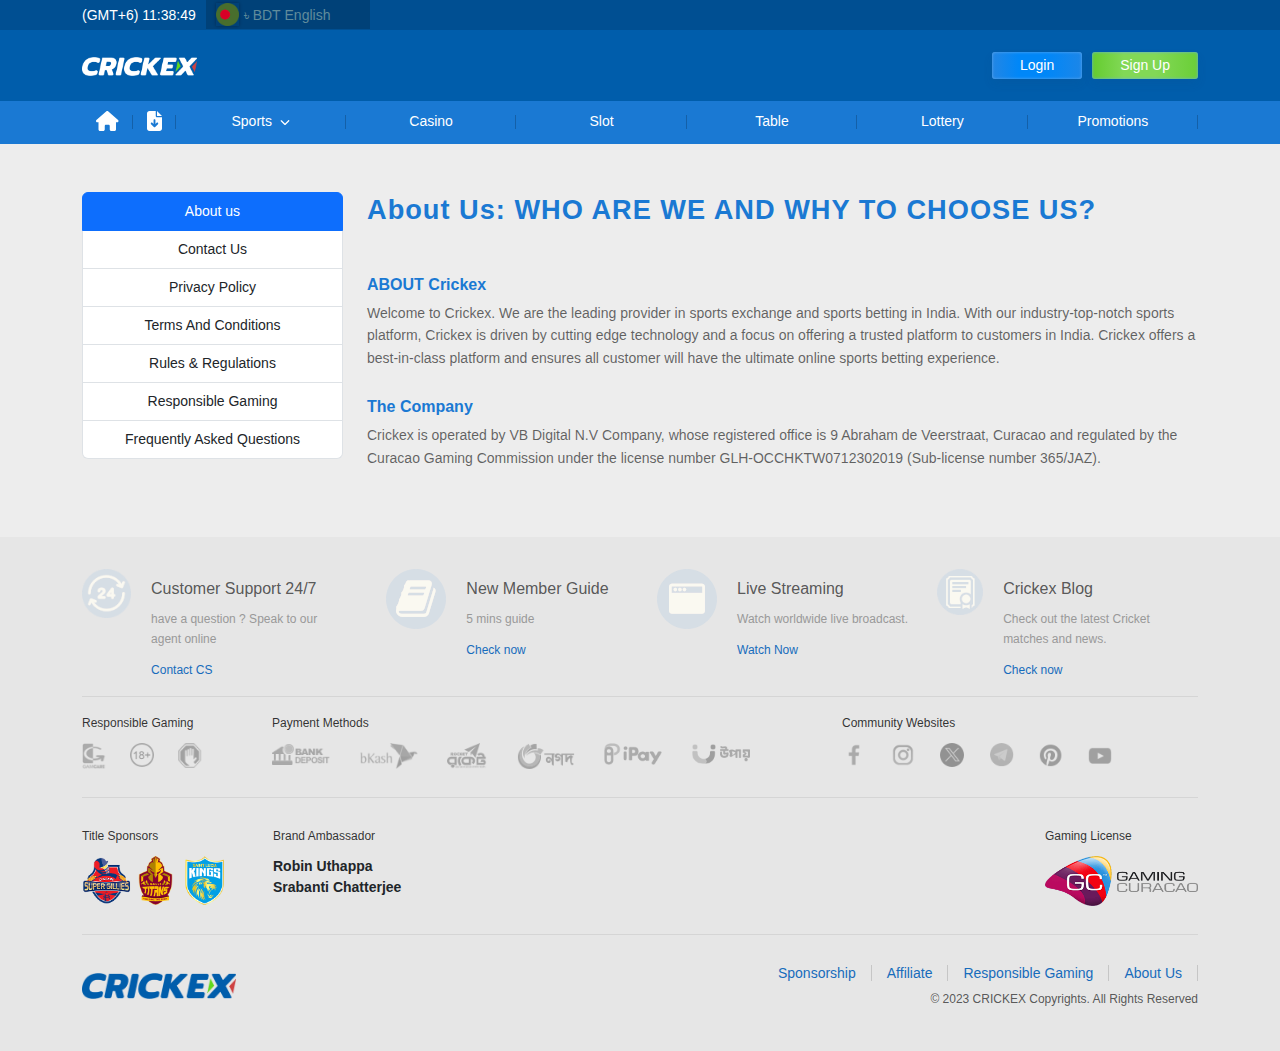
<file: about.html>
<!DOCTYPE html>
<html lang="en">
  <head>
    <meta charset="UTF-8" />
    <meta http-equiv="X-UA-Compatible" content="IE=edge" />
    <meta name="viewport" content="width=device-width, initial-scale=1.0" />
    <title>Crickex</title>
    <link rel="shortcut icon" href="assets/images/cx-favicon.ico" type="image/x-icon">

    <!-- Link Swiper's CSS -->
    <link rel="stylesheet" href="assets/css/swiper-bundle.min.css">
    <!-- bootstrap cdn -->
    <link rel="stylesheet" href="https://cdn.jsdelivr.net/npm/bootstrap@5.3.2/dist/css/bootstrap.min.css">
    <!-- google fonts -->
    <link href="https://fonts.googleapis.com/css2?family=Material+Icons+Outlined" rel="stylesheet"/>
    <!-- slick css -->
    <link rel="stylesheet" href="assets/slick/css/slick.css" />
    <link rel="stylesheet" href="assets/css/slick/style.css" />
    <link rel="stylesheet" href="assets/slick/css/slick-theme.css" />
    <!-- font awesome -->
    <link rel="stylesheet" href="assets/css/all.min.css" />
    <!-- style css -->
    <link rel="stylesheet" href="assets/css/style.css" />
    <!-- responsive css -->
    <link rel="stylesheet" href="assets/css/responcive.css" />
  </head>
  <body>
    <!-- start main manu area -->
    <header class="main_headr_area sticky-top">
      <!-- start status-wrap -->
      <div class="status-wrap">
        <div class="container">
          <div class="header-inner">
            <span class="time" title="2023/12/02">(GMT+6) 11:38:49</span>

            <div class="language-wrap" type="button" data-bs-toggle="modal" data-bs-target="#exampleModalCenter2">
              <div class="language">
                <img src="assets/images/BD.png" alt="en" />
                <p><span>৳&nbsp;BDT</span>&nbsp;English</p>
              </div>
            </div>
          </div>
        </div>
      </div>
      <!-- end status-wrap -->

      <!-- start login wrap -->
      <div class="login_wrap">
        <div class="container">
          <div class="header_inner">
            <div class="logo_wrap">
              <a href="index.html"><img src="assets/images/logo.png" alt="logo" /></a>
            </div>
            <ul class="header_btn_wrap">
              <li><button type="button" data-bs-toggle="modal" data-bs-target="#exampleModalCenter" class="btn_login">Login</button></li>
              <li><a href="register.html" class="btn_SU">Sign Up</a></li>
            </ul>
          </div>
        </div>
      </div>
      <!-- end login wrap -->

      <!-- start main manu area -->
      <div class="main_manu_area">
        <div class="container">
          <div class="main_nav">
            <div class="main_sub_nav">
              <ul>
                <li>
                  <a href="index.html"><i class="fa-solid fa-house"></i></a>
                </li>
                <li>
                  <a href=""><i class="fa-solid fa-file-arrow-down"></i></a>
                </li>
              </ul>
            </div>
            <ul class="nav_inner">
              <li>
                <a class="d-flex align-items-center" href="#">Sports <i class="fa-solid fa-chevron-down ms-1"></i></a>
                <div class="mega_box">
                  <div class="content">
                    <!-- single item -->
                    <div class="single_item">
                      <span>Cricket</span>
                      <dev class="mega_links">
                        <img src="assets/images/sport/1.png" alt="">
                      </dev>
                    </div>
                    <!-- single item -->
                    <div class="single_item">
                      <span>Cricket</span>
                      <dev class="mega_links">
                        <img src="assets/images/sport/sbobet_bdt_02.png" alt="">
                      </dev>
                    </div>
                    <!-- single item -->
                    <div class="single_item">
                      <span>Cricket</span>
                      <dev class="mega_links">
                        <img src="assets/images/sport/3.png" alt="">
                      </dev>
                    </div>
                    <!-- single item -->
                    <div class="single_item">
                      <span>Cricket</span>
                      <dev class="mega_links">
                        <img src="assets/images/sport/4.png" alt="">
                      </dev>
                    </div>
                  </div>
                </div>
              </li>
              <li><a href="casino.html">Casino</a></li>
              <li><a href="slot.html">Slot</a></li>
              <li><a href="table.html">Table</a></li>
              <li><a href="lottery.html">Lottery</a></li>
              <li><a href="promotions.html">Promotions</a></li>
            </ul>
          </div>
        </div>
      </div>
      <!-- end main manu area -->

      <!-- start mobile menu -->
      <div class="mobile_device">
        <nav class="navbar navbar-dark bg_custom_color bg-gradient fixed-top d-lg-none">
          <div class="container">

            <!-- Toggle Btn -->
            <button class="navbar-toggler shadow-none border-0" type="button" data-bs-toggle="offcanvas" data-bs-target="#offcanvasNavbar" aria-controls="offcanvasNavbar">
              <span class="navbar-toggler-icon"></span>
            </button>

            <!-- Logo -->
            <div class="logo_wrap">
              <a href="index.html"><img src="assets/images/logo.png" alt="logo" /></a>
            </div>
            <!-- <a class="navbar-brand fs-4" href="#">Offcanvas navbar</a> -->
            <!-- LiveChat -->
            <div class="mobil_menu_live_chart">
              <a href="#">
                <img src="assets/images/mobile/header-service-icon.svg" alt="">
                <p>LiveChat</p>
              </a>
            </div>
  
            <!-- SideBar -->
            <div class="sidebar offcanvas offcanvas-start" tabindex="-1" id="offcanvasNavbar" aria-labelledby="offcanvasNavbarLabel">
  
              <!-- Sidebar Header -->
              <div class="offcanvas-header text-dark">
                <h5 class="offcanvas-title" id="offcanvasNavbarLabel">Crickex</h5>
                <button type="button" class="btn-close shadow-none" data-bs-dismiss="offcanvas" aria-label="Close"></button>
              </div>

              <!-- Sidebar Body -->
              <div class="offcanvas-body">
                <ul class="navbar-nav justify-content-end flex-grow-1 pe-3">
                  <!-- Single Nav item -->
                  <li class="nav-item d-flex gap-2 align-items-center">
                    <a class="nav-link text-dark" href="index.html">
                      <img class="menu_image" src="assets/images/menu_img/icon-home.png" alt="">
                      Home
                    </a>
                  </li>
                  <!-- Single Nav item -->
                  <li class="nav-item d-flex gap-2 align-items-center">
                    <a class="nav-link text-dark" href="promotions.html">
                      <img class="menu_image" src="assets/images/menu_img/icon-promotion.png" alt="">
                      Promotions
                    </a>
                  </li>
                  <!-- Single Nav item -->
                  <li class="nav-item d-flex gap-2 align-items-center">
                    <a class="nav-link text-dark" href="#">
                      <img class="menu_image" src="assets/images/menu_img/icon-sponsorship.png" alt="">
                      Sponsorship
                    </a>
                  </li>
                  <!-- Single Nav item -->
                  <li class="nav-item d-flex gap-2 align-items-center">
                    <a class="nav-link text-dark" href="#">
                      <img class="menu_image" src="assets/images/menu_img/icon-leaderboard.png" alt="">
                      Leaderboard
                    </a>
                  </li>
                  <!-- Game -->
                  <li class="mt-4"><h5>Game</h5></li>
                  <!-- Single Nav item -->
                  <li class="nav-item d-flex gap-2 align-items-center">
                    <a class="nav-link text-dark" href="#">
                      <img class="menu_image" src="assets/images/menu_img/icon-sport.png" alt="">
                      Sports
                    </a>



                  </li>
                  <!-- Single Nav item -->
                  <li class="nav-item d-flex gap-2 align-items-center">
                    <a class="nav-link text-dark" href="#">
                      <img class="menu_image" src="assets/images/menu_img/icon-casino.png" alt="">
                      Casino
                    </a>
                  </li>
                  <!-- Single Nav item -->
                  <li class="nav-item d-flex gap-2 align-items-center">
                    <a class="nav-link text-dark" href="#">
                      <img class="menu_image" src="assets/images/menu_img/icon-slot.png" alt="">
                      Slots
                    </a>
                  </li>
                  <!-- Single Nav item -->
                  <li class="nav-item d-flex gap-2 align-items-center">
                    <a class="nav-link text-dark" href="#">
                      <img class="menu_image" src="assets/images/menu_img/icon-table.png" alt="">
                      Table
                    </a>
                  </li>
                  <!-- Single Nav item -->
                  <li class="nav-item d-flex gap-2 align-items-center">
                    <a class="nav-link text-dark" href="#">
                      <img class="menu_image" src="assets/images/menu_img/icon-fish.png" alt="">
                      Fishing
                    </a>
                  </li>
                  <!-- Single Nav item -->
                  <li class="nav-item d-flex gap-2 align-items-center">
                    <a class="nav-link text-dark" href="#">
                      <img class="menu_image" src="assets/images/menu_img/icon-arcade.png" alt="">
                      Arcade
                    </a>
                  </li>
                  <!-- Single Nav item -->
                  <li class="nav-item d-flex gap-2 align-items-center">
                    <a class="nav-link text-dark" href="#">
                      <img class="menu_image" src="assets/images/menu_img/icon-lottery.png" alt="">
                      Lottery
                    </a>
                  </li>
                  <!-- Others -->
                  <li class="mt-4"><h5>Others</h5></li>
                  <!-- Single Nav item -->
                  <li class="nav-item d-flex gap-2 align-items-center">
                    <a class="nav-link text-dark" href="#">
                      <img class="menu_image" src="assets/images/menu_img/icon-talk.png" alt="">
                      24/7 LiveChat
                    </a>
                  </li>
                  <!-- Single Nav item -->
                  <li class="nav-item d-flex gap-2 align-items-center">
                    <a class="nav-link text-dark" href="#">
                      <img class="menu_image" src="assets/images/menu_img/icon-telegram.png" alt="">
                      Telegram Support
                    </a>
                  </li>
                  <!-- Single Nav item -->
                  <li class="nav-item d-flex gap-2 align-items-center">
                    <a class="nav-link text-dark" href="#">
                      <img class="menu_image" src="assets/images/menu_img/icon-affiliate.png" alt="">
                      Affiliate
                    </a>
                  </li>
                  <!-- Single Nav item -->
                  <li class="nav-item d-flex gap-2 align-items-center">
                    <a class="nav-link text-dark" href="#">
                      <img class="menu_image" src="assets/images/menu_img/icon-crickex-blog.png" alt="">
                      Crickex Blog
                    </a>
                  </li>
                  <!-- Single Nav item -->
                  <li class="nav-item d-flex gap-2 align-items-center">
                    <a class="nav-link text-dark" href="#">
                      <img class="menu_image" src="assets/images/menu_img/icon-abous-us.png" alt="">
                      About Us
                    </a>
                  </li>
                  <!-- Single Nav item -->
                  <li class="nav-item d-flex gap-2 align-items-center">
                    <a class="nav-link text-dark" href="#">
                      <img class="menu_image" src="assets/images/menu_img/icon-faq.png" alt="">
                      FAQ
                    </a>
                  </li>
                </ul>
              </div>
            </div>
          </div>
        </nav>
      </div>
      <!-- end mobile menu -->

    </header>
    <!-- end main manu area -->

    <!-- start about area -->
    <section class="about_area mt-5 mb-5">
      <div class="container">
        <div class="row">
          <div class="col-3">
            <div class="list-group" id="list-tab" role="tablist">
              <a class="text-center list-group-item list-group-item-action active" id="list-home-list" data-bs-toggle="list" href="#list-home" role="tab" aria-controls="list-home">About us</a>
              <a class="text-center list-group-item list-group-item-action" id="list-profile-list" data-bs-toggle="list" href="#list-profile" role="tab" aria-controls="list-profile">Contact Us</a>
              <a class="text-center list-group-item list-group-item-action" id="list-messages-list" data-bs-toggle="list" href="#list-messages" role="tab" aria-controls="list-messages">Privacy Policy</a>
              <a class="text-center list-group-item list-group-item-action" id="list-settings-list" data-bs-toggle="list" href="#list-settings" role="tab" aria-controls="list-settings">Terms And Conditions</a>
              <a class="text-center list-group-item list-group-item-action" id="list-settings-list" data-bs-toggle="list" href="#list-rules" role="tab" aria-controls="list-rules">Rules & Regulations</a>
              <a class="text-center list-group-item list-group-item-action" id="list-settings-list" data-bs-toggle="list" href="#list-responsible" role="tab" aria-controls="list-responsible">Responsible Gaming</a>
              <a class="text-center list-group-item list-group-item-action" id="list-settings-list" data-bs-toggle="list" href="#list-questions" role="tab" aria-controls="list-questions">Frequently Asked Questions</a>
            </div>
          </div>
          <div class="col-9">

            <div class="tab-content" id="nav-tabContent">
              <div class="tab-pane fade show active" id="list-home" role="tabpanel" aria-labelledby="list-home-list">
                <h2 class="text_24">About Us: WHO ARE WE AND WHY TO CHOOSE US?</h2>
                <h4 class="text_20">ABOUT Crickex</h4>
                <p class="text_14">Welcome to Crickex. We are the leading provider in sports exchange and sports betting in India. With our industry-top-notch sports platform, Crickex is driven by cutting edge technology and a focus on offering a trusted platform to customers in India. Crickex offers a best-in-class platform and ensures all customer will have the ultimate online sports betting experience.</p>
                <h4 class="text_20">The Company</h4>
                <p class="text_14">Crickex is operated by VB Digital N.V Company, whose registered office is 9 Abraham de Veerstraat, Curacao and regulated by the Curacao Gaming Commission under the license number GLH-OCCHKTW0712302019 (Sub-license number 365/JAZ).</p>
              </div>

              <div class="tab-pane fade" id="list-profile" role="tabpanel" aria-labelledby="list-profile-list">
                <h2 class="text_24">CONTACT US</h2>
                <h4 class="text_20">HERE'S HOW TO GET IN TOUCH</h4>
                <p class="text_14">If you wish to contact Crickex support team regarding any issue, please drop us an email at <a href="">support@crickex.com</a></p>
                <p class="text_14">If you wish to contact Crickex corporate team, please drop us an email at <a href="">marketing@crickex.com</a></p>
              </div>

              <div class="tab-pane fade" id="list-messages" role="tabpanel" aria-labelledby="list-messages-list">
                <h2 class="text_24">PRIVACY POLICY</h2>
                <h4 class="text_20">Introduction</h4>
                <p class="text_14">This Policy applies to our websites, application, products or services that link to this policy. The purpose of this privacy policy is to give you a better understanding of these areas:</p>
                <ul class="about_list">
                  <li>• Information we collect</li>
                  <li>• How do we use this information?</li>
                  <li>• How is the information shared?</li>
                  <li>• Other useful privacy & data security-related matters</li>
                  <li>• Contact us</li>
                </ul>
                <p class="text_14">We hope you take the time to read this policy. It is important to check often the updates for this policy. If we make changes, we will let you know by placing a notice on the relevant service and/or contact you using other methods such as email.</p>
                <h4 class="text_20">Information we collect</h4>
                <p class="text_14">When you use our services, we collect the following types of information:</p>
                <ul class="about_list">
                  <li>• Name, contact information, address, e-mail address, phone number, credit/debit card details and any other details as might be requested from you for using our Services;</li>
                  <li>• Details such as traffic information, location data, and other communication data (including IP address and browser type) collected by availing of the Services;</li>
                  <li>• Device information including a unique device identifier;</li>
                  <li>• Pages visited and content viewed, links and buttons clicked, URLs visited before and after you use our Services.</li>
                  <li>• Your betting, gaming, deposits, payments, payment method and other account transactions – these are routinely analyzed to assist us in improving the Services we provide to you;</li>
                  <li>• Your telephone or Live Chat conversations;</li>
                  <li>• Your response to marketing campaigns from us or through our third parties i.e. open/click on such emails;</li>
                  <li>• Your social media profile details (name, profile photo and other information you make available to us) when you connect with or contact us through a social media account;</li>
                  <li>• Information derived based on profiling activity;</li>
                  <li>• Information from third-party databases to comply with our legal and regulatory obligations.</li>
                </ul>
                <h4 class="text_20">Third-Party and Publicly Available Sources</h4>
                <p class="text_14">Not all personal information we hold about you will always come directly from you. We also collect information from third parties such as our partners, service providers, and publicly available websites (i.e. social media platforms), to comply with legal and regulatory obligations, offer Services we think may be of interest, to help us maintain data accuracy, provide and enhance the Services.</p>
                <h4 class="text_20">Cookie Collection</h4>
                <p class="text_14">We collect browser and cookie information when your first navigate to our websites. We use cookies to give you better customer service and for use of access. Certain cookies will allow you to leave and re-enter our Websites without re-entering your password. This will be monitored by a web server.</p>
                <h4 class="text_20">Account setup, verification, and management</h4>
                <p class="text_14">We use personal information such as name, email address, phone number, and information about your device to set up and administer your account, provide technical, customer support and training, verify your identity, process payment information and send important account and service information.</p>
                <p class="text_14">To verify your age and accuracy of your registration details, including disclosure of such information to third parties e.g. financial institutions and third-party reference agencies. This is required for our complying with our legal obligations.</p>
                <h4 class="text_20">Personalization</h4>
                <p class="text_14">We use personal information to deliver and suggest tailored content to personalize your experience with our services. This is processing which is necessary for our legitimate interests in delivering or presenting relevant content to our customers.</p>
                <h4 class="text_20">Marketing and events</h4>
                <p class="text_14">Subject to any preferences you have expressed, we use personal information to deliver marketing and event communications to you across various platforms, such as email, telephone, text messaging, direct mail, online, push notification or otherwise. We will do this during the period of your relationship with us and, unless specifically instructed otherwise by you, for a reasonable period after the relationship has ended to inform you about the products, services, promotions, and special offers which we think may be of interest to you.</p>
                <p class="text_14">Most browsers and applications allow you to control notifications settings.</p>
                <h4 class="text_20">Risk Management</h4>
                <p class="text_14">To provide the services to you and for our legitimate purposes, we process personal data to evaluate and manage risks to our business.</p>
                <h4 class="text_20">How is the information shared?</h4>
                <p class="text_14">Your personal information may be transferred or disclosed to any company within the group or subject to appropriate agreement, to third parties, for the processing of that personal information based on our instructions and in compliance with this policy and other appropriate confidentiality and security measures.</p>
                <h4 class="text_20">Third-party service providers & partners</h4>
                <p class="text_14">The group may from time to time retain trusted parties to process your information to provide services globally including customer support, information technology, payment, sales, marketing, data analysis, research, and surveys. As part of our agreements between our partners, we required to share your information to calculate fees and benefits owed.</p>
                <h4 class="text_20">Retention</h4>
                <p class="text_14">We retain personal information for as long as we reasonably require it for legal or business purposes. For the unregulated jurisdictions in which we operate, and subject to us not having a legal or regulatory requirement or a risk management reason for retaining your information for a longer period, your information will not be kept for longer than 7 years post account closure.</p>
                <h4 class="text_20">Security</h4>
                <p class="text_14">We recognize that online security and data protection is an area of importance for all our customers, therefore it is important to us that you have confidence in the security of your personal details before you register an account. We are fully committed to employing security measures to protect your information from access by unauthorized persons and prevent the unlawful process, disclosure, destruction, loss, alteration, and damage.</p>
                <h4 class="text_20">How to contact us</h4>
                <p class="text_14">For any request related to your personal information or any of your rights referenced above, please feel free to contact us ata <a href="">support@crickex.com</a></p>
              </div>

              <div class="tab-pane fade" id="list-settings" role="tabpanel" aria-labelledby="list-settings-list">
                <h2 class="text_24">Part A – Introduction</h2>
                <p class="text_14">Welcome to Crickex. Home of the best Sportsbook and Sports Exchange services.</p>
                <p class="text_14">Sports betting simplified. Register an account with us and start betting. By opening an account with us, you agree to the following Terms and Conditions.</p>
                <h4 class="text_20">Part B – Account Terms and Conditions</h4>
                <p class="text_14">Welcome to Crickex. To use out services, simply register an account and deposit funds.</p>
                <h4 class="text_20">Please read the following Terms and Conditions carefully.</h4>
                <p class="text_14">Please read our Privacy Policy, Rules and Regulations, Responsible Gambling, and FAQs including the provisions with Crickex Charges that are incorporated into the Terms and Conditions. Should there be any inconsistencies between existing provisions, the Terms and Conditions will prevail.</p>
                <h4 class="text_20">By clicking the “I Confirm” button on the account registration page, you agree to be bound by the Terms and Conditions.</h4>
                <p class="text_14">Crickex and all the accounts registered thereto operate under VB Digital N.V. and references in the Terms and Conditions to “Crickex”, “we”, “us”, or “our” will be to VB Digital N.V. VB Digital N.V. is licensed and regulated by Curacao Gaming Commission at 9 Abraham de Veerstraat, Curacao with license number GLH-OCCHKTW0712302019.</p>
                <h4 class="text_20">Your Account</h4>
                <p class="text_14">By opening an account with us, the following representations are required:</p>
                <p class="text_14">a) You are at least 18 years of age. Gambling for minors is strictly prohibited and is punishable by law;</p>
                <p class="text_14">b) You are of sound mind, capable of taking responsibility of your actions, and can legally bind an agreement with us;</p>
                <p class="text_14">c) You agree to provide accurate information, including but not limited to date of birth and country of residence. Furthermore, you agree to inform us of any changes in the foregoing information;</p>
                <p class="text_14">d) You are the person whose details are provided in the registration process;</p>
                <p class="text_14">e) You are acting as a principal and not as an agent on behalf of a third party;</p>
                <p class="text_14">f) You are not an undischarged bankrupt or in a voluntary arrangement with your creditors;</p>
                <p class="text_14">g) You are not located in a country where the use of our services is prohibited. Furthermore, you are fully responsible in complying with your local, national, federal, state, or other laws regarding betting and gambling in connection with account registration, placing bets, and using any of our services;</p>
                <p class="text_14">h) You will provide proper documentation and information upon request to identify your status, age, address, country of birth, and other such details deemed necessary in connection with opening and maintenance of your account. Furthermore, you agree that we verify the credibility of such information.</p>
                <p class="text_14">It is your responsibility to update the foregoing information of any changes. Our system may not provide important notifications with users with outdated relevant information.</p>
                <p class="text_14">You are responsible for the security and confidentiality of your account. This includes your username and password taking into consideration the email and username used in logging into your account. The use of personal emails may lessen profile security when left with negligent users.</p>
                <p class="text_14">Provided that all information has been correctly supplied, we are entitled to assume that offers and payments are made by you. You should frequently change your password and never disclose the same to any third party. You undertake to protect your username and password wit the utmost guard and take full responsibility of any risks related to it. If another person manages to access your account, you are solely responsibly for all their actions whether or not their access was authorized by you. Furthermore, you hereby indemnify us and hold us harmless against all costs, claims, expenses, and damages arising in connection with the use of your account by any third party.</p>
                <p class="text_14">You will not sell, attempt to sell, or transfer the benefit of your account to any third party nor will you acquire or attempt to acquire an account opened and registered in the name of a third party.</p>
                <p class="text_14">For information of inactive accounts, including any applicable administrative fees and the related processes, read the associated provision from the Crickex Charges.</p>
                <p class="text_14">Manage your gambling activities fairly, securely, and responsibly. To help you, please read our provisions on Responsible Gambling.</p>
                <h4 class="text_20">Deposit and Withdrawal of Funds</h4>
                <p class="text_14">To start betting, you need to deposit funds.</p>
                <p class="text_14">You undertake that:</p>
                <p class="text_14">a) All money deposited in your account is untainted with any illegality and does not originated from any illegal activity or source;</p>
                <p class="text_14">b) All payments made into your account are authorized and you will not attempt to reverse any payment made into your account or take any action to such extent made by as third party in order to avoid any liability.</p>
                <p class="text_14">c) You accept that all transactions may be checked to prevent money laundering and any suspicious transactions will be reported to appropriate authorities.</p>
                <p class="text_14">d) You agree that you are not entitled to any interest in your deposits and acknowledge that you shall not treat Crickex as a financial institution.</p>
                <p class="text_14">e) The deposit options may be found once logged in to your Crickex account and by clicking the “Deposit” button at the top-right side of the homepage.</p>
                <p class="text_14">f) The withdrawal options may be found once logged in to your Crickex account and by clicking the “My Account” icon and then the “Withdraw” option. Players may withdraw any amount from their “Main Wallet”. Amounts may vary depending on the wagering requirement of the specific sportsbook.</p>
                <h4 class="text_20">Privacy</h4>
                <p class="text_14">All information sent to and received by us are processed under our Privacy Policy.</p>
                <p class="text_14">You authorize us, at any time, to use any means necessary to verify your identity and credentials with any third-party providers of information.</p>
                <p class="text_14">You agree that, from time to time, we may contact you to inquire about any promotional activity should you win a large sum of money, or place an unusually successful bet. Should you wish to accept, we may use your name and/or image as necessary.</p>
                <h4 class="text_20">Indemnity</h4>
                <p class="text_14">You acknowledge that Crickex and its affiliates shall hold information with respect to your identity, including your name, address, and payment details. You agree that we rely on this information in entering into our agreement with you. You further agree to hold us free from any falsehood or inaccuracy in the information given to us.</p>
                <h4 class="text_20">Errors and Omissions</h4>
                <p class="text_14">You will inform us as soon as you discover any error in your account and you will forfeit any amounts shown in your account resulting from human or technical error.</p>
                <h4 class="text_20">Suspension and Termination</h4>
                <p class="text_14">We may, at our sole discretion, suspend or terminate your account at any time, with or without cause, upon notice. You may terminate your account at any given time. Just contact our Customer Support should you wish to do so.</p>
                <p class="text_14">We may block you from betting or using our services if you are found to be operating in areas outside our legal jurisdiction.</p>
                <p class="text_14">We reserve the right to conduct investigation on any suspicious activities with regards to your account. Upon the determination of any investigation, we reserve the right to seize some or all of the funds in your account if you are found to have violated any of the provisions of the Terms and Conditions. Should police request gambling authorities to do so, we may suspend your account immediately.</p>
                <h4 class="text_20">Assignment</h4>
                <p class="text_14">You may not assign these Terms and Conditions to any third party. Crickex may assign, transfer, or novate any or all its rights and obligations to any third party at any time. In the case of assignment by Crickex, registered users shall be notified and should you disagree, you will be denied our services. However, you may still withdraw your funds subject to the Terms and Conditions.</p>
                <h4 class="text_20">Severability</h4>
                <p class="text_14">In the event that any provision of the Terms and Conditions is deemed by any competent authority to be unenforceable or invalid, the relevant provision shall be modified to be allow its enforceability with respect to the intent of the original text. The validity of the remaining provisions shall not be affected by such change.</p>
                <h4 class="text_20">Dispute Resolution</h4>
                <p class="text_14">In the event of a dispute arising between us and you, we each agree to follow the procedure set out in our Dispute Resolution policy.</p>
                <h4 class="text_20">Amendments</h4>
                <p class="text_14">We reserve the right to make any changes to these Terms and Conditions at any time. If you do not agree to such changes, you will not be able to continue to use our services. However, you may still withdraw your funds subject to the Terms and Conditions.</p>
                <h4 class="text_20">Governing Law and Jurisdiction</h4>
                <p class="text_14">Crickex Sports Exchange & Sportsbook operates under Curacao Gaming Commission with License Number: GLH-OCCHKTW0712302019 (Sub-license number 365/JAZ).</p>
                <p class="text_14">By accepting these Terms and Conditions, you agree to submit to the exclusive jurisdiction of the location that Crickex determines in its sole discretion, with respect to any disputes arising out if, or connected with these Terms and Conditions.</p>
                <p class="text_14">Nothing in this paragraph shall prevent Crickex from applying to the courts of any jurisdiction for any protective measures as are available under the laws of such jurisdiction.</p>
                <h4 class="text_20">Part C – Betting</h4>
                <h4 class="text_20">General Conditions</h4>
                <p class="text_14">Crickex offers a platform where players may enter into various betting transactions in relation to the markets available on our sites.</p>
                <p class="text_14">Where players bet using our services, Crickex acts as a facilitator and does not act as a counterparty.</p>
                <p class="text_14">You may enter into betting transactions either:</p>
                <p class="text_14">a) Through our website or through our mobile application;</p>
                <p class="text_14">b) By using the Application Programs Interface.</p>
                <p class="text_14">In these General Conditions when we refer to "the Services" we mean all the services listed above (where applicable).</p>
                <p class="text_14">In these General Conditions references to "Crickex", "we", "us" and/or "our" are to whichever Crickex is providing the Services to you as set out in the Specific Conditions applicable to your betting transaction.</p>
                <p class="text_14">Please read these General Conditions, and the Specific Conditions applicable to you and your betting transaction carefully before entering into any betting transactions.</p>
                <p class="text_14">Please note that there are separate Rules and Regulations for each of our exchange and Sportsbook products. The rules governing how markets are offered, managed and/or settled are not the same for every market on each product. In certain circumstances, a bet that is settled as a winner on one product may be settled as a loser on the other product (and vice versa). Additionally, different settlement rules may apply so that, for example, bets that are a winner on one product may be settled as a dead heat or be voided on the other product. Users must ensure that they familiarize themselves with the relevant rules that apply to the bets that they place on Crickex.</p>
                <p class="text_14">Should there be any inconsistencies between the documents mentioned, this document, and the relevant Specific Conditions, the Specific Conditions will prevail over this document, and this document will prevail over the documents listed above.</p>
                <h4 class="text_20">Conditions on Using Crickex</h4>
                <p class="text_14">Crickex grants you a limited license to access our site provided you comply with this Agreement.</p>
                <p class="text_14">The availability of our site does not constitute an offer or invitation by Crickex to use the same in any jurisdiction where such use is illegal. You agree not to monitor, use or copy our web pages or any of our web content, including without limitation any price data. You will not attempt to hack, make unauthorized alterations or introduce any kind of malicious code to the site by any means. You will not (a) reverse engineer or decompile (whether in whole or in part) any software available through the site; or (b) make copies, modify, reproduce, transmit, alter or distribute all or any part of the site or any material or information contained on it. Any unauthorized use or reproduction may be prosecuted.</p>
                <h4 class="text_20">Use of Our Services</h4>
                <p class="text_14">You are responsible for any money lost resulting from losing bets. You accept that under no circumstances will any amounts lost by you under any bet be recoverable from us.</p>
                <p class="text_14">It is your responsibility to verify that you are permitted to bet with us according to the jurisdiction of your domicile or habitual residence and/or in which you are located and you agree that you will not bet with us while you are located in a jurisdiction which prohibits you from betting with us.</p>
                <p class="text_14">You undertake to use our services for legitimate betting purposes only. In particular you undertake not to</p>
                <p class="text_14">a) engage in any activity which has the purpose or effect of causing damage to or in any way hindering our business operations or generating or increasing a liability on us, including without limitation any tax, levy or duty collecting authority;</p>
                <p class="text_14">b) bet on, or manipulate any individual Market in a manner which we believe has the purpose or effect of adversely affecting the integrity of the Exchange or any Market;</p>
                <p class="text_14">c) transmit information that assists in the placing of bets or wagers on any sporting event or contest from any territory where it is illegal to do so; and/ or</p>
                <p class="text_14">d) procure or otherwise arrange, whether directly or indirectly, for a third party to transmit information that assists in the placing of bets or wagers on any sporting event or contest from any territory where it is illegal to do so.</p>
                <h4 class="text_20">General Conduct</h4>
                <p class="text_14">You will not attempt to use our services to deliberately transfer money from one Crickex account to another by attempting to match bets on a market with another account through collusion.</p>
                <p class="text_14">You will inform us as soon as you become aware of any errors betting calculations. We reserve the right to declare null and void any erroneous bets.</p>
                <p class="text_14">You will not or interfere in any way with the IP address of the computer you are using to access the site or otherwise take steps to prevent us from correctly identifying the actual IP address of the computer you are using whilst accessing the site.</p>
                <p class="text_14">You agree it is your responsibility to account for any tax or duty imposed on you as a result of any of your betting transactions.</p>
                <p class="text_14">You will not make offensive comments, use offensive or pornographic material or make potentially defamatory or inflammatory remarks in connection with the forums or any other part of our site including within your own username or other information contributed to our site.</p>
                <h4 class="text_20">Privacy</h4>
                <p class="text_14">Any information you send to us will be processed in accordance with our Privacy Policy.</p>
                <p class="text_14">You authorize us, at any time, to use any means necessary to verify your identity and credentials with any third-party providers of information.</p>
                <p class="text_14">We reserve the right to record all communications made to and from Crickex and to monitor all information relating to betting activities for which purposes you consent in accordance with the requirements of the Regulation of Investigatory Powers Act 2000 and such other legislation as may be applicable.</p>
                <p class="text_14">You agree to indemnify us and hold us harmless in respect of the release of any personal (or other) data pursuant to this Agreement.</p>
                <h4 class="text_20">Conditions Relating to Betting</h4>
                <p class="text_14">You are responsible for understanding the contents of our site and the operation of the Services; we reserve the right to change the format of the Services in order to enhance such</p>
                <p class="text_14">We may determine when the Markets are open for betting and may close the Markets at any time in our absolute discretion. We will at all times use reasonable endeavors to settle Markets as quickly as possible, we give no assurances however, as to the timeframe in which Markets will be settled.</p>
                <p class="text_14">You are entirely responsible for the information you give us concerning the offer that you wish to place. We will not be liable for incorrect entries made by you, including data input errors with respect to the odds, price or stake on offer, or incorrect bet requests communicated by you to our operators. If our operators repeat back your bet request incorrectly, it is your responsibility to correct the bet request and inform us of the error. Once you have confirmed the bet request and your bet is matched, you will be liable for that bet if it loses.</p>
                <p class="text_14">Crickex may, in its sole and absolute discretion, decide to suspend betting on a market at any time. In the interests of maintaining integrity and fairness in the Markets, Crickex may also void certain bets in a market or void a whole Market in its entirety.</p>
                <p class="text_14">You should be aware that some users make use of programs designed to automatically place bets within certain parameters set by them (e.g. to back or lay at a certain price) ("bots"). These bots may be active in any or all Markets at any time and you should not assume that you can place bets on quiet Markets that will not be automatically matched simply because the Market otherwise appears quiet. Bot users should be aware that bots might be prone to exploitation by other users.</p>
                <h4 class="text_20">Cancellation, Termination, Suspension, and Breach</h4>
                <p class="text_14">We may restrict your access to Crickex, suspend or terminate your account, withdraw your offers for bets, void any bets outstanding to your account, cancel any unmatched bets or cancel and void any outstanding or matched bets in our absolute discretion without cause at any time if:</p>
                <p class="text_14">there is a technological failure;</p>
                <p class="text_14">a) we suspect that you are engaging in illegal or fraudulent activity;</p>
                <p class="text_14">b) we suspect that you have (or may have) breached any part of this Agreement;</p>
                <p class="text_14">c) we suspect that you have breached the terms of a Crickex promotion;</p>
                <p class="text_14">d) we suspect that you are acting in collusion with other players to take unfair advantage of a bet/promotion and/or in the course of participating in a bet/promotion, you have become able to guarantee wins and/or profits with no or only minimal risk;</p>
                <p class="text_14">e) we suspect that your account's "public market data" usage ('public market data' includes market prices, traded volumes and market depth) could represent business usage (˜'business usage' includes any use by a betting operator or any use by an individual or organization supplying data or services to a betting operator)</p>
                <p class="text_14">f) you are prohibited from entering into a bet by any term of your contract of employment or any rule of a sport governing body or other professional body which applies to you; or</p>
                <p class="text_14">g) you place a bet on any sporting match or event in which you take part (or in which a team of which you are a member, or in respect of which you are employed, takes part).</p>
                <h4 class="text_20">Underage Gambling</h4>
                <p class="text_14">It is illegal for anyone under the age of 18 to register or gamble on Crickex. If we identify that you are under 18 or were under 18 when you entered into any transactions on our site:</p>
                <p class="text_14">a) We will immediately block you from entering into any betting transactions or withdrawing funds, or using your account;</p>
                <p class="text_14">b) We will investigate the claim that you were under age, including whether you have been betting as an agent for or on behalf of another person;</p>
                <h4 class="text_20">Cancellation of an Offer for a Bet</h4>
                <p class="text_14">Your cancellation of an unmatched bet becomes effective once we send confirmation of the cancellation. In the event that your cancellation request is not received and processed in good time, you acknowledge that your offer may remain outstanding and available for acceptance.</p>
                <p class="text_14">You may not be able to cancel your offer if your bet has been partially or wholly accepted during the interval between your submitting your cancellation request and the confirmation of said request. In this case, the original offer, or part thereof, will be valid and the bet will be concluded.</p>
                <h4 class="text_20">Minimum and Maximum Bet Stakes</h4>
                <p class="text_14">The minimum and maximum bet depends on the product and/or type of market you are betting on. The amounts are subject to change and may differ depending on the platforms used. You are not allowed to bet below the minimum bet size threshold and doing so may result to account closure</p>
                <p class="text_14">Your betting limit is represented by your “Available to Bet” balance and “Exposure Limit” as shown in your account, whichever is lower. In the event that we process an offer for a bet or the acceptance of a bet in an amount outside the applicable thresholds, such bet will nonetheless stand.</p>
                <h4 class="text_20">Bet Settlement</h4>
                <p class="text_14">Subject to these General Conditions and any applicable Specific Conditions, we will settle markets according to our Crickex Rules and Regulations, Sportsbook Rules and Regulations. We reserve the right to reverse or amend settlement in the event of a market being settled incorrectly. This may lead to amendments being made to your account to reflect changes in market settlement and if there are insufficient funds in your account we may demand that you put funds into your account to address the outstanding balance. We will notify you if your account goes into a negative balance and, if following the notification, you either:</p>
                <p class="text_14">a) do not put funds in your account within the reasonable time specified in our notice to you, or</p>
                <p class="text_14">b) you fail to make the relevant payments into your account in accordance with any repayment plan as agreed between you and Crickex; or</p>
                <p class="text_14">c) you indicate that you have no intention of putting funds in your account to address the outstanding balance, then we reserve the right to suspend your account and/or take appropriate legal action to seek to recover the debt, in full, from you.</p>
                <p class="text_14">Any amount of winnings or losses relating to your bets on a Market will be rounded to the nearest two decimal places.</p>
                <h4 class="text_20">Commissions and Payment Structure</h4>
                <p class="text_14">We charge a commission calculated by reference to your net winnings on a market. Your stake for bets place on the exchange are thus irrelevant for the calculation of the commission you pay. In particular, these stakes do not represent remuneration for the Services in connection with the Exchange.</p>
                <p class="text_14">In certain specified circumstances, you may also incur other charges. Refer to Crickex Charges to read how commission and charges are calculated. We reserve the right to amend our policy set out in Crickex Charges at any time.</p>
                <h4 class="text_20">Matters beyond our reasonable control</h4>
                <p class="text_14">Without prejudice to our obligations contained within the various laws and regulations of the jurisdictions where we are licensed, we are not liable for any loss or damage that you may suffer because of any: act of God; power cut; trade or labor dispute; act, failure or omission of any government or authority; obstruction or failure of telecommunication services; or any other delay or failure caused by a third party or otherwise outside of our control. In such an event, we reserve the right to cancel or suspend our services without incurring any liability.</p>
                <p class="text_14">We are not liable for the failure of any equipment or software howsoever caused, wherever located or administered, or whether under our direct control or not, that may prevent the operation of the Services, impede the placing of offers for bets or the matching of bets, or prevent you from being able to contact us.</p>
                <p class="text_14">Please be aware that if you place a bet with the intention of subsequently placing a separate bet to reduce the liability incurred by the initial bet (including by using Crickex' "Cash Out" functionality), there can never be a guarantee that the Services will be available at the point you wish to place the subsequent bet (this is the case regardless of whether or not the unavailability of the Services is due to a matter beyond our reasonable control).</p>
                <p class="text_14">We will not be liable for any failure to perform by a third party to our Agreement.</p>
                <h4 class="text_20">Indemnity</h4>
                <p class="text_14">You agree to indemnify and hold us and our associated companies, affiliates, officers, directors, agents and employees harmless from any liabilities, claims, losses or demands made by any third party arising out of your breach of this Agreement (including documents incorporated by reference) or out of your violation of any law or the rights of any third party.</p>
                <p class="text_14">You acknowledge that Crickex and its affiliates will hold information with respect to your identity, including but not limited to your name, address and payment details. You agree that we rely on this information in entering into this Agreement and you agree to hold us harmless against any falsehood or inaccuracy contained in the information you provide us.</p>
                <h4 class="text_20">Limitation of Liability</h4>
                <p class="text_14">We exclude all representations and warranties as to the satisfactory quality and/or fitness for its intended purpose and/or accuracy and completeness of the Services.</p>
                <p class="text_14">We will not be liable to you for any loss that you may incur as a result of misuse of your password, or in the case of the Telephone Service, of your telephone access number, and we accept no liability resulting from its unauthorized use, whether fraudulent or otherwise.</p>
                <p class="text_14">In no event will we, or any of our suppliers, accept any liability however arising for any losses you may incur as a result of using the Services. Under no circumstances will our liability under this Agreement or for breach of contract, tort, equity or otherwise exceed your exposure limit as specified in your account. Under no circumstances will we be liable for any indirect, special or consequential damages, loss of profits (direct or indirect) or the benefit of any bet arising from breach of contract, negligence, equitable duty (including for the avoidance of doubt in relation to any bet(s) or Market(s) voided by us) or other liability even if we had been advised of or known (or should have known) of the possibility of such damages or loss.</p>
                <p class="text_14">Nothing in this Agreement excludes our liability with respect to death and personal injury resulting from our negligence, or that of our employees, agents or subcontractors.</p>
                <h4 class="text_20">Intellectual property</h4>
                <p class="text_14">Crickex owns all copyright and related rights in and to our site, including, without limitation, rights in databases and all rights in any price data and related content on our site except for certain third-party rights (referred to below);</p>
                <p class="text_14">a) all trade mark rights, whether registered or unregistered, in and to Crickex and the Crickex logo; and</p>
                <p class="text_14">b) the domain name www.crickex.com which is our uniform resource locator ("URL").</p>
                <p class="text_14">The following use of price data or any other data or content from our site or via the API or any other Crickex data from any other source is strictly prohibited without our prior consent:</p>
                <p class="text_14">a) commercial use by any person; and/or</p>
                <p class="text_14">b) any use for any purpose by a competitor of the Crickex group of companies, or an employee, contractor or agent of any such competitor ("Restricted Person"), provided always that Restricted Persons may place bets.</p>
                <p class="text_14">Screen scraping, web scraping or any other automated or manual collection of Crickex Data, for commercial or personal use, by any person is expressly prohibited.</p>
                <p class="text_14">Any unauthorized use of any of the above rights may result in prosecution or other action being taken against you.</p>
                <p class="text_14">You hereby assign to Crickex absolutely, any and all copyright and other intellectual property rights throughout the world in all media whether now known or hereafter developed, for the full period of copyright, including by way of present assignment of future copyright and all other rights whatsoever, in any offers for bets or bets placed by you on our site.</p>
                <p class="text_14">Any data licensed to Crickex from third parties is provided for use on our site only and may not be used for any commercial purposes without the consent of such third parties.</p>
                <h4 class="text_20">Information Services</h4>
                <p class="text_14">Crickex from time to time may provide you with access to various information and content. This may include form data, results, video streaming, upcoming events, the times and dates of events, current scores, time elapsed, and other information relating to a sporting event. Such information may be supplied:</p>
                <p class="text_14">a) via our site (including micro-sites and as part of any runner data and/or results service), emails or any other means of communication; and/or</p>
                <p class="text_14">b) via links to third party websites.</p>
                <p class="text_14">Such information is described in these Terms and Conditions collectively as the "Information".</p>
                <p class="text_14">The Information is provided by Crickex or is sourced from a third party. Although some Information may be described as "live", or it may be implied that such Information is "live", you should be aware that this data may be subject to a time delay. The Information may also be inaccurate. You should also be aware that other Crickex users may have access to pictures and/or data that is faster and/or more accurate than the Information. The Information is supplied "as is" and is provided for guidance only. To the fullest extent permitted by law, Crickex makes no representations or warranties of any kind, including but not limited to, the accuracy, quality, completeness or timeliness of the Information.</p>
                <p class="text_14">If you rely on the Information to place bets, you do so entirely at your own risk. Crickex shall not be liable for any action taken or not taken by you as a result of your reliance on the Information or for any loss or damage (direct or indirect) suffered by you as a result of your use of the Information.</p>
                <p class="text_14">Any links to third party websites does not constitute an endorsement by Crickex of any products or services available on such websites. You use such websites at your own risk and Crickex takes no responsibility for the content on, or use of, such websites.</p>
                <h4 class="text_20">Assignment</h4>
                <p class="text_14">You may not assign any part of this Agreement without Crickex' written consent but Crickex may assign any or all of this Agreement to any third party at any time. In the event of an assignment by Crickex, we will notify of this change and, if you do not agree to this, then you will not be able to continue to use our services, but you shall always be able to withdraw your funds subject to these Terms and Conditions.</p>
                <h4 class="text_20">Severability</h4>
                <p class="text_14">In the event that any provision of this Agreement is deemed by any competent authority to be unenforceable or invalid, the relevant provision shall be modified to allow it to be enforced in line with the intention of the original text to the fullest extent permitted by applicable law. The validity and enforceability of the remaining provisions of this Agreement shall not be affected.</p>
                <h4 class="text_20">Dispute resolution</h4>
                <p class="text_14">In the event of a dispute arising between us and you, we each agree to follow the procedure set out in our Dispute Resolution policy as amended from time to time.</p>
                <h4 class="text_20">Amendments</h4>
                <p class="text_14">We reserve the right to make immaterial changes to our site and all guides and policies included on our site, including this Agreement at any time.</p>
                <h4 class="text_20">No waiver</h4>
                <p class="text_14">No failure or delay by a party to exercise any of its rights under this Agreement shall operate as a waiver thereof and no single or partial exercise of any such right shall prevent any other or further exercise of that or any other right.</p>
                <h4 class="text_20">Governing Law and Jurisdiction</h4>
                <p class="text_14">This Agreement is governed by the laws of and subject to the jurisdiction of the courts of the country set out in the "Governing Law and Jurisdiction" clause of the relevant Specific Conditions applicable to specific betting transactions.</p>
              </div>

              <div class="tab-pane fade" id="list-rules" role="tabpanel" aria-labelledby="list-rules-list">
                <h2 class="text_24">Rules & Regulations</h2>
                <h4 class="text_20">PART A – INTRODUCTION</h4>
                <p class="text_14">1. Use and Interpretation</p>
                <p class="text_14">The General Rules apply to all bets unless stated otherwise in the Market Information or the Specific Sports Rules. If there is any inconsistency between the Specific Sports Rules and the General Rules, the Specific Sports rules shall prevail. If there is any inconsistency between the Market Information and the General Rules or the Specific Sports Rules, the Market Information shall prevail, except where the General Rules or the Specific Rules use the phrase “notwithstanding related provision in the Market Information” or similar statement to that effect.</p>
                <p class="text_14">For markets or categories not specified in the Specific Sports Rules, the General Rules and Market Information shall apply.</p>
                <p class="text_14">2. Market Information</p>
                <p class="text_14">The Market Information guides users on how Crickex intends to manage the market. This may also contain rules on market settlement though it must always be construed in line with the General Rules and the relevant Specific Sports Rules.</p>
                <p class="text_14">Crickex reserves the right to suspend any market at any time at its sole discretion, for reasons necessary to carry out its administrative functions or in protecting its users.</p>
                <p class="text_14">3. User Responsibility</p>
                <p class="text_14">Crickex users should read and know the Rules and Regulations affecting any market where they wish to bet. Users should not only rely on the Market Information as the same is unlikely to include all the applicable rules relating to a market.</p>
                <p class="text_14">4. Suspicious Activity Rules</p>
                <p class="text_14">Crickex reserves the right to void, terminate, suspend, withhold bets and/or player account at any time at its sole discretion, for reasons due to the detection of any suspicious activity:</p>
                <ul class="about_list">
                  <li>• Using of VPN or any other method which result change of frequent IP</li>
                  <li>• Creating and using multiple Crickex accounts</li>
                  <li>• Passing of funds, self-matching, court siding and sharpening is strictly prohibited</li>
                  <li>• Any form of abuse, fluke hunting, match making and commission making will not be tolerated</li>
                </ul>
                <p class="text_14">All decision made shall be treated as final and no appeal will be entertained.</p>
                <p class="text_14">5. User Betting Disputes</p>
                <p class="text_14">Users with concerns or questions regarding the Rules and Regulations or any settlement of Crickex market should contact Crickex immediately.</p>
                <p class="text_14">If a user becomes unsatisfied with a bet, market, or any related issue, user should provide necessary details of their complaints.</p>
                <h4 class="text_20">Part B – General Rules</h4>
                <p class="text_14">1. Managing markets In-Play</p>
                <p class="text_14">a) General</p>
                <p class="text_14">• For everything other than horseracing and greyhound racing, if a market is not scheduled to be turned in-play but fails to suspend the market at the relevant time, then:</p>
                <ul class="about_list">
                  <li>• if the event has a scheduled 'off' time, all bets matched after that scheduled off time will be invalid; and</li>
                  <li>• if the event does not have a scheduled 'off' time, it will use its reasonable endeavours to ascertain the time of the actual 'off' and all bets after the time of the 'off' determined will be invalid.</li>
                  <li>• For horseracing and greyhound racing, if a market is not scheduled to be turned in-play but fails to suspend the market at the relevant time, then all bets matched after the official 'off' time will be invalid.</li>
                  <li>• It aims to use its reasonable endeavours to suspend in-play markets at the start of and at the end of the event. However, regardless of what it says in the Market Information, it does not guarantee that such markets will be suspended at the relevant time.</li>
                  <li>• It will not part-suspend outcomes/selections in an Exchange market that has been turned in-play.</li>
                </ul>
                <p class="text_14">Customers are responsible for managing their in-play bets at all times.</p>
                <ul class="about_list">
                  <li>• For the purposes of in-play betting, customers should be aware that transmissions described as "live" by some broadcasters may be delayed or pre-recorded. The extent of any delay may vary depending on the set-up through which they are receiving pictures or data.</li>
                </ul>
                <p class="text_14">b) All markets other than soccer markets and Australian markets – not suspending at the time of the ‘off’</p>
                <ul class="about_list">
                  <li>• In relation to markets which are scheduled to be turned in-play, aims to use its reasonable endeavours to turn markets in-play at the time of the ‘off. The time of the ‘off’ for markets should be set out in the Market Information. Regardless of what Market Information says it does not guarantee that such markets will be suspended and turned in-play at the time of the ‘off’.</li>
                  <li>• If a market is scheduled to be turned in-play but does not suspend the market and cancel unmatched bets at the time ‘off’ and the market is not turned in-play with unmatched bets cancelled at any time during the event, all bets matched after the scheduled time of the ‘off’ will be invalid (in case of horseracing, and greyhound racing, bets will be invalid from the official rather the scheduled ‘off’ time).</li>
                  <li>• If the event does not have a scheduled ‘off’ time, it will use reasonable endeavours to ascertain the time of the actual ‘off’ and all bets after the time of the ‘off’ will be invalid.</li>
                  <li>• If a market is scheduled to be turned in-play but does not suspend the market during the time of the ‘off’ (therefore unmatched bets are not cancelled at the time), however the market is intentionally turned in-play at a later time during the event, but the market is intentionally turned in-play at a later time during the event, all bets matched after the time of the ‘off’ will be stand.</li>
                </ul>
                <p class="text_14">c) Soccer markets (with the exception of Australian soccer markets) – not suspending at kick-off or on the occurrence of a Material Event</p>
                <p class="text_14">Not suspending at kick-off</p>
                <ul class="about_list">
                  <li>• In relation to soccer markets that are scheduled to in-play, aims to use its reasonable endeavours to turn such market in-play at kick-off and to suspend those markets at the occurrence of a material event (see definition of “Material Event” below).</li>
                  <li>• The specific scheduled kick-off time should be set out in the Market Information section. Nevertheless, irrespective of what is mentioned in the Market Information, it does not guarantee that these markets will be suspended and turned in-play at kick-off.</li>
                  <li>• during the match, all bets matched after the scheduled time of the kick-off will be invalid.</li>
                  <li>• If the market is scheduled to be turned in-play but not suspended the market at kick-off (thus unmatched bets are not cancelled at that time), but the market is turned in-play at a later time during the match, all bets matched after the scheduled time of the kick-off and before the first “Material Event” will stand. However, if one or more “Material Events”, all bets matched between the first “Material Event” and the market turned in-play will be invalid.</li>
                </ul>
                <p class="text_14">Not suspending on the occurrence of a Material Event</p>
                <ul class="about_list">
                  <li>• If it does not suspend the market in time for the occurrence of a Material Event, it reserves the right to void the unfairly matched bets until the Material Event has occurred. Voiding of these bets can take place during the event or retrospectively once the game is over.</li>
                </ul>
                <p class="text_14">Definition of “Material Event”</p>
                <ul class="about_list">
                  <li>• For the purposes of the Exchange Rules, a “Material Event” means a goal to be scored, a penalty to be awarded or a player to be sent off.</li>
                </ul>
                <p class="text_14">d) In-play Australian markets</p>
                </ul><ul class="about_list">
                  <li>• Notwithstanding the other in-play rules mentioned above, in relation explicitly to any Australian market that is scheduled to be turned in-play, if it fails to suspend the market on “off” then all bets matched after the scheduled time of ‘off’ and before the market is turned in-play will be invalid (in the case of horse racing and grey hound racing, bets would be invalid rather than the schedule ‘off’ time). If the event does not have predetermined ‘off’ time, it must use its reasonable endeavours to decide the time of the actual ‘off’ and any bets after the time of the ‘off’ period as determined will be invalid.</li>
                  <li>2. Results and market settlement</li>
                  <li>a) General</li>
                </ul>
                </ul><ul class="about_list">
                  <li>• Market will be settled as set out in the Market Information and/or the Specific Sports Rules.</li>
                  <li>• If the Market Information or Specific Sports Rules do not indicate whether and on what basis the market will be settled, markets will be settled on the official outcome of the governing body concerned, irrespective of any subsequent disqualification or alteration of the outcome (except if an adjustment is declared within 24 hours of the initial settlement of the relevant market in order to correct an errors in the reporting of the result).</li>
                  <li>• When no official results of the relevant governing body are available, the results will be decided by the use of information from independent sources. In such cases, if any new information comes into the public domain within 48 hours of date of settlement, it shall (in a fair manner) decide either: (i) whether the market should be reinstated or resettled in the light of this new information; or (ii) whether or not to wait for further information before determining whether to reinstate or resettle the market. Unless it has declared that it is waiting for further information which comes into the public domain more than 48 hours after the market has been settled shall not be considered (regardless of whether or not such information might have contributed to a different outcome).</li>
                  <li>• In the event of any uncertainty as to any result or possible outcome, it reserves the right to suspend settlement of any market for an indefinite period of time until the uncertainty can be resolved to a reasonable satisfaction. It reserves the right to void any market if the ambiguity cannot be resolved to satisfactory degree of satisfaction.</li>
                  <li>b) Resettlements</li>
                  <li>• Markets are usually settled immediately after the end of the event in question. It may settle (or part settle) other markets before the official outcome is declared (or it may increase the customer eligible to bet’ balance by the minimum possible winnings of that customer on a given market) solely as a customer service benefit. Nevertheless, it reserves the right to change the market settlement if: the official outcome is different from the outcome on which the market was originally decided (for example, the result of horse racing is adjusted by the relevant governing shortly after the race, but before the result is official); or (ii) whether the entire market is subsequently voided (for example for abandoned event).</li>
                  <li>• This reserves the right to reverse the settlement of a market if the market is fixed in error (for example, a human or technical error).</li>
                  <li>• If a market is resettled, this may lead to amendments to the customer’s balance to reflect adjustments in the market settlement.</li>
                  <li>c) Non-runners, withdrawals and disqualifications</li>
                  <li>• Subject always be entitled to void bets under its terms and conditions or for any exception under the Exchange Rules, whether the market includes a provision that states, “All bets stand, run or not” (or anything similar) in the Market Information, then all bets on a team or competitor will stand regardless of whether or not a team or competitor begins the event or take part in the event.</li>
                  <li>• In the event that market information does not stipulate that all bets will be made irrespective of participation, customers should refer to the applicable Specific Sports Rules.</li>
                  <li>• If a team or competitor is disqualified, withdraws, or forfeits after beginning an event, they will be deemed a loser if at least one other team or competitor completes the event. If no team or competitor completest an event (starting) then all bets will be invalid excepts bets on any market that have been unconditionally determined.</li>
                  <li>d) Winner with [named selection]' markets</li>
                  <li>• It can from time to time offer markets that are depended on the participation of a particular competitor. If the competitor named in either the ‘Winner with…’ market title on the Market Information does not participate in the tournament or event, then all bets on the market will be invalid. For example, if there was a “Winner with Federer” tennis market, all bets on the market would be invalid if Federer did not participate in the tournament. Nevertheless, if any other competitor did not join, the bets would stand.</li>
                  <li>• A team or competitor maybe deemed to have participated if they have participated to the degree required to record an official to record an official result or classification (including any disqualification but excluding any “not start or equivalent classification).</li>
                  <li>3. Abandonments, Cancellation, Postponements</li>
                  <li>• Some markets have different rules, which are set out in the Specific Sports Rules and/or the Market Information. However, if the market does not have any provisions in the Specific Sports Rules or the Market Information relating to abandonment, cancellation and/or postponement the following shall apply.</li>
                  <li>• In relation to any match, fixture, game, individual event, race or the like: if the event is not completed with three days of the scheduled completion date, all bets on the markets for that event will be invalid, except for bets on any markets that have been unconditionally determined.</li>
                  <li>• In relation to any tournament, competition or the like: if the event is not concluded within three days of the scheduled date of completion, all markets relating to the event must be resolved in compliance with the official decision of the governing body concerned, providing that the decision is taken within 90 days of the scheduled date of completion. If no official ruling is released in this 90-day period, then bets on any market relating to this event will be invalid, except bets on any markets that have been unconditionally established. If the market is to be cancelled but part settled as favour to the customer, then such part-settled bets will be reversed and all bets on the market will be invalid.</li>
                  <li>• It will decide (acting reasonably) whether a market relates to a match (or similar) or a tournament (or similar). However, by way of example, the following shall apply: (i) Europa League outright = tournament; (ii) Champions’ League Group outright = tournament; (iii) Top Premiership goal scorer = tournament; (iv) 72-hole Golf Match bet = match; (v) Ryder Cup outright = tournament; (vi) Golf tournament outright = tournament; (vii) Tennis Tournament outright = tournament;(viii) 5-day Cricket Test Match = match; (ix) Ashes Series outright winner = tournament; (x) Motor Race (e.g. Grand Prix) = match.</li>
                  <li>4. Change of venue</li>
                  <li>• Some markets have different rules which are set out in the Relevant Sports Rules and/or the Market Information. However, if the change of location is not dealt with in the Specific Sports Rules and/or Market Information the following shall apply:</li>
                  <li>• For any team sport: If the scheduled venue is changed after that market is loaded, all bets will be invalid if the new is the home of the original away team.</li>
                  <li>• For all categories or markets other than team sports: If the venue is changed after the market is primed, all bets will stand.</li>
                  <li>• If there is a change in the type of schedule surface (for example, hockey match switching from grass to Astor-turf) after the market has been primed, all bets will stand.</li>
                  <li>5. Periods of time</li>
                  <li>• Some markets have different rules, which are set out in the Specific Sports Rules and/or the Market Information. However, if not dealt with in the Specific Sports Rules or the Market Information the following shall apply.</li>
                  <li>• If the planned duration of an event changes after the market has been loaded but before the event begins, all bets will be invalid.</li>
                  <li>• Some markets refer to the period of time before the event happens (for example, time of the first goal). If an event happens in stoppage or injury time after any regular period of time, it would be deemed to have happened at the end of the regular period of time. For example, if the goal is scored in the first half stoppage time in a soccer match, it would be considered to have happened in 45 minutes.</li>
                  <li>• All bets apply to entire full ‘regular time’ period, including stoppage time. Any extra time and/or penalty shoot-out is not included.</li>
                  <li>• References within these Rules and Regulations to a particular to a certain number of ‘days’ shall mean the end of the local day after the expiry of the specified number of days. For example, if the rugby match is scheduled for 1st December, then the rule that allows the match to be completed within three days after of the scheduled completion date (see paragraph 3 above) would mean that the deadline for the completion of that match would be 23:59:59 on the 4th of December.</li>
                  <li>• 6. Match Bets</li>
                  <li>• Some markets have specific rules, which are set out in the Specific Sports Rules and/or the Market Information. For example, the rules for match bets on the golf markets are laid down in the Specific Sports Rules. However, if not dealt with in the Specific Sports Rules or the Market Information, the following shall apply.</li>
                  <li>• ‘Match Bet’s for one-off events are decided by the competitor or team with the best score, time or finishing position in the event. If none of the competitors or teams involved in a match bet completes an event or records a score, time or finish place, then bets are void unless otherwise specified in the Specific Sports Rules and/or Market Information. Any competitor or team not completing an event or registering a score, time or finishing place having take part in match bet event will be decided as a loser if at least one other team or competitor completes the event or reports a score, time or finishing place.</li>
                  <li>• ‘Match Bet’ for progression in a competition or event with several heats or rounds shall be decided by a competitor or team that qualifies for the furthest round (whether or not it takes place in the next round) or with the best score, time, or finishing position in the final or the same hear of that competition or event. If the same competitors or teams fail to advance in the same round of the competition but in different heats, so dead-heat rules will apply, regardless of the finishing positions in their respective heats. Markets will be partly settled at the end of each round and any resulting disqualifications, fines or modifications to outcomes or qualifications will have no effect on the market. If one or more of the competitors or teams are disqualified, for the settlement purposes, the disqualified competitor or team shall be considered to have made more progress in the competition or event than all those eliminated from the competition or event previous to prior disqualification and shall be deemed to have finished last (or joint last where there is more than one disqualification) of those currently competing in the competition or event. Disqualification shall be deemed to have taken place by the relevant governing body at the time the competitor’s or team was excluded from the competition or event rather than at the time of the incident when induced disqualification.</li>
                  <li>• If one of the competitors or teams does not partake in the game, all applicable match bets will be invalid.</li>
                  <li>• If an event or tournament is abandoned or shortened in duration in such a manner that any competitor or team refuses to complete the match bet, event or tournament for some reasons other than withdrawal or disqualification, otherwise all bets will be invalid except those on markets that have been unconditionally determined.</li>
                  <li>7. “To qualify” markets</li>
                  <li>• Some market has specific laws, as are laid out in the Specific Sports Rules and/or the Market Information. Nevertheless, whether it is dealt with in the Specific Sports Rules or the Market Information, the following shall apply.</li>
                  <li>• Any ‘qualifying’ market (for example, ‘to reach the final’ markets) will be decided by the competitor or team who is qualified under the criteria laid out in Market Information, whether, or not they compete in the next round or event for which they have qualified. Markets will be settled after the qualifying stage and any resulting disqualification or amendment of the result will not be counted.</li>
                  <li>• 8. Dead heats</li>
                  <li>• If otherwise stated in the Specific Sports Rules and/or the Market Information the Dead Heat Rules applies to bets on a market where there are more winners than predicted (as set out in the Market Information) divided by the number of real winners (for example, stake multiplied by (number or winners expected/number of real winners)). Winnings are then charged to the active supporters on this ‘reduced stake’ (reduced stake multiplied by traded price) and the remaining stakes are charged to the appropriate layers.</li>
                  <li>• For example, assume there is a dead heat for first place between three horses. 'Client A' has backed one of the winners for a stake of 300 at the traded price of 4.0 and 'Client B' has taken the other side of this bet. When the event is settled, the stake (300) is multiplied by 1/3 (i.e. the number of expected winners (1) divided by the number of actual winners (3)) to calculate the reduced stake (100) and the remainder given to the layer (200). The backer then receives the traded price matched (4.0) multiplied by the reduced stake (4 x 100 = 400). In this example, Client A's net winnings are 100 (400 pay-outs minus the original 300 stake), and Client B's net losses are 100. Alternatively, this can be viewed as the full amount paid to the traded price divided by the number of dead heaters. In the above example, this would be 300 at the traded price of 4.0 (1200) divided by 3, making 400 pay-outs and 100 net winnings.</li>
                  <li>• By way of another example, assume there is an outright winner in a golf tournament, but 7 players tie for 2nd place. In the "top 5 finish" market, after settling on the outright winner in the top 5 market there would be 4 others designated winner’s places available. 'Client A' has backed one of the winners for 300 at the traded price of 4.0 and 'Client B' has taken the other side of this bet. When the event is settled, the stake (300) is multiplied by 4/7 (i.e. the number of expected winners (4) divided by the number of actual winners (7)) to calculate the reduced stake (171.43) and the remainder given to the layer (128.57). The backer then receives the traded price matched (4.0) multiplied by the reduced stake (4 x 171.43 = 685.72). In this example, Client A's net winnings are 385.72 (685.72 payout minus the original 300 stake), and Client B's net losses are 385.72.</li>
                  <li>• In the case of customers whose betting counterparty, for the purposes of this section of the Exchange Rules dealing with dead heat, the ‘Client A’, ‘Client B’ and ‘correct layers’ should relevant, be read.</li>
                  <li>9. Exchange Multiples</li>
                </ul>
                <p class="text_14">The Exchange Rules only apply to Exchange Multiples.</p>
                <ul class="about_list">
                  <li>• Customers making a multiple bet will bet on each other as the counterparty to the bet.</li>
                  <li>• A multiple bet is made up of a variety or legs. The leg is described as one or more selected choices in any individual event market.</li>
                  <li>• It reserves the right, at its own discretion, not to allow multiple bets or to scale back stakes under certain circumstances.</li>
                  <li>• All multiple bets made are subject to the Exchange Rules that apply to each individual sport that applies to each multiple bet.</li>
                  <li>• Customers can position as Exchange Multiple bet using back, or where appropriate, lay or mix back and lay options. Nevertheless, customers cannot have a mix of back and lay options in any one leg.</li>
                  <li>• When customers prefer more than one selection in one leg, the odds for that leg will be dutched, which means that they will be combined to represent the probability of any selections within the leg winning (when backed) or of all the choices losing (if set). If customers choose to put a cross-multiple bet (for example, more than option in any event but not using ‘dutched’ prices) that Exchange Multiple bet would need to be entered separately.</li>
                  <li>• Other than the Exchange Multiple bets on the Starting Price (“BSP”), the odds available on the Exchange Multiple product will be broadly dependent on the applicable single markets on the Exchange and any such winning multiple bet will be subject to commission as set out in the Charges section of the website.</li>
                  <li>• Any winnings from Exchange Multiple bet made at BSP will not be subject to commission, but the odds returned on leg of such multiple will be subject to a 5% deduction from BSP.</li>
                  <li>• A BSP each way Exchange Multiple bet is a bet to win different choices and a bet to put the same choices. For example, a wager of INR 2 either way double is a bet of INR 2 for both selections to be won and a bet of INR 2 for both selections to be put, with a total bet stake INR 4. The number of positions for each event in each manner where several bets are shown on multiples where win Market Information and do not change. Whether the number of runners is equal to or less than the number of places available, the relevant place leg of any multiple bet would be invalid.</li>
                  <li>• If, at its own discretion, will determine the markets that are available for Exchange Multiples. Events available for Exchange Multiples should be those listed under the individual Exchange Multiple Group. Not all markets will be made available via the Exchange Multiples product.</li>
                  <li>• With the exception of the clause directly below, if any pick of either leg is a non-runner or otherwise invalid under the Exchange Rules (for example, abandoned match) then all bets on that particular leg will be invalid and the Exchange Multiple Bet must be changed accordingly. For example, a treble with one void leg will become a double leg. It ensures that if customers have more than one pick in each leg (for example, ‘ditching’) and one of those selections is a non-runner, the entire leg will be invalid. In the case that voided legs mean that an individual bet within the multiple is a singe bet, the singe bet must stand.</li>
                  <li>• Notwithstanding the rule immediately above, for Exchange Multiple bets struck at BSP, if customers have more than one pick in each leg and one of those choices is a non-runner the leg must stand. For example, if customers back both Desert Orchid and Red Rum in an individual horse race and Red Rum is a non-runner, the leg will become a back of just Desert Orchid.</li>
                  <li>• This retains the right not to consider such variations of Exchange Multiples, such as those containing similar contingencies (for example, where the result of one event is likely to influence the odds on the result of another event). It will happen immediately at the point of bet placement. Conversely, if such bet is made in mistake, the actual bet combinations containing two or more associated contingency options can be invalid.</li>
                  <li>• It that provide different markets for similar events from time to time, including within its normal markets (for example, outside of the Exchange Multiple product) such as the market on Chelsea to win the English domestic double (for example, the Premiership and FA Cup.</li>
                  <li>• When making an Exchange Multiple Bet, the prices shown give us an approximate guide as to the price available for each leg and the overall multiple. Rather than Exchange Multiple bets struck at BSP, the price of each leg and the overall multiple price that customers earn will be fixed when the multiple bet is actually placed, and customers will only be able to see these prices. For more information on this customer, please refer to the ‘help’ files.</li>
                  <li>• Horseracing Exchange Multiples are based on the ‘day of race’ markets (and not the ante-post markets). Horseracing ante-post rules also do not exist in relation to horseracing Exchange Multiples.</li>
                  <li>10. Rules for Starting Price</li>
                  <li>• The start price (‘SP’) is available on the Exchange. Exchange SP bets (‘SP bets’) are thus a form of Exchange bet. The SP is determined by balancing all SP bets and other Exchange bets while the market is suspended at the ‘off’ of the relevant event.</li>
                  <li>• Please notice that the SP bet cannot be revoked for all customers once it has been set.</li>
                  <li>• The SP bet is fixed odd bet, with the odds on each selection being calculated and the bets matched before the event starts. The odds are calculated by matching SP backers and other Exchange backers against SP players and other Exchange layers. The inclusion of other Exchange bets in the SP reconciliation is important to insure that: SP backers benefit from unmatched Exchange offers to lay if those could raise the SP; and SP layers benefit from unmatched Exchange offers to back if those offers could decrease the SP. Including unmatched other Exchange in the SP reconciliation also ensures that the bets of other Exchange backers and layers which may otherwise have lapsed are matched where possible.</li>
                  <li>• The SP is measured at six decimal places for each selection, although it may be seen in the relevant market view (or in any form/result data) at two decimal places, rounded up or down when appropriate. After the reconciliation process, the full SP for each on each selection is accessible by clicking on the respective individual runner graph.</li>
                  <li>• When, for whatever reason, the platform is unavailable when an event happens or the SP cannot be reconciled with the ‘off’ otherwise, the SP would be calculated using all available details. For the avoidance of doubt, this information will not be limited to betting activities in the related market(s). Even under such cases, a licensed betting operator within the group can serve as a risk counterparty to SP bets if necessary, to ensure a fair SP bet. Under these cases, the people engaged under assessing the SP should have no unreported personal or other involvement in the SP in question.</li>
                  <li>• If the SP reconciliation process is begun prematurely (for example, if the horserace is switched in-play in error), then it will attempt to undo the reconciliation so that the SP is determined before the event begins. However, there could be situations in which this is not possible, in which case the SP may be based on the original reconciliation.</li>
                  <li>• In these situations where the SP reconciliation is reversed: SP bets (including SP limit bets), ‘At In-play: take SP’ bets and ‘At In-play: keep’ bets will both revert to their status before the reconciliation; and ‘At In-play: Cancel’ bets will either stay cancelled if not matched as part of the reconciliation phase, or if matched as part of the reconciliation process, will revert to their unmatched status until the reconciliation.</li>
                  <li>• When the SP reconciliation procedures is launched rather than scheduled (for example, after the event has started) and determines that a material event has occurred. (this will usually mean that the event is not turned in-play), the SP will be determined purely on the basis of SP bets ( and ‘At In-play: Taking SP’ bets that are unmatched when suspends the relevant market), place before the ‘off’. This ensures that ‘At In-play” Take SP’ bets matched after the off are considered invalid and not included in the reconciliation process. In addition, the SP bets made after the ‘off will be invalid. However, if the SP reconciliation process is carried out longer than scheduled but concludes that no real event has occurred. All bet will stand.</li>
                  <li>• If a SP’ either way’ option is presented, it will be treated as two different bets: a win bet on SP and a ‘to be placed’ bet on SP.</li>
                  <li>• For whatever reason unmatched bets are cancelled prior to the market going in-play, then any unmatched bets that have been picked for ‘At In-play: Take SP’ will be transformed to SP bets. After these bets have been converted, they cannot be cancelled.</li>
                </ul>
                <p class="text_14">Party against whom you are betting at SP</p>
                <ul class="about_list">
                  <li>• When you put a bet on SP, you are betting against other customers. However, during the reconciliation of SP, it serves as counterparty in order to offset the liabilities between SP bets and other Exchange Bets.</li>
                </ul>
                <p class="text_14">Placing a SP bet</p>
                <ul class="about_list">
                  <li>• Selecting the ‘SP’ button in the market view allows customers two separate ways to qualify for an SP bet. They are as follows:</li>
                  <li>• The first option to apply for a bet at SP is by leaving the ‘Set SP odds limit’ box unticked at the top right of the bet manager. You are expected to enter the stake you want to bet on the option for a back bet. In order to make a lay bet, you are expected to join the liability that you are prepared to gamble against the selection – that is, the amount you are prepared to lose, should the selection win (or is placed as applicable).</li>
                  <li>• The second way to order a bet on SP is to pick the options ‘Place SP odds limit’. Using this, you can order a bet on SP according to a minimum SP odd in the case of a back bet, or a maximum SP odd in the case of a lay bet. If the SP is less than minimum price demanded by the backer or is longer than the maximum price demanded by a layer, the corresponding bet will lapse until the event begins. If the SP is longer than the minimum price demanded by a backer or is shorter than the maximum price required by the layer, the bet will be matched at the SP. Where the SP is equal to the price limit set by customers, such bets should be counted on the basis of the time they have received, on the first come, first served basis, as is this existing convention for other Exchange bets. This ensures that these bets can be either unmatched or partly matched.</li>
                  <li>• Please notice that if a non-runner cannot be withdrawn from the relevant market until after the event has been concluded, the application to all bets matched at or before the ‘off’ (including SP bets) of any reduction factor, may mean that the matched price for the SP back bet with the odds limit requested, is changed to a price below the lower limited demanded. This can also mean that the SP lay bet request with the maximum odds requested, cannot be matched even if odds on the selection, after the post-race adjustment for the late non-runner, are below the maximum odds demanded.</li>
                  <li>• If an SP bet with an odds limit is requested, the minimum/maximum odds demanded can be shortened in the case of a back bet or increased in the case of a lay bet at any point before the event begins. However, as mentioned above, an SP bet request cannot necessarily be cancelled by the customer once it has been placed. Details of the effect of non-runners on the SP re are given below.</li>
                  <li>• Exchange bets which are unmatched at the ‘off’</li>
                  <li>• A standard Exchange bet is made by selecting the odds of your selection from the market view (as opposed to clicking on the ‘SP’ of your selection. When such an Exchange bet is fully or partly unprecedented, it may be changed and cancelled in the usual course. Previously, unparalleled bets were automatically cancelled when the market was suspended at the ‘off’ of the event. You can now choose either to have your unmatched Exchange bet converted to an SP bet when the market is suspended at the start of the event, or to have a ‘persist’ bet while the event is in-play (see the ‘keep’ choice below).</li>
                  <li>• In order to turn your unmatched Exchange bet to an SP bet when the market is suspended, you can pick the ‘At In-Play: Take SP’ option from the bet manager. When there is a non-runner on a winning market with a reduction factor of at least 2.5% or a non-runner on market with a reduction factor of at least 4%, it is a strategy to cancel unmatched lay bets on all other runners in the market. In case of any such non-runner, instead of cancelling a lay bet for which the ‘At In-Play: Taking SP’ option has been chosen, it will automatically convert to an SP bet. After this conversion, the bet cannot be cancelled. Otherwise, unlike an SP bet, you can opt to cancel an Exchange bet after it has been made, even though you have opted to continue the bet or convert to an SP bet at the outset of the event.</li>
                  <li>• When you want to convert an unprecedented Exchange bet to an SP bet, the Exchange bet liability will be converted into an SP bet liability. Your liability for that SP will never be higher than the liability for the Exchange bet you have mentioned. However, the amount that you will win on the SP lay bet may vary from the amount you have earned if the Exchange bet had been matched based on the final SP.</li>
                </ul>
                <p class="text_14">Adjustments to SP bet for non-runners</p>
                <ul class="about_list">
                  <li>• In the case of SP back bets, neither the stake nor the odds requested by the customer can be adjusted at any point, given any non-runners or withdrawals. Nevertheless, customers who have chosen the SP limit option may minimize the SP odds that they are prepared to consider on a selection.</li>
                  <li>• For SP lay bets on win markets, the customer’s risk will be reduced on the basis of the reduction factor(s) of the non-runner(s) on which the customer’s bet has been placed. It is to ensure that the balance between the backer’s stakes and the layers’ liability reflects the revised market after the runner has been eliminated.</li>
                  <li>• If the SP bet on the winning market has a maximum odds limit specified, the limit would be diminished by the reduction factor on any non-runner if the non-runner has a reduction factor of at least 2.5%.</li>
                  <li>• In the case of SP lay bets on place markets, the customers liability will also be reduced on the basis of the reduction factor(s) of the non-runner(s) but the calculation will be somewhat different in accordance with the implementation of place market reduction factors. The liability should be decreased by the reduction factor of the eliminated runner. Where the lay bet on the market has a maximum odd limit set, the possible winnings on the bet (for example, odds – 1) will be diminished by the reducing factor of the eliminated runner.</li>
                  <li>• If the SP lay bet in place market has a maximum odds limit set, this limit would be diminished by the reduction factor of any non-runner.</li>
                  <li>• SP lay bets would not be cancelled if there is non-runner.</li>
                </ul>
                <p class="text_14">Specific conditions for SP bets for non-runners in greyhound racing markets</p>
                <ul class="about_list">
                  <li>• All SP bet will continue so long as your trap selection is not empty or after your bet placement a backup runner is not subsequently entered to run from your trap selection.</li>
                  <li>• All unmatched ‘Convert to SP’ bets will be cancelled when a reserve is added, or vacant trap is removed.</li>
                  <li>1. ‘Keep’ bets option</li>
                  <li>• In the case of markets that are scheduled to be turned in-play at the ‘off’, the customer may insist that an unmatched Exchange bet will not be cancelled when the market is turned in-play. It is achieved by choosing the ‘In-play: Keep’ option in the bet manager (and checking the request) which ensures that the unmatched bet continues when other unmatched bets are cancelled at the start of the event.</li>
                  <li>• As mentioned above, where a non-runner is withdrawn from the horseracing market(apart from late withdrawals as stated in the next bulled point below), it is protocol to terminate unmatched offers to lay all other horses in the market if the non-runner has a reduction factor of 2.5% or greater for winning markets, or 4% or greater for place markets. In these situations, the opportunity to lay a horse with the ‘At In-Play: Keep’ option will not be cancelled. Instead, the lay odds offered in place markets will be lowered in proportion with the reduction factors of any non-runner(s) and the same will apply to win markets provided that the applicable non-runner has a reduction factor of at least 2.5%.</li>
                  <li>• If there is a late withdrawal, may not have time to remove the non-runner from the market before turning it in-play. In such situations, whether it is possible to determined that the late withdrawal is a material runner (for example, a selection with a reduction factor of about 20% or greater on the winning market), it reserves the right to cancel all lay ‘keep’ bets (both on the winning and ‘to be placed’ markets) before turning the market in-play. If there is no cancellation of lay ‘keep’ bets in the event of a late withdrawal (for example, it may not be possible to know which horse is withdrawn at the time of the off), any such bets placed before the off and matched in-play will remain at the original chosen price. It ensures that those lay ‘keep’ bets will not be subject to any reduction factors arising from the late withdrawal will be applied after the completion of the race to bets matched or before the ‘off’.</li>
                  <li>• Otherwise, in exceptional cases, it reserves the right to cancel ‘keep’ bets to protect customers but, unless stipulated in the market rules or market information, the general principle is that a ‘keep’ bet will never be cancelled unless it remains unmatched when the market is closed (for the final time) at the end of the event.</li>
                  <li>• To removed ambiguity, this means (for example, where a Material Event takes place in a soccer match and other unmatched bets are cancelled before the market is reopened, a keep bet will not be cancelled.</li>
                  <li>2. Rules of Tote betting</li>
                  <li>• When you place a Tote bet on the platform (for example, a UK or South African Tote bet), you bet against as counterparty to your bet. I will then put the corresponding bet into the appropriate Tote pool as necessary.</li>
                  <li>• A connection to the rules that apply to Tote bets struck as counterparty shall be given within each of the relevant. If there is a discrepancy between those rules either: the similar rules available on the relevant Tote website (for example, on the Tote website for Tote bets); or the similar rules applied by the corresponding host racetrack, the rules on the relevant Tote website or the appropriate horst racetrack must prevail.</li>
                  <li>3. Miscellaneous</li>
                  <li>• All references to time intervals in the Exchange Rules shall apply to the time zone in which the event takes place. For example, a reference to the start time of a football match, relates to the local kick-off time.</li>
                  <li>• All information is done in good faith. Nevertheless, it cannot held responsible for any errors or omissions in relation to any information, such as the posting of prices, runners, hours, ratings, scores, results or general statistics.</li>
                  <li>• It reserves the right to correct any apparent errors and to take all appropriate measures to ensure that markets are administered with integrity and transparency.</li>
                  <li>• If an incorrect team or competitor is shown (excluding minor spelling errors) or an incorrect number of teams, competitors, or results are shown in any complete market or a market is otherwise filled with incorrect details (for example, an incorrect exposure algorithm or a cross matching tool using an incorrect algorithm) or includes apparent mistake, such as the inappropriate implementation of the cross matching tool, then it retains the right to suspend the market and (providing it acts reasonably) to void all bets matched on the market.</li>
                  <li>• Customers are responsible for ensuring that they are pleased that the selection on which they put a bet is their desired selection. Of example, in the case of a competitor with the same name as another person not competing in the relevant market, the onus is on the customer to ensure that they place their bet on their preferred competitor.</li>
                  <li>• It retains the right, at its full and absolute discretion, to suspend the Exchange Market at any moment.</li>
                  <li>• It may, in its full and utter discretion, to suspend betting on the market at any time (even if the suspension is earlier than expected by the Exchange Rules). In order to preserve market credibility and fairness, it may also void certain bets in a market or void a whole market in its entirety.</li>
                  <li>• It reserves the right to amend the Exchange Rules at any given time.</li>
                  <li>• It reserves the rights to cancel unmatched bets in order to protect customers at any given time.</li>
                  <li>• On the settlement of any market, amounts relating to</li>
                  <li>• winnings/losses on bets; and</li>
                  <li>• commission charges</li>
                  <li>• will be rounded up or down to the nearest two decimal places (with the exception that rounding will always be down (and never up) in respect of amounts relating to winnings/losses in respect of BSP bets).</li>
                </ul>
                <h4 class="text_20">Part C – Specific Sports Rules</h4>
                <p class="text_14">1. Cricket</p>
                <p class="text_14">General</p>
                <ul class="about_list">
                  <li>• If a ball is not bowled during a competition, series or match, all betting will be invalid except on any market that has been unconditionally determined (for example, in the ‘Completed Match’ market).</li>
                  <li>• If the match is shortened by weather, all betting will be settled on the basis of the official result (including limited overs matches, the result determined by the Duckworth Lewis method).</li>
                  <li>• In the case that a match is settled by a bowl-off or a coin toss, all bet will be invalid, except for those on markets that have been determined unconditionally.</li>
                  <li>Test Matches</li>
                  <li>• If a match begins but is later abandoned for some cause other than weather (which can include but is not limited to: dangerous or unplayable wicket or outfield; pitch vandalism; strike or boycott; crowd protests/violence; stadium damage; acts of terrorism; and acts of God, it reserves the right to cancel all bets, even those on markets that have been unconditionally decided.</li>
                  <li>• If the match is not expected to be finished within five days after the initial expected completion date, all bets on the markets on this event will be invalid, except for bets on certain markets that have been unconditionally determined.</li>
                  <li>Limited Over Matches</li>
                  <li>• If a match is announced “No Result”, bets will be invalid on all markets for the event, except those markets which will have been unconditionally decided or where the minimum number of overs has been set out in the market specific details.</li>
                  <li>• In the case of a new toss taking place on designated reserve day for a limited over match, all bets made after 30 minutes before the initial scheduled start of play on the first day will be made invalid. The rules extend to all markets except those that have been unconditionally defined (for example, to win toss and toss combination markets).</li>
                  <li>Super Overrule</li>
                  <li>• Which team is going to win this Super Over? This market is suspended on site and activated once Crickex is informed that Super Over is to be played. The market will be turned in-play at the beginning of the Super Over. It is also the duty of all customers to manage their positions because this market will not be actively managed. This market will be settled on the basis of the number of runs scored by each team in the initial Super Over. To prevent uncertainty, if scores are tied at the end of both inning in the Super Over, then the market will be settled as Dead Heat except in situations where more than one Super Over is played, where it will be settled on the winner of the final over. All tie breaker that can be use to decide the winner, including but not limited to a higher number of boundaries, a higher number of sixes, a loss of fewer wickets, coin toss, etc. do not count for the purpose of this market.</li>
                  <li>2. Soccer</li>
                  <li>• If it does not postpone the market in time for the occurrence of a Material Event, it reserves the right to void bets unfairly matched after the Material Event has happened. The voiding of such bets can take place during the event or retrospectively after the game is over.</li>
                  <li>• If the match has not begun (or assumes that the match will not have started) by 23:59 (local time) on its scheduled start date, all bets will be invalid unless it is informed that the match has been rescheduled to be held within three days of its original start date.</li>
                  <li>• If the match begins but is then abandoned or postponed and believes that the match will not be finished by 23:59 (local time) on its scheduled start date, otherwise all markets, with the exception of certain unconditionally decided markets, will be invalid unless it has knowledge that the match has been rescheduled to be played within three days of its original start date. If it does have knowledge that the game will played within three days and that the game is played within three days, then all bets will stand except if the match is restarted from the beginning. If the match is restarted from the start, then all bets played matched before the market went in-play will stand, but any bets placed in-play will be invalid, except for any bets placed in-play on markets that have been unconditionally decided will stand.</li>
                  <li>• For friendly matches, all bets refer to the maximum duration of play according on the match officials, plays any stoppage time. If the friendly match beings but is then abandoned or postponed and is not finished ( for example, the entire length of the play according to match officials, plus any stoppage time) within three days of the scheduled start date, all bets will be invalid, except those on markets that have been unconditionally determined. In the case of confusion as to the final result from match officials, the results will be decided (acting reasonably) using information from unbiased sources.</li>
                  <li>• If the official fixture contains different team details to those listed (for example, team name, substitutes, age group, gender, etc.) then all bets matched on the affected markets will be invalid. In all other cases, bets will stand (including where a name of the team is indicated without specifying the term ‘XI’ in the name). When an official fixture is shown on the website under an inaccurate competition name, it reserves the right to void all bets matched on the affected markets.</li>
                  <li>• If the team is relegated to the league because, by the end of the season, it has finished the relegation positions that are applicable to the league (for example, typically any of the bottom three league positions), bets on the team to be regulated will be decided as winning bets. If a team is otherwise disqualified, kicked out or excluded from the league (for example, in circumstances other than those where it has finished the season with the relevant relegation positions): (i) if such team is disqualified, kicked out or excluded from the league prior to the start of the relevant season, all betting on the affected market will be invalid (and a new market will subsequently be loaded) and (ii) if such team is disqualified, kicked out or removed from the league after the relevant reason has started (or a determination is made by the applicable governing body, during the season, that the team will be kicked out or excluded from the league following the season’s conclusion), all bets on the team involved will be invalid. For further prevent uncertainty, if a point deduction is imposed on a team such that if finishes the season in relegation places which are relevant to the applicable league, bets on the team to be relegated will be settled as winning bets.</li>
                  <li>• The relevant season will deemed to have begun after the first league game has been played. For the purposes of this rule, markets relating to individual matches would be not considered to be “affected markets”,</li>
                  <li>• ‘Shirt numbers’ bets apply to the number of shirts assigned at the start of the match. ‘Shirt numbers’ bets will include own-goal scorers. Any player whose shirts don’t have number will be allocated the number 12.</li>
                  <li>• In ‘time of first goal’ bets (for example, ‘First Goal Odds’ markets), the first half is deemed to last 45 minutes, regardless of the time of stoppage. Also, for these markets, please note that the ‘0-10 Minutes’ range must cover the first 10 minutes of the match. In other words, it’s going from 0:00 until -before the clock hits 10:00. The ’11-20 minutes’ selection runs from 10:00 until before the clock hits 20:00. The same principles applied to each of the other offerings in the market.</li>
                  <li>• For ‘top goal scorer’ markets, only the goals scored in the league or competition set out in the Market Information count. For example, if a player joins a club, middle season, any goals scored in a different league will not count. However, if goals scored for a different club in the same league will count. Your own goals will not count.</li>
                  <li>• For markets that refer to the number of events to arise, such as the ‘number of corners’, these may be measured on the basis of the number taken, rather than awarded.</li>
                  <li>• For the case of markets that refer to the number of bookings, the number of corners taken, any goal scorer or the time of a given goal, the outcome should be determined (acting reasonably) using information from independent sources. In such cases, if any new information comes into the public domain within 48 hours of the date of settlement, it shall (in a fair manner) decide either: (i) whether the market will be reinstated or resettled in the light of this new information; or (ii) wait for more information before determining whether to reinstate or resettled the market. Unless it has declared that is waiting for more information, any information that entered into the public domain more than 48 hours after a market has been settled shall not be considered (irrespective of whether or not such information could have led to a different outcome).</li>
                  <li>3. Tennis</li>
                  <li>• If the player or pairing retires or is disqualified in any match, the player or pairing progressing to the next round (or wins the tournament in the case of the final) will be declared the winner. Nevertheless, if less than one set has been completed at the time of retirement or disqualification, all bets relating to that individual match will be invalid.</li>
                  <li>• All bets relating to the number of occurrences of such events during the tournament would be invalid if the length of the tournament is shortened, postponed or cancelled, except for those on markets that have been unconditionally determined.</li>
                  <li>• All bets will stand irrespective of modification to the scheduled venues, including any modifications to a different type of surface.</li>
                  <li>• If the scheduled duration of a match is shortened or increase in the number of games, sets required to win, all bets will be invalid, except for hose on markets that have been unconditionally determined. Please note that this does not apply to ‘Match Odds’ or ‘Set Winer’ markets for Davis Cup matches or ‘dead rubber’ matches that have been shortened from five to three sets after the market has been loaded, provided that the match has been shortened in compliance with the competition rules.</li>
                  <li>• Where markets are offered on individual games or sets within a match, retirement or disqualification during a game or set will render bets on the game or set market and all individual game or set markets void except those on markets which have been unconditionally determined.</li>
                </ul>
              </div>

              <div class="tab-pane fade" id="list-responsible" role="tabpanel" aria-labelledby="list-responsible-list">
                <h2 class="text_24">RESPONSIBLE GAMING</h2>
                <p class="text_14">Crickex promotes responsible gambling and warrants that our services uphold industry standards ensuring fair and safe gaming experience that protect players against adverse gambling consequences.</p>
                <p class="text_14">We believe that gambling should be a fun experience and an enjoyable form of entertainment with certain limitations.</p>
                <p class="text_18">Our Customer Support is always available to assist you should you wish to learn more.</p>
                <h4 class="text_20">Responsible Gambling Tips</h4>
                <p class="text_14">Gambling is and should strictly be a form of entertainment. Here are some tips to protect you against adverse gambling consequences:</p>
                <ul class="about_list">
                  <li>a) Don’t think of gambling as a way to make money.</li>
                  <li>b) Always gamble with money you can afford to lose.</li>
                  <li>c) Never chase losses.</li>
                  <li>d) Set a money limit.</li>
                  <li>e) Don’t gamble when depressed or upset.</li>
                  <li>f) Balance gambling with other activities.</li>
                  <li>g) Drink in moderation as gambling plus alcohol is not a good combination.</li>
                </ul>
                <h4 class="text_20">Problem Gambling Warning Signs</h4>
                <p class="text_14">The following are potential signs of a gambling problem:</p>
                <ul class="about_list">
                  <li>a) Constantly thinking or talking about gambling.</li>
                  <li>b) Spending more time or money on gambling than you can afford.</li>
                  <li>c) Finding it difficult to control, stop, or cut down gambling.</li>
                  <li>d) Feeling a sense of emptiness or loss when not gambling.</li>
                  <li>e) Gambling more in order to win back losses or get out of financial trouble.</li>
                  <li>f) Borrowing money, selling things, and committing criminal acts to get money for gambling.</li>
                  <li>g) Accumulating debt, unpaid bills, or other financial troubles because of gambling.</li>
                  <li>h) Gambling until all your money is gone.</li>
                  <li>i) Needing to gamble with larger amounts of money or for longer periods of time to get the same feeling of excitement.</li>
                  <li>j) Experiencing extreme highs from gambling wins and extreme lows from gambling losses.</li>
                  <li>k) Gambling to escape personal problems or relieve feelings of anxiety, depression, anger, or loneliness.</li>
                  <li>l) Getting irritated more easily or having less patience when dealing with normal, everyday activities.</li>
                  <li>m) Having arguments with friends or family about money and gambling.</li>
                  <li>n) Refusing to discuss gambling with others or lying to cover it up.</li>
                  <li>o) Hiding bills, past due notices, winnings, or losses from your partner or family members.</li>
                  <li>p) Gambling instead of attending family or other social functions.</li>
                  <li>q) Neglecting work, family, or household responsibilities because of gambling.</li>
                  <li>r) Thoughts of suicide due to gambling addiction.</li>
                </ul>
                <h4 class="text_20">Getting Assistance</h4>
                <p class="text_14">If you think you or your colleagues have problem gambling, reach out for help immediately. Contact the following websites for independent, non-judgmental, and professional advice:</p>
                <ul class="about_list">
                  <li>www.gamblingtherapy.org</li>
                  <li>www.gamblersanonymous.org</li>
                  <li>www.gamcare.org.uk</li>
                  <li>www.gambleaware.org</li>
                </ul>
                <h4 class="text_20">Preventing Underage Gambling</h4>
                <p class="text_14">It is illegal for anyone under the age of 18 to register an account or play at Crickex. Our verification system prevents underage users from accessing and registering at our site. Any false, misleading, and deceptive information about a player’s age will forfeit all winnings and refund all deposits.</p>
                <h4 class="text_20">Parental Control</h4>
                <p class="text_14">If you are sharing devices with your children, we recommend you use parental controls to restrict their internet access. The following websites may help:</p>
                <p class="text_14">www.netnanny.com</p>
                <p class="text_14">www.cybersitter.com</p>
                <h4 class="text_20">Restricting Access to Minors</h4>
                <p class="text_14">To further prevent minors from accessing our site, we advise that parents follow the succeeding precautions:</p>
                <p class="text_14">a) Use child protection software to block remote gambling sites.</p>
                <p class="text_14">b) Do not leave computers unattended while logged in to our site.</p>
                <p class="text_14">c) Do not share bank account details with minors.</p>
                <p class="text_14">d) Do not leave “save password” enabled on the login screen.</p>
                <p class="text_14">e) Create separate profile for minors on family computers.</p>
              </div>

              <div class="tab-pane fade" id="list-questions" role="tabpanel" aria-labelledby="list-questions-list">
                <h2 class="text_24">Registration and Identity Verification</h2>
                <ul class="about_list">
                  <li>1. How do I open an account with Crickex?</li>
                  <li>To sign up please click ‘Join now’ button at the top of the page and complete the required fields including your username and password.</li>
                  <li>2. Can I open more than one Crickex account?</li>
                  <li>No. Each Crickex user can only have one account registered in their name.</li>
                  <li>3. Can you open an account from anywhere in the world?</li>
                  <li>Crickex only accepts signups from individual residing in India.</li>
                  <li>4. Will I need to provide additional ID to have my account fully verified like other sportsbooks or betting exchanges?</li>
                  <li>Yes. Please contact our Customer Service to assist you with your account verification.</li>
                  <li>5. What documents are acceptable for identity verification?</li>
                  <li>We require a photographic ID for identify verification. Acceptable forms of documents are listed below:</li>
                  <li>• Full passport</li>
                  <li>• Driver’s license (Front and Back)</li>
                  <li>• National ID card (Front and Back)</li>
                  <li>6. What happens if I do not complete the verification process?</li>
                  <li>If we don’t not receive the verification documents in a timely manner, Crickex reserves the right to suspend accounts and hold any funds, until the appropriate documents have been submitted.</li>
                  <li>7. What if I forget my username and password?</li>
                  <li>Click on the Forgotten Password link in the Login section at the top of the page. You may request for a password reset link to be sent to your registered e-mail address.</li>
                  <li>If you have forgotten your username please contact our Customer Service.</li>
                  <li>8. How do I change my Password?</li>
                  <li>Passwords can be changed by clicking on Account Settings and then “Change Password”. Password have to be at least 6 characters.</li>
                </ul>
                <h4 class="text_20">Account Security</h4>
                <ul class="about_list">
                  <li>1. If I leave money in my Crickex account, will my funds be secure?</li>
                  <li>All customer funds are securely held in fully segregated accounts.</li>
                  <li>2. What does SSL mean?</li>
                  <li>Crickex uses a protocol called SSL (Secure Sockets Layer), created for transmitting private documents via Internet. We use the very latest secure server tools and equipment to ensure members’ details remain completely confidential.</li>
                  <li>3. Does Crickex use encrypted connections?</li>
                  <li>Yes. All sensitive data transmitted between your computer and Crickex is securely passed over the internet using strong encryption. All sensitive data is sent using a secure http channel.</li>
                  <li>4. Why do I have to provide you copies of sensitive documents?</li>
                  <li>It is important that we can identify our customers and confirm they are over 18 and legally allowed to hold a Crickex account.</li>
                  <li>5. What happens if I don’t send you the required documentation?</li>
                  <li>It may result to removal of your withdrawal access and up to full suspension of your Crickex account.</li>
                </ul>
                <h4 class="text_20">General FAQs</h4>
                <ul class="about_list">
                  <li>1. What is a ‘back’ bet?</li>
                  <li>To ‘back’ a selection in a market is to place a bet for something to happen. This is like a bet that you would place with a traditional bookie. For instance, ‘backing’ India is placing a bet for India to win in the specific event.</li>
                  <li>2. What is a ‘lay’ bet?</li>
                  <li>To ‘lay’ a selection in a market is to place a bet for something not to happen, or in other words, bet against something happening. For instance, ‘laying’ Inida is placing a bet for them not to win in the specific event.</li>
                  <li>3. Why is there a delay when I place bets on a live betting market?</li>
                  <li>The time delay on live betting markets on Crickex ranges from 1-10 seconds. This delay is in place to protect customers who are betting in the market.</li>
                  <li>4. What is an unmatched bet?</li>
                  <li>For a bet to be matched, other customer with an opposing opinion must match against your bet. Unmatched bet is where there is no customer willing to match against your bet. Unmatched bets will remain in the market until they get matched or until you decide to cancel them or the market closes.</li>
                  <li>5. What does ‘Market Exposure’ mean?</li>
                  <li>Market exposure is the amount of money set aside from your balance to cover your current matched and unmatched bets. The available funds are the amount you currently have available to bet and is calculated by subtracting your current exposure from your balance.</li>
                  <li>6. How do I cancel a bet?</li>
                  <li>When you are betting against another customer, matched bets cannot be cancelled by Crickex. Unmatched bets can be cancelled at any time by opening your bet slip and selecting the cancel option.</li>
                  <li>Technical Help</li>
                  <li>1. What are the recommended technical requirements for using Crickex?</li>
                  <li>Crickex is compatible on all browsers across all operating systems.</li>
                  <li>2. The Crickex website won’t load correctly for me, what should I do?</li>
                  <li>Please check your internet connection or contact our Customer Service for assistance.</li>
                  <li>3. What happens if the Crickex site goes down?</li>
                  <li>In the unlikely event if Crickex site is down, all matched bet shall still remain active. New bet request will only be accepted once the site is running.</li>
                </ul>
                <h4 class="text_20">Funding</h4>
                <ul class="about_list">
                  <li>1. How do I fund my account?</li>
                  <li>Login to your Crickex account and click “deposit” at the top right of our website.</li>
                  <li>2. Can someone else make a deposit on my behalf to Crickex?</li>
                  <li>No. All deposits must be made by of the owner of the Crickex account using payment methods registered in the account owners own name.</li>
                  <li>3. I have deposited from someone else’s payment account in error, what are my next steps to rectify this?</li>
                  <li>If you account has been funded from a source not owned/registered to you. Please contact Crickex support immediately. This is a 3rd party funding and is strictly prohibited. Any funds deposited by a 3rd party must be returned to their source, specifically the payment account they came from.</li>
                  <li>4. How do I withdraw from my Crickex account?</li>
                  <li>Withdrawal requests can be submitted by clicking on your username on the top right of Crickex and selecting withdraw on the slide-out menu.</li>
                  <li>5. How long does the withdrawal process take?</li>
                  <li>All withdrawals requests are handled, at most, within 6 hours of receiving your request. We aim to handle all withdrawal requests as quickly as possible.</li>
                  <li>6. How do I cancel a withdrawal request?</li>
                  <li>We can cancel your request prior to processing. Please contact Crickex Customer Support on live chat or by email via support@crickex.com.</li>
                  <li>Please do keep in mind that cancellation may not be possible if the transaction has already been handled by our payment team.</li>
                  <li>7. Can I withdraw directly back to my Credit or Debit card?</li>
                  <li>Yes, you can withdraw funds back to the Credit or Debit card you used to deposit. Withdrawals can take 2 - 5 days to be returned to your card, depending on your banking institution.</li>
                  <li>8. Can I make a withdrawal directly to my bank account?</li>
                  <li>Yes. You can receive a bank wire transfer but it can only be made to an account in the name of the Crickex account holder.</li>
                  <li>9. Why can't I always choose how I withdraw my funds?</li>
                  <li>Please note that in accordance with the regulatory requirements and security all funds have to return to the original source. Therefore, withdrawals can only be processed back to payment methods/accounts that have been used for depositing and are on the user's own name.</li>
                  <li>10. I've withdrawn to a payment method that isn't active anymore, what do I need to do?</li>
                  <li>If this is case for you please contact us via live chat or support@crickex.com.</li>
                  <li>11. How do I switch between Payment methods?</li>
                  <li>Switching from one payment method to another will require an initial deposit from the new method you'd like to use.</li>
                  <li>12. Can I put restrictions on Crickex deposits?</li>
                  <li>Yes. If you need assistance with the feature please feel free to contact us via live chat or <a href="#">support@crickex.com</a></li>
                  <li>13. Are withdrawals free?</li>
                  <li>Yes, for the most part, withdrawals from your Crickex account are free.</li>
                  <li>14. What about foreign exchange fees?</li>
                  <li>Crickex does not provide foreign exchange services.</li>
                </ul>
              </div>

            </div>
          </div>
        </div>

      </div>
    </section>
    <!-- end about area -->

    <!-- start footer main area -->
    <footer class="footer_area">
      <div class="container">
        <!-- start foter wrap -->
        <div class="footer_wrap">
          <div class="row">
            <!-- col md -->
            <div class="col-md-3">
              <div class="footer_link_group">
                <div class="footer_link_icon">
                  <img src="assets/images/footer/icon-24hr.png" alt="" />
                </div>
                <div class="footer_link_contain">
                  <h4>Customer Support 24/7</h4>
                  <h5>have a question ? Speak to our agent online</h5>
                  <a href="#" class="click_cs_link">Contact CS</a>
                </div>
              </div>
            </div>
            <div class="col-md-3">
              <div class="footer_link_group">
                <div class="footer_link_icon">
                  <img src="assets/images/footer/icon-book.png" alt="" />
                </div>
                <div class="footer_link_contain">
                  <h4>New Member Guide</h4>
                  <h5>5 mins guide</h5>
                  <a href="#" class="click_cs_link">Check now</a>
                </div>
              </div>
            </div>
            <div class="col-md-3">
              <div class="footer_link_group">
                <div class="footer_link_icon">
                  <img src="assets/images/footer/icon-win.png" alt="" />
                </div>
                <div class="footer_link_contain">
                  <h4>Live Streaming</h4>
                  <h5>Watch worldwide live broadcast.</h5>
                  <a href="#" class="click_cs_link">Watch Now</a>
                </div>
              </div>
            </div>
            <div class="col-md-3">
              <div class="footer_link_group">
                <div class="footer_link_icon">
                  <img src="assets/images/footer/icon-license.png" alt="" />
                </div>
                <div class="footer_link_contain">
                  <h4>Crickex Blog</h4>
                  <h5>Check out the latest Cricket matches and news.</h5>
                  <a href="#" class="click_cs_link">Check now</a>
                </div>
              </div>
            </div>
          </div>
        </div>
        <!-- end foter wrap -->

        <!-- start footer partner wrap -->
        <div class="footer_partner_wrap">
          <div class="row mt-3">
            <!-- col md -->
            <div class="col-lg-2">
              <dev class="duty">
                <h5>Responsible Gaming</h5>

                <!-- responsible item -->
                <div class="responsible_item">

                  <a href="javascript:void(0);">
                    <img src="assets/images/footer/Responsible/safe1.png" alt="Responsible Gambling">
                  </a>

                  <a href="javascript:void(0);">
                    <img src="assets/images/footer/Responsible/safe2.png" alt="Responsible Gambling">
                  </a>

                  <a href="javascript:void(0);">
                    <img src="assets/images/footer/Responsible/safe3.png" alt="Responsible Gambling">
                  </a>

                </div>
              </dev>
            </div>
            <!-- col md -->
            <div class="col-lg-6">
              <div class="payment">
                <h5>Payment Methods</h5>

                <!-- payment item -->
                <div class="payment_item">

                  <a href="javascript:void(0);">
                    <img src="assets/images/footer/payment/pay16.png" alt="Bank Deposit">
                  </a>

                  <a href="javascript:void(0);">
                    <img src="assets/images/footer/payment/pay22.png" alt="bKash">
                  </a>

                  <a class="payment_rocket" href="javascript:void(0);">
                    <img src="assets/images/footer/payment/pay33.png" alt="Rocket">
                  </a>

                  <a href="javascript:void(0);">
                    <img src="assets/images/footer/payment/pay34.png" alt="Ngot">
                  </a>

                  <a href="javascript:void(0);">
                    <img src="assets/images/footer/payment/pay46.png" alt="iPay">
                  </a>

                  <a href="javascript:void(0);">
                    <img src="assets/images/footer/payment/pay45.png" alt="UPay">
                  </a>

                </div>
              </div>
            </div>
            <!-- col md -->
            <div class="col-lg-4">
              <div class="social_media">
                <h5>Community Websites</h5>

                <!-- social media item -->
                <div class="social_media_item">

                  <a href="https://www.facebook.com/" target="_blank">
                    <img src="assets/images/footer/socil/FaceBook.png" alt="FaceBook">
                  </a>
                  
                  <a href="https://www.instagram.com/" target="_blank">
                    <img src="assets/images/footer/socil/Instagram.png" alt="Instagram">
                  </a>
                  
                  <a href="https://twitter.com/" target="_blank">
                    <img src="assets/images/footer/socil/Twitter.png" alt="Twitter">
                  </a>
                  
                  <a href="https://t.me/crickexbangladesh1" target="_blank">
                    <img src="assets/images/footer/socil/Telegram.png" alt="Telegram">
                  </a>
                  
                  <a href="https://in.pinterest.com/" target="_blank">
                    <img src="assets/images/footer/socil/Pinterest.png" alt="Pinterest">
                  </a>
                  
                  <a href="https://www.youtube.com/" target="_blank">
                    <img src="assets/images/footer/socil/Youtube.png" alt="Youtube">
                  </a>

                </div>
                
              </div>
            </div>
          </div>
        </div>
        <!-- end footer partner wrap -->

        <!-- start footer license -->
        <div class="footer_license">
          <div class="footer_license_item">
            <div class="sponsors_item">
              <div class="sponsors">
                <h5>Title Sponsors</h5>
                <ul>
                  <li><img src="assets/images/footer/chepauk-super-gilles.svg"></li>
                  <li><img src="assets/images/footer/galle-titans.svg"></li>
                  <li><img src="assets/images/footer/saint-lucia-kings.svg"></li>
                </ul>
              </div>
    
              <div class="ambassador">
                <h5>Brand Ambassador</h5>
                <ul>
                  <li>Robin Uthappa</li>
                  <li>Srabanti Chatterjee</li>
                </ul>
              </div>
            </div>
            
            <div class="gaming_license">
              <h5>Gaming License</h5>
              <img src="assets/images/footer/gaming_license.png">
            </div>
          </div>
        </div>
        <!-- end footer license -->

        <!-- start footer logo wrap -->
        <div class="footer_logo_wrap">
          <div class="footer_logo_item">
            <div class="footer_logo">
              <a href="index.html">
                <img src="assets/images/footer/footer_logo.png" alt="footer_logo">
              </a>
            </div>
            <div class="link_wrap">
              <ul>
                
                <li><a href="#">Sponsorship</a></li>
                <li><a href="#">Affiliate</a></li>
                <li><a href="#">Responsible Gaming</a></li>
                <li><a href="about.html">About Us</a></li>
                
              </ul>
              <p>© 2023 CRICKEX Copyrights. All Rights Reserved</p>
            </div>
          </div>
        </div>
        <!-- end footer logo wrap -->

        <!-- start mobile footer -->
        <div class="mobile_footer_logo_wrap d-lg-none">
          <div class="mobile_fotter_top">
            <ul>
              <li><a href="#">Contact Us</a></li>
              <li><a href="#"></a>Affiliate</li>
              <li><a href="#">Crickex Blog</a></li>
            </ul>
          </div>
          <div class="footer_logo_item">
            <div class="footer_logo">
              <a href="index.html">
                <img src="assets/images/footer/footer_logo.png" alt="footer_logo">
              </a>
            </div>
            <div class="link_wrap">
              <ul>
                <li>Best Quality Platform</li>
              </ul>
              <p>© 2023 CRICKEX Copyrights. All Rights Reserved</p>
            </div>
          </div>
        </div>
        <!-- end mobile footer -->
        
      </div>
    </footer>
    <!-- end footer main area -->

    <!-- start mobile bottom nav -->
    <div class="mobile_bottom_nav d-lg-none">
      <div class="container-fluid">
        <div class="bottom_manu">
          <!-- single bottom item -->
          <div class="single_bottom_item">
            <a href="#" type="button" data-bs-toggle="modal" data-bs-target="#exampleModalCenter2">
              <img src="assets/images/BD.png" alt="en" />
              <span><p>BDT <br> English</p></span>
            </a>
          </div>
          <!-- bottom signup btn -->
          <div class="bottom_signup_btn">
            <a class="signup_btn" href="sign_up.html">Sign up</a>
          </div>
          <!-- bottom login btn -->
          <div class="bottomf_login_btn">
            <a class="login_btn" href="login.html">Login</a>
          </div>
        </div>
      </div>
    </div>
    <!-- end mobile bottom nav -->

    <!-- start language modal -->
    <section class="login_modal language_modal">
      <div class="modal fade" id="exampleModalCenter2" tabindex="-1" role="dialog" aria-labelledby="exampleModalCenterTitle" aria-hidden="true">
        <div class="modal-dialog modal-dialog-centered" role="document">
          <div class="modal-content">
            <div class="modal-header">
              <h5 class="modal-title" id="exampleModalCenterTitle">Currency and Language</h5>
              <button type="button" class="close" data-bs-toggle="modal" aria-label="Close">
                <span><img src="assets/images/cancel.svg" alt=""></span>
              </button>
            </div>
            <div class="modal-body">

              <!-- single language -->
              <div class="language_item">
                <ul class="lan_bottom">
                  <li class="mobile_lan_item">
                    <img src="assets/images/menu_img/lng/IN.png" alt="">
                    <p> ₹ INR </p>
                  </li>
                  <li><a href="#">English</a></li>
                  <li><a href="#">हिंदी</a></li>
                </ul>
              </div>

              <!-- single language -->
              <div class="language_item">
                <ul class="lan_bottom">
                  <li class="mobile_lan_item">
                    <img src="assets/images/menu_img/lng/BD.png" alt="">
                    <p>৳ BDT</p>
                  </li>
                  <li><a href="#"> বাংলা </a></li>
                  <li><a href="#">English</a></li>
                </ul>
              </div>

              <!-- single language -->
              <div class="language_item">
                <ul class="lan_bottom">
                  <li class="mobile_lan_item">
                    <img src="assets/images/menu_img/lng/PK.png" alt="">
                    <p> ₨ PKR  </p>
                  </li>
                  <li><a href="#">English</a></li>
                </ul>
              </div>

              <!-- single language -->
              <div class="language_item">
                <ul class="lan_bottom">
                  <li class="mobile_lan_item">
                    <img src="assets/images/menu_img/lng/US.png" alt="">
                    <p> USDT </p>
                  </li>
                  <li><a href="#">English</a></li>
                </ul>
              </div>

              <!-- single language -->
              <div class="language_item">
                <ul>
                  <li class="mobile_lan_item">
                    <img src="assets/images/menu_img/lng/NP.png" alt="">
                    <p> Rs NPR </p>
                  </li>
                  <li><a href="#">English</a></li>
                </ul>
              </div>

            </div>
          </div>
        </div>
      </div>
    </section>
    <!-- end language modal -->

    <!-- start login modal -->
    <section class="login_modal">
      <div class="modal fade" id="exampleModalCenter" tabindex="-1" role="dialog" aria-labelledby="exampleModalCenterTitle" aria-hidden="true">
        <div class="modal-dialog modal-dialog-centered" role="document">
          <div class="modal-content">
            <div class="modal-header">
              <h5 class="modal-title" id="exampleModalCenterTitle">Welcome to CRICKEX</h5>
              <button type="button" class="close" data-bs-toggle="modal" aria-label="Close">
                <span><img src="assets/images/cancel.svg" alt=""></span>
              </button>
            </div>
            <div class="modal-body">

              <form action="">
                <div class="form-group">
                  <label for="exampleInputEmail1">Username</label>
                  <input type="text" class="form-control" id="exampleInputEmail1" placeholder="Username">
                </div>
                <div class="form-group">
                  <label for="exampleInputPassword1">Password</label>
                  <input type="password" class="form-control" id="exampleInputPassword1" placeholder="Password">
                </div>
                <div class="form-group text-right">
                  <a href="#">Forgot password?</a>
                </div>
                <div class="loginBtn_1">
                  <button type="submit" class="loginBtn">Login now</button>
                </div>
                <p class="SignUpNow">Do not have an account? <a href="register.html">Sign Up now!</a></p>
              </form>

            </div>
          </div>
        </div>
      </div>
    </section>
    <!-- end login modal -->

    <!-- javascript all links added here -->
    <!-- jquery js -->
    <script src="assets/js/jquery-3.7.1.min.js"></script>
    <!-- Swiper JS -->
    <script src="assets/js/swiper-bundle.min.js"></script>
    <!-- slick js -->
    <script src="assets/slick/js/slick.js"></script>
    <!-- bootstrap cdn -->
    <script src="https://cdn.jsdelivr.net/npm/bootstrap@5.3.2/dist/js/bootstrap.min.js"></script>
    <!-- font awesome js -->
    <script src="assets/js/all.min.js"></script>
    <!-- script js -->
    <script src="assets/js/script.js"></script>
  </body>
</html>
</file>
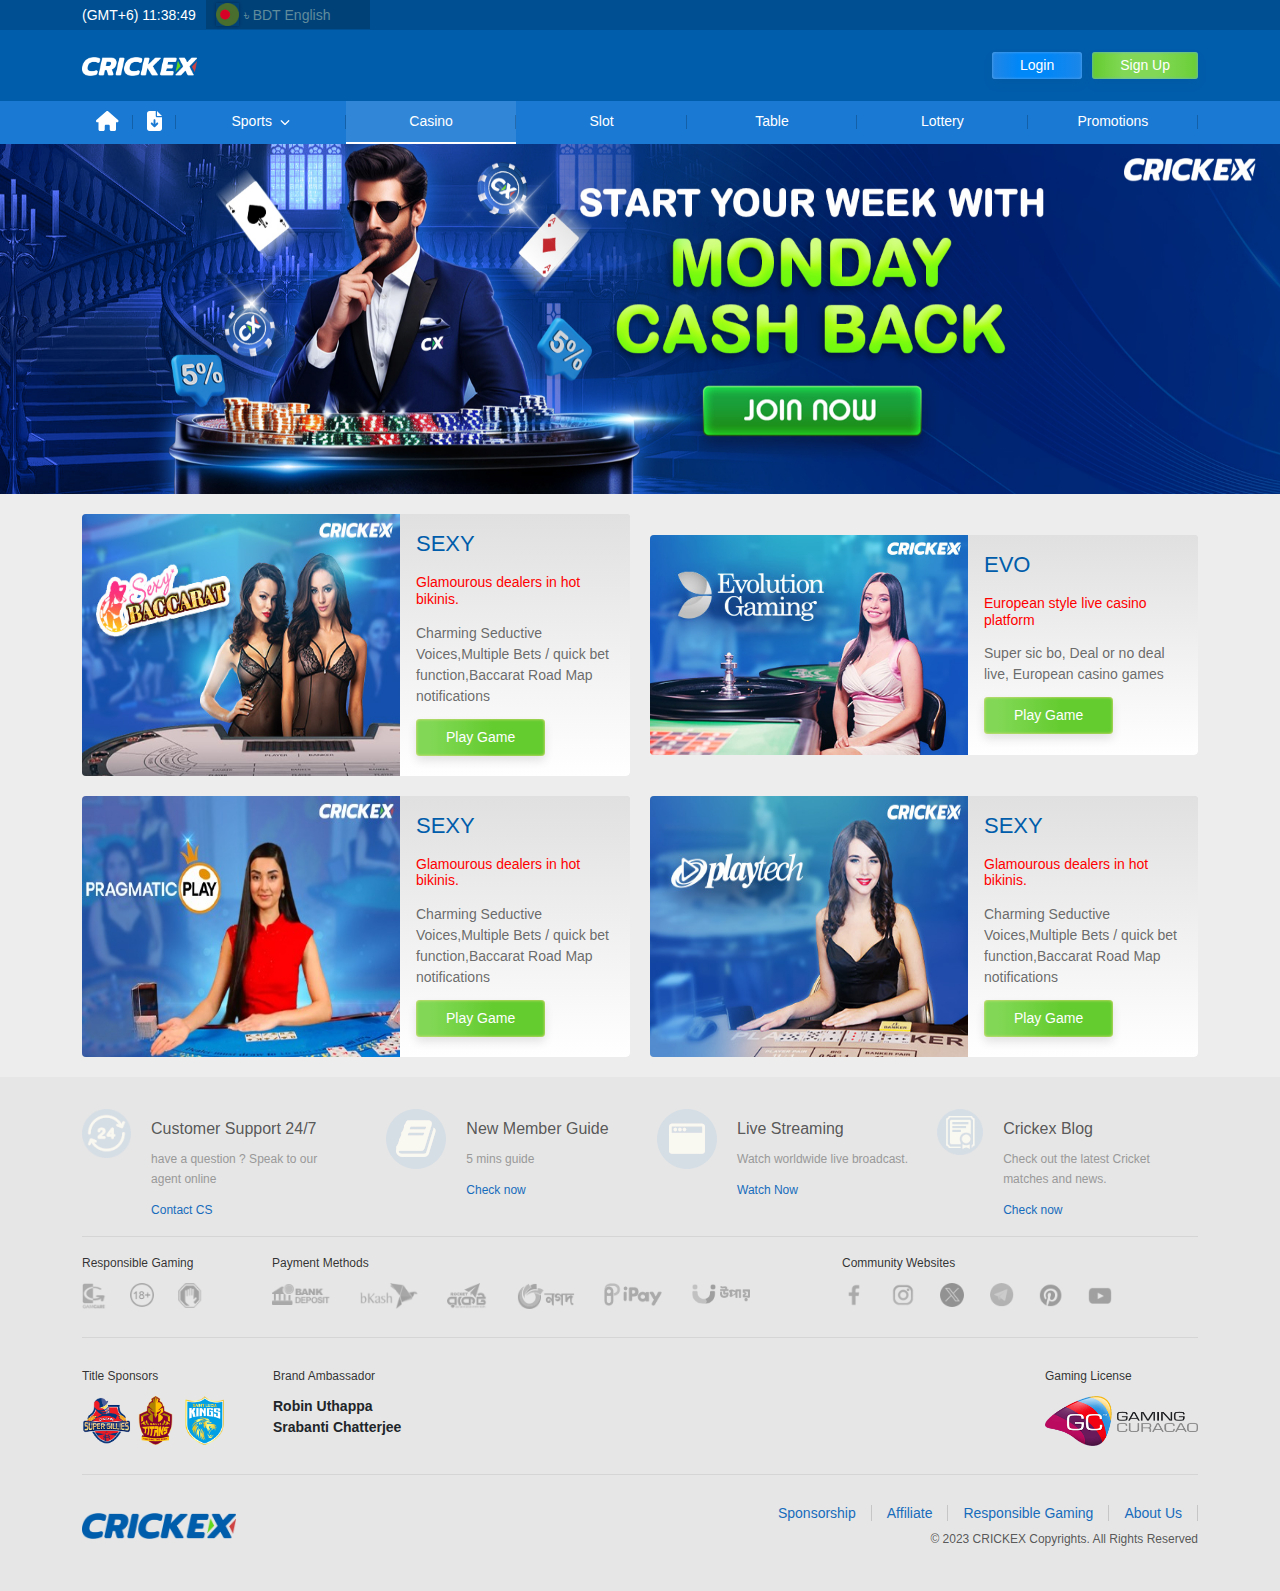
<file: casino.html>
<!DOCTYPE html>
<html lang="en">
  <head>
    <meta charset="UTF-8" />
    <meta http-equiv="X-UA-Compatible" content="IE=edge" />
    <meta name="viewport" content="width=device-width, initial-scale=1.0" />
    <title>Crickex</title>
    <link rel="shortcut icon" href="assets/images/cx-favicon.ico" type="image/x-icon">
    <!-- bootstrap cdn -->
    <link rel="stylesheet" href="https://cdn.jsdelivr.net/npm/bootstrap@5.3.2/dist/css/bootstrap.min.css">
    <!-- google fonts -->
    <link
      href="https://fonts.googleapis.com/css2?family=Material+Icons+Outlined"
      rel="stylesheet"
    />
    <!-- slick css -->
    <link rel="stylesheet" href="assets/slick/css/slick.css" />
    <link rel="stylesheet" href="assets/css/slick/style.css" />
    <link rel="stylesheet" href="assets/slick/css/slick-theme.css" />
    <!-- font awesome -->
    <link rel="stylesheet" href="assets/css/all.min.css" />
    <!-- style css -->
    <link rel="stylesheet" href="assets/css/style.css" />
    <!-- responsive css -->
    <link rel="stylesheet" href="assets/css/responcive.css" />
  </head>
  <body>
    <!-- start main manu area -->
    <header class="main_headr_area sticky-top">
      <!-- start status-wrap -->
      <div class="status-wrap">
        <div class="container">
          <div class="header-inner">
            <span class="time" title="2023/12/02">(GMT+6) 11:38:49</span>

            <div class="language-wrap"  type="button" data-bs-toggle="modal" data-bs-target="#exampleModalCenter2">
              <div class="language">
                <img src="assets/images/BD.png" alt="en" />
                <p><span>৳&nbsp;BDT</span>&nbsp;English</p>
              </div>
            </div>
          </div>
        </div>
      </div>
      <!-- end status-wrap -->

      <!-- start login wrap -->
      <div class="login_wrap">
        <div class="container">
          <div class="header_inner">
            <div class="logo_wrap">
              <a href="index.html"><img src="assets/images/logo.png" alt="logo" /></a>
            </div>
            <ul class="header_btn_wrap">
              <li><button data-bs-toggle="modal" data-bs-target="#exampleModalCenter" class="btn_login">Login</button></li>
              <li><a href="register.html" class="btn_SU">Sign Up</a></li>
            </ul>
          </div>
        </div>
      </div>
      <!-- end login wrap -->

      <!-- start main manu area -->
      <div class="main_manu_area">
        <div class="container">
          <div class="main_nav">
            <div class="main_sub_nav">
              <ul>
                <li><a href="index.html"><i class="fa-solid fa-house"></i></a></li>
                <li><a href=""><i class="fa-solid fa-file-arrow-down"></i></a></li>
              </ul>
            </div>
            <ul class="nav_inner">
              <li><a class="d-flex align-items-center" href="#">Sports <i class="fa-solid fa-chevron-down ms-1"></i></a>
                <div class="mega_box">
                  <div class="content">
                    <!-- single item -->
                    <div class="single_item">
                      <span>Cricket</span>
                      <dev class="mega_links">
                        <img src="assets/images/sport/1.png" alt="">
                      </dev>
                    </div>
                    <!-- single item -->
                    <div class="single_item">
                      <span>Cricket</span>
                      <dev class="mega_links">
                        <img src="assets/images/sport/sbobet_bdt_02.png" alt="">
                      </dev>
                    </div>
                    <!-- single item -->
                    <div class="single_item">
                      <span>Cricket</span>
                      <dev class="mega_links">
                        <img src="assets/images/sport/3.png" alt="">
                      </dev>
                    </div>
                    <!-- single item -->
                    <div class="single_item">
                      <span>Cricket</span>
                      <dev class="mega_links">
                        <img src="assets/images/sport/4.png" alt="">
                      </dev>
                    </div>
                  </div>
                </div>
              </li>
              <li><a class="active" href="casino.html">Casino</a></li>
              <li><a href="slot.html">Slot</a></li>
              <li><a href="table.html">Table</a></li>
              <li><a href="lottery.html">Lottery</a></li>
              <li><a href="promotions.html">Promotions</a></li>
            </ul>
          </div>
        </div>
      </div>
      <!-- end main manu area -->

      <!-- start mobile menu -->
      <nav class="navbar navbar-dark bg_custom_color bg-gradient fixed-top d-lg-none">
        <div class="container">
          <!-- Toggle Btn -->
          <button class="navbar-toggler shadow-none border-0" type="button" data-bs-toggle="offcanvas" data-bs-target="#offcanvasNavbar" aria-controls="offcanvasNavbar">
            <span class="navbar-toggler-icon"></span>
          </button>
          <!-- Logo -->
          <div class="logo_wrap">
            <a href="index.html"><img src="assets/images/logo.png" alt="logo" /></a>
          </div>
          <!-- <a class="navbar-brand fs-4" href="#">Offcanvas navbar</a> -->
          <!-- LiveChat -->
          <div class="mobil_menu_live_chart">
            <a href="#">
              <img src="assets/images/mobile/header-service-icon.svg" alt="">
              <p>LiveChat</p>
            </a>
          </div>

          <!-- SideBar -->
          <div class="sidebar offcanvas offcanvas-start" tabindex="-1" id="offcanvasNavbar" aria-labelledby="offcanvasNavbarLabel">

            <!-- Sidebar Header -->
            <div class="offcanvas-header text-dark">
              <h5 class="offcanvas-title" id="offcanvasNavbarLabel">Crickex</h5>
              <button type="button" class="btn-close shadow-none" data-bs-dismiss="offcanvas" aria-label="Close"></button>
            </div>
            <!-- Sidebar Body -->
            <div class="offcanvas-body">
              <ul class="navbar-nav justify-content-end flex-grow-1 pe-3">

                <!-- Single Nav item -->
                <li class="nav-item d-flex gap-2 align-items-center">
                  <img class="menu_image" src="assets/images/menu_img/icon-home.png" alt="">
                  <a class="nav-link text-dark" href="#">Home</a>
                </li>

                <!-- Single Nav item -->
                <li class="nav-item d-flex gap-2 align-items-center">
                  <img class="menu_image" src="assets/images/menu_img/icon-promotion.png" alt="">
                  <a class="nav-link text-dark" href="promotions.html">Promotions</a>
                </li>

                <!-- Single Nav item -->
                <li class="nav-item d-flex gap-2 align-items-center">
                  <img class="menu_image" src="assets/images/menu_img/icon-sponsorship.png" alt="">
                  <a class="nav-link text-dark" href="#">Sponsorship</a>
                </li>

                <!-- Single Nav item -->
                <li class="nav-item d-flex gap-2 align-items-center">
                  <img class="menu_image" src="assets/images/menu_img/icon-leaderboard.png" alt="">
                  <a class="nav-link text-dark" href="#">Leaderboard</a>
                </li>

                <!-- Game -->
                <li class="mt-4"><h5>Game</h5></li>

                <!-- Single Nav item -->
                <li class="nav-item d-flex gap-2 align-items-center">
                  <img class="menu_image" src="assets/images/menu_img/icon-sport.png" alt="">
                  <a class="nav-link text-dark" href="#">Sports</a>
                </li>

                <!-- Single Nav item -->
                <li class="nav-item d-flex gap-2 align-items-center">
                  <img class="menu_image" src="assets/images/menu_img/icon-casino.png" alt="">
                  <a class="nav-link text-dark" href="#">Casino</a>
                </li>

                <!-- Single Nav item -->
                <li class="nav-item d-flex gap-2 align-items-center">
                  <img class="menu_image" src="assets/images/menu_img/icon-slot.png" alt="">
                  <a class="nav-link text-dark" href="#">Slots</a>
                </li>

                <!-- Single Nav item -->
                <li class="nav-item d-flex gap-2 align-items-center">
                  <img class="menu_image" src="assets/images/menu_img/icon-table.png" alt="">
                  <a class="nav-link text-dark" href="#">Table</a>
                </li>

                <!-- Single Nav item -->
                <li class="nav-item d-flex gap-2 align-items-center">
                  <img class="menu_image" src="assets/images/menu_img/icon-fish.png" alt="">
                  <a class="nav-link text-dark" href="#">Fishing</a>
                </li>

                <!-- Single Nav item -->
                <li class="nav-item d-flex gap-2 align-items-center">
                  <img class="menu_image" src="assets/images/menu_img/icon-arcade.png" alt="">
                  <a class="nav-link text-dark" href="#">Arcade</a>
                </li>

                <!-- Single Nav item -->
                <li class="nav-item d-flex gap-2 align-items-center">
                  <img class="menu_image" src="assets/images/menu_img/icon-lottery.png" alt="">
                  <a class="nav-link text-dark" href="#">Lottery</a>
                </li>

                <!-- Others -->
                <li class="mt-4"><h5>Others</h5></li>

                <!-- Single Nav item -->
                <li class="nav-item d-flex gap-2 align-items-center">
                  <img class="menu_image" src="assets/images/menu_img/icon-talk.png" alt="">
                  <a class="nav-link text-dark" href="#">24/7 LiveChat</a>
                </li>

                <!-- Single Nav item -->
                <li class="nav-item d-flex gap-2 align-items-center">
                  <img class="menu_image" src="assets/images/menu_img/icon-telegram.png" alt="">
                  <a class="nav-link text-dark" href="#">Telegram Support</a>
                </li>
                
                <!-- Single Nav item -->
                <li class="nav-item d-flex gap-2 align-items-center">
                  <img class="menu_image" src="assets/images/menu_img/icon-affiliate.png" alt="">
                  <a class="nav-link text-dark" href="#">Affiliate</a>
                </li>

                <!-- Single Nav item -->
                <li class="nav-item d-flex gap-2 align-items-center">
                  <img class="menu_image" src="assets/images/menu_img/icon-crickex-blog.png" alt="">
                  <a class="nav-link text-dark" href="#">Crickex Blog</a>
                </li>

                <!-- Single Nav item -->
                <li class="nav-item d-flex gap-2 align-items-center">
                  <img class="menu_image" src="assets/images/menu_img/icon-abous-us.png" alt="">
                  <a class="nav-link text-dark" href="#">About Us</a>
                </li>

                <!-- Single Nav item -->
                <li class="nav-item d-flex gap-2 align-items-center">
                  <img class="menu_image" src="assets/images/menu_img/icon-faq.png" alt="">
                  <a class="nav-link text-dark" href="#">FAQ</a>
                </li>

              </ul>
            </div>
          </div>
        </div>
      </nav>
      <!-- end mobile menu -->

    </header>
    <!-- end main manu area -->

    <!-- start casino -->
    <section class="casino">

      <!-- start lottery area -->
      <div class="lottery_area">
        <div id="carouselExampleSlidesOnly" class="carousel slide" data-ride="carousel">
          <div class="carousel-inner">
            <div class="carousel-item active ">
              <img class="d-block w-100" src="assets/images/casino/casino_banner.jpg" alt="First slide">
            </div>
          </div>
        </div>
      </div>
      <!-- carousel section end -->

      <!-- start casino card -->
      <div class="casino_card">
        <div class="container">
          <div class="casino_card_contain">
            <!-- single casino card -->
            <div class="single_casino_card">
              <div class="casino_img">
                <img src="assets/images/casino/1.jpg" alt="">
              </div>
              <div class="casino_contain">
                <div class="word-wrap">
                  <h3>SEXY</h3>
                  <h4>Glamourous dealers in hot bikinis.</h4>
                  <p>Charming Seductive Voices,Multiple Bets / quick bet function,Baccarat Road Map notifications</p>
                  <a href="" class="btnSame">Play Game</a>
                </div>
              </div>
            </div>
            <!-- single casino card -->
            <div class="single_casino_card">
              <div class="casino_img">
                <img src="assets/images/casino/2.jpg" alt="">
              </div>
              <div class="casino_contain">
                <div class="word-wrap">
                  <h3>EVO</h3>
                  <h4>European style live casino platform</h4>
                  <p>Super sic bo, Deal or no deal live, European casino games</p>
                  <a href="" class="btnSame">Play Game</a>
                </div>
              </div>
            </div>
            <!-- single casino card -->
            <div class="single_casino_card">
              <div class="casino_img">
                <img src="assets/images/casino/3.jpeg" alt="">
              </div>
              <div class="casino_contain">
                <div class="word-wrap">
                  <h3>SEXY</h3>
                  <h4>Glamourous dealers in hot bikinis.</h4>
                  <p>Charming Seductive Voices,Multiple Bets / quick bet function,Baccarat Road Map notifications</p>
                  <a href="" class="btnSame">Play Game</a>
                </div>
              </div>
            </div>
            <!-- single casino card -->
            <div class="single_casino_card">
              <div class="casino_img">
                <img src="assets/images/casino/4.jpg" alt="">
              </div>
              <div class="casino_contain">
                <div class="word-wrap">
                  <h3>SEXY</h3>
                  <h4>Glamourous dealers in hot bikinis.</h4>
                  <p>Charming Seductive Voices,Multiple Bets / quick bet function,Baccarat Road Map notifications</p>
                  <a href="" class="btnSame">Play Game</a>
                </div>
              </div>
            </div>
          </div>
        </div>
      </div>
      <!-- end casino card -->


    </section>
    <!-- end lottery -->

    <!-- start footer main area -->
    <footer class="footer_area">
      <div class="container">
        <!-- start foter wrap -->
        <div class="footer_wrap">
          <div class="row">
            <!-- col md -->
            <div class="col-md-3">
              <div class="footer_link_group">
                <div class="footer_link_icon">
                  <img src="assets/images/footer/icon-24hr.png" alt="" />
                </div>
                <div class="footer_link_contain">
                  <h4>Customer Support 24/7</h4>
                  <h5>have a question ? Speak to our agent online</h5>
                  <a href="#" class="click_cs_link">Contact CS</a>
                </div>
              </div>
            </div>
            <div class="col-md-3">
              <div class="footer_link_group">
                <div class="footer_link_icon">
                  <img src="assets/images/footer/icon-book.png" alt="" />
                </div>
                <div class="footer_link_contain">
                  <h4>New Member Guide</h4>
                  <h5>5 mins guide</h5>
                  <a href="#" class="click_cs_link">Check now</a>
                </div>
              </div>
            </div>
            <div class="col-md-3">
              <div class="footer_link_group">
                <div class="footer_link_icon">
                  <img src="assets/images/footer/icon-win.png" alt="" />
                </div>
                <div class="footer_link_contain">
                  <h4>Live Streaming</h4>
                  <h5>Watch worldwide live broadcast.</h5>
                  <a href="#" class="click_cs_link">Watch Now</a>
                </div>
              </div>
            </div>
            <div class="col-md-3">
              <div class="footer_link_group">
                <div class="footer_link_icon">
                  <img src="assets/images/footer/icon-license.png" alt="" />
                </div>
                <div class="footer_link_contain">
                  <h4>Crickex Blog</h4>
                  <h5>Check out the latest Cricket matches and news.</h5>
                  <a href="#" class="click_cs_link">Check now</a>
                </div>
              </div>
            </div>
          </div>
        </div>
        <!-- end foter wrap -->

        <!-- start footer partner wrap -->
        <div class="footer_partner_wrap">
          <div class="row mt-3">
            <!-- col md -->
            <div class="col-lg-2">
              <dev class="duty">
                <h5>Responsible Gaming</h5>

                <!-- responsible item -->
                <div class="responsible_item">

                  <a href="javascript:void(0);">
                    <img src="assets/images/footer/Responsible/safe1.png" alt="Responsible Gambling">
                  </a>

                  <a href="javascript:void(0);">
                    <img src="assets/images/footer/Responsible/safe2.png" alt="Responsible Gambling">
                  </a>

                  <a href="javascript:void(0);">
                    <img src="assets/images/footer/Responsible/safe3.png" alt="Responsible Gambling">
                  </a>

                </div>
              </dev>
            </div>
            <!-- col md -->
            <div class="col-lg-6">
              <div class="payment">
                <h5>Payment Methods</h5>

                <!-- payment item -->
                <div class="payment_item">

                  <a href="javascript:void(0);">
                    <img src="assets/images/footer/payment/pay16.png" alt="Bank Deposit">
                  </a>

                  <a href="javascript:void(0);">
                    <img src="assets/images/footer/payment/pay22.png" alt="bKash">
                  </a>

                  <a class="payment_rocket" href="javascript:void(0);">
                    <img src="assets/images/footer/payment/pay33.png" alt="Rocket">
                  </a>

                  <a href="javascript:void(0);">
                    <img src="assets/images/footer/payment/pay34.png" alt="Ngot">
                  </a>

                  <a href="javascript:void(0);">
                    <img src="assets/images/footer/payment/pay46.png" alt="iPay">
                  </a>

                  <a href="javascript:void(0);">
                    <img src="assets/images/footer/payment/pay45.png" alt="UPay">
                  </a>

                </div>
              </div>
            </div>
            <!-- col md -->
            <div class="col-lg-4">
              <div class="social_media">
                <h5>Community Websites</h5>

                <!-- social media item -->
                <div class="social_media_item">

                  <a href="https://www.facebook.com/" target="_blank">
                    <img src="assets/images/footer/socil/FaceBook.png" alt="FaceBook">
                  </a>
                  
                  <a href="https://www.instagram.com/" target="_blank">
                    <img src="assets/images/footer/socil/Instagram.png" alt="Instagram">
                  </a>
                  
                  <a href="https://twitter.com/" target="_blank">
                    <img src="assets/images/footer/socil/Twitter.png" alt="Twitter">
                  </a>
                  
                  <a href="https://t.me/crickexbangladesh1" target="_blank">
                    <img src="assets/images/footer/socil/Telegram.png" alt="Telegram">
                  </a>
                  
                  <a href="https://in.pinterest.com/" target="_blank">
                    <img src="assets/images/footer/socil/Pinterest.png" alt="Pinterest">
                  </a>
                  
                  <a href="https://www.youtube.com/" target="_blank">
                    <img src="assets/images/footer/socil/Youtube.png" alt="Youtube">
                  </a>

                </div>
                
              </div>
            </div>
          </div>
        </div>
        <!-- end footer partner wrap -->

        <!-- start footer license -->
        <div class="footer_license">
          <div class="footer_license_item">
            <div class="sponsors_item">
              <div class="sponsors">
                <h5>Title Sponsors</h5>
                <ul>
                  <li><img src="assets/images/footer/chepauk-super-gilles.svg"></li>
                  <li><img src="assets/images/footer/galle-titans.svg"></li>
                  <li><img src="assets/images/footer/saint-lucia-kings.svg"></li>
                </ul>
              </div>
    
              <div class="ambassador">
                <h5>Brand Ambassador</h5>
                <ul>
                  <li>Robin Uthappa</li>
                  <li>Srabanti Chatterjee</li>
                </ul>
              </div>
            </div>
            
            <div class="gaming_license">
              <h5>Gaming License</h5>
              <img src="assets/images/footer/gaming_license.png">
            </div>
          </div>
        </div>
        <!-- end footer license -->

        <!-- start footer logo wrap -->
        <div class="footer_logo_wrap">
          <div class="footer_logo_item">
            <div class="footer_logo">
              <a href="index.html">
                <img src="assets/images/footer/footer_logo.png" alt="footer_logo">
              </a>
            </div>
            <div class="link_wrap">
              <ul>
                
                <li><a href="#">Sponsorship</a></li>
                <li><a href="#">Affiliate</a></li>
                <li><a href="#">Responsible Gaming</a></li>
                <li><a href="about.html">About Us</a></li>
                
              </ul>
              <p>© 2023 CRICKEX Copyrights. All Rights Reserved</p>
            </div>
          </div>
        </div>
        <!-- end footer logo wrap -->

        <!-- start mobile footer -->
        <div class="mobile_footer_logo_wrap d-lg-none">
          <div class="mobile_fotter_top">
            <ul>
              <li><a href="#">Contact Us</a></li>
              <li><a href="#"></a>Affiliate</li>
              <li><a href="#">Crickex Blog</a></li>
            </ul>
          </div>
          <div class="footer_logo_item">
            <div class="footer_logo">
              <a href="index.html">
                <img src="assets/images/footer/footer_logo.png" alt="footer_logo">
              </a>
            </div>
            <div class="link_wrap">
              <ul>
                <li>Best Quality Platform</li>
              </ul>
              <p>© 2023 CRICKEX Copyrights. All Rights Reserved</p>
            </div>
          </div>
        </div>
        <!-- end mobile footer -->
        
      </div>
    </footer>
    <!-- end footer main area -->

    <!-- start mobile bottom nav -->
    <div class="mobile_bottom_nav d-lg-none">
      <div class="container-fluid">
        <div class="bottom_manu">
          <!-- single bottom item -->
          <div class="single_bottom_item">
            <a href="#" type="button" data-bs-toggle="modal" data-bs-target="#exampleModalCenter2">
              <img src="assets/images/BD.png" alt="en" />
              <span><p>BDT <br> English</p></span>
            </a>
          </div>
          <!-- bottom signup btn -->
          <div class="bottom_signup_btn">
            <a class="signup_btn" href="sign_up.html">Sign up</a>
          </div>
          <!-- bottom login btn -->
          <div class="bottomf_login_btn">
            <a class="login_btn" href="login.html">Login</a>
          </div>
        </div>
      </div>
    </div>
    <!-- end mobile bottom nav -->

    <!-- start login modal -->
    <section class="login_modal language_modal">
      <div class="modal fade" id="exampleModalCenter2" tabindex="-1" role="dialog" aria-labelledby="exampleModalCenterTitle" aria-hidden="true">
        <div class="modal-dialog modal-dialog-centered" role="document">
          <div class="modal-content">
            <div class="modal-header">
              <h5 class="modal-title" id="exampleModalCenterTitle">Currency and Language</h5>
              <button type="button" class="close" data-bs-toggle="modal" aria-label="Close">
                <span><img src="assets/images/cancel.svg" alt=""></span>
              </button>
            </div>
            <div class="modal-body">

              <!-- single language -->
              <div class="language_item">
                <ul class="lan_bottom">
                  <li class="mobile_lan_item">
                    <img src="assets/images/menu_img/lng/IN.png" alt="">
                    <p> ₹ INR </p>
                  </li>
                  <li><a href="#">English</a></li>
                  <li><a href="#">हिंदी</a></li>
                </ul>
              </div>

              <!-- single language -->
              <div class="language_item">
                <ul class="lan_bottom">
                  <li class="mobile_lan_item">
                    <img src="assets/images/menu_img/lng/BD.png" alt="">
                    <p>৳ BDT</p>
                  </li>
                  <li><a href="#"> বাংলা </a></li>
                  <li><a href="#">English</a></li>
                </ul>
              </div>

              <!-- single language -->
              <div class="language_item">
                <ul class="lan_bottom">
                  <li class="mobile_lan_item">
                    <img src="assets/images/menu_img/lng/PK.png" alt="">
                    <p> ₨ PKR  </p>
                  </li>
                  <li><a href="#">English</a></li>
                </ul>
              </div>

              <!-- single language -->
              <div class="language_item">
                <ul class="lan_bottom">
                  <li class="mobile_lan_item">
                    <img src="assets/images/menu_img/lng/US.png" alt="">
                    <p> USDT </p>
                  </li>
                  <li><a href="#">English</a></li>
                </ul>
              </div>

              <!-- single language -->
              <div class="language_item">
                <ul>
                  <li class="mobile_lan_item">
                    <img src="assets/images/menu_img/lng/NP.png" alt="">
                    <p> Rs NPR </p>
                  </li>
                  <li><a href="#">English</a></li>
                </ul>
              </div>

            </div>
          </div>
        </div>
      </div>
    </section>
    <!-- end login modal -->

    <!-- start login modal -->
    <section class="login_modal">
      <div class="modal fade" id="exampleModalCenter" tabindex="-1" role="dialog" aria-labelledby="exampleModalCenterTitle" aria-hidden="true">
        <div class="modal-dialog modal-dialog-centered" role="document">
          <div class="modal-content">
            <div class="modal-header">
              <h5 class="modal-title" id="exampleModalCenterTitle">Welcome to CRICKEX</h5>
              <button type="button" class="close" data-bs-toggle="modal" aria-label="Close">
                <span><img src="assets/images/cancel.svg" alt=""></span>
              </button>
            </div>
            <div class="modal-body">

              <form action="">
                <div class="form-group">
                  <label for="exampleInputEmail1">Username</label>
                  <input type="text" class="form-control" id="exampleInputEmail1" placeholder="Username">
                </div>
                <div class="form-group">
                  <label for="exampleInputPassword1">Password</label>
                  <input type="password" class="form-control" id="exampleInputPassword1" placeholder="Password">
                </div>
                <div class="form-group text-right">
                  <a href="#">Forgot password?</a>
                </div>
                <div class="loginBtn_1">
                  <button type="submit" class="loginBtn">Login now</button>
                </div>
                <p class="SignUpNow">Do not have an account? <a href="register.html">Sign Up now!</a></p>
              </form>

            </div>
          </div>
        </div>
      </div>
    </section>
    <!-- end login modal -->

    <!-- javascript all links added here -->
    <!-- jquery js -->
    <script src="assets/js/jquery-3.7.1.min.js"></script>
    <!-- slick js -->
    <script src="assets/slick/js/slick.js"></script>
    <!-- bootstrap cdn -->
    <script src="https://cdn.jsdelivr.net/npm/bootstrap@5.3.2/dist/js/bootstrap.min.js"></script>
    <!-- font awesome js -->
    <script src="assets/js/all.min.js"></script>
    <!-- script js -->
    <script src="assets/js/script.js"></script>
  </body>
</html>
</file>
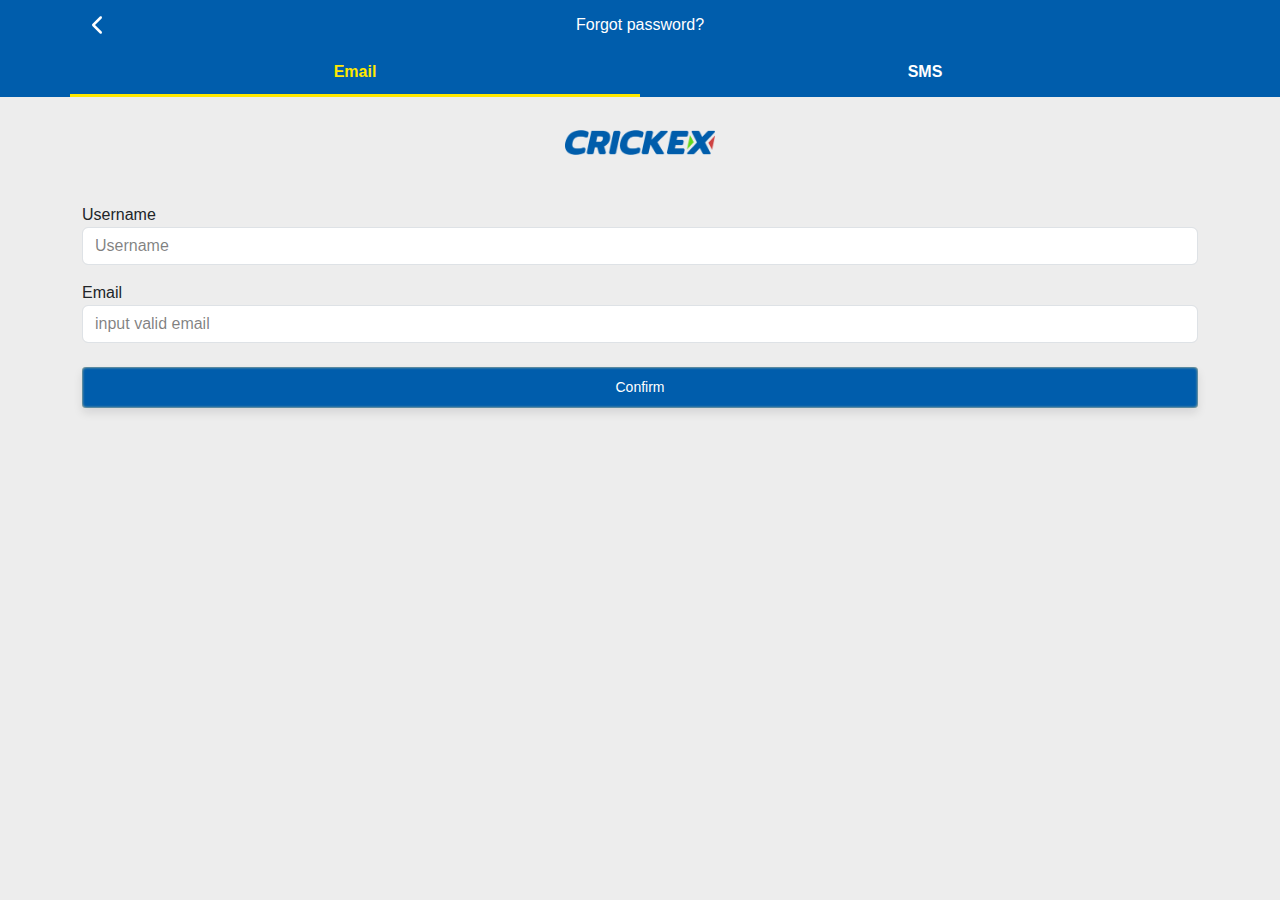
<file: forgot_password.html>
<!DOCTYPE html>
<html lang="en">
  <head>
      <meta charset="UTF-8" />
      <meta http-equiv="X-UA-Compatible" content="IE=edge" />
      <meta name="viewport" content="width=device-width, initial-scale=1.0" />
      <title>Crickex</title>
      <link rel="shortcut icon" href="assets/images/cx-favicon.ico" type="image/x-icon">
      <!-- bootstrap cdn -->
      <link rel="stylesheet" href="https://cdn.jsdelivr.net/npm/bootstrap@5.3.2/dist/css/bootstrap.min.css">
      <!-- google fonts -->
      <link href="https://fonts.googleapis.com/css2?family=Material+Icons+Outlined" rel="stylesheet"/>
      <!-- slick css -->
      <link rel="stylesheet" href="assets/slick/css/slick.css" />
      <link rel="stylesheet" href="assets/css/slick/style.css" />
      <link rel="stylesheet" href="assets/slick/css/slick-theme.css" />
      <!-- font awesome -->
      <link rel="stylesheet" href="assets/css/all.min.css" />
      <!-- style css -->
      <link rel="stylesheet" href="assets/css/style.css" />
      <!-- responsive css -->
      <link rel="stylesheet" href="assets/css/responcive.css" />
  </head>
  <body>

    <!-- mobile login forgot password -->
    <header class="mobile_login forgot_password fixed-top">
      <div class="container">
        <div class="row align-items-center">
          <div class="col-3">
            <div class="mobil_heading_login">
              <a href="login.html"><i class="fa-solid fa-chevron-left"></i></a>
            </div>
          </div>
          <div class="col-6 d-flex justify-content-center">
            <h1 class="FP_heading">Forgot password?</h1>
          </div>
          <div class="col-3"></div>
        </div>
        <div class="row forgot_p_btn">
          <div class="col-6 p-0">
            <a class="forgot_btn_1 active" href="javascript:void(0);">Email</a>
          </div>
          <div class="col-6 p-0">
            <a class="forgot_btn_2" href="javascript:void(0);">SMS</a>
          </div>
        </div>
      </div>
    </header>
    <!-- mobile login forgot password -->

    <!-- mobile forgot email -->
    <section class="mobile_login_body forgot_P_email">
      <div class="container">
        <div class="MLH_logo mb-5">
          <a href="index.html"><img src="assets/images/footer/footer_logo.png" alt=""></a>
        </div>
        <div class="login_from_menu">
          <form action="">
            <div class="form-group mb-3">
              <label for="exampleInputEmail1">Username</label>
              <input type="text" class="form-control" id="exampleInputEmail1" placeholder="Username">
            </div>
            <div class="form-group mb-4">
              <label for="exampleInputPassword1">Email</label>
              <input type="email" class="form-control" id="exampleInputPassword1" placeholder="input valid email">
            </div>
            <div class="loginBtn_1">
              <button type="submit" class="loginBtn">Confirm</button>
            </div>
          </form>
        </div>
      </div>
    </section>
    <!-- mobile forgot email -->

    <!-- mobile forgot sms -->
    <section class="mobile_login_body forgot_P_sms">
      <div class="container">
        <div class="MLH_logo mb-5">
          <a href="index.html"><img src="assets/images/footer/footer_logo.png" alt=""></a>
        </div>
        <div class="login_from_menu">
          <form action="">
            <div class="form-group mb-3">
              <label for="exampleInputEmail1">Username</label>
              <input type="text" class="form-control" id="exampleInputEmail1" placeholder="Username">
            </div>
            <div class="form-group mb-4">
              <label for="exampleInputPassword1">Phone Number</label>
              <input type="number" class="form-control" id="exampleInputPassword1" placeholder="Phone Number">
            </div>
            <div class="loginBtn_1">
              <button type="submit" class="loginBtn">Confirm</button>
            </div>
          </form>
        </div>
      </div>
    </section>
    <!-- mobile forgot sms -->

    <!-- javascript all links added here -->
    <!-- jquery js -->
    <script src="assets/js/jquery-3.7.1.min.js"></script>
    <!-- slick js -->
    <script src="assets/slick/js/slick.js"></script>
    <!-- bootstrap cdn -->
    <script src="https://cdn.jsdelivr.net/npm/bootstrap@5.3.2/dist/js/bootstrap.min.js"></script>
    <!-- font awesome js -->
    <script src="assets/js/all.min.js"></script>
    <!-- script js -->
    <script src="assets/js/script.js"></script>
  </body>
</html>
</file>
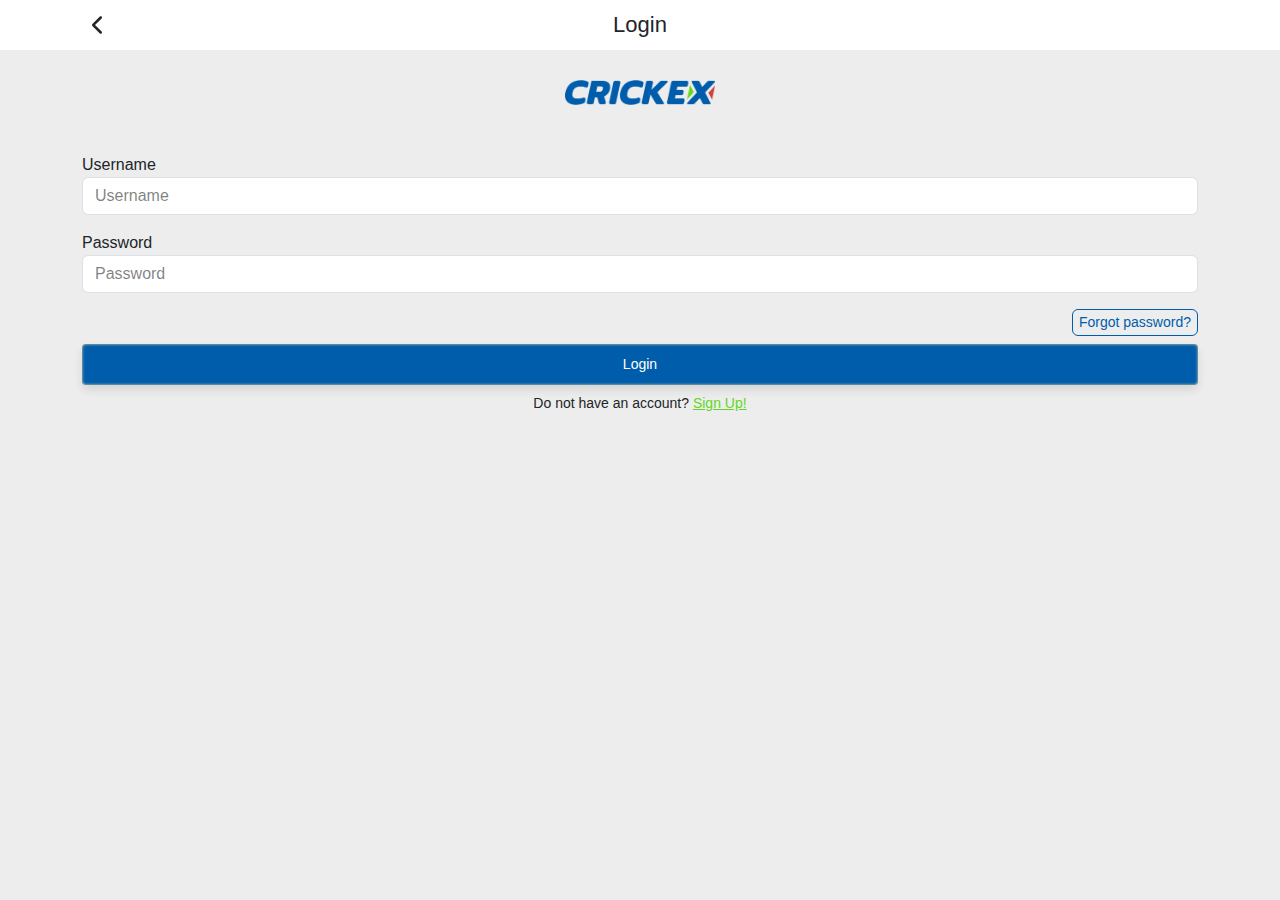
<file: login.html>
<!DOCTYPE html>
<html lang="en">
  <head>
      <meta charset="UTF-8" />
      <meta http-equiv="X-UA-Compatible" content="IE=edge" />
      <meta name="viewport" content="width=device-width, initial-scale=1.0" />
      <title>Crickex</title>
      <link rel="shortcut icon" href="assets/images/cx-favicon.ico" type="image/x-icon">
      <!-- bootstrap cdn -->
      <link rel="stylesheet" href="https://cdn.jsdelivr.net/npm/bootstrap@5.3.2/dist/css/bootstrap.min.css">
      <!-- google fonts -->
      <link href="https://fonts.googleapis.com/css2?family=Material+Icons+Outlined" rel="stylesheet"/>
      <!-- slick css -->
      <link rel="stylesheet" href="assets/slick/css/slick.css" />
      <link rel="stylesheet" href="assets/css/slick/style.css" />
      <link rel="stylesheet" href="assets/slick/css/slick-theme.css" />
      <!-- font awesome -->
      <link rel="stylesheet" href="assets/css/all.min.css" />
      <!-- style css -->
      <link rel="stylesheet" href="assets/css/style.css" />
      <!-- responsive css -->
      <link rel="stylesheet" href="assets/css/responcive.css" />
  </head>
  <body>

    <!-- mobile login -->
    <header class="mobile_login">
      <div class="container">
        <div class="row align-items-center">
          <div class="col-4">
            <div class="mobil_heading_login">
              <a href="index.html"><i class="fa-solid fa-chevron-left"></i></a>
            </div>
          </div>
          <div class="col-4 d-flex justify-content-center">
            <h1 class="ML_heading">Login</h1>
          </div>
          <div class="col-4"></div>
        </div>
      </div>
    </header>
    <!-- mobile login -->

    <!-- mobile login body -->
    <section class="mobile_login_body">
      <div class="container">
        <div class="MLH_logo mb-5">
          <a href="index.html"><img src="assets/images/footer/footer_logo.png" alt=""></a>
        </div>
        <div class="login_from_menu">
          <form action="">
            <div class="form-group mb-3">
              <label for="exampleInputEmail1">Username</label>
              <input type="text" class="form-control" id="exampleInputEmail1" placeholder="Username">
            </div>
            <div class="form-group mb-3">
              <label for="exampleInputPassword1">Password</label>
              <input type="password" class="form-control" id="exampleInputPassword1" placeholder="Password">
            </div>
            <div class="form-group MF_btn mb-2">
              <a href="forgot_password.html">Forgot password?</a>
            </div>
            <div class="loginBtn_1">
              <button type="submit" class="loginBtn">Login</button>
            </div>
            <p class="SignUpNow mt-2">Do not have an account? <a class="ML_sinup" href="sign_up.html">Sign Up!</a></p>
          </form>
        </div>
      </div>
    </section>
    <!-- mobile login body -->

    <!-- javascript all links added here -->
    <!-- jquery js -->
    <script src="assets/js/jquery-3.7.1.min.js"></script>
    <!-- slick js -->
    <script src="assets/slick/js/slick.js"></script>
    <!-- bootstrap cdn -->
    <script src="https://cdn.jsdelivr.net/npm/bootstrap@5.3.2/dist/js/bootstrap.min.js"></script>
    <!-- font awesome js -->
    <script src="assets/js/all.min.js"></script>
    <!-- script js -->
    <script src="assets/js/script.js"></script>
  </body>
</html>
</file>
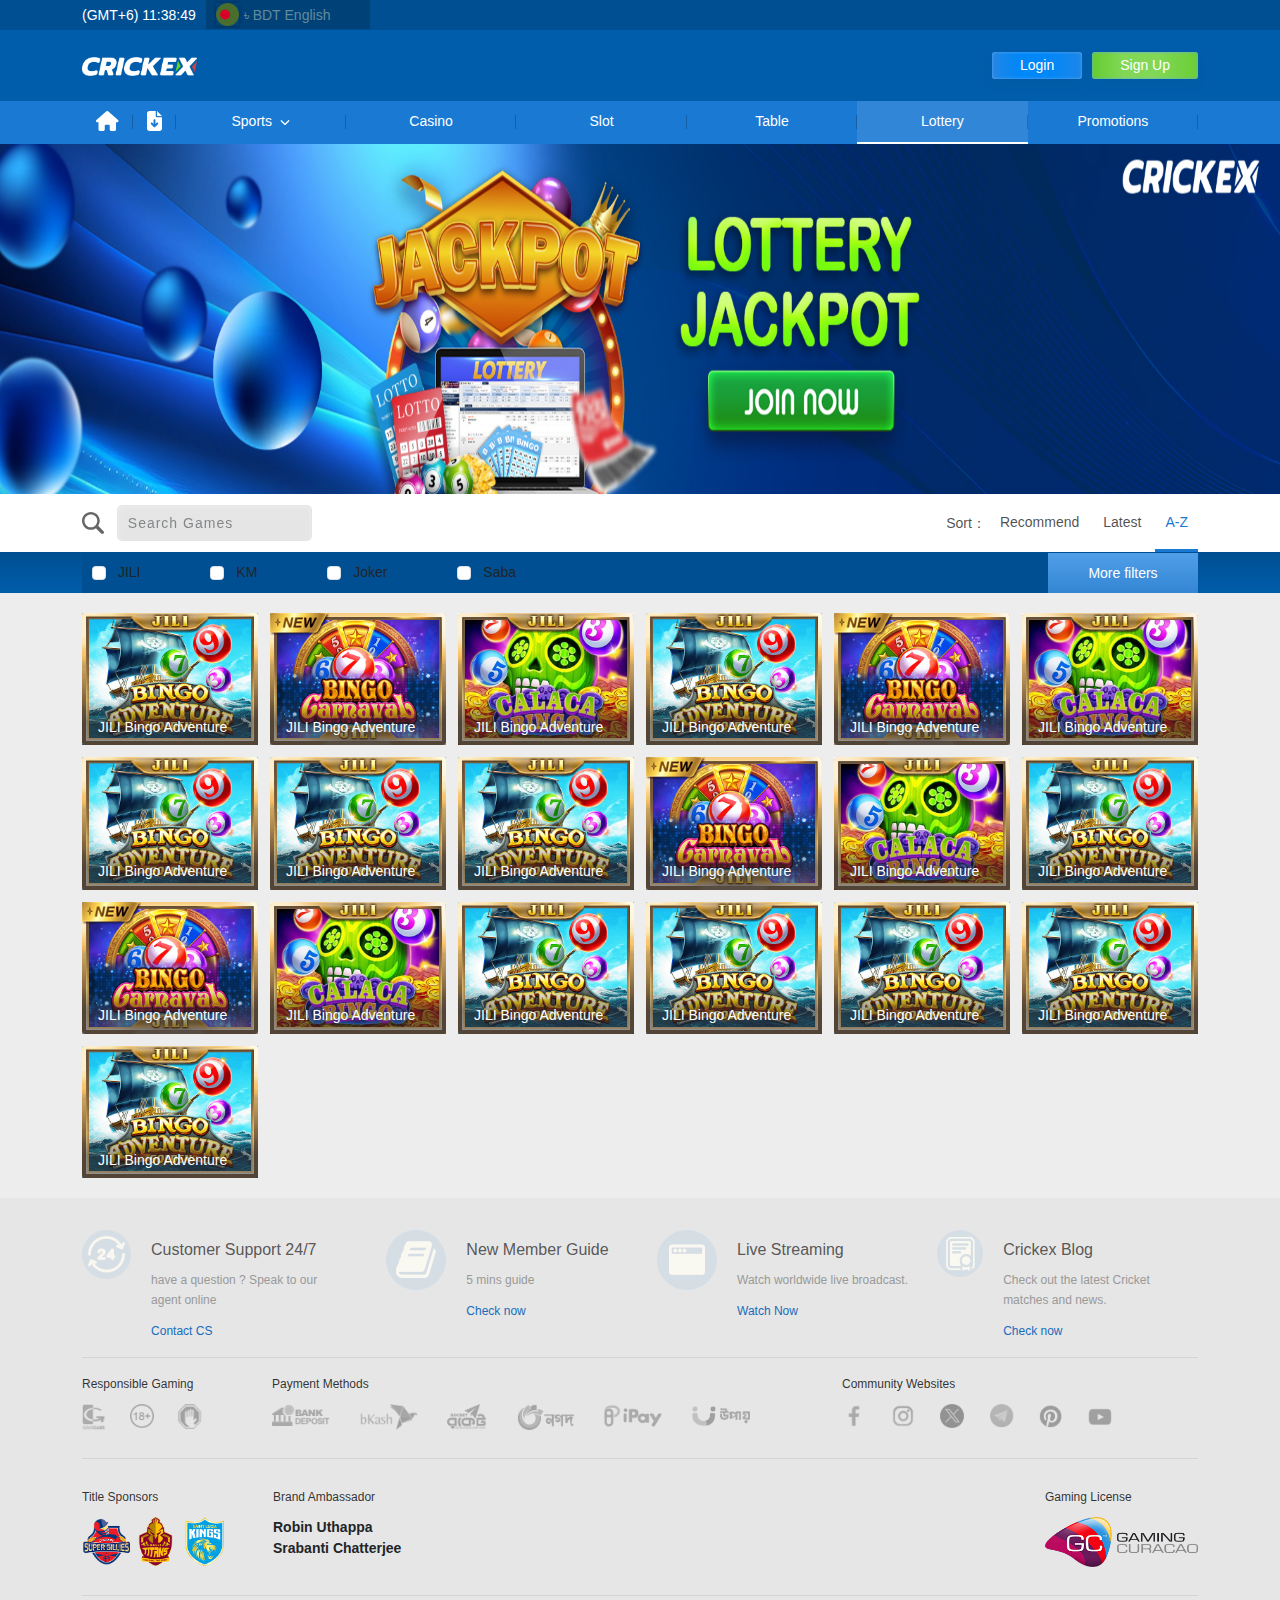
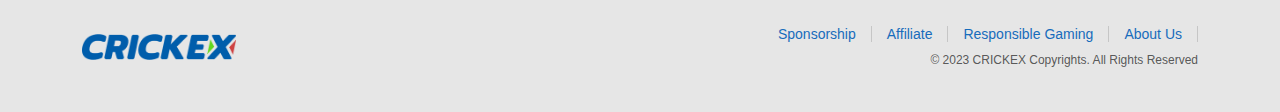
<file: lottery.html>
<!DOCTYPE html>
<html lang="en">
  <head>
    <meta charset="UTF-8" />
    <meta http-equiv="X-UA-Compatible" content="IE=edge" />
    <meta name="viewport" content="width=device-width, initial-scale=1.0" />
    <title>Crickex</title>
    <link rel="shortcut icon" href="assets/images/cx-favicon.ico" type="image/x-icon">
    <!-- bootstrap cdn -->
    <link rel="stylesheet" href="https://cdn.jsdelivr.net/npm/bootstrap@5.3.2/dist/css/bootstrap.min.css">
    <!-- google fonts -->
    <link
      href="https://fonts.googleapis.com/css2?family=Material+Icons+Outlined"
      rel="stylesheet"
    />
    <!-- slick css -->
    <link rel="stylesheet" href="assets/slick/css/slick.css" />
    <link rel="stylesheet" href="assets/css/slick/style.css" />
    <link rel="stylesheet" href="assets/slick/css/slick-theme.css" />
    <!-- font awesome -->
    <link rel="stylesheet" href="assets/css/all.min.css" />
    <!-- style css -->
    <link rel="stylesheet" href="assets/css/style.css" />
    <!-- responsive css -->
    <link rel="stylesheet" href="assets/css/responcive.css" />
  </head>
  <body>
    <!-- start main manu area -->
    <header class="main_headr_area sticky-top">
      <!-- start status-wrap -->
      <div class="status-wrap">
        <div class="container">
          <div class="header-inner">
            <span class="time" title="2023/12/02">(GMT+6) 11:38:49</span>

            <div class="language-wrap" type="button" data-bs-toggle="modal" data-bs-target="#exampleModalCenter2">
              <div class="language">
                <img src="assets/images/BD.png" alt="en" />
                <p><span>৳&nbsp;BDT</span>&nbsp;English</p>
              </div>
            </div>
          </div>
        </div>
      </div>
      <!-- end status-wrap -->

      <!-- start login wrap -->
      <div class="login_wrap">
        <div class="container">
          <div class="header_inner">
            <div class="logo_wrap">
              <a href="index.html"><img src="assets/images/logo.png" alt="logo" /></a>
            </div>
            <ul class="header_btn_wrap">
              <li><button data-bs-toggle="modal" data-bs-target="#exampleModalCenter" class="btn_login">Login</button></li>
              <li><a href="register.html" class="btn_SU">Sign Up</a></li>
            </ul>
          </div>
        </div>
      </div>
      <!-- end login wrap -->

      <!-- start main manu area -->
      <div class="main_manu_area">
        <div class="container">
          <div class="main_nav">
            <div class="main_sub_nav">
              <ul>
                <li><a href="index.html"><i class="fa-solid fa-house"></i></a></li>
                <li><a href=""><i class="fa-solid fa-file-arrow-down"></i></a></li>
              </ul>
            </div>
            <ul class="nav_inner">
              <li><a class="d-flex align-items-center" href="#">Sports <i class="fa-solid fa-chevron-down ms-1"></i></a>
                <div class="mega_box">
                  <div class="content">
                    <!-- single item -->
                    <div class="single_item">
                      <span>Cricket</span>
                      <dev class="mega_links">
                        <img src="assets/images/sport/1.png" alt="">
                      </dev>
                    </div>
                    <!-- single item -->
                    <div class="single_item">
                      <span>Cricket</span>
                      <dev class="mega_links">
                        <img src="assets/images/sport/sbobet_bdt_02.png" alt="">
                      </dev>
                    </div>
                    <!-- single item -->
                    <div class="single_item">
                      <span>Cricket</span>
                      <dev class="mega_links">
                        <img src="assets/images/sport/3.png" alt="">
                      </dev>
                    </div>
                    <!-- single item -->
                    <div class="single_item">
                      <span>Cricket</span>
                      <dev class="mega_links">
                        <img src="assets/images/sport/4.png" alt="">
                      </dev>
                    </div>
                  </div>
                </div>
              </li>
              <li><a href="casino.html">Casino</a></li>
              <li><a href="slot.html">Slot</a></li>
              <li><a href="table.html">Table</a></li>
              <li><a class="active" href="lottery.html">Lottery</a></li>
              <li><a href="promotions.html">Promotions</a></li>
            </ul>
          </div>
        </div>
      </div>
      <!-- end main manu area -->

      <!-- start mobile menu -->
      <!-- <div class="login_wrap_mobil d-lg-none">
        <div class="container">
          <div class="header_inner">
            <div class="mobile_menu_icon">
              <a href="#"><i class="fa-solid fa-bars-staggered"></i></a>
            </div>
            <div class="logo_wrap">
              <a href="index.html"><img src="assets/images/logo.png" alt="logo" /></a>
            </div>
            <div class="mobil_menu_live_chart">
              <a href="#">
                <img src="assets/images/mobile/header-service-icon.svg" alt="">
                <p>LiveChat</p>
              </a>
            </div>
          </div>
        </div>
      </div> -->
      <!-- end mobile menu -->

      <!-- start mobile menu -->
      <nav class="navbar navbar-dark bg-primary bg-gradient fixed-top d-lg-none">
        <div class="container">
          <!-- Toggle Btn -->
          <button class="navbar-toggler shadow-none border-0" type="button" data-bs-toggle="offcanvas" data-bs-target="#offcanvasNavbar" aria-controls="offcanvasNavbar">
            <span class="navbar-toggler-icon"></span>
          </button>
          <!-- Logo -->
          <div class="logo_wrap">
            <a href="index.html"><img src="assets/images/logo.png" alt="logo" /></a>
          </div>
          <!-- <a class="navbar-brand fs-4" href="#">Offcanvas navbar</a> -->
          <!-- LiveChat -->
          <div class="mobil_menu_live_chart">
            <a href="#">
              <img src="assets/images/mobile/header-service-icon.svg" alt="">
              <p>LiveChat</p>
            </a>
          </div>

          <!-- SideBar -->
          <div class="sidebar offcanvas offcanvas-start" tabindex="-1" id="offcanvasNavbar" aria-labelledby="offcanvasNavbarLabel">

            <!-- Sidebar Header -->
            <div class="offcanvas-header text-dark">
              <h5 class="offcanvas-title" id="offcanvasNavbarLabel">Crickex</h5>
              <button type="button" class="btn-close shadow-none" data-bs-dismiss="offcanvas" aria-label="Close"></button>
            </div>
            <!-- Sidebar Body -->
            <div class="offcanvas-body">
              <ul class="navbar-nav justify-content-end flex-grow-1 pe-3">
                <!-- Single Nav item -->
                <li class="nav-item d-flex gap-2 align-items-center">
                  <img class="menu_image" src="assets/images/menu_img/icon-home.png" alt="">
                  <a class="nav-link text-dark" href="#">Home</a>
                </li>
                <!-- Single Nav item -->
                <li class="nav-item d-flex gap-2 align-items-center">
                  <img class="menu_image" src="assets/images/menu_img/icon-promotion.png" alt="">
                  <a class="nav-link text-dark" href="promotions.html">Promotions</a>
                </li>
                <!-- Single Nav item -->
                <li class="nav-item d-flex gap-2 align-items-center">
                  <img class="menu_image" src="assets/images/menu_img/icon-sponsorship.png" alt="">
                  <a class="nav-link text-dark" href="#">Sponsorship</a>
                </li>
                <!-- Single Nav item -->
                <li class="nav-item d-flex gap-2 align-items-center">
                  <img class="menu_image" src="assets/images/menu_img/icon-leaderboard.png" alt="">
                  <a class="nav-link text-dark" href="#">Leaderboard</a>
                </li>
                <!-- Game -->
                <li class="mt-4"><h5>Game</h5></li>
                <!-- Single Nav item -->
                <li class="nav-item d-flex gap-2 align-items-center">
                  <img class="menu_image" src="assets/images/menu_img/icon-sport.png" alt="">
                  <a class="nav-link text-dark" href="#">Sports</a>
                </li>
                <!-- Single Nav item -->
                <li class="nav-item d-flex gap-2 align-items-center">
                  <img class="menu_image" src="assets/images/menu_img/icon-casino.png" alt="">
                  <a class="nav-link text-dark" href="#">Casino</a>
                </li>
                <!-- Single Nav item -->
                <li class="nav-item d-flex gap-2 align-items-center">
                  <img class="menu_image" src="assets/images/menu_img/icon-slot.png" alt="">
                  <a class="nav-link text-dark" href="#">Slots</a>
                </li>
                <!-- Single Nav item -->
                <li class="nav-item d-flex gap-2 align-items-center">
                  <img class="menu_image" src="assets/images/menu_img/icon-table.png" alt="">
                  <a class="nav-link text-dark" href="#">Table</a>
                </li>
                <!-- Single Nav item -->
                <li class="nav-item d-flex gap-2 align-items-center">
                  <img class="menu_image" src="assets/images/menu_img/icon-fish.png" alt="">
                  <a class="nav-link text-dark" href="#">Fishing</a>
                </li>
                <!-- Single Nav item -->
                <li class="nav-item d-flex gap-2 align-items-center">
                  <img class="menu_image" src="assets/images/menu_img/icon-arcade.png" alt="">
                  <a class="nav-link text-dark" href="#">Arcade</a>
                </li>
                <!-- Single Nav item -->
                <li class="nav-item d-flex gap-2 align-items-center">
                  <img class="menu_image" src="assets/images/menu_img/icon-lottery.png" alt="">
                  <a class="nav-link text-dark" href="#">Lottery</a>
                </li>
                <!-- Others -->
                <li class="mt-4"><h5>Others</h5></li>
                <!-- Single Nav item -->
                <li class="nav-item d-flex gap-2 align-items-center">
                  <img class="menu_image" src="assets/images/menu_img/icon-talk.png" alt="">
                  <a class="nav-link text-dark" href="#">24/7 LiveChat</a>
                </li>
                <!-- Single Nav item -->
                <li class="nav-item d-flex gap-2 align-items-center">
                  <img class="menu_image" src="assets/images/menu_img/icon-telegram.png" alt="">
                  <a class="nav-link text-dark" href="#">Telegram Support</a>
                </li>
                <!-- Single Nav item -->
                <li class="nav-item d-flex gap-2 align-items-center">
                  <img class="menu_image" src="assets/images/menu_img/icon-affiliate.png" alt="">
                  <a class="nav-link text-dark" href="#">Affiliate</a>
                </li>
                <!-- Single Nav item -->
                <li class="nav-item d-flex gap-2 align-items-center">
                  <img class="menu_image" src="assets/images/menu_img/icon-crickex-blog.png" alt="">
                  <a class="nav-link text-dark" href="#">Crickex Blog</a>
                </li>
                <!-- Single Nav item -->
                <li class="nav-item d-flex gap-2 align-items-center">
                  <img class="menu_image" src="assets/images/menu_img/icon-abous-us.png" alt="">
                  <a class="nav-link text-dark" href="#">About Us</a>
                </li>
                <!-- Single Nav item -->
                <li class="nav-item d-flex gap-2 align-items-center">
                  <img class="menu_image" src="assets/images/menu_img/icon-faq.png" alt="">
                  <a class="nav-link text-dark" href="#">FAQ</a>
                </li>
              </ul>
            </div>
          </div>
        </div>
      </nav>
      <!-- end mobile menu -->

    </header>
    <!-- end main manu area -->

    <!-- start lottery -->
    <section class="lottery">

      <!-- start lottery area -->
      <div class="lottery_area">
        <div id="carouselExampleSlidesOnly" class="carousel slide" data-ride="carousel">
          <div class="carousel-inner">
            <div class="carousel-item active ">
              <img class="d-block w-100" src="assets/images/lottery/banner.jpg" alt="First slide">
            </div>
          </div>
        </div>
      </div>
      <!-- carousel section end -->

      <!-- start lottery filter nav -->
      <div class="lottery_filter_nav">
        <div class="container">
          <div class="lottery_nav_wrap">

            <!-- start left item -->
            <div class="left_lottery_item">
              <img src="assets/images/lottery/icon-search-g.svg" alt="">
              <div class="form-group">
                <input type="text" class="form-control" id="" placeholder="Search Games">
              </div>
            </div>

            <!-- start right item -->
            <div class="right_lottery_item">
              <ul id="game-sort-wrap" class="sort-wrap">
                <li>Sort：</li>
                <li><a class="btn_sort">Recommend</a></li>
                <li><a class="btn_sort">Latest</a></li>
                <li><a class="btn_sort active">A-Z</a></li>
              </ul>
            </div>
            
          </div>
        </div>
      </div>
      <!-- end lottery nav wrap -->

      <!-- start lottery subnav -->
      <div class="lottery_subnav">
        <div class="container">

          
          <div class="lottery_nav_provide">
            <h6>Provider</h6>
            <span><i class="fa-solid fa-caret-down"></i></span>
          </div>

          <div class="lottery_subnav_wrap">

            <div class="lottery_item_box d-flex">
              <label class="list-group-item li_box">
                <input class="form-check-input me-2" type="checkbox" value="">
                JILI
              </label>
              <label class="list-group-item li_box">
                <input class="form-check-input me-2" type="checkbox" value="">
                KM
              </label>
              <label class="list-group-item li_box">
                <input class="form-check-input me-2" type="checkbox" value="">
                Joker
              </label>
              <label class="list-group-item li_box">
                <input class="form-check-input me-2" type="checkbox" value="">
                Saba
              </label>
            </div>

            <div class="lottery_item_box2 li_box">
              <button class="show_filter">More filters</button>
            </div>

          </div>

          <div class="lottery_provide_btn li_box">
            <a href="javascript:void(0);" class="provide_btn">Hide item</a>
          </div>

        </div>
      </div>
      <!-- end lottery subnav -->

      <!-- start lotterry game -->
      <div class="lottery_game">
        <div class="container">
          <div class="lottery_game_inner">
            <!-- lotter game item -->
            <div class="lottery_game_item">
              <div class="game_img">
                <img src="assets/images/lottery/game/1.png" alt="">
                <div class="game_text">
                  <h4>JILI Bingo Adventure</h4>
                </div>
                <div class="game_button">
                  <a href="#" class="btnSame">Play Game</a>
                </div>
              </div>
            </div>
            <!-- lotter game item -->
            <div class="lottery_game_item">
              <div class="game_img">
                <img src="assets/images/lottery/game/2.png" alt="">
                <div class="game_text">
                  <h4>JILI Bingo Adventure</h4>
                </div>
                <div class="game_button">
                  <a href="#" class="btnSame">Play Game</a>
                </div>
              </div>
            </div>
            <!-- lotter game item -->
            <div class="lottery_game_item">
              <div class="game_img">
                <img src="assets/images/lottery/game/3.jpg" alt="">
                <div class="game_text">
                  <h4>JILI Bingo Adventure</h4>
                </div>
                <div class="game_button">
                  <a href="#" class="btnSame">Play Game</a>
                </div>
              </div>
            </div>
            <!-- lotter game item -->
            <div class="lottery_game_item">
              <div class="game_img">
                <img src="assets/images/lottery/game/1.png" alt="">
                <div class="game_text">
                  <h4>JILI Bingo Adventure</h4>
                </div>
                <div class="game_button">
                  <a href="#" class="btnSame">Play Game</a>
                </div>
              </div>
            </div>
            <!-- lotter game item -->
            <div class="lottery_game_item">
              <div class="game_img">
                <img src="assets/images/lottery/game/2.png" alt="">
                <div class="game_text">
                  <h4>JILI Bingo Adventure</h4>
                </div>
                <div class="game_button">
                  <a href="#" class="btnSame">Play Game</a>
                </div>
              </div>
            </div>
            <!-- lotter game item -->
            <div class="lottery_game_item">
              <div class="game_img">
                <img src="assets/images/lottery/game/3.jpg" alt="">
                <div class="game_text">
                  <h4>JILI Bingo Adventure</h4>
                </div>
                <div class="game_button">
                  <a href="#" class="btnSame">Play Game</a>
                </div>
              </div>
            </div>
            <!-- lotter game item -->
            <div class="lottery_game_item">
              <div class="game_img">
                <img src="assets/images/lottery/game/1.png" alt="">
                <div class="game_text">
                  <h4>JILI Bingo Adventure</h4>
                </div>
                <div class="game_button">
                  <a href="#" class="btnSame">Play Game</a>
                </div>
              </div>
            </div>
            <!-- lotter game item -->
            <div class="lottery_game_item">
              <div class="game_img">
                <img src="assets/images/lottery/game/1.png" alt="">
                <div class="game_text">
                  <h4>JILI Bingo Adventure</h4>
                </div>
                <div class="game_button">
                  <a href="#" class="btnSame">Play Game</a>
                </div>
              </div>
            </div>
            <!-- lotter game item -->
            <div class="lottery_game_item">
              <div class="game_img">
                <img src="assets/images/lottery/game/1.png" alt="">
                <div class="game_text">
                  <h4>JILI Bingo Adventure</h4>
                </div>
                <div class="game_button">
                  <a href="#" class="btnSame">Play Game</a>
                </div>
              </div>
            </div>
            <!-- lotter game item -->
            <div class="lottery_game_item">
              <div class="game_img">
                <img src="assets/images/lottery/game/2.png" alt="">
                <div class="game_text">
                  <h4>JILI Bingo Adventure</h4>
                </div>
                <div class="game_button">
                  <a href="#" class="btnSame">Play Game</a>
                </div>
              </div>
            </div>
            <!-- lotter game item -->
            <div class="lottery_game_item">
              <div class="game_img">
                <img src="assets/images/lottery/game/3.jpg" alt="">
                <div class="game_text">
                  <h4>JILI Bingo Adventure</h4>
                </div>
                <div class="game_button">
                  <a href="#" class="btnSame">Play Game</a>
                </div>
              </div>
            </div>
            <!-- lotter game item -->
            <div class="lottery_game_item">
              <div class="game_img">
                <img src="assets/images/lottery/game/1.png" alt="">
                <div class="game_text">
                  <h4>JILI Bingo Adventure</h4>
                </div>
                <div class="game_button">
                  <a href="#" class="btnSame">Play Game</a>
                </div>
              </div>
            </div>
            <!-- lotter game item -->
            <div class="lottery_game_item">
              <div class="game_img">
                <img src="assets/images/lottery/game/2.png" alt="">
                <div class="game_text">
                  <h4>JILI Bingo Adventure</h4>
                </div>
                <div class="game_button">
                  <a href="#" class="btnSame">Play Game</a>
                </div>
              </div>
            </div>
            <!-- lotter game item -->
            <div class="lottery_game_item">
              <div class="game_img">
                <img src="assets/images/lottery/game/3.jpg" alt="">
                <div class="game_text">
                  <h4>JILI Bingo Adventure</h4>
                </div>
                <div class="game_button">
                  <a href="#" class="btnSame">Play Game</a>
                </div>
              </div>
            </div>
            <!-- lotter game item -->
            <div class="lottery_game_item">
              <div class="game_img">
                <img src="assets/images/lottery/game/1.png" alt="">
                <div class="game_text">
                  <h4>JILI Bingo Adventure</h4>
                </div>
                <div class="game_button">
                  <a href="#" class="btnSame">Play Game</a>
                </div>
              </div>
            </div>
            <!-- lotter game item -->
            <div class="lottery_game_item">
              <div class="game_img">
                <img src="assets/images/lottery/game/1.png" alt="">
                <div class="game_text">
                  <h4>JILI Bingo Adventure</h4>
                </div>
                <div class="game_button">
                  <a href="#" class="btnSame">Play Game</a>
                </div>
              </div>
            </div>
            <!-- lotter game item -->
            <div class="lottery_game_item">
              <div class="game_img">
                <img src="assets/images/lottery/game/1.png" alt="">
                <div class="game_text">
                  <h4>JILI Bingo Adventure</h4>
                </div>
                <div class="game_button">
                  <a href="#" class="btnSame">Play Game</a>
                </div>
              </div>
            </div>
            <!-- lotter game item -->
            <div class="lottery_game_item">
              <div class="game_img">
                <img src="assets/images/lottery/game/1.png" alt="">
                <div class="game_text">
                  <h4>JILI Bingo Adventure</h4>
                </div>
                <div class="game_button">
                  <a href="#" class="btnSame">Play Game</a>
                </div>
              </div>
            </div>
            <!-- lotter game item -->
            <div class="lottery_game_item">
              <div class="game_img">
                <img src="assets/images/lottery/game/1.png" alt="">
                <div class="game_text">
                  <h4>JILI Bingo Adventure</h4>
                </div>
                <div class="game_button">
                  <a href="#" class="btnSame">Play Game</a>
                </div>
              </div>
            </div>
          </div>
        </div>
      </div>
      <!-- end lotterry game -->


    </section>
    <!-- end lottery -->

    <!-- start footer main area -->
    <footer class="footer_area">
      <div class="container">
        <!-- start foter wrap -->
        <div class="footer_wrap">
          <div class="row">
            <!-- col md -->
            <div class="col-md-3">
              <div class="footer_link_group">
                <div class="footer_link_icon">
                  <img src="assets/images/footer/icon-24hr.png" alt="" />
                </div>
                <div class="footer_link_contain">
                  <h4>Customer Support 24/7</h4>
                  <h5>have a question ? Speak to our agent online</h5>
                  <a href="#" class="click_cs_link">Contact CS</a>
                </div>
              </div>
            </div>
            <div class="col-md-3">
              <div class="footer_link_group">
                <div class="footer_link_icon">
                  <img src="assets/images/footer/icon-book.png" alt="" />
                </div>
                <div class="footer_link_contain">
                  <h4>New Member Guide</h4>
                  <h5>5 mins guide</h5>
                  <a href="#" class="click_cs_link">Check now</a>
                </div>
              </div>
            </div>
            <div class="col-md-3">
              <div class="footer_link_group">
                <div class="footer_link_icon">
                  <img src="assets/images/footer/icon-win.png" alt="" />
                </div>
                <div class="footer_link_contain">
                  <h4>Live Streaming</h4>
                  <h5>Watch worldwide live broadcast.</h5>
                  <a href="#" class="click_cs_link">Watch Now</a>
                </div>
              </div>
            </div>
            <div class="col-md-3">
              <div class="footer_link_group">
                <div class="footer_link_icon">
                  <img src="assets/images/footer/icon-license.png" alt="" />
                </div>
                <div class="footer_link_contain">
                  <h4>Crickex Blog</h4>
                  <h5>Check out the latest Cricket matches and news.</h5>
                  <a href="#" class="click_cs_link">Check now</a>
                </div>
              </div>
            </div>
          </div>
        </div>
        <!-- end foter wrap -->

        <!-- start footer partner wrap -->
        <div class="footer_partner_wrap">
          <div class="row mt-3">
            <!-- col md -->
            <div class="col-lg-2">
              <dev class="duty">
                <h5>Responsible Gaming</h5>

                <!-- responsible item -->
                <div class="responsible_item">

                  <a href="javascript:void(0);">
                    <img src="assets/images/footer/Responsible/safe1.png" alt="Responsible Gambling">
                  </a>

                  <a href="javascript:void(0);">
                    <img src="assets/images/footer/Responsible/safe2.png" alt="Responsible Gambling">
                  </a>

                  <a href="javascript:void(0);">
                    <img src="assets/images/footer/Responsible/safe3.png" alt="Responsible Gambling">
                  </a>

                </div>
              </dev>
            </div>
            <!-- col md -->
            <div class="col-lg-6">
              <div class="payment">
                <h5>Payment Methods</h5>

                <!-- payment item -->
                <div class="payment_item">

                  <a href="javascript:void(0);">
                    <img src="assets/images/footer/payment/pay16.png" alt="Bank Deposit">
                  </a>

                  <a href="javascript:void(0);">
                    <img src="assets/images/footer/payment/pay22.png" alt="bKash">
                  </a>

                  <a class="payment_rocket" href="javascript:void(0);">
                    <img src="assets/images/footer/payment/pay33.png" alt="Rocket">
                  </a>

                  <a href="javascript:void(0);">
                    <img src="assets/images/footer/payment/pay34.png" alt="Ngot">
                  </a>

                  <a href="javascript:void(0);">
                    <img src="assets/images/footer/payment/pay46.png" alt="iPay">
                  </a>

                  <a href="javascript:void(0);">
                    <img src="assets/images/footer/payment/pay45.png" alt="UPay">
                  </a>

                </div>
              </div>
            </div>
            <!-- col md -->
            <div class="col-lg-4">
              <div class="social_media">
                <h5>Community Websites</h5>

                <!-- social media item -->
                <div class="social_media_item">

                  <a href="https://www.facebook.com/" target="_blank">
                    <img src="assets/images/footer/socil/FaceBook.png" alt="FaceBook">
                  </a>
                  
                  <a href="https://www.instagram.com/" target="_blank">
                    <img src="assets/images/footer/socil/Instagram.png" alt="Instagram">
                  </a>
                  
                  <a href="https://twitter.com/" target="_blank">
                    <img src="assets/images/footer/socil/Twitter.png" alt="Twitter">
                  </a>
                  
                  <a href="https://t.me/crickexbangladesh1" target="_blank">
                    <img src="assets/images/footer/socil/Telegram.png" alt="Telegram">
                  </a>
                  
                  <a href="https://in.pinterest.com/" target="_blank">
                    <img src="assets/images/footer/socil/Pinterest.png" alt="Pinterest">
                  </a>
                  
                  <a href="https://www.youtube.com/" target="_blank">
                    <img src="assets/images/footer/socil/Youtube.png" alt="Youtube">
                  </a>

                </div>
                
              </div>
            </div>
          </div>
        </div>
        <!-- end footer partner wrap -->

        <!-- start footer license -->
        <div class="footer_license">
          <div class="footer_license_item">
            <div class="sponsors_item">
              <div class="sponsors">
                <h5>Title Sponsors</h5>
                <ul>
                  <li><img src="assets/images/footer/chepauk-super-gilles.svg"></li>
                  <li><img src="assets/images/footer/galle-titans.svg"></li>
                  <li><img src="assets/images/footer/saint-lucia-kings.svg"></li>
                </ul>
              </div>
    
              <div class="ambassador">
                <h5>Brand Ambassador</h5>
                <ul>
                  <li>Robin Uthappa</li>
                  <li>Srabanti Chatterjee</li>
                </ul>
              </div>
            </div>
            
            <div class="gaming_license">
              <h5>Gaming License</h5>
              <img src="assets/images/footer/gaming_license.png">
            </div>
          </div>
        </div>
        <!-- end footer license -->

        <!-- start footer logo wrap -->
        <div class="footer_logo_wrap">
          <div class="footer_logo_item">
            <div class="footer_logo">
              <a href="index.html">
                <img src="assets/images/footer/footer_logo.png" alt="footer_logo">
              </a>
            </div>
            <div class="link_wrap">
              <ul>
                
                <li><a href="#">Sponsorship</a></li>
                <li><a href="#">Affiliate</a></li>
                <li><a href="#">Responsible Gaming</a></li>
                <li><a href="about.html">About Us</a></li>
                
              </ul>
              <p>© 2023 CRICKEX Copyrights. All Rights Reserved</p>
            </div>
          </div>
        </div>
        <!-- end footer logo wrap -->

        <!-- start mobile footer -->
        <div class="mobile_footer_logo_wrap d-lg-none">
          <div class="mobile_fotter_top">
            <ul>
              <li><a href="#">Contact Us</a></li>
              <li><a href="#"></a>Affiliate</li>
              <li><a href="#">Crickex Blog</a></li>
            </ul>
          </div>
          <div class="footer_logo_item">
            <div class="footer_logo">
              <a href="index.html">
                <img src="assets/images/footer/footer_logo.png" alt="footer_logo">
              </a>
            </div>
            <div class="link_wrap">
              <ul>
                <li>Best Quality Platform</li>
              </ul>
              <p>© 2023 CRICKEX Copyrights. All Rights Reserved</p>
            </div>
          </div>
        </div>
        <!-- end mobile footer -->
        
      </div>
    </footer>
    <!-- end footer main area -->

    <!-- start mobile bottom nav -->
    <div class="mobile_bottom_nav d-lg-none">
      <div class="container-fluid">
        <div class="bottom_manu">
          <!-- single bottom item -->
          <div class="single_bottom_item">
            <a href="#" type="button" data-bs-toggle="modal" data-bs-target="#exampleModalCenter2">
              <img src="assets/images/BD.png" alt="en" />
              <span><p>BDT <br> English</p></span>
            </a>
          </div>
          <!-- bottom signup btn -->
          <div class="bottom_signup_btn">
            <a class="signup_btn" href="sign_up.html">Sign up</a>
          </div>
          <!-- bottom login btn -->
          <div class="bottomf_login_btn">
            <a class="login_btn" href="login.html">Login</a>
          </div>
        </div>
      </div>
    </div>
    <!-- end mobile bottom nav -->

    <!-- start login modal -->
    <section class="login_modal language_modal">
      <div class="modal fade" id="exampleModalCenter2" tabindex="-1" role="dialog" aria-labelledby="exampleModalCenterTitle" aria-hidden="true">
        <div class="modal-dialog modal-dialog-centered" role="document">
          <div class="modal-content">
            <div class="modal-header">
              <h5 class="modal-title" id="exampleModalCenterTitle">Currency and Language</h5>
              <button type="button" class="close" data-bs-toggle="modal" aria-label="Close">
                <span><img src="assets/images/cancel.svg" alt=""></span>
              </button>
            </div>
            <div class="modal-body">

              <!-- single language -->
              <div class="language_item">
                <ul class="lan_bottom">
                  <li class="mobile_lan_item">
                    <img src="assets/images/menu_img/lng/IN.png" alt="">
                    <p> ₹ INR </p>
                  </li>
                  <li><a href="#">English</a></li>
                  <li><a href="#">हिंदी</a></li>
                </ul>
              </div>

              <!-- single language -->
              <div class="language_item">
                <ul class="lan_bottom">
                  <li class="mobile_lan_item">
                    <img src="assets/images/menu_img/lng/BD.png" alt="">
                    <p>৳ BDT</p>
                  </li>
                  <li><a href="#"> বাংলা </a></li>
                  <li><a href="#">English</a></li>
                </ul>
              </div>

              <!-- single language -->
              <div class="language_item">
                <ul class="lan_bottom">
                  <li class="mobile_lan_item">
                    <img src="assets/images/menu_img/lng/PK.png" alt="">
                    <p> ₨ PKR  </p>
                  </li>
                  <li><a href="#">English</a></li>
                </ul>
              </div>

              <!-- single language -->
              <div class="language_item">
                <ul class="lan_bottom">
                  <li class="mobile_lan_item">
                    <img src="assets/images/menu_img/lng/US.png" alt="">
                    <p> USDT </p>
                  </li>
                  <li><a href="#">English</a></li>
                </ul>
              </div>

              <!-- single language -->
              <div class="language_item">
                <ul>
                  <li class="mobile_lan_item">
                    <img src="assets/images/menu_img/lng/NP.png" alt="">
                    <p> Rs NPR </p>
                  </li>
                  <li><a href="#">English</a></li>
                </ul>
              </div>

            </div>
          </div>
        </div>
      </div>
    </section>
    <!-- end login modal -->

    <!-- start login modal -->
    <section class="login_modal">
      <div class="modal fade" id="exampleModalCenter" tabindex="-1" role="dialog" aria-labelledby="exampleModalCenterTitle" aria-hidden="true">
        <div class="modal-dialog modal-dialog-centered" role="document">
          <div class="modal-content">
            <div class="modal-header">
              <h5 class="modal-title" id="exampleModalCenterTitle">Welcome to CRICKEX</h5>
              <button type="button" class="close" data-bs-toggle="modal" aria-label="Close">
                <span><img src="assets/images/cancel.svg" alt=""></span>
              </button>
            </div>
            <div class="modal-body">

              <form action="">
                <div class="form-group">
                  <label for="exampleInputEmail1">Username</label>
                  <input type="text" class="form-control" id="exampleInputEmail1" placeholder="Username">
                </div>
                <div class="form-group">
                  <label for="exampleInputPassword1">Password</label>
                  <input type="password" class="form-control" id="exampleInputPassword1" placeholder="Password">
                </div>
                <div class="form-group text-right">
                  <a href="#">Forgot password?</a>
                </div>
                <div class="loginBtn_1">
                  <button type="submit" class="loginBtn">Login now</button>
                </div>
                <p class="SignUpNow">Do not have an account? <a href="register.html">Sign Up now!</a></p>
              </form>

            </div>
          </div>
        </div>
      </div>
    </section>
    <!-- end login modal -->

    <!-- javascript all links added here -->
    <!-- jquery js -->
    <script src="assets/js/jquery-3.7.1.min.js"></script>
    <!-- slick js -->
    <script src="assets/slick/js/slick.js"></script>
    <!-- bootstrap cdn -->
    <script src="https://cdn.jsdelivr.net/npm/bootstrap@5.3.2/dist/js/bootstrap.min.js"></script>
    <!-- font awesome js -->
    <script src="assets/js/all.min.js"></script>
    <!-- script js -->
    <script src="assets/js/script.js"></script>
  </body>
</html>
</file>
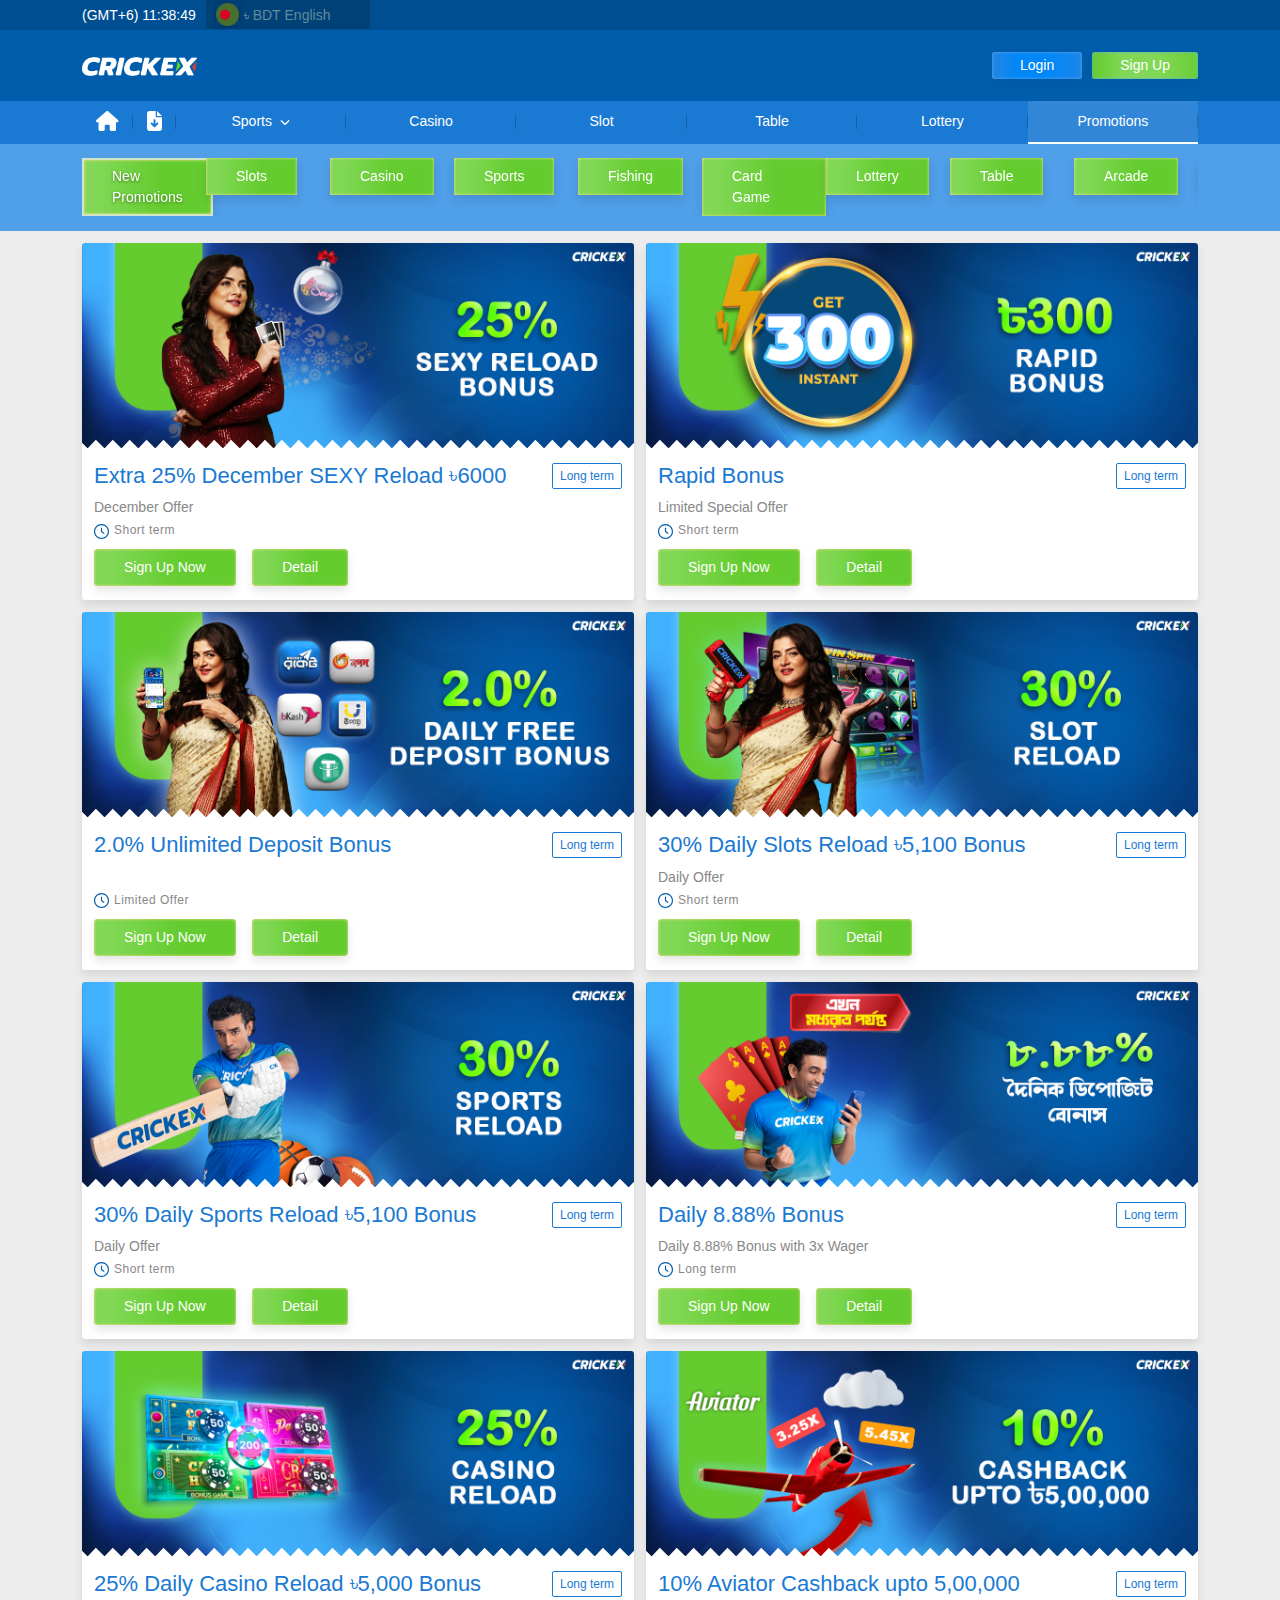
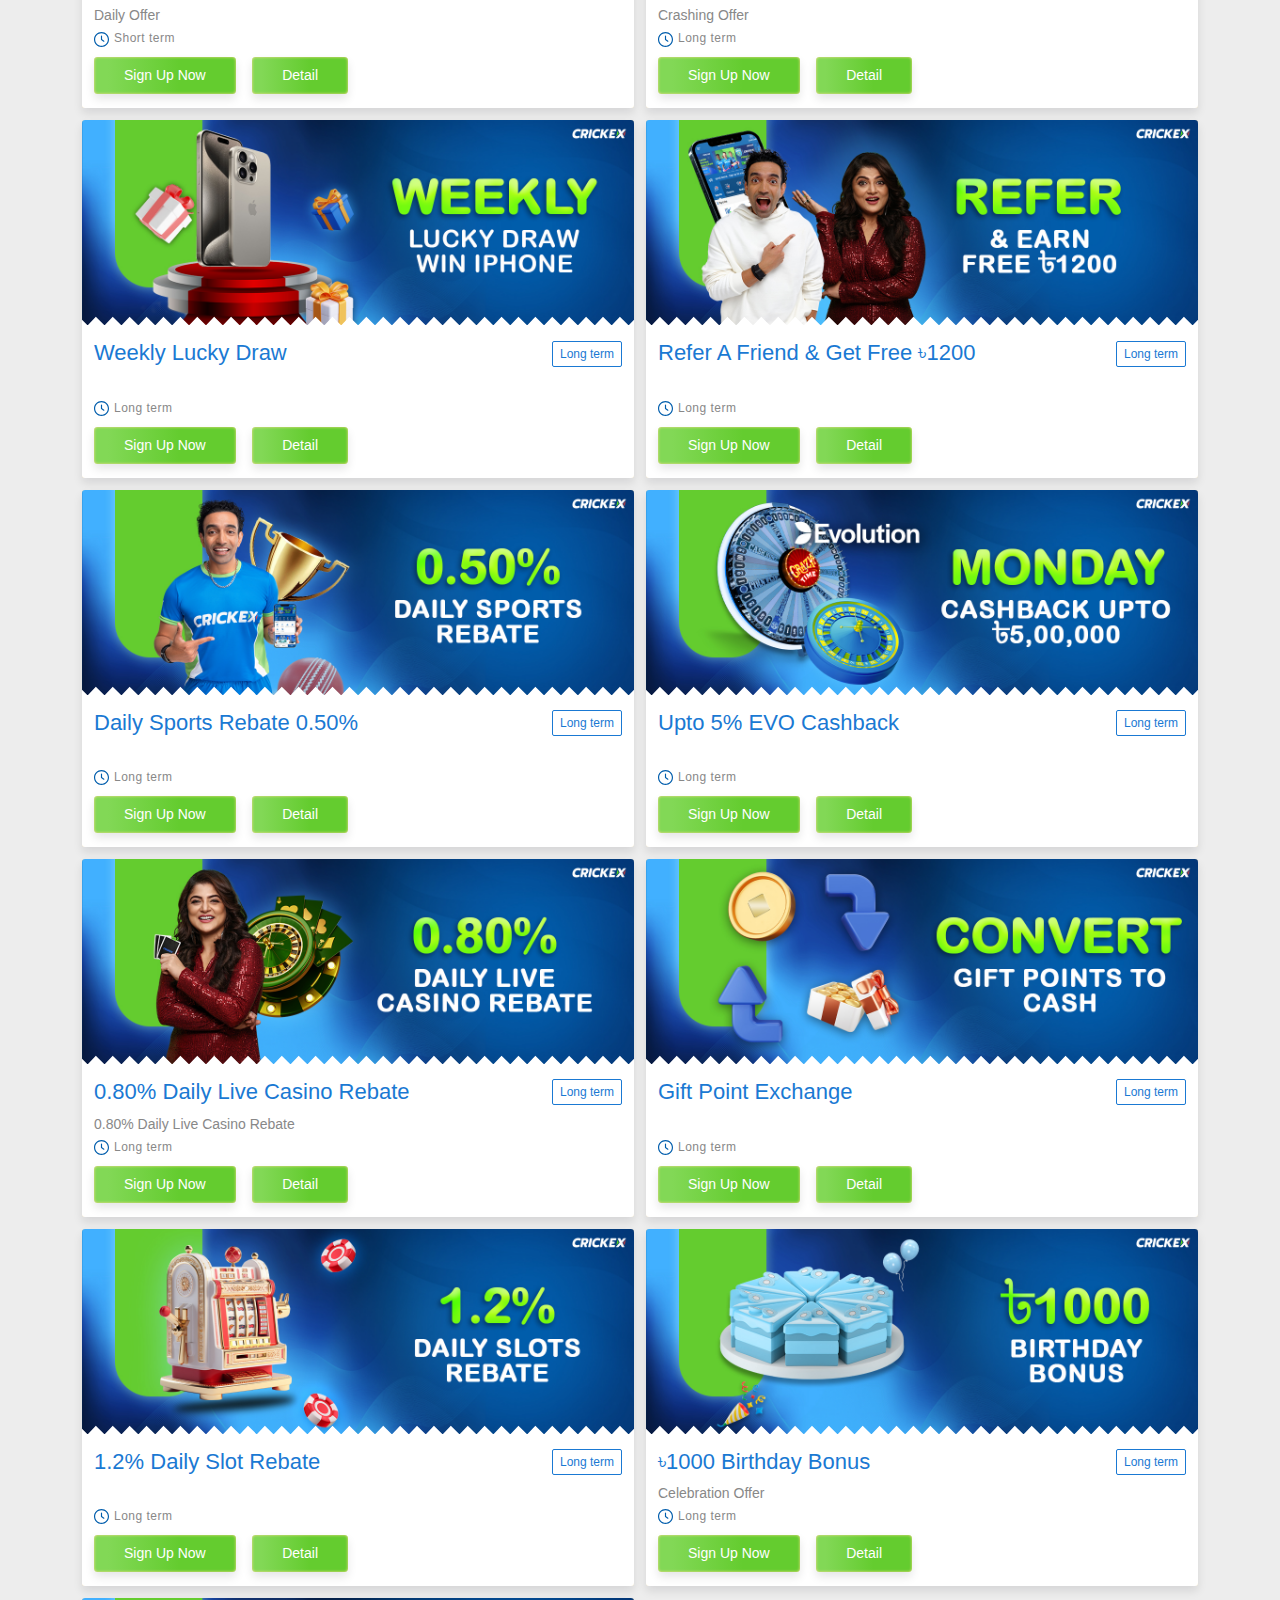
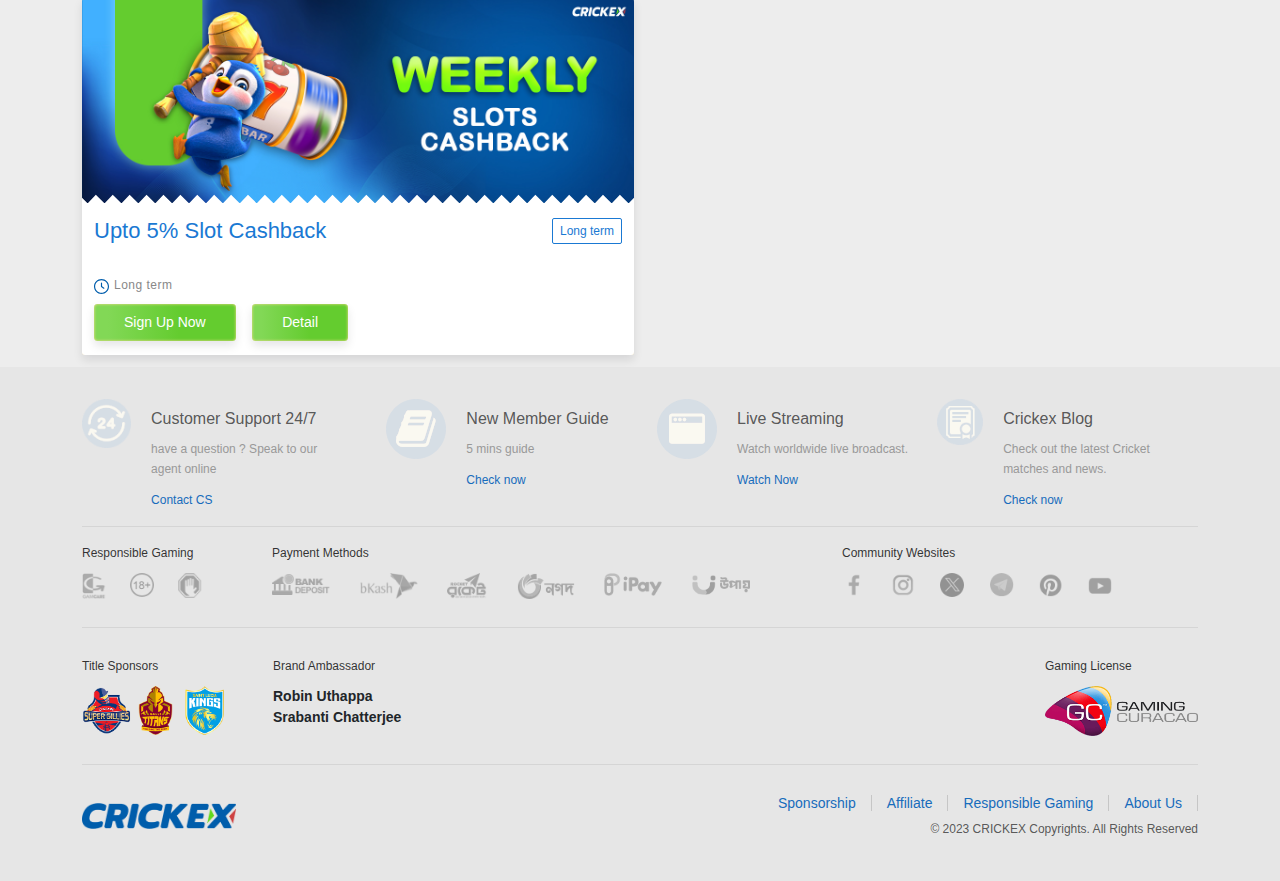
<file: promotions.html>
<!DOCTYPE html>
<html lang="en">
  <head>
    <meta charset="UTF-8" />
    <meta http-equiv="X-UA-Compatible" content="IE=edge" />
    <meta name="viewport" content="width=device-width, initial-scale=1.0" />
    <title>Crickex</title>
    <link rel="shortcut icon" href="assets/images/cx-favicon.ico" type="image/x-icon">
    <!-- bootstrap cdn -->
    <link rel="stylesheet" href="https://cdn.jsdelivr.net/npm/bootstrap@5.3.2/dist/css/bootstrap.min.css">
    <!-- google fonts -->
    <link href="https://fonts.googleapis.com/css2?family=Material+Icons+Outlined" rel="stylesheet"/>
    <!-- slick css -->
    <link rel="stylesheet" href="assets/slick/css/slick.css" />
    <link rel="stylesheet" href="assets/css/slick/style.css" />
    <link rel="stylesheet" href="assets/slick/css/slick-theme.css" />
    <link rel="stylesheet" href="assets/css/owl.carousel.min.css">
    <link rel="stylesheet" href="assets/css/swiper-bundle.min.css">
    <!-- font awesome -->
    <link rel="stylesheet" href="assets/css/all.min.css" />
    <!-- style css -->
    <link rel="stylesheet" href="assets/css/style.css" />
    <!-- responsive css -->
    <link rel="stylesheet" href="assets/css/responcive.css" />
  </head>
  <body>
    <!-- start main manu area -->
    <header class="main_headr_area sticky-top">
      <!-- start status-wrap -->
      <div class="status-wrap">
        <div class="container">
          <div class="header-inner">
            <span class="time" title="2023/12/02">(GMT+6) 11:38:49</span>

            <div class="language-wrap" type="button" data-bs-toggle="modal" data-bs-target="#exampleModalCenter2">
              <div class="language">
                <img src="assets/images/BD.png" alt="en" />
                <p><span>৳&nbsp;BDT</span>&nbsp;English</p>
              </div>
            </div>
          </div>
        </div>
      </div>
      <!-- end status-wrap -->

      <!-- start login wrap -->
      <div class="login_wrap">
        <div class="container">
          <div class="header_inner">
            <div class="logo_wrap">
              <a href="index.html"><img src="assets/images/logo.png" alt="logo" /></a>
            </div>
            <ul class="header_btn_wrap">
              <li><button data-bs-toggle="modal" data-bs-target="#exampleModalCenter" class="btn_login">Login</button></li>
              <li><a href="register.html" class="btn_SU">Sign Up</a></li>
            </ul>
          </div>
        </div>
      </div>
      <!-- end login wrap -->

      <!-- start main manu area -->
      <div class="main_manu_area">
        <div class="container">
          <div class="main_nav">
            <div class="main_sub_nav">
              <ul>
                <li>
                  <a href="index.html"><i class="fa-solid fa-house"></i></a>
                </li>
                <li>
                  <a href=""><i class="fa-solid fa-file-arrow-down"></i></a>
                </li>
              </ul>
            </div>
            <ul class="nav_inner">
              <li>
                <a class="d-flex align-items-center" href="#"
                  >Sports <i class="fa-solid fa-chevron-down ms-1"></i></a>
                <div class="mega_box">
                  <div class="content">
                    <!-- single item -->
                    <div class="single_item">
                      <span>Cricket</span>
                      <dev class="mega_links">
                        <img src="assets/images/sport/1.png" alt="">
                      </dev>
                    </div>
                    <!-- single item -->
                    <div class="single_item">
                      <span>Cricket</span>
                      <dev class="mega_links">
                        <img src="assets/images/sport/sbobet_bdt_02.png" alt="">
                      </dev>
                    </div>
                    <!-- single item -->
                    <div class="single_item">
                      <span>Cricket</span>
                      <dev class="mega_links">
                        <img src="assets/images/sport/3.png" alt="">
                      </dev>
                    </div>
                    <!-- single item -->
                    <div class="single_item">
                      <span>Cricket</span>
                      <dev class="mega_links">
                        <img src="assets/images/sport/4.png" alt="">
                      </dev>
                    </div>
                  </div>
                </div>
              </li>
              <li><a href="casino.html">Casino</a></li>
              <li><a href="slot.html">Slot</a></li>
              <li><a href="table.html">Table</a></li>
              <li><a href="lottery.html">Lottery</a></li>
              <li><a class="active" href="promotions.html">Promotions</a></li>
            </ul>
          </div>
        </div>
      </div>
      <!-- end main manu area -->

      <!-- start mobile menu -->
      <nav class="navbar navbar-dark bg_custom_color bg-gradient fixed-top d-lg-none">
        <div class="container">
          <!-- Toggle Btn -->
          <button class="navbar-toggler shadow-none border-0" type="button" data-bs-toggle="offcanvas" data-bs-target="#offcanvasNavbar" aria-controls="offcanvasNavbar">
            <span class="navbar-toggler-icon"></span>
          </button>
          <!-- Logo -->
          <div class="logo_wrap">
            <a href="index.html"><img src="assets/images/logo.png" alt="logo" /></a>
          </div>
          <!-- <a class="navbar-brand fs-4" href="#">Offcanvas navbar</a> -->
          <!-- LiveChat -->
          <div class="mobil_menu_live_chart">
            <a href="#">
              <img src="assets/images/mobile/header-service-icon.svg" alt="">
              <p>LiveChat</p>
            </a>
          </div>

          <!-- SideBar -->
          <div class="sidebar offcanvas offcanvas-start" tabindex="-1" id="offcanvasNavbar" aria-labelledby="offcanvasNavbarLabel">

            <!-- Sidebar Header -->
            <div class="offcanvas-header text-dark">
              <h5 class="offcanvas-title" id="offcanvasNavbarLabel">Crickex</h5>
              <button type="button" class="btn-close shadow-none" data-bs-dismiss="offcanvas" aria-label="Close"></button>
            </div>
            <!-- Sidebar Body -->
            <div class="offcanvas-body">
              <ul class="navbar-nav justify-content-end flex-grow-1 pe-3">
                <!-- Single Nav item -->
                <li class="nav-item d-flex gap-2 align-items-center">
                  <img class="menu_image" src="assets/images/menu_img/icon-home.png" alt="">
                  <a class="nav-link text-dark" href="index.html">Home</a>
                </li>
                <!-- Single Nav item -->
                <li class="nav-item d-flex gap-2 align-items-center">
                  <img class="menu_image" src="assets/images/menu_img/icon-promotion.png" alt="">
                  <a class="nav-link text-dark" href="promotions.html">Promotions</a>
                </li>
                <!-- Single Nav item -->
                <li class="nav-item d-flex gap-2 align-items-center">
                  <img class="menu_image" src="assets/images/menu_img/icon-sponsorship.png" alt="">
                  <a class="nav-link text-dark" href="#">Sponsorship</a>
                </li>
                <!-- Single Nav item -->
                <li class="nav-item d-flex gap-2 align-items-center">
                  <img class="menu_image" src="assets/images/menu_img/icon-leaderboard.png" alt="">
                  <a class="nav-link text-dark" href="#">Leaderboard</a>
                </li>
                <!-- Game -->
                <li class="mt-4"><h5>Game</h5></li>
                <!-- Single Nav item -->
                <li class="nav-item d-flex gap-2 align-items-center">
                  <img class="menu_image" src="assets/images/menu_img/icon-sport.png" alt="">
                  <a class="nav-link text-dark" href="#">Sports</a>
                </li>
                <!-- Single Nav item -->
                <li class="nav-item d-flex gap-2 align-items-center">
                  <img class="menu_image" src="assets/images/menu_img/icon-casino.png" alt="">
                  <a class="nav-link text-dark" href="#">Casino</a>
                </li>
                <!-- Single Nav item -->
                <li class="nav-item d-flex gap-2 align-items-center">
                  <img class="menu_image" src="assets/images/menu_img/icon-slot.png" alt="">
                  <a class="nav-link text-dark" href="#">Slots</a>
                </li>
                <!-- Single Nav item -->
                <li class="nav-item d-flex gap-2 align-items-center">
                  <img class="menu_image" src="assets/images/menu_img/icon-table.png" alt="">
                  <a class="nav-link text-dark" href="#">Table</a>
                </li>
                <!-- Single Nav item -->
                <li class="nav-item d-flex gap-2 align-items-center">
                  <img class="menu_image" src="assets/images/menu_img/icon-fish.png" alt="">
                  <a class="nav-link text-dark" href="#">Fishing</a>
                </li>
                <!-- Single Nav item -->
                <li class="nav-item d-flex gap-2 align-items-center">
                  <img class="menu_image" src="assets/images/menu_img/icon-arcade.png" alt="">
                  <a class="nav-link text-dark" href="#">Arcade</a>
                </li>
                <!-- Single Nav item -->
                <li class="nav-item d-flex gap-2 align-items-center">
                  <img class="menu_image" src="assets/images/menu_img/icon-lottery.png" alt="">
                  <a class="nav-link text-dark" href="#">Lottery</a>
                </li>
                <!-- Others -->
                <li class="mt-4"><h5>Others</h5></li>
                <!-- Single Nav item -->
                <li class="nav-item d-flex gap-2 align-items-center">
                  <img class="menu_image" src="assets/images/menu_img/icon-talk.png" alt="">
                  <a class="nav-link text-dark" href="#">24/7 LiveChat</a>
                </li>
                <!-- Single Nav item -->
                <li class="nav-item d-flex gap-2 align-items-center">
                  <img class="menu_image" src="assets/images/menu_img/icon-telegram.png" alt="">
                  <a class="nav-link text-dark" href="#">Telegram Support</a>
                </li>
                <!-- Single Nav item -->
                <li class="nav-item d-flex gap-2 align-items-center">
                  <img class="menu_image" src="assets/images/menu_img/icon-affiliate.png" alt="">
                  <a class="nav-link text-dark" href="#">Affiliate</a>
                </li>
                <!-- Single Nav item -->
                <li class="nav-item d-flex gap-2 align-items-center">
                  <img class="menu_image" src="assets/images/menu_img/icon-crickex-blog.png" alt="">
                  <a class="nav-link text-dark" href="#">Crickex Blog</a>
                </li>
                <!-- Single Nav item -->
                <li class="nav-item d-flex gap-2 align-items-center">
                  <img class="menu_image" src="assets/images/menu_img/icon-abous-us.png" alt="">
                  <a class="nav-link text-dark" href="#">About Us</a>
                </li>
                <!-- Single Nav item -->
                <li class="nav-item d-flex gap-2 align-items-center">
                  <img class="menu_image" src="assets/images/menu_img/icon-faq.png" alt="">
                  <a class="nav-link text-dark" href="#">FAQ</a>
                </li>
              </ul>
            </div>
          </div>
        </div>
      </nav>
      <!-- end mobile menu -->

    </header>
    <!-- end main manu area -->

    <!-- start promotion nav -->
    <div class="promotion_area">
      <div class="container">
        <div class="swiper mySwiper">
          <div class="swiper-wrapper">

            <!-- single pm slider -->
            <div class="single_pm_slider swiper-slide">
              <ul>
                <li class="list" data-filter="promotions"><a class="btnSame active" href="#">New Promotions</a></li>
              </ul>
            </div>
            <!-- single pm slider -->
            <div class="single_pm_slider swiper-slide">
              <ul>
                <li class="list" data-filter="slots"><a class="btnSame" href="#">Slots</a></li>
              </ul>
            </div>
            <!-- single pm slider -->
            <div class="single_pm_slider swiper-slide">
              <ul>
                <li class="list" data-filter="3"><a class="btnSame" href="#">Casino</a></li>
              </ul>
            </div>
            <!-- single pm slider -->
            <div class="single_pm_slider swiper-slide">
              <ul>
                <li class="list" data-filter="4"><a class="btnSame" href="#">Sports</a></li>
              </ul>
            </div>
            <!-- single pm slider -->
            <div class="single_pm_slider swiper-slide">
              <ul>
                <li class="list" data-filter="5"><a class="btnSame" href="#">Fishing</a></li>
              </ul>
            </div>
            <!-- single pm slider -->
            <div class="single_pm_slider swiper-slide">
              <ul>
                <li class="list" data-filter="6"><a class="btnSame" href="#">Card Game</a></li>
              </ul>
            </div>
            <!-- single pm slider -->
            <div class="single_pm_slider swiper-slide">
              <ul>
                <li class="list" data-filter="7"><a class="btnSame" href="#">Lottery</a></li>
              </ul>
            </div>
            <!-- single pm slider -->
            <div class="single_pm_slider swiper-slide">
              <ul>
                <li class="list" data-filter="8"><a class="btnSame" href="#">Table</a></li>
              </ul>
            </div>
            <!-- single pm slider -->
            <div class="single_pm_slider swiper-slide">
              <ul>
                <li class="list" data-filter="9"><a class="btnSame" href="#">Arcade</a></li>
              </ul>
            </div>
            <!-- single pm slider -->
            <div class="single_pm_slider swiper-slide">
              <ul>
                <li class="list" data-filter="10"><a class="btnSame" href="#">Others</a></li>
              </ul>
            </div>

          </div>
          <!-- <div class="swiper-pagination"></div> -->
        </div>
      </div>
    </div>
    <!-- end promotion nav -->

    <!-- start promotion card wrap -->
    <section class="promotion_card_wrap">
      <div class="container">
        <div class="promotion_contain">

          <!-- single probuct item -->
          <div class="product_item">
            <div class="itembox">
              <img src="assets/images/promotions/1.jpg" alt="">
            </div>
            <div class="explanation_wrap">
              <div class="explanation_heading">
                <h3>Extra 25% December SEXY Reload ৳6000</h3>
                <span>Long term</span>
              </div>
              <p class="text">December Offer</p>
              <p class="time"><img src="assets/images/promotions/icon-time.svg" alt="">Short term</p>
              <div class="explanation_btn">
                <a class="btnSame" href="register.html">Sign Up Now</a>
                <a href="#" class="btnSame btnSame_2">Detail</a>
              </div>
            </div>
          </div>

          <!-- single probuct item -->
          <div class="product_item">
            <div class="itembox">
              <img src="assets/images/promotions/2.jpg" alt="">
            </div>
            <div class="explanation_wrap">
              <div class="explanation_heading">
                <h3>Rapid Bonus</h3>
                <span>Long term</span>
              </div>
              <p class="text">Limited Special Offer</p>
              <p class="time"><img src="assets/images/promotions/icon-time.svg" alt="">Short term</p>
              <div class="explanation_btn">
                <a class="btnSame" href="register.html">Sign Up Now</a>
                <a href="#" class="btnSame btnSame_2">Detail</a>
              </div>
            </div>
          </div>

          <!-- single probuct item -->
          <div class="product_item">
            <div class="itembox">
              <img src="assets/images/promotions/3.jpg" alt="">
            </div>
            <div class="explanation_wrap">
              <div class="explanation_heading">
                <h3>2.0% Unlimited Deposit Bonus</h3>
                <span>Long term</span>
              </div>
              <p class="text">&nbsp;</p>
              <p class="time"><img src="assets/images/promotions/icon-time.svg" alt="">Limited Offer</p>
              <div class="explanation_btn">
                <a class="btnSame" href="register.html">Sign Up Now</a>
                <a href="#" class="btnSame btnSame_2">Detail</a>
              </div>
            </div>
          </div>

          <!-- single probuct item -->
          <div class="product_item">
            <div class="itembox">
              <img src="assets/images/promotions/4.jpg" alt="">
            </div>
            <div class="explanation_wrap">
              <div class="explanation_heading">
                <h3>30% Daily Slots Reload ৳5,100 Bonus</h3>
                <span>Long term</span>
              </div>
              <p class="text">Daily Offer</p>
              <p class="time"><img src="assets/images/promotions/icon-time.svg" alt="">Short term</p>
              <div class="explanation_btn">
                <a class="btnSame" href="register.html">Sign Up Now</a>
                <a href="#" class="btnSame btnSame_2">Detail</a>
              </div>
            </div>
          </div>
          
          <!-- single probuct item -->
          <div class="product_item">
            <div class="itembox">
              <img src="assets/images/promotions/5.jpg" alt="">
            </div>
            <div class="explanation_wrap">
              <div class="explanation_heading">
                <h3>30% Daily Sports Reload ৳5,100 Bonus</h3>
                <span>Long term</span>
              </div>
              <p class="text">Daily Offer</p>
              <p class="time"><img src="assets/images/promotions/icon-time.svg" alt="">Short term</p>
              <div class="explanation_btn">
                <a class="btnSame" href="register.html">Sign Up Now</a>
                <a href="#" class="btnSame btnSame_2">Detail</a>
              </div>
            </div>
          </div>

          <!-- single probuct item -->
          <div class="product_item">
            <div class="itembox">
              <img src="assets/images/promotions/6.jpg" alt="">
            </div>
            <div class="explanation_wrap">
              <div class="explanation_heading">
                <h3>Daily 8.88% Bonus</h3>
                <span>Long term</span>
              </div>
              <p class="text">Daily 8.88% Bonus with 3x Wager</p>
              <p class="time"><img src="assets/images/promotions/icon-time.svg" alt="">Long term</p>
              <div class="explanation_btn">
                <a class="btnSame" href="register.html">Sign Up Now</a>
                <a href="#" class="btnSame btnSame_2">Detail</a>
              </div>
            </div>
          </div>

          <!-- single probuct item -->
          <div class="product_item">
            <div class="itembox">
              <img src="assets/images/promotions/7.jpg" alt="">
            </div>
            <div class="explanation_wrap">
              <div class="explanation_heading">
                <h3>25% Daily Casino Reload ৳5,000 Bonus</h3>
                <span>Long term</span>
              </div>
              <p class="text">Daily Offer</p>
              <p class="time"><img src="assets/images/promotions/icon-time.svg" alt="">Short term</p>
              <div class="explanation_btn">
                <a class="btnSame" href="register.html">Sign Up Now</a>
                <a href="#" class="btnSame btnSame_2">Detail</a>
              </div>
            </div>
          </div>

          <!-- single probuct item -->
          <div class="product_item">
            <div class="itembox">
              <img src="assets/images/promotions/8.jpg" alt="">
            </div>
            <div class="explanation_wrap">
              <div class="explanation_heading">
                <h3>10% Aviator Cashback upto 5,00,000</h3>
                <span>Long term</span>
              </div>
              <p class="text">Crashing Offer</p>
              <p class="time"><img src="assets/images/promotions/icon-time.svg" alt="">Long term</p>
              <div class="explanation_btn">
                <a class="btnSame" href="register.html">Sign Up Now</a>
                <a href="#" class="btnSame btnSame_2">Detail</a>
              </div>
            </div>
          </div>

          <!-- single probuct item -->
          <div class="product_item">
            <div class="itembox">
              <img src="assets/images/promotions/9.jpg" alt="">
            </div>
            <div class="explanation_wrap">
              <div class="explanation_heading">
                <h3>Weekly Lucky Draw</h3>
                <span>Long term</span>
              </div>
              <p class="text">&nbsp;</p>
              <p class="time"><img src="assets/images/promotions/icon-time.svg" alt="">Long term</p>
              <div class="explanation_btn">
                <a class="btnSame" href="register.html">Sign Up Now</a>
                <a href="#" class="btnSame btnSame_2">Detail</a>
              </div>
            </div>
          </div>

          <!-- single probuct item -->
          <div class="product_item">
            <div class="itembox">
              <img src="assets/images/promotions/10.jpg" alt="">
            </div>
            <div class="explanation_wrap">
              <div class="explanation_heading">
                <h3>Refer A Friend & Get Free ৳1200</h3>
                <span>Long term</span>
              </div>
              <p class="text">&nbsp;</p>
              <p class="time"><img src="assets/images/promotions/icon-time.svg" alt="">Long term</p>
              <div class="explanation_btn">
                <a class="btnSame" href="register.html">Sign Up Now</a>
                <a href="#" class="btnSame btnSame_2">Detail</a>
              </div>
            </div>
          </div>

          <!-- single probuct item -->
          <div class="product_item">
            <div class="itembox">
              <img src="assets/images/promotions/11.jpg" alt="">
            </div>
            <div class="explanation_wrap">
              <div class="explanation_heading">
                <h3>Daily Sports Rebate 0.50%</h3>
                <span>Long term</span>
              </div>
              <p class="text">&nbsp;</p>
              <p class="time"><img src="assets/images/promotions/icon-time.svg" alt="">Long term</p>
              <div class="explanation_btn">
                <a class="btnSame" href="register.html">Sign Up Now</a>
                <a href="#" class="btnSame btnSame_2">Detail</a>
              </div>
            </div>
          </div>

          <!-- single probuct item -->
          <div class="product_item">
            <div class="itembox">
              <img src="assets/images/promotions/12.jpg" alt="">
            </div>
            <div class="explanation_wrap">
              <div class="explanation_heading">
                <h3>Upto 5% EVO Cashback</h3>
                <span>Long term</span>
              </div>
              <p class="text">&nbsp;</p>
              <p class="time"><img src="assets/images/promotions/icon-time.svg" alt="">Long term</p>
              <div class="explanation_btn">
                <a class="btnSame" href="register.html">Sign Up Now</a>
                <a href="#" class="btnSame btnSame_2">Detail</a>
              </div>
            </div>
          </div>

          <!-- single probuct item -->
          <div class="product_item">
            <div class="itembox">
              <img src="assets/images/promotions/13.jpg" alt="">
            </div>
            <div class="explanation_wrap">
              <div class="explanation_heading">
                <h3>0.80% Daily Live Casino Rebate</h3>
                <span>Long term</span>
              </div>
              <p class="text">0.80% Daily Live Casino Rebate</p>
              <p class="time"><img src="assets/images/promotions/icon-time.svg" alt="">Long term</p>
              <div class="explanation_btn">
                <a class="btnSame" href="register.html">Sign Up Now</a>
                <a href="#" class="btnSame btnSame_2">Detail</a>
              </div>
            </div>
          </div>

          <!-- single probuct item -->
          <div class="product_item">
            <div class="itembox">
              <img src="assets/images/promotions/14.jpg" alt="">
            </div>
            <div class="explanation_wrap">
              <div class="explanation_heading">
                <h3>Gift Point Exchange</h3>
                <span>Long term</span>
              </div>
              <p class="text">&nbsp;</p>
              <p class="time"><img src="assets/images/promotions/icon-time.svg" alt="">Long term</p>
              <div class="explanation_btn">
                <a class="btnSame" href="register.html">Sign Up Now</a>
                <a href="#" class="btnSame btnSame_2">Detail</a>
              </div>
            </div>
          </div>

          <!-- single probuct item -->
          <div class="product_item">
            <div class="itembox">
              <img src="assets/images/promotions/15.jpg" alt="">
            </div>
            <div class="explanation_wrap">
              <div class="explanation_heading">
                <h3>1.2% Daily Slot Rebate</h3>
                <span>Long term</span>
              </div>
              <p class="text">&nbsp;</p>
              <p class="time"><img src="assets/images/promotions/icon-time.svg" alt="">Long term</p>
              <div class="explanation_btn">
                <a class="btnSame" href="register.html">Sign Up Now</a>
                <a href="#" class="btnSame btnSame_2">Detail</a>
              </div>
            </div>
          </div>

          <!-- single probuct item -->
          <div class="product_item">
            <div class="itembox">
              <img src="assets/images/promotions/16.jpg" alt="">
            </div>
            <div class="explanation_wrap">
              <div class="explanation_heading">
                <h3>৳1000 Birthday Bonus</h3>
                <span>Long term</span>
              </div>
              <p class="text">Celebration Offer</p>
              <p class="time"><img src="assets/images/promotions/icon-time.svg" alt="">Long term</p>
              <div class="explanation_btn">
                <a class="btnSame" href="register.html">Sign Up Now</a>
                <a href="#" class="btnSame btnSame_2">Detail</a>
              </div>
            </div>
          </div>

          <!-- single probuct item -->
          <div class="product_item">
            <div class="itembox">
              <img src="assets/images/promotions/17.jpg" alt="">
            </div>
            <div class="explanation_wrap">
              <div class="explanation_heading">
                <h3>Upto 5% Slot Cashback</h3>
                <span>Long term</span>
              </div>
              <p class="text">&nbsp;</p>
              <p class="time"><img src="assets/images/promotions/icon-time.svg" alt="">Long term</p>
              <div class="explanation_btn">
                <a class="btnSame" href="register.html">Sign Up Now</a>
                <a href="#" class="btnSame btnSame_2">Detail</a>
              </div>
            </div>
          </div>

        </div>
      </div>
    </section>
    <!-- end promotion card wrap -->
     


    <!-- start footer main area -->
    <footer class="footer_area">
      <div class="container">
        <!-- start foter wrap -->
        <div class="footer_wrap">
          <div class="row">
            <!-- col md -->
            <div class="col-md-3">
              <div class="footer_link_group">
                <div class="footer_link_icon">
                  <img src="assets/images/footer/icon-24hr.png" alt="" />
                </div>
                <div class="footer_link_contain">
                  <h4>Customer Support 24/7</h4>
                  <h5>have a question ? Speak to our agent online</h5>
                  <a href="#" class="click_cs_link">Contact CS</a>
                </div>
              </div>
            </div>
            <div class="col-md-3">
              <div class="footer_link_group">
                <div class="footer_link_icon">
                  <img src="assets/images/footer/icon-book.png" alt="" />
                </div>
                <div class="footer_link_contain">
                  <h4>New Member Guide</h4>
                  <h5>5 mins guide</h5>
                  <a href="#" class="click_cs_link">Check now</a>
                </div>
              </div>
            </div>
            <div class="col-md-3">
              <div class="footer_link_group">
                <div class="footer_link_icon">
                  <img src="assets/images/footer/icon-win.png" alt="" />
                </div>
                <div class="footer_link_contain">
                  <h4>Live Streaming</h4>
                  <h5>Watch worldwide live broadcast.</h5>
                  <a href="#" class="click_cs_link">Watch Now</a>
                </div>
              </div>
            </div>
            <div class="col-md-3">
              <div class="footer_link_group">
                <div class="footer_link_icon">
                  <img src="assets/images/footer/icon-license.png" alt="" />
                </div>
                <div class="footer_link_contain">
                  <h4>Crickex Blog</h4>
                  <h5>Check out the latest Cricket matches and news.</h5>
                  <a href="#" class="click_cs_link">Check now</a>
                </div>
              </div>
            </div>
          </div>
        </div>
        <!-- end foter wrap -->

        <!-- start footer partner wrap -->
        <div class="footer_partner_wrap">
          <div class="row mt-3">
            <!-- col md -->
            <div class="col-lg-2">
              <dev class="duty">
                <h5>Responsible Gaming</h5>

                <!-- responsible item -->
                <div class="responsible_item">

                  <a href="javascript:void(0);">
                    <img src="assets/images/footer/Responsible/safe1.png" alt="Responsible Gambling">
                  </a>

                  <a href="javascript:void(0);">
                    <img src="assets/images/footer/Responsible/safe2.png" alt="Responsible Gambling">
                  </a>

                  <a href="javascript:void(0);">
                    <img src="assets/images/footer/Responsible/safe3.png" alt="Responsible Gambling">
                  </a>

                </div>
              </dev>
            </div>
            <!-- col md -->
            <div class="col-lg-6">
              <div class="payment">
                <h5>Payment Methods</h5>

                <!-- payment item -->
                <div class="payment_item">

                  <a href="javascript:void(0);">
                    <img src="assets/images/footer/payment/pay16.png" alt="Bank Deposit">
                  </a>

                  <a href="javascript:void(0);">
                    <img src="assets/images/footer/payment/pay22.png" alt="bKash">
                  </a>

                  <a class="payment_rocket" href="javascript:void(0);">
                    <img src="assets/images/footer/payment/pay33.png" alt="Rocket">
                  </a>

                  <a href="javascript:void(0);">
                    <img src="assets/images/footer/payment/pay34.png" alt="Ngot">
                  </a>

                  <a href="javascript:void(0);">
                    <img src="assets/images/footer/payment/pay46.png" alt="iPay">
                  </a>

                  <a href="javascript:void(0);">
                    <img src="assets/images/footer/payment/pay45.png" alt="UPay">
                  </a>

                </div>
              </div>
            </div>
            <!-- col md -->
            <div class="col-lg-4">
              <div class="social_media">
                <h5>Community Websites</h5>

                <!-- social media item -->
                <div class="social_media_item">

                  <a href="https://www.facebook.com/" target="_blank">
                    <img src="assets/images/footer/socil/FaceBook.png" alt="FaceBook">
                  </a>
                  
                  <a href="https://www.instagram.com/" target="_blank">
                    <img src="assets/images/footer/socil/Instagram.png" alt="Instagram">
                  </a>
                  
                  <a href="https://twitter.com/" target="_blank">
                    <img src="assets/images/footer/socil/Twitter.png" alt="Twitter">
                  </a>
                  
                  <a href="https://t.me/crickexbangladesh1" target="_blank">
                    <img src="assets/images/footer/socil/Telegram.png" alt="Telegram">
                  </a>
                  
                  <a href="https://in.pinterest.com/" target="_blank">
                    <img src="assets/images/footer/socil/Pinterest.png" alt="Pinterest">
                  </a>
                  
                  <a href="https://www.youtube.com/" target="_blank">
                    <img src="assets/images/footer/socil/Youtube.png" alt="Youtube">
                  </a>

                </div>
                
              </div>
            </div>
          </div>
        </div>
        <!-- end footer partner wrap -->

        <!-- start footer license -->
        <div class="footer_license">
          <div class="footer_license_item">
            <div class="sponsors_item">
              <div class="sponsors">
                <h5>Title Sponsors</h5>
                <ul>
                  <li><img src="assets/images/footer/chepauk-super-gilles.svg"></li>
                  <li><img src="assets/images/footer/galle-titans.svg"></li>
                  <li><img src="assets/images/footer/saint-lucia-kings.svg"></li>
                </ul>
              </div>
    
              <div class="ambassador">
                <h5>Brand Ambassador</h5>
                <ul>
                  <li>Robin Uthappa</li>
                  <li>Srabanti Chatterjee</li>
                </ul>
              </div>
            </div>
            
            <div class="gaming_license">
              <h5>Gaming License</h5>
              <img src="assets/images/footer/gaming_license.png">
            </div>
          </div>
        </div>
        <!-- end footer license -->

        <!-- start footer logo wrap -->
        <div class="footer_logo_wrap">
          <div class="footer_logo_item">
            <div class="footer_logo">
              <a href="index.html">
                <img src="assets/images/footer/footer_logo.png" alt="footer_logo">
              </a>
            </div>
            <div class="link_wrap">
              <ul>
                
                <li><a href="#">Sponsorship</a></li>
                <li><a href="#">Affiliate</a></li>
                <li><a href="#">Responsible Gaming</a></li>
                <li><a href="about.html">About Us</a></li>
                
              </ul>
              <p>© 2023 CRICKEX Copyrights. All Rights Reserved</p>
            </div>
          </div>
        </div>
        <!-- end footer logo wrap -->

        <!-- start mobile footer -->
        <div class="mobile_footer_logo_wrap d-lg-none">
          <div class="mobile_fotter_top">
            <ul>
              <li><a href="#">Contact Us</a></li>
              <li><a href="#"></a>Affiliate</li>
              <li><a href="#">Crickex Blog</a></li>
            </ul>
          </div>
          <div class="footer_logo_item">
            <div class="footer_logo">
              <a href="index.html">
                <img src="assets/images/footer/footer_logo.png" alt="footer_logo">
              </a>
            </div>
            <div class="link_wrap">
              <ul>
                <li>Best Quality Platform</li>
              </ul>
              <p>© 2023 CRICKEX Copyrights. All Rights Reserved</p>
            </div>
          </div>
        </div>
        <!-- end mobile footer -->
        
      </div>
    </footer>
    <!-- end footer main area -->

    <!-- start mobile bottom nav -->
    <div class="mobile_bottom_nav d-lg-none">
      <div class="container-fluid">
        <div class="bottom_manu">
          <!-- single bottom item -->
          <div class="single_bottom_item">
            <a href="#" type="button" data-bs-toggle="modal" data-bs-target="#exampleModalCenter2">
              <img src="assets/images/BD.png" alt="en" />
              <span><p>BDT <br> English</p></span>
            </a>
          </div>
          <!-- bottom signup btn -->
          <div class="bottom_signup_btn">
            <a class="signup_btn" href="sign_up.html">Sign up</a>
          </div>
          <!-- bottom login btn -->
          <div class="bottomf_login_btn">
            <a class="login_btn" href="login.html">Login</a>
          </div>
        </div>
      </div>
    </div>
    <!-- end mobile bottom nav -->

    <!-- start login modal -->
    <section class="login_modal language_modal">
      <div class="modal fade" id="exampleModalCenter2" tabindex="-1" role="dialog" aria-labelledby="exampleModalCenterTitle" aria-hidden="true">
        <div class="modal-dialog modal-dialog-centered" role="document">
          <div class="modal-content">
            <div class="modal-header">
              <h5 class="modal-title" id="exampleModalCenterTitle">Currency and Language</h5>
              <button type="button" class="close" data-bs-toggle="modal" aria-label="Close">
                <span><img src="assets/images/cancel.svg" alt=""></span>
              </button>
            </div>
            <div class="modal-body">

              <!-- single language -->
              <div class="language_item">
                <ul class="lan_bottom">
                  <li class="mobile_lan_item">
                    <img src="assets/images/menu_img/lng/IN.png" alt="">
                    <p> ₹ INR </p>
                  </li>
                  <li><a href="#">English</a></li>
                  <li><a href="#">हिंदी</a></li>
                </ul>
              </div>

              <!-- single language -->
              <div class="language_item">
                <ul class="lan_bottom">
                  <li class="mobile_lan_item">
                    <img src="assets/images/menu_img/lng/BD.png" alt="">
                    <p>৳ BDT</p>
                  </li>
                  <li><a href="#"> বাংলা </a></li>
                  <li><a href="#">English</a></li>
                </ul>
              </div>

              <!-- single language -->
              <div class="language_item">
                <ul class="lan_bottom">
                  <li class="mobile_lan_item">
                    <img src="assets/images/menu_img/lng/PK.png" alt="">
                    <p> ₨ PKR  </p>
                  </li>
                  <li><a href="#">English</a></li>
                </ul>
              </div>

              <!-- single language -->
              <div class="language_item">
                <ul class="lan_bottom">
                  <li class="mobile_lan_item">
                    <img src="assets/images/menu_img/lng/US.png" alt="">
                    <p> USDT </p>
                  </li>
                  <li><a href="#">English</a></li>
                </ul>
              </div>

              <!-- single language -->
              <div class="language_item">
                <ul>
                  <li class="mobile_lan_item">
                    <img src="assets/images/menu_img/lng/NP.png" alt="">
                    <p> Rs NPR </p>
                  </li>
                  <li><a href="#">English</a></li>
                </ul>
              </div>

            </div>
          </div>
        </div>
      </div>
    </section>
    <!-- end login modal -->

    <!-- start login modal -->
    <section class="login_modal">
      <div class="modal fade" id="exampleModalCenter" tabindex="-1" role="dialog" aria-labelledby="exampleModalCenterTitle" aria-hidden="true">
        <div class="modal-dialog modal-dialog-centered" role="document">
          <div class="modal-content">
            <div class="modal-header">
              <h5 class="modal-title" id="exampleModalCenterTitle">Welcome to CRICKEX</h5>
              <button type="button" class="close" data-bs-toggle="modal" aria-label="Close">
                <span><img src="assets/images/cancel.svg" alt=""></span>
              </button>
            </div>
            <div class="modal-body">

              <form action="">
                <div class="form-group">
                  <label for="exampleInputEmail1">Username</label>
                  <input type="text" class="form-control" id="exampleInputEmail1" placeholder="Username">
                </div>
                <div class="form-group">
                  <label for="exampleInputPassword1">Password</label>
                  <input type="password" class="form-control" id="exampleInputPassword1" placeholder="Password">
                </div>
                <div class="form-group text-right">
                  <a href="#">Forgot password?</a>
                </div>
                <div class="loginBtn_1">
                  <button type="submit" class="loginBtn">Login now</button>
                </div>
                <p class="SignUpNow">Do not have an account? <a href="register.html">Sign Up now!</a></p>
              </form>

            </div>
          </div>
        </div>
      </div>
    </section>
    <!-- end login modal -->


    <!-- javascript all links added here -->
    <!-- jquery js -->
    <script src="assets/js/jquery-3.7.1.min.js"></script>
    <!-- slick js -->
    <script src="assets/slick/js/slick.js"></script>
    <script src="assets/js/owl.carousel.min.js"></script>
    <script src="assets/js/swiper-bundle.min.js"></script>
    <!-- bootstrap cdn -->
    <script src="https://cdn.jsdelivr.net/npm/bootstrap@5.3.2/dist/js/bootstrap.min.js"></script>
    <!-- font awesome js -->
    <script src="assets/js/all.min.js"></script>
    <!-- script js -->
    <script src="assets/js/script.js"></script>
    <script src="assets/js/script_owl.js"></script>
  </body>
</html>
</file>
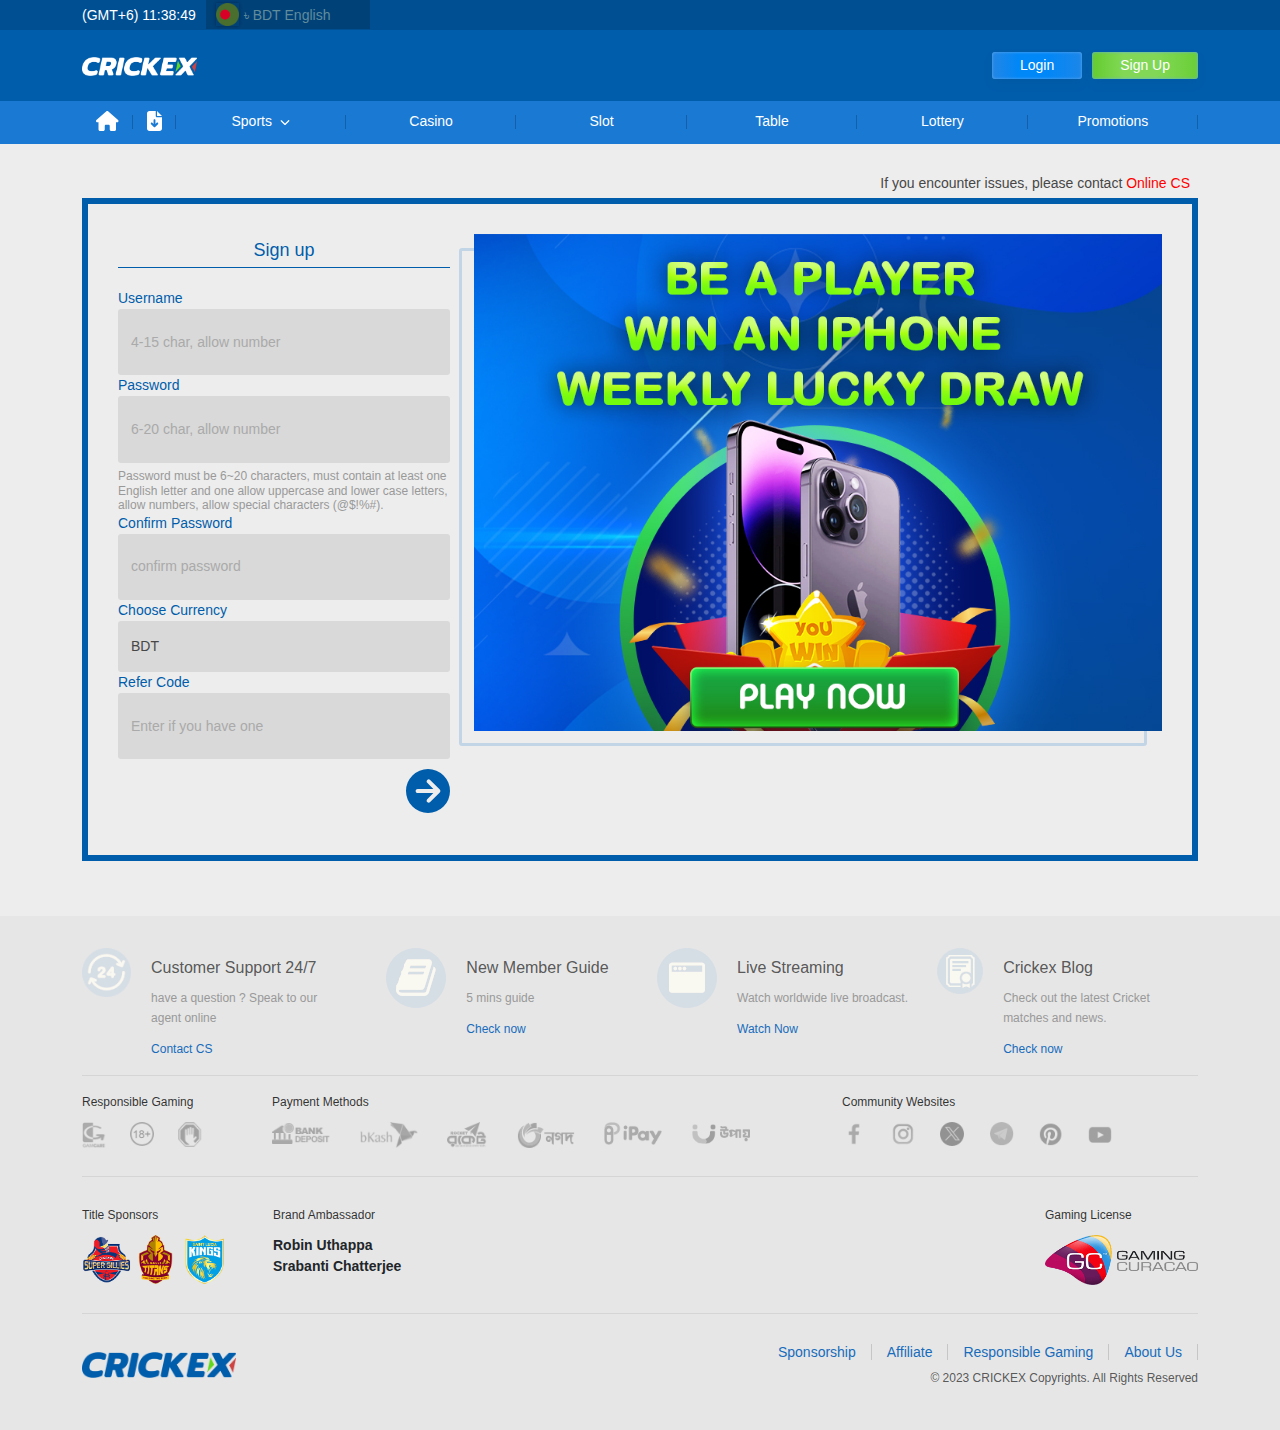
<file: register.html>
<!DOCTYPE html>
<html lang="en">
  <head>
    <meta charset="UTF-8" />
    <meta http-equiv="X-UA-Compatible" content="IE=edge" />
    <meta name="viewport" content="width=device-width, initial-scale=1.0" />
    <title>Crickex</title>
    <link rel="shortcut icon" href="assets/images/cx-favicon.ico" type="image/x-icon">
    <!-- bootstrap cdn -->
    <link rel="stylesheet" href="https://cdn.jsdelivr.net/npm/bootstrap@5.3.2/dist/css/bootstrap.min.css">
    <!-- google fonts -->
    <link
      href="https://fonts.googleapis.com/css2?family=Material+Icons+Outlined"
      rel="stylesheet"
    />
    <!-- slick css -->
    <link rel="stylesheet" href="assets/slick/css/slick.css" />
    <link rel="stylesheet" href="assets/css/slick/style.css" />
    <link rel="stylesheet" href="assets/slick/css/slick-theme.css" />
    <!-- font awesome -->
    <link rel="stylesheet" href="assets/css/all.min.css" />
    <!-- style css -->
    <link rel="stylesheet" href="assets/css/style.css" />
    <!-- responsive css -->
    <link rel="stylesheet" href="assets/css/responcive.css" />
  </head>
  <body>
    <!-- start main manu area -->
    <header class="main_headr_area sticky-top">
      <!-- start status-wrap -->
      <div class="status-wrap">
        <div class="container">
          <div class="header-inner">
            <span class="time" title="2023/12/02">(GMT+6) 11:38:49</span>

            <div class="language-wrap"  type="button" data-bs-toggle="modal" data-bs-target="#exampleModalCenter2">
              <div class="language">
                <img src="assets/images/BD.png" alt="en" />
                <p><span>৳&nbsp;BDT</span>&nbsp;English</p>
              </div>
            </div>
          </div>
        </div>
      </div>
      <!-- end status-wrap -->

      <!-- start login wrap -->
      <div class="login_wrap">
        <div class="container">
          <div class="header_inner">
            <div class="logo_wrap">
              <a href="index.html"><img src="assets/images/logo.png" alt="logo" /></a>
            </div>
            <ul class="header_btn_wrap">
              <li><button data-bs-toggle="modal" data-bs-target="#exampleModalCenter" class="btn_login">Login</button></li>
              <li><a href="register.html" class="btn_SU">Sign Up</a></li>
            </ul>
          </div>
        </div>
      </div>
      <!-- end login wrap -->

      <!-- start main manu area -->
      <div class="main_manu_area">
        <div class="container">
          <div class="main_nav">
            <div class="main_sub_nav">
              <ul>
                <li>
                  <a href="index.html"><i class="fa-solid fa-house"></i></a>
                </li>
                <li>
                  <a href=""><i class="fa-solid fa-file-arrow-down"></i></a>
                </li>
              </ul>
            </div>
            <ul class="nav_inner">
              <li>
                <a class="d-flex align-items-center" href="#"
                  >Sports <i class="fa-solid fa-chevron-down ms-1"></i
                ></a>
                <div class="mega_box">
                  <div class="content">
                    <!-- single item -->
                    <div class="single_item">
                      <span>Cricket</span>
                      <dev class="mega_links">
                        <img src="assets/images/sport/1.png" alt="">
                      </dev>
                    </div>
                    <!-- single item -->
                    <div class="single_item">
                      <span>Cricket</span>
                      <dev class="mega_links">
                        <img src="assets/images/sport/sbobet_bdt_02.png" alt="">
                      </dev>
                    </div>
                    <!-- single item -->
                    <div class="single_item">
                      <span>Cricket</span>
                      <dev class="mega_links">
                        <img src="assets/images/sport/3.png" alt="">
                      </dev>
                    </div>
                    <!-- single item -->
                    <div class="single_item">
                      <span>Cricket</span>
                      <dev class="mega_links">
                        <img src="assets/images/sport/4.png" alt="">
                      </dev>
                    </div>
                  </div>
                </div>
              </li>
              <li><a href="casino.html">Casino</a></li>
              <li><a href="slot.html">Slot</a></li>
              <li><a href="table.html">Table</a></li>
              <li><a href="lottery.html">Lottery</a></li>
              <li><a href="promotions.html">Promotions</a></li>
            </ul>
          </div>
        </div>
      </div>
      <!-- end main manu area -->

      <!-- start mobile menu -->
      <nav class="navbar navbar-dark bg_custom_color bg-gradient fixed-top d-lg-none">
        <div class="container">
          <!-- Toggle Btn -->
          <button class="navbar-toggler shadow-none border-0" type="button" data-bs-toggle="offcanvas" data-bs-target="#offcanvasNavbar" aria-controls="offcanvasNavbar">
            <span class="navbar-toggler-icon"></span>
          </button>
          <!-- Logo -->
          <div class="logo_wrap">
            <a href="index.html"><img src="assets/images/logo.png" alt="logo" /></a>
          </div>
          <!-- <a class="navbar-brand fs-4" href="#">Offcanvas navbar</a> -->
          <!-- LiveChat -->
          <div class="mobil_menu_live_chart">
            <a href="#">
              <img src="assets/images/mobile/header-service-icon.svg" alt="">
              <p>LiveChat</p>
            </a>
          </div>

          <!-- SideBar -->
          <div class="sidebar offcanvas offcanvas-start" tabindex="-1" id="offcanvasNavbar" aria-labelledby="offcanvasNavbarLabel">

            <!-- Sidebar Header -->
            <div class="offcanvas-header text-dark">
              <h5 class="offcanvas-title" id="offcanvasNavbarLabel">Crickex</h5>
              <button type="button" class="btn-close shadow-none" data-bs-dismiss="offcanvas" aria-label="Close"></button>
            </div>
            <!-- Sidebar Body -->
            <div class="offcanvas-body">
              <ul class="navbar-nav justify-content-end flex-grow-1 pe-3">
                <!-- Single Nav item -->
                <li class="nav-item d-flex gap-2 align-items-center">
                  <img class="menu_image" src="assets/images/menu_img/icon-home.png" alt="">
                  <a class="nav-link text-dark" href="#">Home</a>
                </li>
                <!-- Single Nav item -->
                <li class="nav-item d-flex gap-2 align-items-center">
                  <img class="menu_image" src="assets/images/menu_img/icon-promotion.png" alt="">
                  <a class="nav-link text-dark" href="promotions.html">Promotions</a>
                </li>
                <!-- Single Nav item -->
                <li class="nav-item d-flex gap-2 align-items-center">
                  <img class="menu_image" src="assets/images/menu_img/icon-sponsorship.png" alt="">
                  <a class="nav-link text-dark" href="#">Sponsorship</a>
                </li>
                <!-- Single Nav item -->
                <li class="nav-item d-flex gap-2 align-items-center">
                  <img class="menu_image" src="assets/images/menu_img/icon-leaderboard.png" alt="">
                  <a class="nav-link text-dark" href="#">Leaderboard</a>
                </li>
                <!-- Game -->
                <li class="mt-4"><h5>Game</h5></li>
                <!-- Single Nav item -->
                <li class="nav-item d-flex gap-2 align-items-center">
                  <img class="menu_image" src="assets/images/menu_img/icon-sport.png" alt="">
                  <a class="nav-link text-dark" href="#">Sports</a>
                </li>
                <!-- Single Nav item -->
                <li class="nav-item d-flex gap-2 align-items-center">
                  <img class="menu_image" src="assets/images/menu_img/icon-casino.png" alt="">
                  <a class="nav-link text-dark" href="#">Casino</a>
                </li>
                <!-- Single Nav item -->
                <li class="nav-item d-flex gap-2 align-items-center">
                  <img class="menu_image" src="assets/images/menu_img/icon-slot.png" alt="">
                  <a class="nav-link text-dark" href="#">Slots</a>
                </li>
                <!-- Single Nav item -->
                <li class="nav-item d-flex gap-2 align-items-center">
                  <img class="menu_image" src="assets/images/menu_img/icon-table.png" alt="">
                  <a class="nav-link text-dark" href="#">Table</a>
                </li>
                <!-- Single Nav item -->
                <li class="nav-item d-flex gap-2 align-items-center">
                  <img class="menu_image" src="assets/images/menu_img/icon-fish.png" alt="">
                  <a class="nav-link text-dark" href="#">Fishing</a>
                </li>
                <!-- Single Nav item -->
                <li class="nav-item d-flex gap-2 align-items-center">
                  <img class="menu_image" src="assets/images/menu_img/icon-arcade.png" alt="">
                  <a class="nav-link text-dark" href="#">Arcade</a>
                </li>
                <!-- Single Nav item -->
                <li class="nav-item d-flex gap-2 align-items-center">
                  <img class="menu_image" src="assets/images/menu_img/icon-lottery.png" alt="">
                  <a class="nav-link text-dark" href="#">Lottery</a>
                </li>
                <!-- Others -->
                <li class="mt-4"><h5>Others</h5></li>
                <!-- Single Nav item -->
                <li class="nav-item d-flex gap-2 align-items-center">
                  <img class="menu_image" src="assets/images/menu_img/icon-talk.png" alt="">
                  <a class="nav-link text-dark" href="#">24/7 LiveChat</a>
                </li>
                <!-- Single Nav item -->
                <li class="nav-item d-flex gap-2 align-items-center">
                  <img class="menu_image" src="assets/images/menu_img/icon-telegram.png" alt="">
                  <a class="nav-link text-dark" href="#">Telegram Support</a>
                </li>
                <!-- Single Nav item -->
                <li class="nav-item d-flex gap-2 align-items-center">
                  <img class="menu_image" src="assets/images/menu_img/icon-affiliate.png" alt="">
                  <a class="nav-link text-dark" href="#">Affiliate</a>
                </li>
                <!-- Single Nav item -->
                <li class="nav-item d-flex gap-2 align-items-center">
                  <img class="menu_image" src="assets/images/menu_img/icon-crickex-blog.png" alt="">
                  <a class="nav-link text-dark" href="#">Crickex Blog</a>
                </li>
                <!-- Single Nav item -->
                <li class="nav-item d-flex gap-2 align-items-center">
                  <img class="menu_image" src="assets/images/menu_img/icon-abous-us.png" alt="">
                  <a class="nav-link text-dark" href="#">About Us</a>
                </li>
                <!-- Single Nav item -->
                <li class="nav-item d-flex gap-2 align-items-center">
                  <img class="menu_image" src="assets/images/menu_img/icon-faq.png" alt="">
                  <a class="nav-link text-dark" href="#">FAQ</a>
                </li>
              </ul>
            </div>
          </div>
        </div>
      </nav>
      <!-- end mobile menu -->

    </header>
    <!-- end main manu area -->

    <!-- start register form area -->
    <section class="register_area">
      <div class="container">
        <div class="register_notice">
          <p>If you encounter issues, please contact <a href="">Online CS</a></p>
        </div>
        <div class="register_wrap">

          <div class="row">
            <div class="col-md-4">
              <!-- startleft register info -->
              <div class="left_register_info">
                <ul class="register_tab">
                  <li class="active"><a href="javascript:void(0);">Sign up</a></li>
                </ul>
                <div class="general_register">
                  
                  <form id="">

                    <div class="form-group">
                      <label for="exampleInputEmail1">Username</label>
                      <input type="text" class="form-control" id="exampleInputEmail1" placeholder="4-15 char, allow number">
                    </div>

                    <div class="form-group">
                      <label for="exampleInputPassword1">Password</label>
                      <input type="password" class="form-control" id="exampleInputPassword1" placeholder="6-20 char, allow number">
                    </div>

                    <div class="form-group password_condition">
                      <p>Password must be 6~20 characters, must contain at least one English letter and one  allow uppercase and lower case letters, allow numbers, allow special characters (@$!%#).</p>
                    </div>

                    <div class="form-group">
                      <label for="exampleInputEmail1">Confirm Password</label>
                      <input type="password" class="form-control" id="exampleInputEmail1" placeholder="confirm password">
                    </div>

                    <div class="form-group">
                      <label for="exampleInputPassword1">Choose Currency</label>
                      <ul class="regosterSelect">
                        <li>
                          <select class="form-select form-select-sm" aria-label=".form-select-lg example">
                            <option value="1" selected="">BDT</option>
                              <option value="2">INR</option>
                              <option value="3">PKR</option>
                              <option value="4">USDT</option>
                          </select>
                        </li>
                      </ul>
                    </div>
                    
                    <div class="form-group">
                      <label for="exampleInputPassword1">Refer Code</label>
                      <input type="text" class="form-control" id="exampleInputPassword1" placeholder="Enter if you have one">
                    </div>

                    <div class="btn_box">
                      <a href="#" class="btn_register_next"><i class="fa-solid fa-circle-arrow-right"></i></a>
                    </div>

                  </form>
                </div>
              </div>
              <!-- end left register info -->
            </div>

            <div class="col-md-8">
              <!-- start right register info -->
              <div class="register_banner">
                <ul>
                  <li><img src="assets/images/register/image_74915.jpg" alt=""></li>
                </ul>
              </div>
              <!-- end right register info -->
            </div>
          </div>

        </div>
      </div>
    </section>
    <!-- end register form area -->
    
    <!-- start footer main area -->
    <footer class="footer_area">
      <div class="container">
        <!-- start foter wrap -->
        <div class="footer_wrap">
          <div class="row">
            <!-- col md -->
            <div class="col-md-3">
              <div class="footer_link_group">
                <div class="footer_link_icon">
                  <img src="assets/images/footer/icon-24hr.png" alt="" />
                </div>
                <div class="footer_link_contain">
                  <h4>Customer Support 24/7</h4>
                  <h5>have a question ? Speak to our agent online</h5>
                  <a href="#" class="click_cs_link">Contact CS</a>
                </div>
              </div>
            </div>
            <div class="col-md-3">
              <div class="footer_link_group">
                <div class="footer_link_icon">
                  <img src="assets/images/footer/icon-book.png" alt="" />
                </div>
                <div class="footer_link_contain">
                  <h4>New Member Guide</h4>
                  <h5>5 mins guide</h5>
                  <a href="#" class="click_cs_link">Check now</a>
                </div>
              </div>
            </div>
            <div class="col-md-3">
              <div class="footer_link_group">
                <div class="footer_link_icon">
                  <img src="assets/images/footer/icon-win.png" alt="" />
                </div>
                <div class="footer_link_contain">
                  <h4>Live Streaming</h4>
                  <h5>Watch worldwide live broadcast.</h5>
                  <a href="#" class="click_cs_link">Watch Now</a>
                </div>
              </div>
            </div>
            <div class="col-md-3">
              <div class="footer_link_group">
                <div class="footer_link_icon">
                  <img src="assets/images/footer/icon-license.png" alt="" />
                </div>
                <div class="footer_link_contain">
                  <h4>Crickex Blog</h4>
                  <h5>Check out the latest Cricket matches and news.</h5>
                  <a href="#" class="click_cs_link">Check now</a>
                </div>
              </div>
            </div>
          </div>
        </div>
        <!-- end foter wrap -->

        <!-- start footer partner wrap -->
        <div class="footer_partner_wrap">
          <div class="row mt-3">
            <!-- col md -->
            <div class="col-lg-2">
              <dev class="duty">
                <h5>Responsible Gaming</h5>

                <!-- responsible item -->
                <div class="responsible_item">

                  <a href="javascript:void(0);">
                    <img src="assets/images/footer/Responsible/safe1.png" alt="Responsible Gambling">
                  </a>

                  <a href="javascript:void(0);">
                    <img src="assets/images/footer/Responsible/safe2.png" alt="Responsible Gambling">
                  </a>

                  <a href="javascript:void(0);">
                    <img src="assets/images/footer/Responsible/safe3.png" alt="Responsible Gambling">
                  </a>

                </div>
              </dev>
            </div>
            <!-- col md -->
            <div class="col-lg-6">
              <div class="payment">
                <h5>Payment Methods</h5>

                <!-- payment item -->
                <div class="payment_item">

                  <a href="javascript:void(0);">
                    <img src="assets/images/footer/payment/pay16.png" alt="Bank Deposit">
                  </a>

                  <a href="javascript:void(0);">
                    <img src="assets/images/footer/payment/pay22.png" alt="bKash">
                  </a>

                  <a class="payment_rocket" href="javascript:void(0);">
                    <img src="assets/images/footer/payment/pay33.png" alt="Rocket">
                  </a>

                  <a href="javascript:void(0);">
                    <img src="assets/images/footer/payment/pay34.png" alt="Ngot">
                  </a>

                  <a href="javascript:void(0);">
                    <img src="assets/images/footer/payment/pay46.png" alt="iPay">
                  </a>

                  <a href="javascript:void(0);">
                    <img src="assets/images/footer/payment/pay45.png" alt="UPay">
                  </a>

                </div>
              </div>
            </div>
            <!-- col md -->
            <div class="col-lg-4">
              <div class="social_media">
                <h5>Community Websites</h5>

                <!-- social media item -->
                <div class="social_media_item">

                  <a href="https://www.facebook.com/" target="_blank">
                    <img src="assets/images/footer/socil/FaceBook.png" alt="FaceBook">
                  </a>
                  
                  <a href="https://www.instagram.com/" target="_blank">
                    <img src="assets/images/footer/socil/Instagram.png" alt="Instagram">
                  </a>
                  
                  <a href="https://twitter.com/" target="_blank">
                    <img src="assets/images/footer/socil/Twitter.png" alt="Twitter">
                  </a>
                  
                  <a href="https://t.me/crickexbangladesh1" target="_blank">
                    <img src="assets/images/footer/socil/Telegram.png" alt="Telegram">
                  </a>
                  
                  <a href="https://in.pinterest.com/" target="_blank">
                    <img src="assets/images/footer/socil/Pinterest.png" alt="Pinterest">
                  </a>
                  
                  <a href="https://www.youtube.com/" target="_blank">
                    <img src="assets/images/footer/socil/Youtube.png" alt="Youtube">
                  </a>

                </div>
                
              </div>
            </div>
          </div>
        </div>
        <!-- end footer partner wrap -->

        <!-- start footer license -->
        <div class="footer_license">
          <div class="footer_license_item">
            <div class="sponsors_item">
              <div class="sponsors">
                <h5>Title Sponsors</h5>
                <ul>
                  <li><img src="assets/images/footer/chepauk-super-gilles.svg"></li>
                  <li><img src="assets/images/footer/galle-titans.svg"></li>
                  <li><img src="assets/images/footer/saint-lucia-kings.svg"></li>
                </ul>
              </div>
    
              <div class="ambassador">
                <h5>Brand Ambassador</h5>
                <ul>
                  <li>Robin Uthappa</li>
                  <li>Srabanti Chatterjee</li>
                </ul>
              </div>
            </div>
            
            <div class="gaming_license">
              <h5>Gaming License</h5>
              <img src="assets/images/footer/gaming_license.png">
            </div>
          </div>
        </div>
        <!-- end footer license -->

        <!-- start footer logo wrap -->
        <div class="footer_logo_wrap">
          <div class="footer_logo_item">
            <div class="footer_logo">
              <a href="index.html">
                <img src="assets/images/footer/footer_logo.png" alt="footer_logo">
              </a>
            </div>
            <div class="link_wrap">
              <ul>
                
                <li><a href="#">Sponsorship</a></li>
                <li><a href="#">Affiliate</a></li>
                <li><a href="#">Responsible Gaming</a></li>
                <li><a href="about.html">About Us</a></li>
                
              </ul>
              <p>© 2023 CRICKEX Copyrights. All Rights Reserved</p>
            </div>
          </div>
        </div>
        <!-- end footer logo wrap -->

        <!-- start mobile footer -->
        <div class="mobile_footer_logo_wrap d-lg-none">
          <div class="mobile_fotter_top">
            <ul>
              <li><a href="#">Contact Us</a></li>
              <li><a href="#"></a>Affiliate</li>
              <li><a href="#">Crickex Blog</a></li>
            </ul>
          </div>
          <div class="footer_logo_item">
            <div class="footer_logo">
              <a href="index.html">
                <img src="assets/images/footer/footer_logo.png" alt="footer_logo">
              </a>
            </div>
            <div class="link_wrap">
              <ul>
                <li>Best Quality Platform</li>
              </ul>
              <p>© 2023 CRICKEX Copyrights. All Rights Reserved</p>
            </div>
          </div>
        </div>
        <!-- end mobile footer -->
        
      </div>
    </footer>
    <!-- end footer main area -->

    <!-- start mobile bottom nav -->
    <div class="mobile_bottom_nav d-lg-none">
      <div class="container-fluid">
        <div class="bottom_manu">
          <!-- single bottom item -->
          <div class="single_bottom_item">
            <a href="#" type="button" data-bs-toggle="modal" data-bs-target="#exampleModalCenter2">
              <img src="assets/images/BD.png" alt="en" />
              <span><p>BDT <br> English</p></span>
            </a>
          </div>
          <!-- bottom signup btn -->
          <div class="bottom_signup_btn">
            <a class="signup_btn" href="sign_up.html">Sign up</a>
          </div>
          <!-- bottom login btn -->
          <div class="bottomf_login_btn">
            <a class="login_btn" href="login.html">Login</a>
          </div>
        </div>
      </div>
    </div>
    <!-- end mobile bottom nav -->

    <!-- start login modal -->
    <section class="login_modal language_modal">
      <div class="modal fade" id="exampleModalCenter2" tabindex="-1" role="dialog" aria-labelledby="exampleModalCenterTitle" aria-hidden="true">
        <div class="modal-dialog modal-dialog-centered" role="document">
          <div class="modal-content">
            <div class="modal-header">
              <h5 class="modal-title" id="exampleModalCenterTitle">Currency and Language</h5>
              <button type="button" class="close" data-bs-toggle="modal" aria-label="Close">
                <span><img src="assets/images/cancel.svg" alt=""></span>
              </button>
            </div>
            <div class="modal-body">

              <!-- single language -->
              <div class="language_item">
                <ul class="lan_bottom">
                  <li class="mobile_lan_item">
                    <img src="assets/images/menu_img/lng/IN.png" alt="">
                    <p> ₹ INR </p>
                  </li>
                  <li><a href="#">English</a></li>
                  <li><a href="#">हिंदी</a></li>
                </ul>
              </div>

              <!-- single language -->
              <div class="language_item">
                <ul class="lan_bottom">
                  <li class="mobile_lan_item">
                    <img src="assets/images/menu_img/lng/BD.png" alt="">
                    <p>৳ BDT</p>
                  </li>
                  <li><a href="#"> বাংলা </a></li>
                  <li><a href="#">English</a></li>
                </ul>
              </div>

              <!-- single language -->
              <div class="language_item">
                <ul class="lan_bottom">
                  <li class="mobile_lan_item">
                    <img src="assets/images/menu_img/lng/PK.png" alt="">
                    <p> ₨ PKR  </p>
                  </li>
                  <li><a href="#">English</a></li>
                </ul>
              </div>

              <!-- single language -->
              <div class="language_item">
                <ul class="lan_bottom">
                  <li class="mobile_lan_item">
                    <img src="assets/images/menu_img/lng/US.png" alt="">
                    <p> USDT </p>
                  </li>
                  <li><a href="#">English</a></li>
                </ul>
              </div>

              <!-- single language -->
              <div class="language_item">
                <ul>
                  <li class="mobile_lan_item">
                    <img src="assets/images/menu_img/lng/NP.png" alt="">
                    <p> Rs NPR </p>
                  </li>
                  <li><a href="#">English</a></li>
                </ul>
              </div>

            </div>
          </div>
        </div>
      </div>
    </section>
    <!-- end login modal -->

    <!-- start login modal -->
    <section class="login_modal">
      <div class="modal fade" id="exampleModalCenter" tabindex="-1" role="dialog" aria-labelledby="exampleModalCenterTitle" aria-hidden="true">
        <div class="modal-dialog modal-dialog-centered" role="document">
          <div class="modal-content">
            <div class="modal-header">
              <h5 class="modal-title" id="exampleModalCenterTitle">Welcome to CRICKEX</h5>
              <button type="button" class="close" data-bs-toggle="modal" aria-label="Close">
                <span><img src="assets/images/cancel.svg" alt=""></span>
              </button>
            </div>
            <div class="modal-body">

              <form action="">
                <div class="form-group">
                  <label for="exampleInputEmail1">Username</label>
                  <input type="text" class="form-control" id="exampleInputEmail1" placeholder="Username">
                </div>
                <div class="form-group">
                  <label for="exampleInputPassword1">Password</label>
                  <input type="password" class="form-control" id="exampleInputPassword1" placeholder="Password">
                </div>
                <div class="form-group text-right">
                  <a href="#">Forgot password?</a>
                </div>
                <div class="loginBtn_1">
                  <button type="submit" class="loginBtn">Login now</button>
                </div>
                <p class="SignUpNow">Do not have an account? <a href="register.html">Sign Up now!</a></p>
              </form>

            </div>
          </div>
        </div>
      </div>
    </section>
    <!-- end login modal -->


    <!-- javascript all links added here -->
    <!-- jquery js -->
    <script src="assets/js/jquery-3.7.1.min.js"></script>
    <!-- slick js -->
    <script src="assets/slick/js/slick.js"></script>
    <!-- bootstrap cdn -->
    <script src="https://cdn.jsdelivr.net/npm/bootstrap@5.3.2/dist/js/bootstrap.min.js"></script>
    <!-- font awesome js -->
    <script src="assets/js/all.min.js"></script>
    <!-- script js -->
    <script src="assets/js/script.js"></script>
  </body>
</html>
</file>
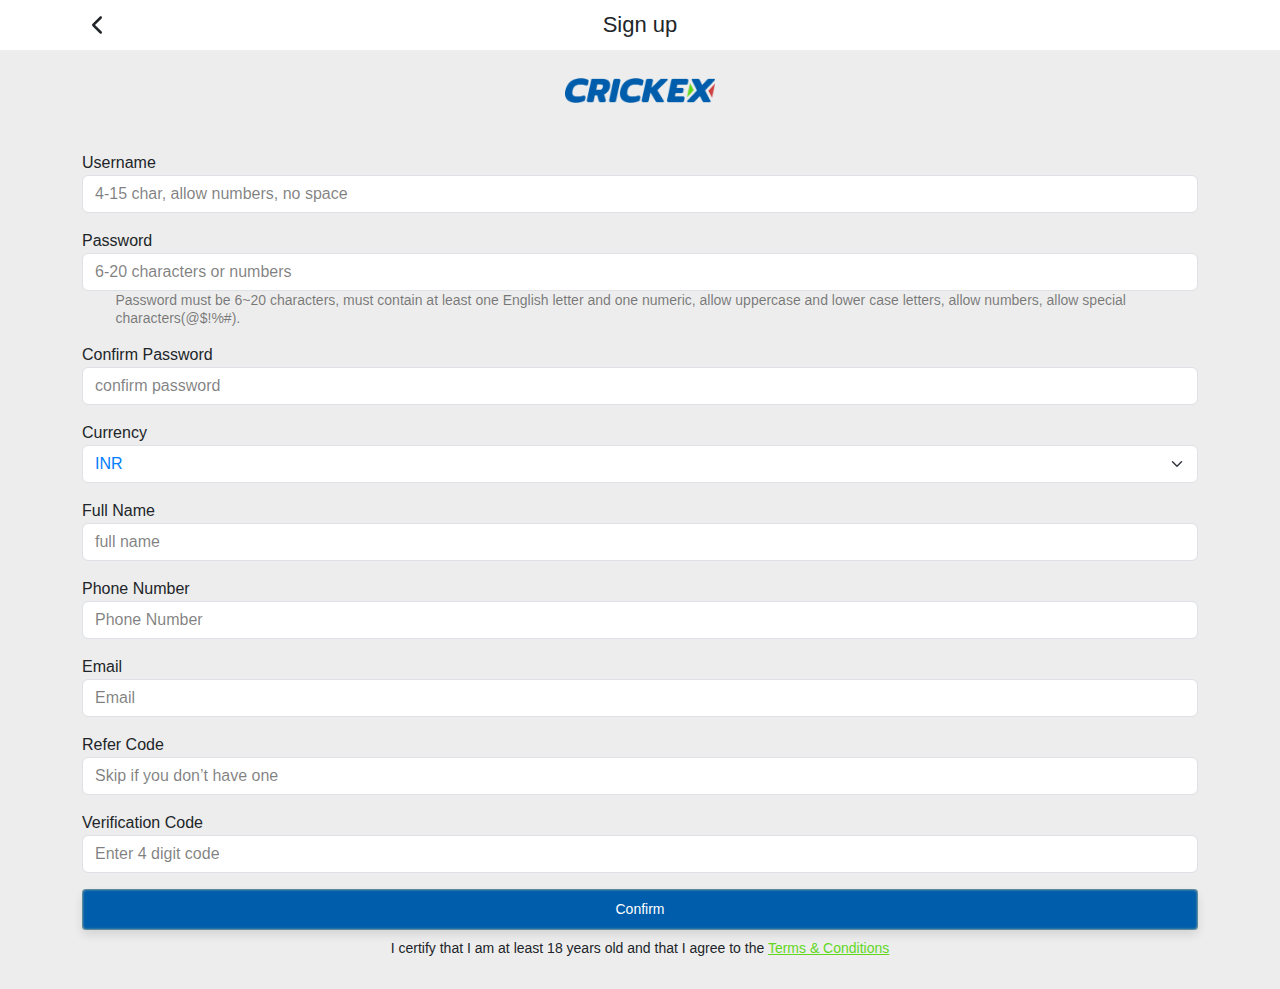
<file: sign_up.html>
<!DOCTYPE html>
<html lang="en">
  <head>
      <meta charset="UTF-8" />
      <meta http-equiv="X-UA-Compatible" content="IE=edge" />
      <meta name="viewport" content="width=device-width, initial-scale=1.0" />
      <title>Crickex</title>
      <link rel="shortcut icon" href="assets/images/cx-favicon.ico" type="image/x-icon">
      <!-- bootstrap cdn -->
      <link rel="stylesheet" href="https://cdn.jsdelivr.net/npm/bootstrap@5.3.2/dist/css/bootstrap.min.css">
      <!-- google fonts -->
      <link href="https://fonts.googleapis.com/css2?family=Material+Icons+Outlined" rel="stylesheet"/>
      <!-- slick css -->
      <link rel="stylesheet" href="assets/slick/css/slick.css" />
      <link rel="stylesheet" href="assets/css/slick/style.css" />
      <link rel="stylesheet" href="assets/slick/css/slick-theme.css" />
      <!-- font awesome -->
      <link rel="stylesheet" href="assets/css/all.min.css" />
      <!-- style css -->
      <link rel="stylesheet" href="assets/css/style.css" />
      <!-- responsive css -->
      <link rel="stylesheet" href="assets/css/responcive.css" />
  </head>
  <body>

    <!-- mobile login -->
    <header class="mobile_login fixed-top">
      <div class="container">
        <div class="row align-items-center">
          <div class="col-4">
            <div class="mobil_heading_login">
              <a href="index.html"><i class="fa-solid fa-chevron-left"></i></a>
            </div>
          </div>
          <div class="col-4 d-flex justify-content-center">
            <h1 class="ML_heading">Sign up</h1>
          </div>
          <div class="col-4"></div>
        </div>
      </div>
    </header>
    <!-- mobile login -->

    <!-- mobile login body -->
    <section class="mobile_login_body mt-5">
      <div class="container">
        <div class="MLH_logo mb-5">
          <a href="index.html"><img src="assets/images/footer/footer_logo.png" alt=""></a>
        </div>
        <div class="login_from_menu">
          <form action="">
            <div class="form-group mb-3">
              <label for="exampleInputEmail1">Username</label>
              <input type="text" class="form-control" id="exampleInputEmail1" placeholder="4-15 char, allow numbers, no space">
            </div>
            <div class="form-group">
              <label for="exampleInputPassword1">Password</label>
              <input type="password" class="form-control" id="exampleInputPassword1" placeholder="6-20 characters or numbers">
            </div>
            <div class="form-group su_form_text mb-3">
              <p>Password must be 6~20 characters, must contain at least one English letter and one numeric, allow uppercase and lower case letters, allow numbers, allow special characters(@$!%#).</p>
            </div>
            <div class="form-group mb-3">
              <label for="exampleInputPassword1">Confirm Password</label>
              <input type="password" class="form-control" id="exampleInputPassword1" placeholder="confirm password">
            </div>

            <div class="form-group mb-3">
              <label for="exampleInputPassword1">Currency</label>
              <select class="form-select form-select-md mb-3" aria-label="Large select example">
                <option value="1">INR</option>
                <option value="2">BDT</option>
                <option value="3">PKR</option>
                <option value="4">USD</option>
                <option value="5">NPR</option>
              </select>
            </div>
            

            <div class="form-group mb-3">
              <label for="exampleInputEmail1">Full Name</label>
              <input type="text" class="form-control" id="exampleInputEmail1" placeholder="full name">
            </div>
            <div class="form-group mb-3">
              <label for="exampleInputPassword1">Phone Number</label>
              <input type="number" class="form-control" id="exampleInputPassword1" placeholder="Phone Number">
            </div>
            <div class="form-group mb-3">
              <label for="exampleInputPassword1">Email</label>
              <input type="email" class="form-control" id="exampleInputPassword1" placeholder="Email">
            </div>
            <div class="form-group mb-3">
              <label for="exampleInputPassword1">Refer Code</label>
              <input type="text" class="form-control" id="exampleInputPassword1" placeholder="Skip if you don’t have one">
            </div>
            <div class="form-group mb-3">
              <label for="exampleInputPassword1">Verification Code</label>
              <input type="text" class="form-control" id="exampleInputPassword1" placeholder="Enter 4 digit code">
            </div>
            <div class="loginBtn_1">
              <button type="submit" class="loginBtn">Confirm</button>
            </div>
            <p class="SignUpNow mt-2">I certify that I am at least 18 years old and that I agree to the <a class="ML_sinup" href="#">Terms & Conditions</a></p>
          </form>
        </div>
      </div>
    </section>
    <!-- mobile login body -->

    <!-- javascript all links added here -->
    <!-- jquery js -->
    <script src="assets/js/jquery-3.7.1.min.js"></script>
    <!-- slick js -->
    <script src="assets/slick/js/slick.js"></script>
    <!-- bootstrap cdn -->
    <script src="https://cdn.jsdelivr.net/npm/bootstrap@5.3.2/dist/js/bootstrap.min.js"></script>
    <!-- font awesome js -->
    <script src="assets/js/all.min.js"></script>
    <!-- script js -->
    <script src="assets/js/script.js"></script>
  </body>
</html>
</file>
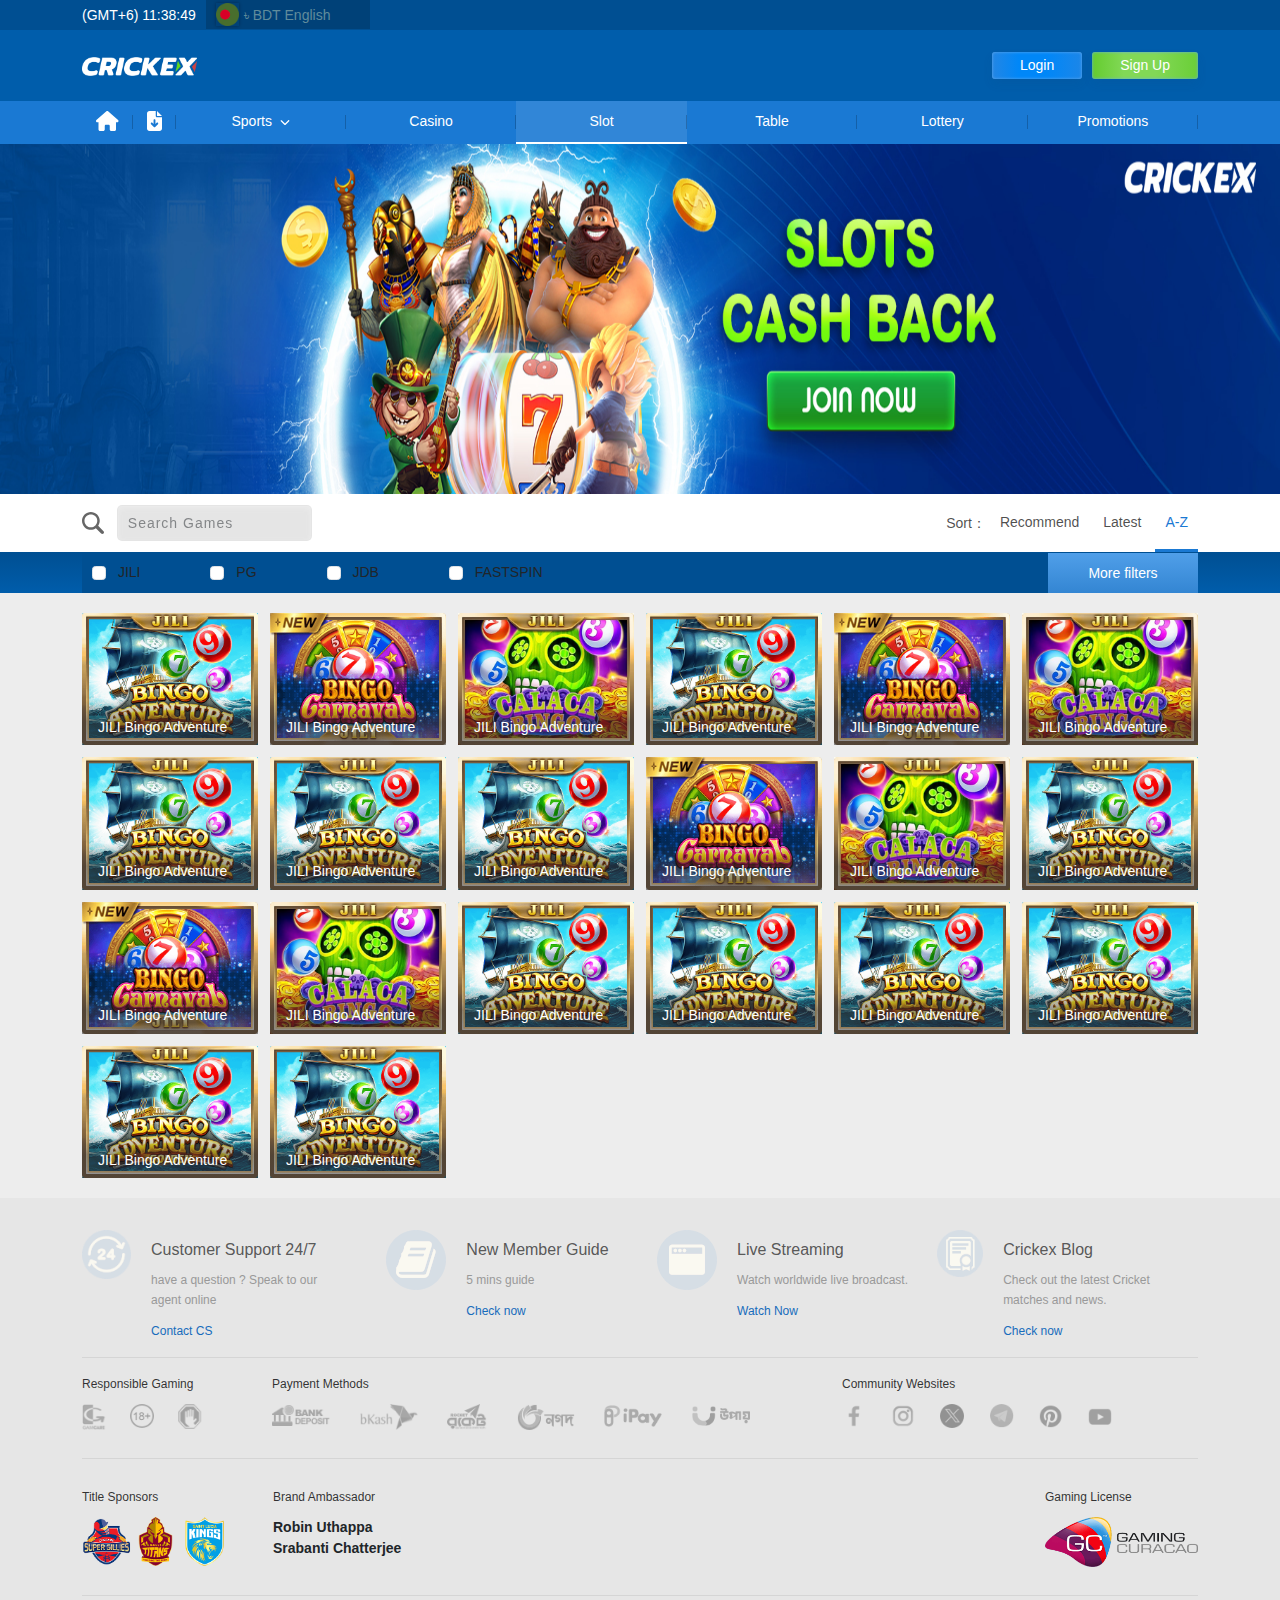
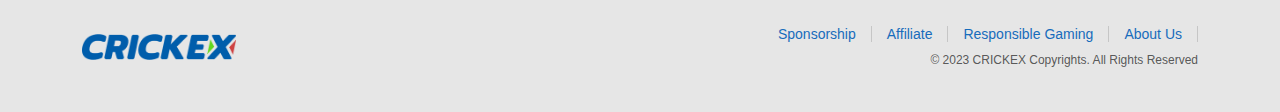
<file: slot.html>
<!DOCTYPE html>
<html lang="en">
  <head>
    <meta charset="UTF-8" />
    <meta http-equiv="X-UA-Compatible" content="IE=edge" />
    <meta name="viewport" content="width=device-width, initial-scale=1.0" />
    <title>Crickex</title>
    <link rel="shortcut icon" href="assets/images/cx-favicon.ico" type="image/x-icon">
    <!-- bootstrap cdn -->
    <link rel="stylesheet" href="https://cdn.jsdelivr.net/npm/bootstrap@5.3.2/dist/css/bootstrap.min.css">
    <!-- google fonts -->
    <link
      href="https://fonts.googleapis.com/css2?family=Material+Icons+Outlined"
      rel="stylesheet"
    />
    <!-- slick css -->
    <link rel="stylesheet" href="assets/slick/css/slick.css" />
    <link rel="stylesheet" href="assets/css/slick/style.css" />
    <link rel="stylesheet" href="assets/slick/css/slick-theme.css" />
    <!-- font awesome -->
    <link rel="stylesheet" href="assets/css/all.min.css" />
    <!-- style css -->
    <link rel="stylesheet" href="assets/css/style.css" />
    <!-- responsive css -->
    <link rel="stylesheet" href="assets/css/responcive.css" />
  </head>
  <body>
    <!-- start main manu area -->
    <header class="main_headr_area sticky-top">
      <!-- start status-wrap -->
      <div class="status-wrap">
        <div class="container">
          <div class="header-inner">
            <span class="time" title="2023/12/02">(GMT+6) 11:38:49</span>

            <div class="language-wrap"  type="button" data-bs-toggle="modal" data-bs-target="#exampleModalCenter2">
              <div class="language">
                <img src="assets/images/BD.png" alt="en" />
                <p><span>৳&nbsp;BDT</span>&nbsp;English</p>
              </div>
            </div>
          </div>
        </div>
      </div>
      <!-- end status-wrap -->

      <!-- start login wrap -->
      <div class="login_wrap">
        <div class="container">
          <div class="header_inner">
            <div class="logo_wrap">
              <a href="index.html"><img src="assets/images/logo.png" alt="logo" /></a>
            </div>
            <ul class="header_btn_wrap">
              <li><button data-bs-toggle="modal" data-bs-target="#exampleModalCenter" class="btn_login">Login</button></li>
              <li><a href="register.html" class="btn_SU">Sign Up</a></li>
            </ul>
          </div>
        </div>
      </div>
      <!-- end login wrap -->

      <!-- start main manu area -->
      <div class="main_manu_area">
        <div class="container">
          <div class="main_nav">
            <div class="main_sub_nav">
              <ul>
                <li><a href="index.html"><i class="fa-solid fa-house"></i></a></li>
                <li><a href=""><i class="fa-solid fa-file-arrow-down"></i></a></li>
              </ul>
            </div>
            <ul class="nav_inner">
              <li><a class="d-flex align-items-center" href="#">Sports <i class="fa-solid fa-chevron-down ms-1"></i></a>
                <div class="mega_box">
                  <div class="content">
                    <!-- single item -->
                    <div class="single_item">
                      <span>Cricket</span>
                      <dev class="mega_links">
                        <img src="assets/images/sport/1.png" alt="">
                      </dev>
                    </div>
                    <!-- single item -->
                    <div class="single_item">
                      <span>Cricket</span>
                      <dev class="mega_links">
                        <img src="assets/images/sport/sbobet_bdt_02.png" alt="">
                      </dev>
                    </div>
                    <!-- single item -->
                    <div class="single_item">
                      <span>Cricket</span>
                      <dev class="mega_links">
                        <img src="assets/images/sport/3.png" alt="">
                      </dev>
                    </div>
                    <!-- single item -->
                    <div class="single_item">
                      <span>Cricket</span>
                      <dev class="mega_links">
                        <img src="assets/images/sport/4.png" alt="">
                      </dev>
                    </div>
                  </div>
                </div>
              </li>
              <li><a href="casino.html">Casino</a></li>
              <li><a  class="active" href="slot.html">Slot</a></li>
              <li><a href="table.html">Table</a></li>
              <li><a href="lottery.html">Lottery</a></li>
              <li><a href="promotions.html">Promotions</a></li>
            </ul>
          </div>
        </div>
      </div>
      <!-- end main manu area -->

      <!-- start mobile menu -->
      <nav class="navbar navbar-dark bg_custom_color bg-gradient fixed-top d-lg-none">
        <div class="container">
          <!-- Toggle Btn -->
          <button class="navbar-toggler shadow-none border-0" type="button" data-bs-toggle="offcanvas" data-bs-target="#offcanvasNavbar" aria-controls="offcanvasNavbar">
            <span class="navbar-toggler-icon"></span>
          </button>
          <!-- Logo -->
          <div class="logo_wrap">
            <a href="index.html"><img src="assets/images/logo.png" alt="logo" /></a>
          </div>
          <!-- <a class="navbar-brand fs-4" href="#">Offcanvas navbar</a> -->
          <!-- LiveChat -->
          <div class="mobil_menu_live_chart">
            <a href="#">
              <img src="assets/images/mobile/header-service-icon.svg" alt="">
              <p>LiveChat</p>
            </a>
          </div>

          <!-- SideBar -->
          <div class="sidebar offcanvas offcanvas-start" tabindex="-1" id="offcanvasNavbar" aria-labelledby="offcanvasNavbarLabel">

            <!-- Sidebar Header -->
            <div class="offcanvas-header text-dark">
              <h5 class="offcanvas-title" id="offcanvasNavbarLabel">Crickex</h5>
              <button type="button" class="btn-close shadow-none" data-bs-dismiss="offcanvas" aria-label="Close"></button>
            </div>
            <!-- Sidebar Body -->
            <div class="offcanvas-body">
              <ul class="navbar-nav justify-content-end flex-grow-1 pe-3">
                <!-- Single Nav item -->
                <li class="nav-item d-flex gap-2 align-items-center">
                  <img class="menu_image" src="assets/images/menu_img/icon-home.png" alt="">
                  <a class="nav-link text-dark" href="#">Home</a>
                </li>
                <!-- Single Nav item -->
                <li class="nav-item d-flex gap-2 align-items-center">
                  <img class="menu_image" src="assets/images/menu_img/icon-promotion.png" alt="">
                  <a class="nav-link text-dark" href="promotions.html">Promotions</a>
                </li>
                <!-- Single Nav item -->
                <li class="nav-item d-flex gap-2 align-items-center">
                  <img class="menu_image" src="assets/images/menu_img/icon-sponsorship.png" alt="">
                  <a class="nav-link text-dark" href="#">Sponsorship</a>
                </li>
                <!-- Single Nav item -->
                <li class="nav-item d-flex gap-2 align-items-center">
                  <img class="menu_image" src="assets/images/menu_img/icon-leaderboard.png" alt="">
                  <a class="nav-link text-dark" href="#">Leaderboard</a>
                </li>
                <!-- Game -->
                <li class="mt-4"><h5>Game</h5></li>
                <!-- Single Nav item -->
                <li class="nav-item d-flex gap-2 align-items-center">
                  <img class="menu_image" src="assets/images/menu_img/icon-sport.png" alt="">
                  <a class="nav-link text-dark" href="#">Sports</a>
                </li>
                <!-- Single Nav item -->
                <li class="nav-item d-flex gap-2 align-items-center">
                  <img class="menu_image" src="assets/images/menu_img/icon-casino.png" alt="">
                  <a class="nav-link text-dark" href="#">Casino</a>
                </li>
                <!-- Single Nav item -->
                <li class="nav-item d-flex gap-2 align-items-center">
                  <img class="menu_image" src="assets/images/menu_img/icon-slot.png" alt="">
                  <a class="nav-link text-dark" href="#">Slots</a>
                </li>
                <!-- Single Nav item -->
                <li class="nav-item d-flex gap-2 align-items-center">
                  <img class="menu_image" src="assets/images/menu_img/icon-table.png" alt="">
                  <a class="nav-link text-dark" href="#">Table</a>
                </li>
                <!-- Single Nav item -->
                <li class="nav-item d-flex gap-2 align-items-center">
                  <img class="menu_image" src="assets/images/menu_img/icon-fish.png" alt="">
                  <a class="nav-link text-dark" href="#">Fishing</a>
                </li>
                <!-- Single Nav item -->
                <li class="nav-item d-flex gap-2 align-items-center">
                  <img class="menu_image" src="assets/images/menu_img/icon-arcade.png" alt="">
                  <a class="nav-link text-dark" href="#">Arcade</a>
                </li>
                <!-- Single Nav item -->
                <li class="nav-item d-flex gap-2 align-items-center">
                  <img class="menu_image" src="assets/images/menu_img/icon-lottery.png" alt="">
                  <a class="nav-link text-dark" href="#">Lottery</a>
                </li>
                <!-- Others -->
                <li class="mt-4"><h5>Others</h5></li>
                <!-- Single Nav item -->
                <li class="nav-item d-flex gap-2 align-items-center">
                  <img class="menu_image" src="assets/images/menu_img/icon-talk.png" alt="">
                  <a class="nav-link text-dark" href="#">24/7 LiveChat</a>
                </li>
                <!-- Single Nav item -->
                <li class="nav-item d-flex gap-2 align-items-center">
                  <img class="menu_image" src="assets/images/menu_img/icon-telegram.png" alt="">
                  <a class="nav-link text-dark" href="#">Telegram Support</a>
                </li>
                <!-- Single Nav item -->
                <li class="nav-item d-flex gap-2 align-items-center">
                  <img class="menu_image" src="assets/images/menu_img/icon-affiliate.png" alt="">
                  <a class="nav-link text-dark" href="#">Affiliate</a>
                </li>
                <!-- Single Nav item -->
                <li class="nav-item d-flex gap-2 align-items-center">
                  <img class="menu_image" src="assets/images/menu_img/icon-crickex-blog.png" alt="">
                  <a class="nav-link text-dark" href="#">Crickex Blog</a>
                </li>
                <!-- Single Nav item -->
                <li class="nav-item d-flex gap-2 align-items-center">
                  <img class="menu_image" src="assets/images/menu_img/icon-abous-us.png" alt="">
                  <a class="nav-link text-dark" href="#">About Us</a>
                </li>
                <!-- Single Nav item -->
                <li class="nav-item d-flex gap-2 align-items-center">
                  <img class="menu_image" src="assets/images/menu_img/icon-faq.png" alt="">
                  <a class="nav-link text-dark" href="#">FAQ</a>
                </li>
              </ul>
            </div>
          </div>
        </div>
      </nav>
      <!-- end mobile menu -->
      
    </header>
    <!-- end main manu area -->

    <!-- start lottery -->
    <section class="lottery">

      <!-- start lottery area -->
      <div class="lottery_area">
        <div id="carouselExampleSlidesOnly" class="carousel slide" data-ride="carousel">
          <div class="carousel-inner">
            <div class="carousel-item active ">
              <img class="d-block w-100" src="assets/images/slot/slot_banner.jpg" alt="First slide">
            </div>
          </div>
        </div>
      </div>
      <!-- carousel section end -->

      <!-- start lottery filter nav -->
      <div class="lottery_filter_nav">
        <div class="container">
          <div class="lottery_nav_wrap">

            <!-- start left item -->
            <div class="left_lottery_item">
              <img src="assets/images/lottery/icon-search-g.svg" alt="">
              <div class="form-group">
                <input type="text" class="form-control" id="" placeholder="Search Games">
              </div>
            </div>

            <!-- start right item -->
            <div class="right_lottery_item">
              <ul id="game-sort-wrap" class="sort-wrap">
                <li>Sort：</li>
                <li><a class="btn_sort">Recommend</a></li>
                <li><a class="btn_sort">Latest</a></li>
                <li><a class="btn_sort active">A-Z</a></li>
              </ul>
            </div>
            
          </div>
        </div>
      </div>
      <!-- end lottery nav wrap -->

      <!-- start lottery subnav -->
      <div class="lottery_subnav">
        <div class="container">

          
          <div class="lottery_nav_provide">
            <h6>Provider</h6>
            <span><i class="fa-solid fa-caret-down"></i></span>
          </div>

          <div class="lottery_subnav_wrap">

            <div class="lottery_item_box d-flex">
              <label class="list-group-item li_box">
                <input class="form-check-input me-2" type="checkbox" value="">
                JILI
              </label>
              <label class="list-group-item li_box">
                <input class="form-check-input me-2" type="checkbox" value="">
                PG
              </label>
              <label class="list-group-item li_box">
                <input class="form-check-input me-2" type="checkbox" value="">
                JDB
              </label>
              <label class="list-group-item li_box">
                <input class="form-check-input me-2" type="checkbox" value="">
                FASTSPIN
              </label>
            </div>

            <div class="lottery_item_box2 li_box">
              <button class="show_filter">More filters</button>
            </div>

          </div>

          <div class="lottery_provide_btn">
            <a href="javascript:void(0);" class="provide_btn">Hide item</a>
          </div>

        </div>
      </div>
      <!-- end lottery subnav -->

      <!-- start lotterry game -->
      <div class="lottery_game">
        <div class="container">
          <div class="lottery_game_inner">
            <!-- lotter game item -->
            <div class="lottery_game_item">
              <div class="game_img">
                <img src="assets/images/lottery/game/1.png" alt="">
                <div class="game_text">
                  <h4>JILI Bingo Adventure</h4>
                </div>
                <div class="game_button">
                  <a href="#" class="btnSame">Play Game</a>
                </div>
              </div>
            </div>
            <!-- lotter game item -->
            <div class="lottery_game_item">
              <div class="game_img">
                <img src="assets/images/lottery/game/2.png" alt="">
                <div class="game_text">
                  <h4>JILI Bingo Adventure</h4>
                </div>
                <div class="game_button">
                  <a href="#" class="btnSame">Play Game</a>
                </div>
              </div>
            </div>
            <!-- lotter game item -->
            <div class="lottery_game_item">
              <div class="game_img">
                <img src="assets/images/lottery/game/3.jpg" alt="">
                <div class="game_text">
                  <h4>JILI Bingo Adventure</h4>
                </div>
                <div class="game_button">
                  <a href="#" class="btnSame">Play Game</a>
                </div>
              </div>
            </div>
            <!-- lotter game item -->
            <div class="lottery_game_item">
              <div class="game_img">
                <img src="assets/images/lottery/game/1.png" alt="">
                <div class="game_text">
                  <h4>JILI Bingo Adventure</h4>
                </div>
                <div class="game_button">
                  <a href="#" class="btnSame">Play Game</a>
                </div>
              </div>
            </div>
            <!-- lotter game item -->
            <div class="lottery_game_item">
              <div class="game_img">
                <img src="assets/images/lottery/game/2.png" alt="">
                <div class="game_text">
                  <h4>JILI Bingo Adventure</h4>
                </div>
                <div class="game_button">
                  <a href="#" class="btnSame">Play Game</a>
                </div>
              </div>
            </div>
            <!-- lotter game item -->
            <div class="lottery_game_item">
              <div class="game_img">
                <img src="assets/images/lottery/game/3.jpg" alt="">
                <div class="game_text">
                  <h4>JILI Bingo Adventure</h4>
                </div>
                <div class="game_button">
                  <a href="#" class="btnSame">Play Game</a>
                </div>
              </div>
            </div>
            <!-- lotter game item -->
            <div class="lottery_game_item">
              <div class="game_img">
                <img src="assets/images/lottery/game/1.png" alt="">
                <div class="game_text">
                  <h4>JILI Bingo Adventure</h4>
                </div>
                <div class="game_button">
                  <a href="#" class="btnSame">Play Game</a>
                </div>
              </div>
            </div>
            <!-- lotter game item -->
            <div class="lottery_game_item">
              <div class="game_img">
                <img src="assets/images/lottery/game/1.png" alt="">
                <div class="game_text">
                  <h4>JILI Bingo Adventure</h4>
                </div>
                <div class="game_button">
                  <a href="#" class="btnSame">Play Game</a>
                </div>
              </div>
            </div>
            <!-- lotter game item -->
            <div class="lottery_game_item">
              <div class="game_img">
                <img src="assets/images/lottery/game/1.png" alt="">
                <div class="game_text">
                  <h4>JILI Bingo Adventure</h4>
                </div>
                <div class="game_button">
                  <a href="#" class="btnSame">Play Game</a>
                </div>
              </div>
            </div>
            <!-- lotter game item -->
            <div class="lottery_game_item">
              <div class="game_img">
                <img src="assets/images/lottery/game/2.png" alt="">
                <div class="game_text">
                  <h4>JILI Bingo Adventure</h4>
                </div>
                <div class="game_button">
                  <a href="#" class="btnSame">Play Game</a>
                </div>
              </div>
            </div>
            <!-- lotter game item -->
            <div class="lottery_game_item">
              <div class="game_img">
                <img src="assets/images/lottery/game/3.jpg" alt="">
                <div class="game_text">
                  <h4>JILI Bingo Adventure</h4>
                </div>
                <div class="game_button">
                  <a href="#" class="btnSame">Play Game</a>
                </div>
              </div>
            </div>
            <!-- lotter game item -->
            <div class="lottery_game_item">
              <div class="game_img">
                <img src="assets/images/lottery/game/1.png" alt="">
                <div class="game_text">
                  <h4>JILI Bingo Adventure</h4>
                </div>
                <div class="game_button">
                  <a href="#" class="btnSame">Play Game</a>
                </div>
              </div>
            </div>
            <!-- lotter game item -->
            <div class="lottery_game_item">
              <div class="game_img">
                <img src="assets/images/lottery/game/2.png" alt="">
                <div class="game_text">
                  <h4>JILI Bingo Adventure</h4>
                </div>
                <div class="game_button">
                  <a href="#" class="btnSame">Play Game</a>
                </div>
              </div>
            </div>
            <!-- lotter game item -->
            <div class="lottery_game_item">
              <div class="game_img">
                <img src="assets/images/lottery/game/3.jpg" alt="">
                <div class="game_text">
                  <h4>JILI Bingo Adventure</h4>
                </div>
                <div class="game_button">
                  <a href="#" class="btnSame">Play Game</a>
                </div>
              </div>
            </div>
            <!-- lotter game item -->
            <div class="lottery_game_item">
              <div class="game_img">
                <img src="assets/images/lottery/game/1.png" alt="">
                <div class="game_text">
                  <h4>JILI Bingo Adventure</h4>
                </div>
                <div class="game_button">
                  <a href="#" class="btnSame">Play Game</a>
                </div>
              </div>
            </div>
            <!-- lotter game item -->
            <div class="lottery_game_item">
              <div class="game_img">
                <img src="assets/images/lottery/game/1.png" alt="">
                <div class="game_text">
                  <h4>JILI Bingo Adventure</h4>
                </div>
                <div class="game_button">
                  <a href="#" class="btnSame">Play Game</a>
                </div>
              </div>
            </div>
            <!-- lotter game item -->
            <div class="lottery_game_item">
              <div class="game_img">
                <img src="assets/images/lottery/game/1.png" alt="">
                <div class="game_text">
                  <h4>JILI Bingo Adventure</h4>
                </div>
                <div class="game_button">
                  <a href="#" class="btnSame">Play Game</a>
                </div>
              </div>
            </div>
            <!-- lotter game item -->
            <div class="lottery_game_item">
              <div class="game_img">
                <img src="assets/images/lottery/game/1.png" alt="">
                <div class="game_text">
                  <h4>JILI Bingo Adventure</h4>
                </div>
                <div class="game_button">
                  <a href="#" class="btnSame">Play Game</a>
                </div>
              </div>
            </div>
            <!-- lotter game item -->
            <div class="lottery_game_item">
              <div class="game_img">
                <img src="assets/images/lottery/game/1.png" alt="">
                <div class="game_text">
                  <h4>JILI Bingo Adventure</h4>
                </div>
                <div class="game_button">
                  <a href="#" class="btnSame">Play Game</a>
                </div>
              </div>
            </div>
            <!-- lotter game item -->
            <div class="lottery_game_item">
              <div class="game_img">
                <img src="assets/images/lottery/game/1.png" alt="">
                <div class="game_text">
                  <h4>JILI Bingo Adventure</h4>
                </div>
                <div class="game_button">
                  <a href="#" class="btnSame">Play Game</a>
                </div>
              </div>
            </div>
          </div>
        </div>
      </div>
      <!-- end lotterry game -->


    </section>
    <!-- end lottery -->

    <!-- start footer main area -->
    <footer class="footer_area">
      <div class="container">
        <!-- start foter wrap -->
        <div class="footer_wrap">
          <div class="row">
            <!-- col md -->
            <div class="col-md-3">
              <div class="footer_link_group">
                <div class="footer_link_icon">
                  <img src="assets/images/footer/icon-24hr.png" alt="" />
                </div>
                <div class="footer_link_contain">
                  <h4>Customer Support 24/7</h4>
                  <h5>have a question ? Speak to our agent online</h5>
                  <a href="#" class="click_cs_link">Contact CS</a>
                </div>
              </div>
            </div>
            <div class="col-md-3">
              <div class="footer_link_group">
                <div class="footer_link_icon">
                  <img src="assets/images/footer/icon-book.png" alt="" />
                </div>
                <div class="footer_link_contain">
                  <h4>New Member Guide</h4>
                  <h5>5 mins guide</h5>
                  <a href="#" class="click_cs_link">Check now</a>
                </div>
              </div>
            </div>
            <div class="col-md-3">
              <div class="footer_link_group">
                <div class="footer_link_icon">
                  <img src="assets/images/footer/icon-win.png" alt="" />
                </div>
                <div class="footer_link_contain">
                  <h4>Live Streaming</h4>
                  <h5>Watch worldwide live broadcast.</h5>
                  <a href="#" class="click_cs_link">Watch Now</a>
                </div>
              </div>
            </div>
            <div class="col-md-3">
              <div class="footer_link_group">
                <div class="footer_link_icon">
                  <img src="assets/images/footer/icon-license.png" alt="" />
                </div>
                <div class="footer_link_contain">
                  <h4>Crickex Blog</h4>
                  <h5>Check out the latest Cricket matches and news.</h5>
                  <a href="#" class="click_cs_link">Check now</a>
                </div>
              </div>
            </div>
          </div>
        </div>
        <!-- end foter wrap -->

        <!-- start footer partner wrap -->
        <div class="footer_partner_wrap">
          <div class="row mt-3">
            <!-- col md -->
            <div class="col-lg-2">
              <dev class="duty">
                <h5>Responsible Gaming</h5>

                <!-- responsible item -->
                <div class="responsible_item">

                  <a href="javascript:void(0);">
                    <img src="assets/images/footer/Responsible/safe1.png" alt="Responsible Gambling">
                  </a>

                  <a href="javascript:void(0);">
                    <img src="assets/images/footer/Responsible/safe2.png" alt="Responsible Gambling">
                  </a>

                  <a href="javascript:void(0);">
                    <img src="assets/images/footer/Responsible/safe3.png" alt="Responsible Gambling">
                  </a>

                </div>
              </dev>
            </div>
            <!-- col md -->
            <div class="col-lg-6">
              <div class="payment">
                <h5>Payment Methods</h5>

                <!-- payment item -->
                <div class="payment_item">

                  <a href="javascript:void(0);">
                    <img src="assets/images/footer/payment/pay16.png" alt="Bank Deposit">
                  </a>

                  <a href="javascript:void(0);">
                    <img src="assets/images/footer/payment/pay22.png" alt="bKash">
                  </a>

                  <a class="payment_rocket" href="javascript:void(0);">
                    <img src="assets/images/footer/payment/pay33.png" alt="Rocket">
                  </a>

                  <a href="javascript:void(0);">
                    <img src="assets/images/footer/payment/pay34.png" alt="Ngot">
                  </a>

                  <a href="javascript:void(0);">
                    <img src="assets/images/footer/payment/pay46.png" alt="iPay">
                  </a>

                  <a href="javascript:void(0);">
                    <img src="assets/images/footer/payment/pay45.png" alt="UPay">
                  </a>

                </div>
              </div>
            </div>
            <!-- col md -->
            <div class="col-lg-4">
              <div class="social_media">
                <h5>Community Websites</h5>

                <!-- social media item -->
                <div class="social_media_item">

                  <a href="https://www.facebook.com/" target="_blank">
                    <img src="assets/images/footer/socil/FaceBook.png" alt="FaceBook">
                  </a>
                  
                  <a href="https://www.instagram.com/" target="_blank">
                    <img src="assets/images/footer/socil/Instagram.png" alt="Instagram">
                  </a>
                  
                  <a href="https://twitter.com/" target="_blank">
                    <img src="assets/images/footer/socil/Twitter.png" alt="Twitter">
                  </a>
                  
                  <a href="https://t.me/crickexbangladesh1" target="_blank">
                    <img src="assets/images/footer/socil/Telegram.png" alt="Telegram">
                  </a>
                  
                  <a href="https://in.pinterest.com/" target="_blank">
                    <img src="assets/images/footer/socil/Pinterest.png" alt="Pinterest">
                  </a>
                  
                  <a href="https://www.youtube.com/" target="_blank">
                    <img src="assets/images/footer/socil/Youtube.png" alt="Youtube">
                  </a>

                </div>
                
              </div>
            </div>
          </div>
        </div>
        <!-- end footer partner wrap -->

        <!-- start footer license -->
        <div class="footer_license">
          <div class="footer_license_item">
            <div class="sponsors_item">
              <div class="sponsors">
                <h5>Title Sponsors</h5>
                <ul>
                  <li><img src="assets/images/footer/chepauk-super-gilles.svg"></li>
                  <li><img src="assets/images/footer/galle-titans.svg"></li>
                  <li><img src="assets/images/footer/saint-lucia-kings.svg"></li>
                </ul>
              </div>
    
              <div class="ambassador">
                <h5>Brand Ambassador</h5>
                <ul>
                  <li>Robin Uthappa</li>
                  <li>Srabanti Chatterjee</li>
                </ul>
              </div>
            </div>
            
            <div class="gaming_license">
              <h5>Gaming License</h5>
              <img src="assets/images/footer/gaming_license.png">
            </div>
          </div>
        </div>
        <!-- end footer license -->

        <!-- start footer logo wrap -->
        <div class="footer_logo_wrap">
          <div class="footer_logo_item">
            <div class="footer_logo">
              <a href="index.html">
                <img src="assets/images/footer/footer_logo.png" alt="footer_logo">
              </a>
            </div>
            <div class="link_wrap">
              <ul>
                
                <li><a href="#">Sponsorship</a></li>
                <li><a href="#">Affiliate</a></li>
                <li><a href="#">Responsible Gaming</a></li>
                <li><a href="about.html">About Us</a></li>
                
              </ul>
              <p>© 2023 CRICKEX Copyrights. All Rights Reserved</p>
            </div>
          </div>
        </div>
        <!-- end footer logo wrap -->

        <!-- start mobile footer -->
        <div class="mobile_footer_logo_wrap d-lg-none">
          <div class="mobile_fotter_top">
            <ul>
              <li><a href="#">Contact Us</a></li>
              <li><a href="#"></a>Affiliate</li>
              <li><a href="#">Crickex Blog</a></li>
            </ul>
          </div>
          <div class="footer_logo_item">
            <div class="footer_logo">
              <a href="index.html">
                <img src="assets/images/footer/footer_logo.png" alt="footer_logo">
              </a>
            </div>
            <div class="link_wrap">
              <ul>
                <li>Best Quality Platform</li>
              </ul>
              <p>© 2023 CRICKEX Copyrights. All Rights Reserved</p>
            </div>
          </div>
        </div>
        <!-- end mobile footer -->
        
      </div>
    </footer>
    <!-- end footer main area -->

    <!-- start mobile bottom nav -->
    <div class="mobile_bottom_nav d-lg-none">
      <div class="container-fluid">
        <div class="bottom_manu">
          <!-- single bottom item -->
          <div class="single_bottom_item">
            <a href="#" type="button" data-bs-toggle="modal" data-bs-target="#exampleModalCenter2">
              <img src="assets/images/BD.png" alt="en" />
              <span><p>BDT <br> English</p></span>
            </a>
          </div>
          <!-- bottom signup btn -->
          <div class="bottom_signup_btn">
            <a class="signup_btn" href="sign_up.html">Sign up</a>
          </div>
          <!-- bottom login btn -->
          <div class="bottomf_login_btn">
            <a class="login_btn" href="login.html">Login</a>
          </div>
        </div>
      </div>
    </div>
    <!-- end mobile bottom nav -->

    <!-- start login modal -->
    <section class="login_modal language_modal">
      <div class="modal fade" id="exampleModalCenter2" tabindex="-1" role="dialog" aria-labelledby="exampleModalCenterTitle" aria-hidden="true">
        <div class="modal-dialog modal-dialog-centered" role="document">
          <div class="modal-content">
            <div class="modal-header">
              <h5 class="modal-title" id="exampleModalCenterTitle">Currency and Language</h5>
              <button type="button" class="close" data-bs-toggle="modal" aria-label="Close">
                <span><img src="assets/images/cancel.svg" alt=""></span>
              </button>
            </div>
            <div class="modal-body">

              <!-- single language -->
              <div class="language_item">
                <ul class="lan_bottom">
                  <li class="mobile_lan_item">
                    <img src="assets/images/menu_img/lng/IN.png" alt="">
                    <p> ₹ INR </p>
                  </li>
                  <li><a href="#">English</a></li>
                  <li><a href="#">हिंदी</a></li>
                </ul>
              </div>

              <!-- single language -->
              <div class="language_item">
                <ul class="lan_bottom">
                  <li class="mobile_lan_item">
                    <img src="assets/images/menu_img/lng/BD.png" alt="">
                    <p>৳ BDT</p>
                  </li>
                  <li><a href="#"> বাংলা </a></li>
                  <li><a href="#">English</a></li>
                </ul>
              </div>

              <!-- single language -->
              <div class="language_item">
                <ul class="lan_bottom">
                  <li class="mobile_lan_item">
                    <img src="assets/images/menu_img/lng/PK.png" alt="">
                    <p> ₨ PKR  </p>
                  </li>
                  <li><a href="#">English</a></li>
                </ul>
              </div>

              <!-- single language -->
              <div class="language_item">
                <ul class="lan_bottom">
                  <li class="mobile_lan_item">
                    <img src="assets/images/menu_img/lng/US.png" alt="">
                    <p> USDT </p>
                  </li>
                  <li><a href="#">English</a></li>
                </ul>
              </div>

              <!-- single language -->
              <div class="language_item">
                <ul>
                  <li class="mobile_lan_item">
                    <img src="assets/images/menu_img/lng/NP.png" alt="">
                    <p> Rs NPR </p>
                  </li>
                  <li><a href="#">English</a></li>
                </ul>
              </div>

            </div>
          </div>
        </div>
      </div>
    </section>
    <!-- end login modal -->

    <!-- start login modal -->
    <section class="login_modal">
      <div class="modal fade" id="exampleModalCenter" tabindex="-1" role="dialog" aria-labelledby="exampleModalCenterTitle" aria-hidden="true">
        <div class="modal-dialog modal-dialog-centered" role="document">
          <div class="modal-content">
            <div class="modal-header">
              <h5 class="modal-title" id="exampleModalCenterTitle">Welcome to CRICKEX</h5>
              <button type="button" class="close" data-bs-toggle="modal" aria-label="Close">
                <span><img src="assets/images/cancel.svg" alt=""></span>
              </button>
            </div>
            <div class="modal-body">

              <form action="">
                <div class="form-group">
                  <label for="exampleInputEmail1">Username</label>
                  <input type="text" class="form-control" id="exampleInputEmail1" placeholder="Username">
                </div>
                <div class="form-group">
                  <label for="exampleInputPassword1">Password</label>
                  <input type="password" class="form-control" id="exampleInputPassword1" placeholder="Password">
                </div>
                <div class="form-group text-right">
                  <a href="#">Forgot password?</a>
                </div>
                <div class="loginBtn_1">
                  <button type="submit" class="loginBtn">Login now</button>
                </div>
                <p class="SignUpNow">Do not have an account? <a href="register.html">Sign Up now!</a></p>
              </form>

            </div>
          </div>
        </div>
      </div>
    </section>
    <!-- end login modal -->

    <!-- javascript all links added here -->
    <!-- jquery js -->
    <script src="assets/js/jquery-3.7.1.min.js"></script>
    <!-- slick js -->
    <script src="assets/slick/js/slick.js"></script>
    <!-- bootstrap cdn -->
    <script src="https://cdn.jsdelivr.net/npm/bootstrap@5.3.2/dist/js/bootstrap.min.js"></script>
    <!-- font awesome js -->
    <script src="assets/js/all.min.js"></script>
    <!-- script js -->
    <script src="assets/js/script.js"></script>
  </body>
</html>
</file>
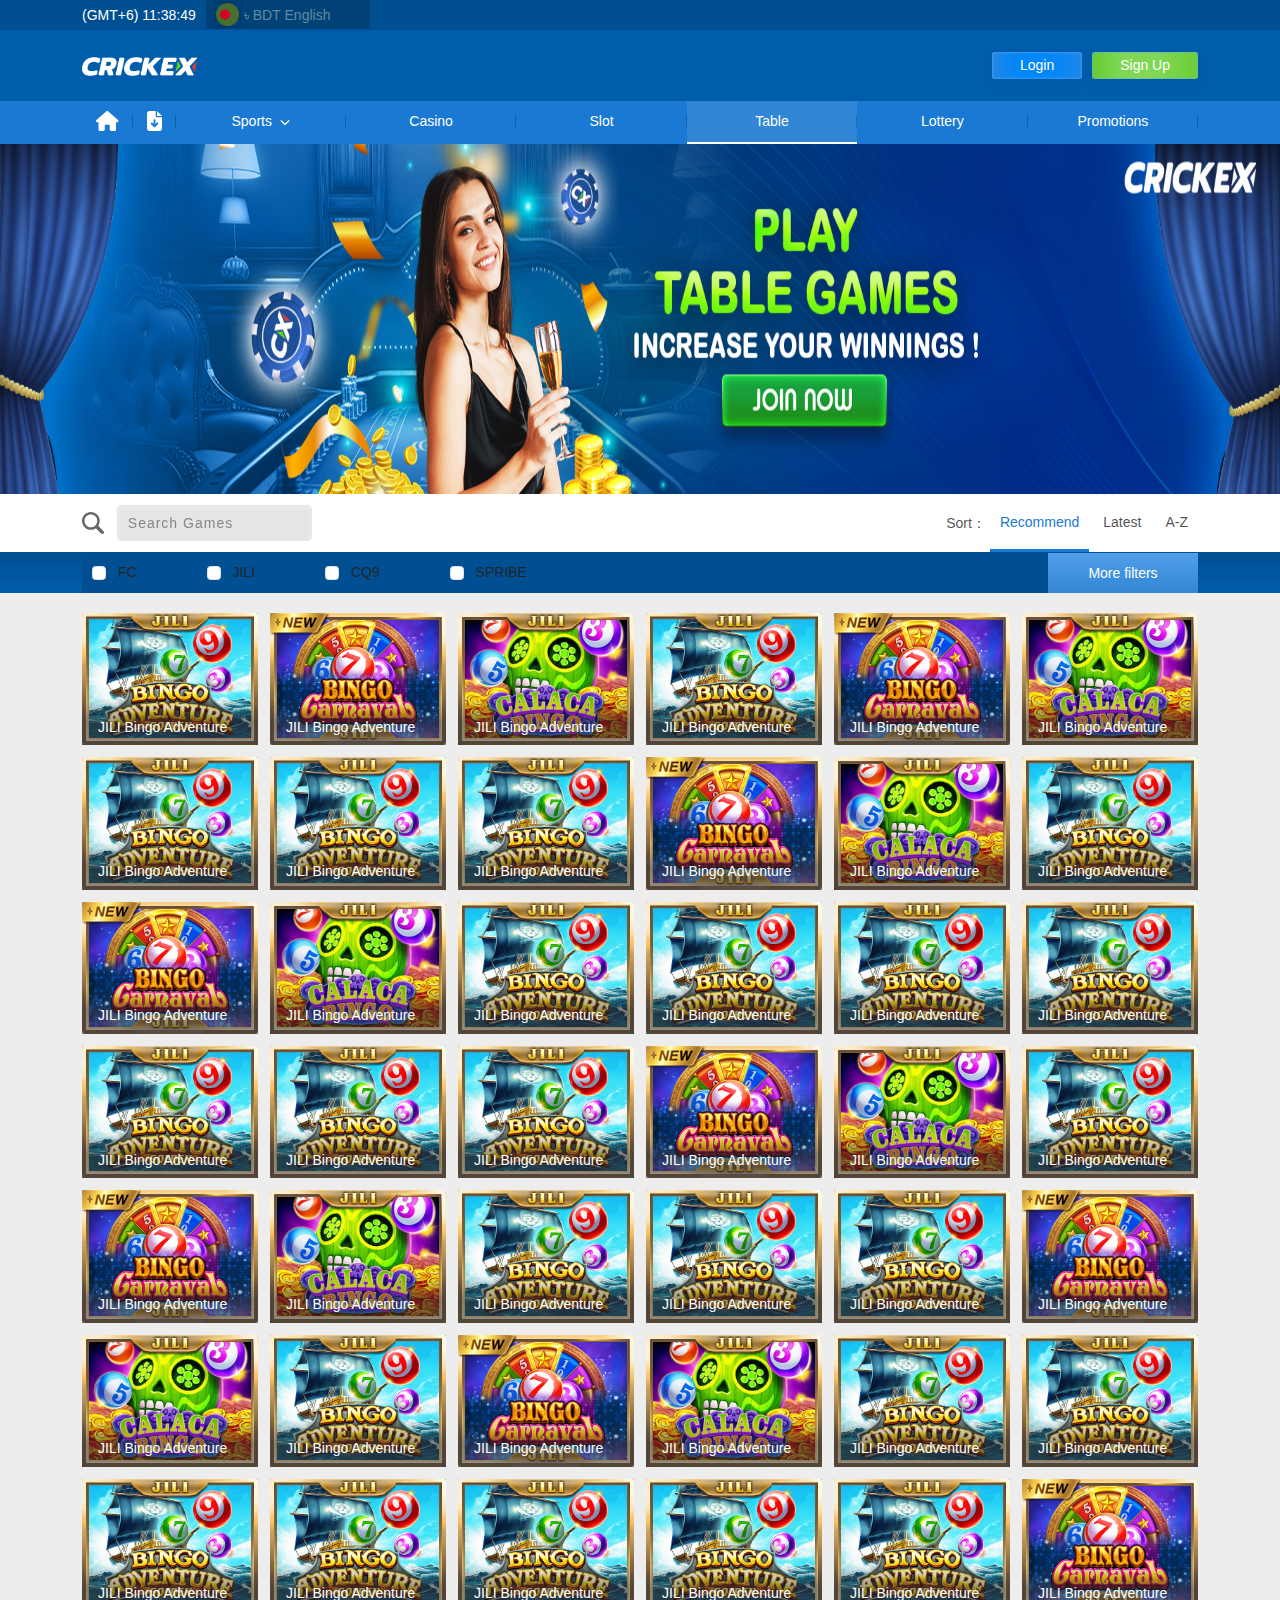
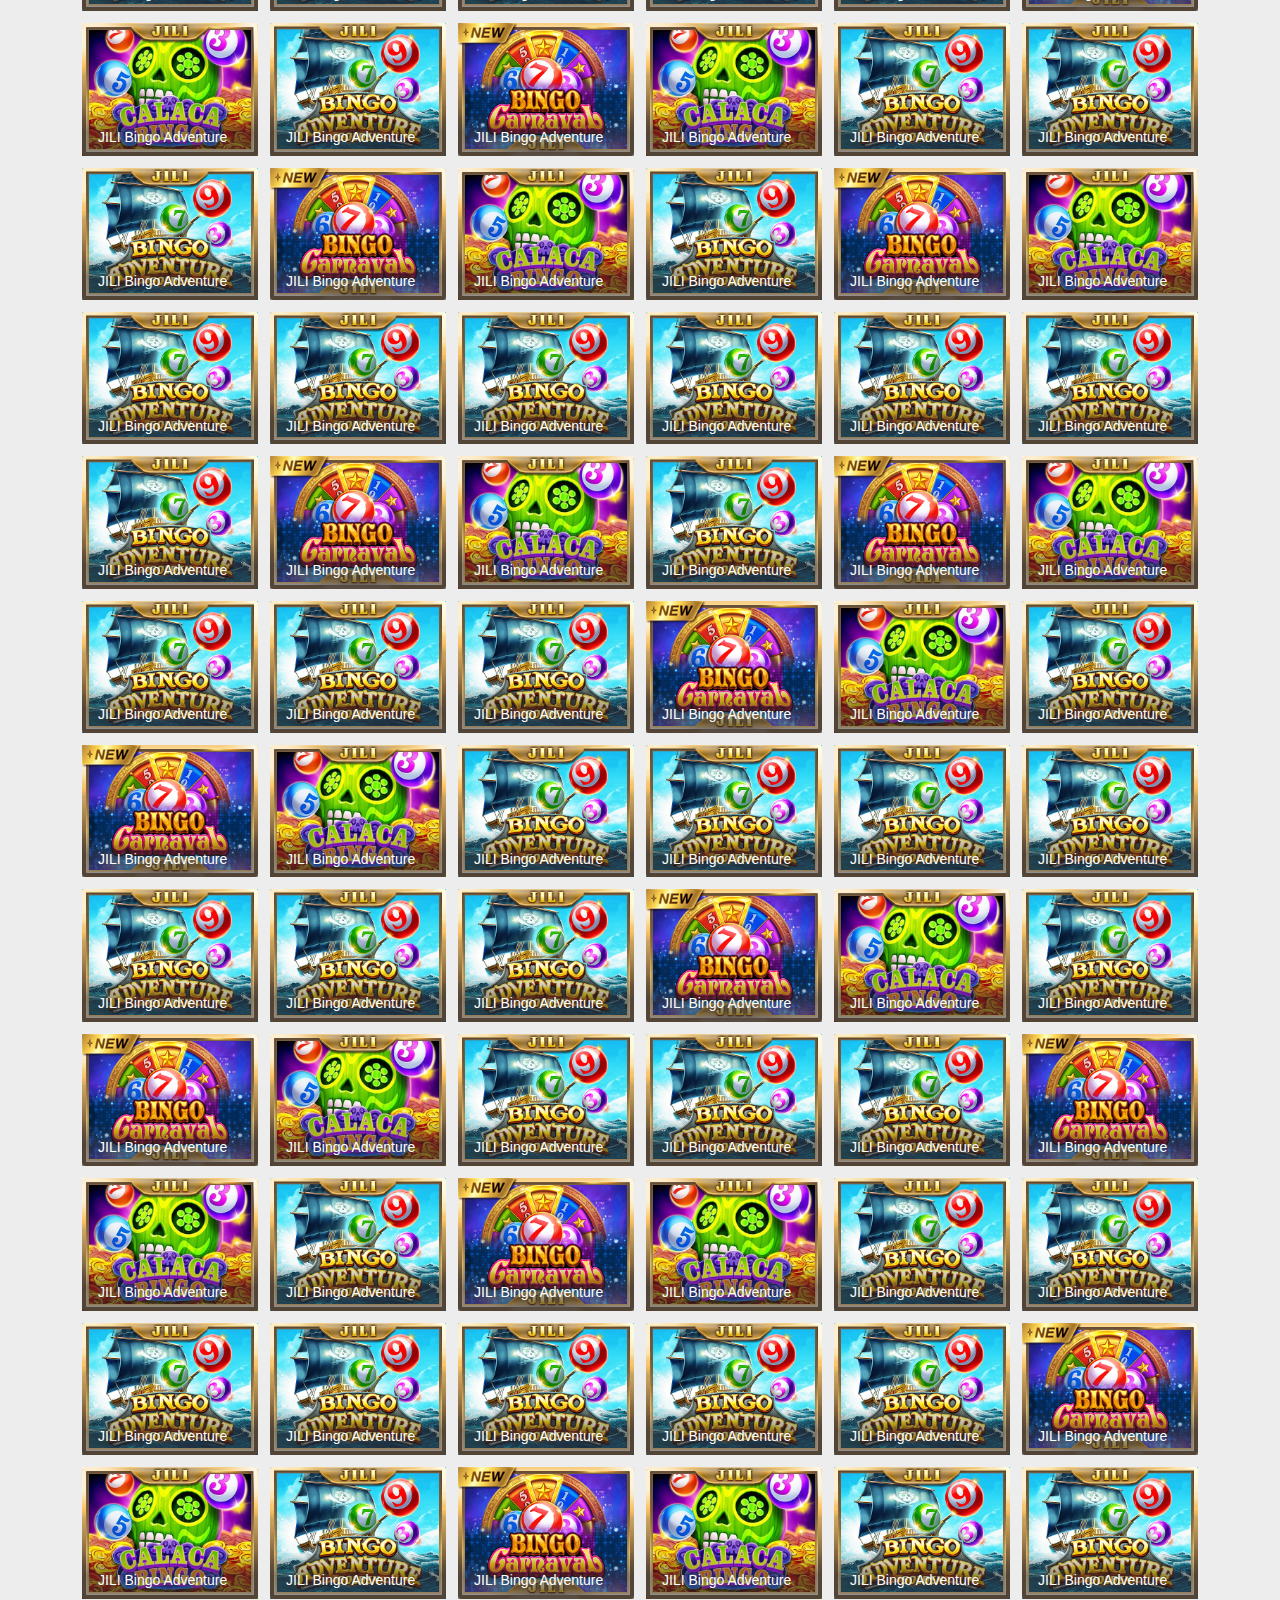
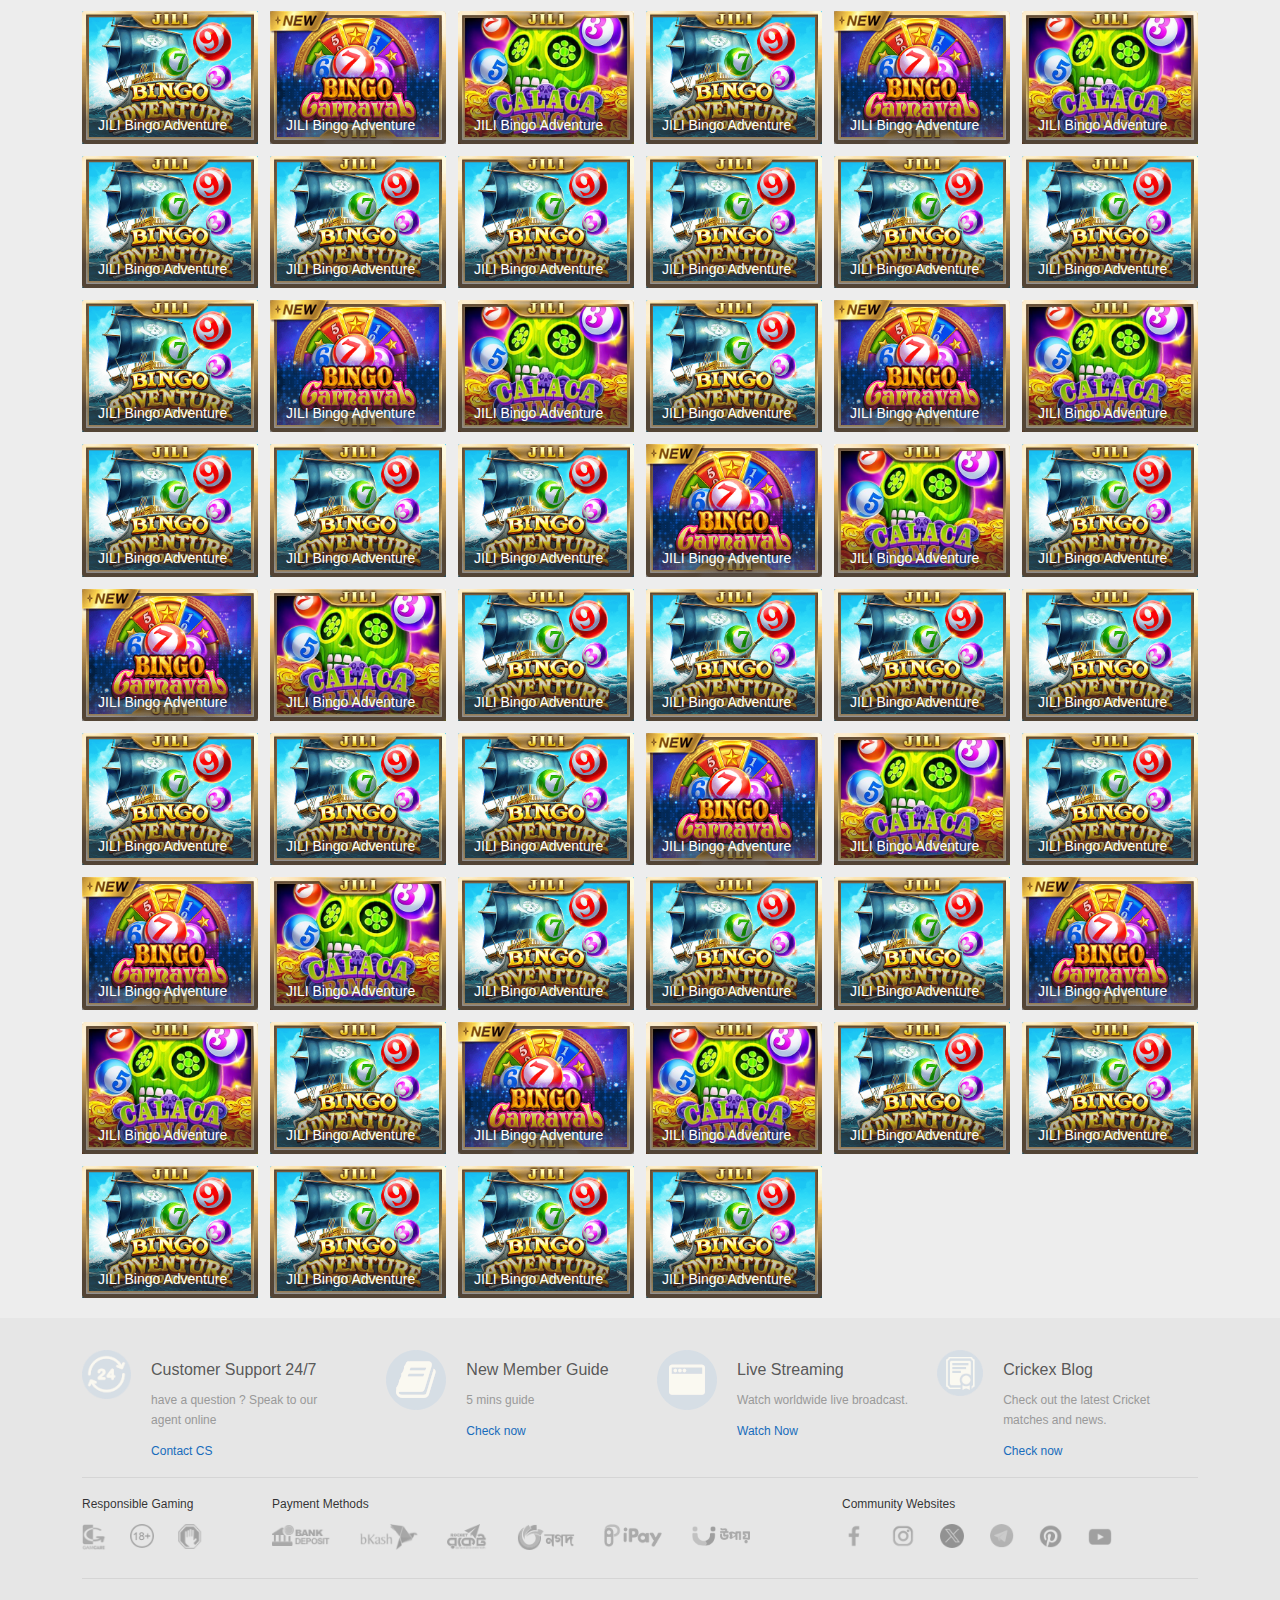
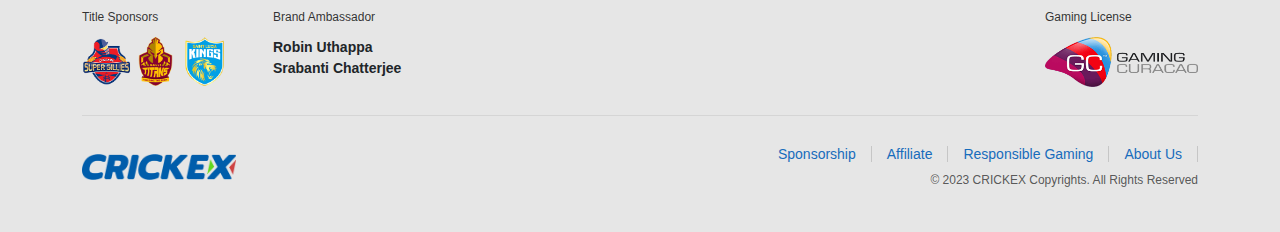
<file: table.html>
<!DOCTYPE html>
<html lang="en">
  <head>
    <meta charset="UTF-8" />
    <meta http-equiv="X-UA-Compatible" content="IE=edge" />
    <meta name="viewport" content="width=device-width, initial-scale=1.0" />
    <title>Crickex</title>
    <link rel="shortcut icon" href="assets/images/cx-favicon.ico" type="image/x-icon">
    <!-- bootstrap cdn -->
    <link rel="stylesheet" href="https://cdn.jsdelivr.net/npm/bootstrap@5.3.2/dist/css/bootstrap.min.css">
    <!-- google fonts -->
    <link
      href="https://fonts.googleapis.com/css2?family=Material+Icons+Outlined"
      rel="stylesheet"
    />
    <!-- slick css -->
    <link rel="stylesheet" href="assets/slick/css/slick.css" />
    <link rel="stylesheet" href="assets/css/slick/style.css" />
    <link rel="stylesheet" href="assets/slick/css/slick-theme.css" />
    <!-- font awesome -->
    <link rel="stylesheet" href="assets/css/all.min.css" />
    <!-- style css -->
    <link rel="stylesheet" href="assets/css/style.css" />
    <!-- responsive css -->
    <link rel="stylesheet" href="assets/css/responcive.css" />
  </head>
  <body>
    <!-- start main manu area -->
    <header class="main_headr_area sticky-top">
      <!-- start status-wrap -->
      <div class="status-wrap">
        <div class="container">
          <div class="header-inner">
            <span class="time" title="2023/12/02">(GMT+6) 11:38:49</span>

            <div class="language-wrap"  type="button" data-bs-toggle="modal" data-bs-target="#exampleModalCenter2">
              <div class="language">
                <img src="assets/images/BD.png" alt="en" />
                <p><span>৳&nbsp;BDT</span>&nbsp;English</p>
              </div>
            </div>
          </div>
        </div>
      </div>
      <!-- end status-wrap -->

      <!-- start login wrap -->
      <div class="login_wrap">
        <div class="container">
          <div class="header_inner">
            <div class="logo_wrap">
              <a href="index.html"><img src="assets/images/logo.png" alt="logo" /></a>
            </div>
            <ul class="header_btn_wrap">
              <li><button data-bs-toggle="modal" data-bs-target="#exampleModalCenter" class="btn_login">Login</button></li>
              <li><a href="register.html" class="btn_SU">Sign Up</a></li>
            </ul>
          </div>
        </div>
      </div>
      <!-- end login wrap -->

      <!-- start main manu area -->
      <div class="main_manu_area">
        <div class="container">
          <div class="main_nav">
            <div class="main_sub_nav">
              <ul>
                <li><a href="index.html"><i class="fa-solid fa-house"></i></a></li>
                <li><a href=""><i class="fa-solid fa-file-arrow-down"></i></a></li>
              </ul>
            </div>
            <ul class="nav_inner">
              <li><a class="d-flex align-items-center" href="#">Sports <i class="fa-solid fa-chevron-down ms-1"></i></a>
                <div class="mega_box">
                  <div class="content">
                    <!-- single item -->
                    <div class="single_item">
                      <span>Cricket</span>
                      <dev class="mega_links">
                        <img src="assets/images/sport/1.png" alt="">
                      </dev>
                    </div>
                    <!-- single item -->
                    <div class="single_item">
                      <span>Cricket</span>
                      <dev class="mega_links">
                        <img src="assets/images/sport/sbobet_bdt_02.png" alt="">
                      </dev>
                    </div>
                    <!-- single item -->
                    <div class="single_item">
                      <span>Cricket</span>
                      <dev class="mega_links">
                        <img src="assets/images/sport/3.png" alt="">
                      </dev>
                    </div>
                    <!-- single item -->
                    <div class="single_item">
                      <span>Cricket</span>
                      <dev class="mega_links">
                        <img src="assets/images/sport/4.png" alt="">
                      </dev>
                    </div>
                  </div>
                </div>
              </li>
              <li><a href="casino.html">Casino</a></li>
              <li><a href="slot.html">Slot</a></li>
              <li><a class="active" href="table.html">Table</a></li>
              <li><a href="lottery.html">Lottery</a></li>
              <li><a href="promotions.html">Promotions</a></li>
            </ul>
          </div>
        </div>
      </div>
      <!-- end main manu area -->

      <!-- start mobile menu -->
      <nav class="navbar navbar-dark bg_custom_color bg-gradient fixed-top d-lg-none">
        <div class="container">
          <!-- Toggle Btn -->
          <button class="navbar-toggler shadow-none border-0" type="button" data-bs-toggle="offcanvas" data-bs-target="#offcanvasNavbar" aria-controls="offcanvasNavbar">
            <span class="navbar-toggler-icon"></span>
          </button>
          <!-- Logo -->
          <div class="logo_wrap">
            <a href="index.html"><img src="assets/images/logo.png" alt="logo" /></a>
          </div>
          <!-- <a class="navbar-brand fs-4" href="#">Offcanvas navbar</a> -->
          <!-- LiveChat -->
          <div class="mobil_menu_live_chart">
            <a href="#">
              <img src="assets/images/mobile/header-service-icon.svg" alt="">
              <p>LiveChat</p>
            </a>
          </div>

          <!-- SideBar -->
          <div class="sidebar offcanvas offcanvas-start" tabindex="-1" id="offcanvasNavbar" aria-labelledby="offcanvasNavbarLabel">

            <!-- Sidebar Header -->
            <div class="offcanvas-header text-dark">
              <h5 class="offcanvas-title" id="offcanvasNavbarLabel">Crickex</h5>
              <button type="button" class="btn-close shadow-none" data-bs-dismiss="offcanvas" aria-label="Close"></button>
            </div>
            <!-- Sidebar Body -->
            <div class="offcanvas-body">
              <ul class="navbar-nav justify-content-end flex-grow-1 pe-3">
                <!-- Single Nav item -->
                <li class="nav-item d-flex gap-2 align-items-center">
                  <img class="menu_image" src="assets/images/menu_img/icon-home.png" alt="">
                  <a class="nav-link text-dark" href="#">Home</a>
                </li>
                <!-- Single Nav item -->
                <li class="nav-item d-flex gap-2 align-items-center">
                  <img class="menu_image" src="assets/images/menu_img/icon-promotion.png" alt="">
                  <a class="nav-link text-dark" href="promotions.html">Promotions</a>
                </li>
                <!-- Single Nav item -->
                <li class="nav-item d-flex gap-2 align-items-center">
                  <img class="menu_image" src="assets/images/menu_img/icon-sponsorship.png" alt="">
                  <a class="nav-link text-dark" href="#">Sponsorship</a>
                </li>
                <!-- Single Nav item -->
                <li class="nav-item d-flex gap-2 align-items-center">
                  <img class="menu_image" src="assets/images/menu_img/icon-leaderboard.png" alt="">
                  <a class="nav-link text-dark" href="#">Leaderboard</a>
                </li>
                <!-- Game -->
                <li class="mt-4"><h5>Game</h5></li>
                <!-- Single Nav item -->
                <li class="nav-item d-flex gap-2 align-items-center">
                  <img class="menu_image" src="assets/images/menu_img/icon-sport.png" alt="">
                  <a class="nav-link text-dark" href="#">Sports</a>
                </li>
                <!-- Single Nav item -->
                <li class="nav-item d-flex gap-2 align-items-center">
                  <img class="menu_image" src="assets/images/menu_img/icon-casino.png" alt="">
                  <a class="nav-link text-dark" href="#">Casino</a>
                </li>
                <!-- Single Nav item -->
                <li class="nav-item d-flex gap-2 align-items-center">
                  <img class="menu_image" src="assets/images/menu_img/icon-slot.png" alt="">
                  <a class="nav-link text-dark" href="#">Slots</a>
                </li>
                <!-- Single Nav item -->
                <li class="nav-item d-flex gap-2 align-items-center">
                  <img class="menu_image" src="assets/images/menu_img/icon-table.png" alt="">
                  <a class="nav-link text-dark" href="#">Table</a>
                </li>
                <!-- Single Nav item -->
                <li class="nav-item d-flex gap-2 align-items-center">
                  <img class="menu_image" src="assets/images/menu_img/icon-fish.png" alt="">
                  <a class="nav-link text-dark" href="#">Fishing</a>
                </li>
                <!-- Single Nav item -->
                <li class="nav-item d-flex gap-2 align-items-center">
                  <img class="menu_image" src="assets/images/menu_img/icon-arcade.png" alt="">
                  <a class="nav-link text-dark" href="#">Arcade</a>
                </li>
                <!-- Single Nav item -->
                <li class="nav-item d-flex gap-2 align-items-center">
                  <img class="menu_image" src="assets/images/menu_img/icon-lottery.png" alt="">
                  <a class="nav-link text-dark" href="#">Lottery</a>
                </li>
                <!-- Others -->
                <li class="mt-4"><h5>Others</h5></li>
                <!-- Single Nav item -->
                <li class="nav-item d-flex gap-2 align-items-center">
                  <img class="menu_image" src="assets/images/menu_img/icon-talk.png" alt="">
                  <a class="nav-link text-dark" href="#">24/7 LiveChat</a>
                </li>
                <!-- Single Nav item -->
                <li class="nav-item d-flex gap-2 align-items-center">
                  <img class="menu_image" src="assets/images/menu_img/icon-telegram.png" alt="">
                  <a class="nav-link text-dark" href="#">Telegram Support</a>
                </li>
                <!-- Single Nav item -->
                <li class="nav-item d-flex gap-2 align-items-center">
                  <img class="menu_image" src="assets/images/menu_img/icon-affiliate.png" alt="">
                  <a class="nav-link text-dark" href="#">Affiliate</a>
                </li>
                <!-- Single Nav item -->
                <li class="nav-item d-flex gap-2 align-items-center">
                  <img class="menu_image" src="assets/images/menu_img/icon-crickex-blog.png" alt="">
                  <a class="nav-link text-dark" href="#">Crickex Blog</a>
                </li>
                <!-- Single Nav item -->
                <li class="nav-item d-flex gap-2 align-items-center">
                  <img class="menu_image" src="assets/images/menu_img/icon-abous-us.png" alt="">
                  <a class="nav-link text-dark" href="#">About Us</a>
                </li>
                <!-- Single Nav item -->
                <li class="nav-item d-flex gap-2 align-items-center">
                  <img class="menu_image" src="assets/images/menu_img/icon-faq.png" alt="">
                  <a class="nav-link text-dark" href="#">FAQ</a>
                </li>
              </ul>
            </div>
          </div>
        </div>
      </nav>
      <!-- end mobile menu -->
      
    </header>
    <!-- end main manu area -->

    <!-- start lottery -->
    <section class="lottery">

      <!-- start lottery area -->
      <div class="lottery_area">
        <div id="carouselExampleSlidesOnly" class="carousel slide" data-ride="carousel">
          <div class="carousel-inner">
            <div class="carousel-item active ">
              <img class="d-block w-100" src="assets/images/table/banner.jpg" alt="First slide">
            </div>
          </div>
        </div>
      </div>
      <!-- carousel section end -->

      <!-- start lottery filter nav -->
      <div class="lottery_filter_nav">
        <div class="container">
          <div class="lottery_nav_wrap">

            <!-- start left item -->
            <div class="left_lottery_item">
              <img src="assets/images/lottery/icon-search-g.svg" alt="">
              <div class="form-group">
                <input type="text" class="form-control" id="" placeholder="Search Games">
              </div>
            </div>

            <!-- start right item -->
            <div class="right_lottery_item">
              <ul id="game-sort-wrap" class="sort-wrap">
                <li>Sort：</li>
                <li><a class="btn_sort active">Recommend</a></li>
                <li><a class="btn_sort">Latest</a></li>
                <li><a class="btn_sort">A-Z</a></li>
              </ul>
            </div>
            
          </div>
        </div>
      </div>
      <!-- end lottery nav wrap -->

      <!-- start lottery subnav -->
      <div class="lottery_subnav">
        <div class="container">

          
          <div class="lottery_nav_provide">
            <h6>Provider</h6>
            <span><i class="fa-solid fa-caret-down"></i></span>
          </div>

          <div class="lottery_subnav_wrap">

            <div class="lottery_item_box d-flex">
              <label class="list-group-item li_box">
                <input class="form-check-input me-2" type="checkbox" value="">
                FC
              </label>
              <label class="list-group-item li_box">
                <input class="form-check-input me-2" type="checkbox" value="">
                JILI
              </label>
              <label class="list-group-item li_box">
                <input class="form-check-input me-2" type="checkbox" value="">
                CQ9
              </label>
              <label class="list-group-item li_box">
                <input class="form-check-input me-2" type="checkbox" value="">
                SPRIBE
              </label>
            </div>

            <div class="lottery_item_box2 li_box">
              <button class="show_filter">More filters</button>
            </div>

          </div>

          <div class="lottery_provide_btn">
            <a href="javascript:void(0);" class="provide_btn">Hide item</a>
          </div>

        </div>
      </div>
      <!-- end lottery subnav -->

      <!-- start lotterry game -->
      <div class="lottery_game">
        <div class="container">
          <div class="lottery_game_inner">
            <!-- lotter game item -->
            <div class="lottery_game_item">
              <div class="game_img">
                <img src="assets/images/lottery/game/1.png" alt="">
                <div class="game_text">
                  <h4>JILI Bingo Adventure</h4>
                </div>
                <div class="game_button">
                  <a href="#" class="btnSame">Play Game</a>
                </div>
              </div>
            </div>
            <!-- lotter game item -->
            <div class="lottery_game_item">
              <div class="game_img">
                <img src="assets/images/lottery/game/2.png" alt="">
                <div class="game_text">
                  <h4>JILI Bingo Adventure</h4>
                </div>
                <div class="game_button">
                  <a href="#" class="btnSame">Play Game</a>
                </div>
              </div>
            </div>
            <!-- lotter game item -->
            <div class="lottery_game_item">
              <div class="game_img">
                <img src="assets/images/lottery/game/3.jpg" alt="">
                <div class="game_text">
                  <h4>JILI Bingo Adventure</h4>
                </div>
                <div class="game_button">
                  <a href="#" class="btnSame">Play Game</a>
                </div>
              </div>
            </div>
            <!-- lotter game item -->
            <div class="lottery_game_item">
              <div class="game_img">
                <img src="assets/images/lottery/game/1.png" alt="">
                <div class="game_text">
                  <h4>JILI Bingo Adventure</h4>
                </div>
                <div class="game_button">
                  <a href="#" class="btnSame">Play Game</a>
                </div>
              </div>
            </div>
            <!-- lotter game item -->
            <div class="lottery_game_item">
              <div class="game_img">
                <img src="assets/images/lottery/game/2.png" alt="">
                <div class="game_text">
                  <h4>JILI Bingo Adventure</h4>
                </div>
                <div class="game_button">
                  <a href="#" class="btnSame">Play Game</a>
                </div>
              </div>
            </div>
            <!-- lotter game item -->
            <div class="lottery_game_item">
              <div class="game_img">
                <img src="assets/images/lottery/game/3.jpg" alt="">
                <div class="game_text">
                  <h4>JILI Bingo Adventure</h4>
                </div>
                <div class="game_button">
                  <a href="#" class="btnSame">Play Game</a>
                </div>
              </div>
            </div>
            <!-- lotter game item -->
            <div class="lottery_game_item">
              <div class="game_img">
                <img src="assets/images/lottery/game/1.png" alt="">
                <div class="game_text">
                  <h4>JILI Bingo Adventure</h4>
                </div>
                <div class="game_button">
                  <a href="#" class="btnSame">Play Game</a>
                </div>
              </div>
            </div>
            <!-- lotter game item -->
            <div class="lottery_game_item">
              <div class="game_img">
                <img src="assets/images/lottery/game/1.png" alt="">
                <div class="game_text">
                  <h4>JILI Bingo Adventure</h4>
                </div>
                <div class="game_button">
                  <a href="#" class="btnSame">Play Game</a>
                </div>
              </div>
            </div>
            <!-- lotter game item -->
            <div class="lottery_game_item">
              <div class="game_img">
                <img src="assets/images/lottery/game/1.png" alt="">
                <div class="game_text">
                  <h4>JILI Bingo Adventure</h4>
                </div>
                <div class="game_button">
                  <a href="#" class="btnSame">Play Game</a>
                </div>
              </div>
            </div>
            <!-- lotter game item -->
            <div class="lottery_game_item">
              <div class="game_img">
                <img src="assets/images/lottery/game/2.png" alt="">
                <div class="game_text">
                  <h4>JILI Bingo Adventure</h4>
                </div>
                <div class="game_button">
                  <a href="#" class="btnSame">Play Game</a>
                </div>
              </div>
            </div>
            <!-- lotter game item -->
            <div class="lottery_game_item">
              <div class="game_img">
                <img src="assets/images/lottery/game/3.jpg" alt="">
                <div class="game_text">
                  <h4>JILI Bingo Adventure</h4>
                </div>
                <div class="game_button">
                  <a href="#" class="btnSame">Play Game</a>
                </div>
              </div>
            </div>
            <!-- lotter game item -->
            <div class="lottery_game_item">
              <div class="game_img">
                <img src="assets/images/lottery/game/1.png" alt="">
                <div class="game_text">
                  <h4>JILI Bingo Adventure</h4>
                </div>
                <div class="game_button">
                  <a href="#" class="btnSame">Play Game</a>
                </div>
              </div>
            </div>
            <!-- lotter game item -->
            <div class="lottery_game_item">
              <div class="game_img">
                <img src="assets/images/lottery/game/2.png" alt="">
                <div class="game_text">
                  <h4>JILI Bingo Adventure</h4>
                </div>
                <div class="game_button">
                  <a href="#" class="btnSame">Play Game</a>
                </div>
              </div>
            </div>
            <!-- lotter game item -->
            <div class="lottery_game_item">
              <div class="game_img">
                <img src="assets/images/lottery/game/3.jpg" alt="">
                <div class="game_text">
                  <h4>JILI Bingo Adventure</h4>
                </div>
                <div class="game_button">
                  <a href="#" class="btnSame">Play Game</a>
                </div>
              </div>
            </div>
            <!-- lotter game item -->
            <div class="lottery_game_item">
              <div class="game_img">
                <img src="assets/images/lottery/game/1.png" alt="">
                <div class="game_text">
                  <h4>JILI Bingo Adventure</h4>
                </div>
                <div class="game_button">
                  <a href="#" class="btnSame">Play Game</a>
                </div>
              </div>
            </div>
            <!-- lotter game item -->
            <div class="lottery_game_item">
              <div class="game_img">
                <img src="assets/images/lottery/game/1.png" alt="">
                <div class="game_text">
                  <h4>JILI Bingo Adventure</h4>
                </div>
                <div class="game_button">
                  <a href="#" class="btnSame">Play Game</a>
                </div>
              </div>
            </div>
            <!-- lotter game item -->
            <div class="lottery_game_item">
              <div class="game_img">
                <img src="assets/images/lottery/game/1.png" alt="">
                <div class="game_text">
                  <h4>JILI Bingo Adventure</h4>
                </div>
                <div class="game_button">
                  <a href="#" class="btnSame">Play Game</a>
                </div>
              </div>
            </div>
            <!-- lotter game item -->
            <div class="lottery_game_item">
              <div class="game_img">
                <img src="assets/images/lottery/game/1.png" alt="">
                <div class="game_text">
                  <h4>JILI Bingo Adventure</h4>
                </div>
                <div class="game_button">
                  <a href="#" class="btnSame">Play Game</a>
                </div>
              </div>
            </div>
            <!-- lotter game item -->
            <div class="lottery_game_item">
              <div class="game_img">
                <img src="assets/images/lottery/game/1.png" alt="">
                <div class="game_text">
                  <h4>JILI Bingo Adventure</h4>
                </div>
                <div class="game_button">
                  <a href="#" class="btnSame">Play Game</a>
                </div>
              </div>
            </div>
            <!-- lotter game item -->
            <div class="lottery_game_item">
              <div class="game_img">
                <img src="assets/images/lottery/game/1.png" alt="">
                <div class="game_text">
                  <h4>JILI Bingo Adventure</h4>
                </div>
                <div class="game_button">
                  <a href="#" class="btnSame">Play Game</a>
                </div>
              </div>
            </div>
            <!-- lotter game item -->
            <div class="lottery_game_item">
              <div class="game_img">
                <img src="assets/images/lottery/game/1.png" alt="">
                <div class="game_text">
                  <h4>JILI Bingo Adventure</h4>
                </div>
                <div class="game_button">
                  <a href="#" class="btnSame">Play Game</a>
                </div>
              </div>
            </div>
            <!-- lotter game item -->
            <div class="lottery_game_item">
              <div class="game_img">
                <img src="assets/images/lottery/game/2.png" alt="">
                <div class="game_text">
                  <h4>JILI Bingo Adventure</h4>
                </div>
                <div class="game_button">
                  <a href="#" class="btnSame">Play Game</a>
                </div>
              </div>
            </div>
            <!-- lotter game item -->
            <div class="lottery_game_item">
              <div class="game_img">
                <img src="assets/images/lottery/game/3.jpg" alt="">
                <div class="game_text">
                  <h4>JILI Bingo Adventure</h4>
                </div>
                <div class="game_button">
                  <a href="#" class="btnSame">Play Game</a>
                </div>
              </div>
            </div>
            <!-- lotter game item -->
            <div class="lottery_game_item">
              <div class="game_img">
                <img src="assets/images/lottery/game/1.png" alt="">
                <div class="game_text">
                  <h4>JILI Bingo Adventure</h4>
                </div>
                <div class="game_button">
                  <a href="#" class="btnSame">Play Game</a>
                </div>
              </div>
            </div>
            <!-- lotter game item -->
            <div class="lottery_game_item">
              <div class="game_img">
                <img src="assets/images/lottery/game/2.png" alt="">
                <div class="game_text">
                  <h4>JILI Bingo Adventure</h4>
                </div>
                <div class="game_button">
                  <a href="#" class="btnSame">Play Game</a>
                </div>
              </div>
            </div>
            <!-- lotter game item -->
            <div class="lottery_game_item">
              <div class="game_img">
                <img src="assets/images/lottery/game/3.jpg" alt="">
                <div class="game_text">
                  <h4>JILI Bingo Adventure</h4>
                </div>
                <div class="game_button">
                  <a href="#" class="btnSame">Play Game</a>
                </div>
              </div>
            </div>
            <!-- lotter game item -->
            <div class="lottery_game_item">
              <div class="game_img">
                <img src="assets/images/lottery/game/1.png" alt="">
                <div class="game_text">
                  <h4>JILI Bingo Adventure</h4>
                </div>
                <div class="game_button">
                  <a href="#" class="btnSame">Play Game</a>
                </div>
              </div>
            </div>
            <!-- lotter game item -->
            <div class="lottery_game_item">
              <div class="game_img">
                <img src="assets/images/lottery/game/1.png" alt="">
                <div class="game_text">
                  <h4>JILI Bingo Adventure</h4>
                </div>
                <div class="game_button">
                  <a href="#" class="btnSame">Play Game</a>
                </div>
              </div>
            </div>
            <!-- lotter game item -->
            <div class="lottery_game_item">
              <div class="game_img">
                <img src="assets/images/lottery/game/1.png" alt="">
                <div class="game_text">
                  <h4>JILI Bingo Adventure</h4>
                </div>
                <div class="game_button">
                  <a href="#" class="btnSame">Play Game</a>
                </div>
              </div>
            </div>
            <!-- lotter game item -->
            <div class="lottery_game_item">
              <div class="game_img">
                <img src="assets/images/lottery/game/2.png" alt="">
                <div class="game_text">
                  <h4>JILI Bingo Adventure</h4>
                </div>
                <div class="game_button">
                  <a href="#" class="btnSame">Play Game</a>
                </div>
              </div>
            </div>
            <!-- lotter game item -->
            <div class="lottery_game_item">
              <div class="game_img">
                <img src="assets/images/lottery/game/3.jpg" alt="">
                <div class="game_text">
                  <h4>JILI Bingo Adventure</h4>
                </div>
                <div class="game_button">
                  <a href="#" class="btnSame">Play Game</a>
                </div>
              </div>
            </div>
            <!-- lotter game item -->
            <div class="lottery_game_item">
              <div class="game_img">
                <img src="assets/images/lottery/game/1.png" alt="">
                <div class="game_text">
                  <h4>JILI Bingo Adventure</h4>
                </div>
                <div class="game_button">
                  <a href="#" class="btnSame">Play Game</a>
                </div>
              </div>
            </div>
            <!-- lotter game item -->
            <div class="lottery_game_item">
              <div class="game_img">
                <img src="assets/images/lottery/game/2.png" alt="">
                <div class="game_text">
                  <h4>JILI Bingo Adventure</h4>
                </div>
                <div class="game_button">
                  <a href="#" class="btnSame">Play Game</a>
                </div>
              </div>
            </div>
            <!-- lotter game item -->
            <div class="lottery_game_item">
              <div class="game_img">
                <img src="assets/images/lottery/game/3.jpg" alt="">
                <div class="game_text">
                  <h4>JILI Bingo Adventure</h4>
                </div>
                <div class="game_button">
                  <a href="#" class="btnSame">Play Game</a>
                </div>
              </div>
            </div>
            <!-- lotter game item -->
            <div class="lottery_game_item">
              <div class="game_img">
                <img src="assets/images/lottery/game/1.png" alt="">
                <div class="game_text">
                  <h4>JILI Bingo Adventure</h4>
                </div>
                <div class="game_button">
                  <a href="#" class="btnSame">Play Game</a>
                </div>
              </div>
            </div>
            <!-- lotter game item -->
            <div class="lottery_game_item">
              <div class="game_img">
                <img src="assets/images/lottery/game/1.png" alt="">
                <div class="game_text">
                  <h4>JILI Bingo Adventure</h4>
                </div>
                <div class="game_button">
                  <a href="#" class="btnSame">Play Game</a>
                </div>
              </div>
            </div>
            <!-- lotter game item -->
            <div class="lottery_game_item">
              <div class="game_img">
                <img src="assets/images/lottery/game/1.png" alt="">
                <div class="game_text">
                  <h4>JILI Bingo Adventure</h4>
                </div>
                <div class="game_button">
                  <a href="#" class="btnSame">Play Game</a>
                </div>
              </div>
            </div>
            <!-- lotter game item -->
            <div class="lottery_game_item">
              <div class="game_img">
                <img src="assets/images/lottery/game/1.png" alt="">
                <div class="game_text">
                  <h4>JILI Bingo Adventure</h4>
                </div>
                <div class="game_button">
                  <a href="#" class="btnSame">Play Game</a>
                </div>
              </div>
            </div>
            <!-- lotter game item -->
            <div class="lottery_game_item">
              <div class="game_img">
                <img src="assets/images/lottery/game/1.png" alt="">
                <div class="game_text">
                  <h4>JILI Bingo Adventure</h4>
                </div>
                <div class="game_button">
                  <a href="#" class="btnSame">Play Game</a>
                </div>
              </div>
            </div>
            <!-- lotter game item -->
            <div class="lottery_game_item">
              <div class="game_img">
                <img src="assets/images/lottery/game/1.png" alt="">
                <div class="game_text">
                  <h4>JILI Bingo Adventure</h4>
                </div>
                <div class="game_button">
                  <a href="#" class="btnSame">Play Game</a>
                </div>
              </div>
            </div>
            <!-- lotter game item -->
            <div class="lottery_game_item">
              <div class="game_img">
                <img src="assets/images/lottery/game/1.png" alt="">
                <div class="game_text">
                  <h4>JILI Bingo Adventure</h4>
                </div>
                <div class="game_button">
                  <a href="#" class="btnSame">Play Game</a>
                </div>
              </div>
            </div>
            <!-- lotter game item -->
            <div class="lottery_game_item">
              <div class="game_img">
                <img src="assets/images/lottery/game/2.png" alt="">
                <div class="game_text">
                  <h4>JILI Bingo Adventure</h4>
                </div>
                <div class="game_button">
                  <a href="#" class="btnSame">Play Game</a>
                </div>
              </div>
            </div>
            <!-- lotter game item -->
            <div class="lottery_game_item">
              <div class="game_img">
                <img src="assets/images/lottery/game/3.jpg" alt="">
                <div class="game_text">
                  <h4>JILI Bingo Adventure</h4>
                </div>
                <div class="game_button">
                  <a href="#" class="btnSame">Play Game</a>
                </div>
              </div>
            </div>
            <!-- lotter game item -->
            <div class="lottery_game_item">
              <div class="game_img">
                <img src="assets/images/lottery/game/1.png" alt="">
                <div class="game_text">
                  <h4>JILI Bingo Adventure</h4>
                </div>
                <div class="game_button">
                  <a href="#" class="btnSame">Play Game</a>
                </div>
              </div>
            </div>
            <!-- lotter game item -->
            <div class="lottery_game_item">
              <div class="game_img">
                <img src="assets/images/lottery/game/2.png" alt="">
                <div class="game_text">
                  <h4>JILI Bingo Adventure</h4>
                </div>
                <div class="game_button">
                  <a href="#" class="btnSame">Play Game</a>
                </div>
              </div>
            </div>
            <!-- lotter game item -->
            <div class="lottery_game_item">
              <div class="game_img">
                <img src="assets/images/lottery/game/3.jpg" alt="">
                <div class="game_text">
                  <h4>JILI Bingo Adventure</h4>
                </div>
                <div class="game_button">
                  <a href="#" class="btnSame">Play Game</a>
                </div>
              </div>
            </div>
            <!-- lotter game item -->
            <div class="lottery_game_item">
              <div class="game_img">
                <img src="assets/images/lottery/game/1.png" alt="">
                <div class="game_text">
                  <h4>JILI Bingo Adventure</h4>
                </div>
                <div class="game_button">
                  <a href="#" class="btnSame">Play Game</a>
                </div>
              </div>
            </div>
            <!-- lotter game item -->
            <div class="lottery_game_item">
              <div class="game_img">
                <img src="assets/images/lottery/game/1.png" alt="">
                <div class="game_text">
                  <h4>JILI Bingo Adventure</h4>
                </div>
                <div class="game_button">
                  <a href="#" class="btnSame">Play Game</a>
                </div>
              </div>
            </div>
            <!-- lotter game item -->
            <div class="lottery_game_item">
              <div class="game_img">
                <img src="assets/images/lottery/game/1.png" alt="">
                <div class="game_text">
                  <h4>JILI Bingo Adventure</h4>
                </div>
                <div class="game_button">
                  <a href="#" class="btnSame">Play Game</a>
                </div>
              </div>
            </div>
            <!-- lotter game item -->
            <div class="lottery_game_item">
              <div class="game_img">
                <img src="assets/images/lottery/game/2.png" alt="">
                <div class="game_text">
                  <h4>JILI Bingo Adventure</h4>
                </div>
                <div class="game_button">
                  <a href="#" class="btnSame">Play Game</a>
                </div>
              </div>
            </div>
            <!-- lotter game item -->
            <div class="lottery_game_item">
              <div class="game_img">
                <img src="assets/images/lottery/game/3.jpg" alt="">
                <div class="game_text">
                  <h4>JILI Bingo Adventure</h4>
                </div>
                <div class="game_button">
                  <a href="#" class="btnSame">Play Game</a>
                </div>
              </div>
            </div>
            <!-- lotter game item -->
            <div class="lottery_game_item">
              <div class="game_img">
                <img src="assets/images/lottery/game/1.png" alt="">
                <div class="game_text">
                  <h4>JILI Bingo Adventure</h4>
                </div>
                <div class="game_button">
                  <a href="#" class="btnSame">Play Game</a>
                </div>
              </div>
            </div>
            <!-- lotter game item -->
            <div class="lottery_game_item">
              <div class="game_img">
                <img src="assets/images/lottery/game/2.png" alt="">
                <div class="game_text">
                  <h4>JILI Bingo Adventure</h4>
                </div>
                <div class="game_button">
                  <a href="#" class="btnSame">Play Game</a>
                </div>
              </div>
            </div>
            <!-- lotter game item -->
            <div class="lottery_game_item">
              <div class="game_img">
                <img src="assets/images/lottery/game/3.jpg" alt="">
                <div class="game_text">
                  <h4>JILI Bingo Adventure</h4>
                </div>
                <div class="game_button">
                  <a href="#" class="btnSame">Play Game</a>
                </div>
              </div>
            </div>
            <!-- lotter game item -->
            <div class="lottery_game_item">
              <div class="game_img">
                <img src="assets/images/lottery/game/1.png" alt="">
                <div class="game_text">
                  <h4>JILI Bingo Adventure</h4>
                </div>
                <div class="game_button">
                  <a href="#" class="btnSame">Play Game</a>
                </div>
              </div>
            </div>
            <!-- lotter game item -->
            <div class="lottery_game_item">
              <div class="game_img">
                <img src="assets/images/lottery/game/1.png" alt="">
                <div class="game_text">
                  <h4>JILI Bingo Adventure</h4>
                </div>
                <div class="game_button">
                  <a href="#" class="btnSame">Play Game</a>
                </div>
              </div>
            </div>
            <!-- lotter game item -->
            <div class="lottery_game_item">
              <div class="game_img">
                <img src="assets/images/lottery/game/1.png" alt="">
                <div class="game_text">
                  <h4>JILI Bingo Adventure</h4>
                </div>
                <div class="game_button">
                  <a href="#" class="btnSame">Play Game</a>
                </div>
              </div>
            </div>
            <!-- lotter game item -->
            <div class="lottery_game_item">
              <div class="game_img">
                <img src="assets/images/lottery/game/1.png" alt="">
                <div class="game_text">
                  <h4>JILI Bingo Adventure</h4>
                </div>
                <div class="game_button">
                  <a href="#" class="btnSame">Play Game</a>
                </div>
              </div>
            </div>
            <!-- lotter game item -->
            <div class="lottery_game_item">
              <div class="game_img">
                <img src="assets/images/lottery/game/1.png" alt="">
                <div class="game_text">
                  <h4>JILI Bingo Adventure</h4>
                </div>
                <div class="game_button">
                  <a href="#" class="btnSame">Play Game</a>
                </div>
              </div>
            </div>
            <!-- lotter game item -->
            <div class="lottery_game_item">
              <div class="game_img">
                <img src="assets/images/lottery/game/1.png" alt="">
                <div class="game_text">
                  <h4>JILI Bingo Adventure</h4>
                </div>
                <div class="game_button">
                  <a href="#" class="btnSame">Play Game</a>
                </div>
              </div>
            </div>
            <!-- lotter game item -->
            <div class="lottery_game_item">
              <div class="game_img">
                <img src="assets/images/lottery/game/1.png" alt="">
                <div class="game_text">
                  <h4>JILI Bingo Adventure</h4>
                </div>
                <div class="game_button">
                  <a href="#" class="btnSame">Play Game</a>
                </div>
              </div>
            </div>
            <!-- lotter game item -->
            <div class="lottery_game_item">
              <div class="game_img">
                <img src="assets/images/lottery/game/2.png" alt="">
                <div class="game_text">
                  <h4>JILI Bingo Adventure</h4>
                </div>
                <div class="game_button">
                  <a href="#" class="btnSame">Play Game</a>
                </div>
              </div>
            </div>
            <!-- lotter game item -->
            <div class="lottery_game_item">
              <div class="game_img">
                <img src="assets/images/lottery/game/3.jpg" alt="">
                <div class="game_text">
                  <h4>JILI Bingo Adventure</h4>
                </div>
                <div class="game_button">
                  <a href="#" class="btnSame">Play Game</a>
                </div>
              </div>
            </div>
            <!-- lotter game item -->
            <div class="lottery_game_item">
              <div class="game_img">
                <img src="assets/images/lottery/game/1.png" alt="">
                <div class="game_text">
                  <h4>JILI Bingo Adventure</h4>
                </div>
                <div class="game_button">
                  <a href="#" class="btnSame">Play Game</a>
                </div>
              </div>
            </div>
            <!-- lotter game item -->
            <div class="lottery_game_item">
              <div class="game_img">
                <img src="assets/images/lottery/game/2.png" alt="">
                <div class="game_text">
                  <h4>JILI Bingo Adventure</h4>
                </div>
                <div class="game_button">
                  <a href="#" class="btnSame">Play Game</a>
                </div>
              </div>
            </div>
            <!-- lotter game item -->
            <div class="lottery_game_item">
              <div class="game_img">
                <img src="assets/images/lottery/game/3.jpg" alt="">
                <div class="game_text">
                  <h4>JILI Bingo Adventure</h4>
                </div>
                <div class="game_button">
                  <a href="#" class="btnSame">Play Game</a>
                </div>
              </div>
            </div>
            <!-- lotter game item -->
            <div class="lottery_game_item">
              <div class="game_img">
                <img src="assets/images/lottery/game/1.png" alt="">
                <div class="game_text">
                  <h4>JILI Bingo Adventure</h4>
                </div>
                <div class="game_button">
                  <a href="#" class="btnSame">Play Game</a>
                </div>
              </div>
            </div>
            <!-- lotter game item -->
            <div class="lottery_game_item">
              <div class="game_img">
                <img src="assets/images/lottery/game/1.png" alt="">
                <div class="game_text">
                  <h4>JILI Bingo Adventure</h4>
                </div>
                <div class="game_button">
                  <a href="#" class="btnSame">Play Game</a>
                </div>
              </div>
            </div>
            <!-- lotter game item -->
            <div class="lottery_game_item">
              <div class="game_img">
                <img src="assets/images/lottery/game/1.png" alt="">
                <div class="game_text">
                  <h4>JILI Bingo Adventure</h4>
                </div>
                <div class="game_button">
                  <a href="#" class="btnSame">Play Game</a>
                </div>
              </div>
            </div>
            <!-- lotter game item -->
            <div class="lottery_game_item">
              <div class="game_img">
                <img src="assets/images/lottery/game/2.png" alt="">
                <div class="game_text">
                  <h4>JILI Bingo Adventure</h4>
                </div>
                <div class="game_button">
                  <a href="#" class="btnSame">Play Game</a>
                </div>
              </div>
            </div>
            <!-- lotter game item -->
            <div class="lottery_game_item">
              <div class="game_img">
                <img src="assets/images/lottery/game/3.jpg" alt="">
                <div class="game_text">
                  <h4>JILI Bingo Adventure</h4>
                </div>
                <div class="game_button">
                  <a href="#" class="btnSame">Play Game</a>
                </div>
              </div>
            </div>
            <!-- lotter game item -->
            <div class="lottery_game_item">
              <div class="game_img">
                <img src="assets/images/lottery/game/1.png" alt="">
                <div class="game_text">
                  <h4>JILI Bingo Adventure</h4>
                </div>
                <div class="game_button">
                  <a href="#" class="btnSame">Play Game</a>
                </div>
              </div>
            </div>
            <!-- lotter game item -->
            <div class="lottery_game_item">
              <div class="game_img">
                <img src="assets/images/lottery/game/2.png" alt="">
                <div class="game_text">
                  <h4>JILI Bingo Adventure</h4>
                </div>
                <div class="game_button">
                  <a href="#" class="btnSame">Play Game</a>
                </div>
              </div>
            </div>
            <!-- lotter game item -->
            <div class="lottery_game_item">
              <div class="game_img">
                <img src="assets/images/lottery/game/3.jpg" alt="">
                <div class="game_text">
                  <h4>JILI Bingo Adventure</h4>
                </div>
                <div class="game_button">
                  <a href="#" class="btnSame">Play Game</a>
                </div>
              </div>
            </div>
            <!-- lotter game item -->
            <div class="lottery_game_item">
              <div class="game_img">
                <img src="assets/images/lottery/game/1.png" alt="">
                <div class="game_text">
                  <h4>JILI Bingo Adventure</h4>
                </div>
                <div class="game_button">
                  <a href="#" class="btnSame">Play Game</a>
                </div>
              </div>
            </div>
            <!-- lotter game item -->
            <div class="lottery_game_item">
              <div class="game_img">
                <img src="assets/images/lottery/game/1.png" alt="">
                <div class="game_text">
                  <h4>JILI Bingo Adventure</h4>
                </div>
                <div class="game_button">
                  <a href="#" class="btnSame">Play Game</a>
                </div>
              </div>
            </div>
            <!-- lotter game item -->
            <div class="lottery_game_item">
              <div class="game_img">
                <img src="assets/images/lottery/game/1.png" alt="">
                <div class="game_text">
                  <h4>JILI Bingo Adventure</h4>
                </div>
                <div class="game_button">
                  <a href="#" class="btnSame">Play Game</a>
                </div>
              </div>
            </div>
            <!-- lotter game item -->
            <div class="lottery_game_item">
              <div class="game_img">
                <img src="assets/images/lottery/game/1.png" alt="">
                <div class="game_text">
                  <h4>JILI Bingo Adventure</h4>
                </div>
                <div class="game_button">
                  <a href="#" class="btnSame">Play Game</a>
                </div>
              </div>
            </div>
            <!-- lotter game item -->
            <div class="lottery_game_item">
              <div class="game_img">
                <img src="assets/images/lottery/game/1.png" alt="">
                <div class="game_text">
                  <h4>JILI Bingo Adventure</h4>
                </div>
                <div class="game_button">
                  <a href="#" class="btnSame">Play Game</a>
                </div>
              </div>
            </div>
            <!-- lotter game item -->
            <div class="lottery_game_item">
              <div class="game_img">
                <img src="assets/images/lottery/game/1.png" alt="">
                <div class="game_text">
                  <h4>JILI Bingo Adventure</h4>
                </div>
                <div class="game_button">
                  <a href="#" class="btnSame">Play Game</a>
                </div>
              </div>
            </div>
            <!-- lotter game item -->
            <div class="lottery_game_item">
              <div class="game_img">
                <img src="assets/images/lottery/game/1.png" alt="">
                <div class="game_text">
                  <h4>JILI Bingo Adventure</h4>
                </div>
                <div class="game_button">
                  <a href="#" class="btnSame">Play Game</a>
                </div>
              </div>
            </div>
            <!-- lotter game item -->
            <div class="lottery_game_item">
              <div class="game_img">
                <img src="assets/images/lottery/game/2.png" alt="">
                <div class="game_text">
                  <h4>JILI Bingo Adventure</h4>
                </div>
                <div class="game_button">
                  <a href="#" class="btnSame">Play Game</a>
                </div>
              </div>
            </div>
            <!-- lotter game item -->
            <div class="lottery_game_item">
              <div class="game_img">
                <img src="assets/images/lottery/game/3.jpg" alt="">
                <div class="game_text">
                  <h4>JILI Bingo Adventure</h4>
                </div>
                <div class="game_button">
                  <a href="#" class="btnSame">Play Game</a>
                </div>
              </div>
            </div>
            <!-- lotter game item -->
            <div class="lottery_game_item">
              <div class="game_img">
                <img src="assets/images/lottery/game/1.png" alt="">
                <div class="game_text">
                  <h4>JILI Bingo Adventure</h4>
                </div>
                <div class="game_button">
                  <a href="#" class="btnSame">Play Game</a>
                </div>
              </div>
            </div>
            <!-- lotter game item -->
            <div class="lottery_game_item">
              <div class="game_img">
                <img src="assets/images/lottery/game/2.png" alt="">
                <div class="game_text">
                  <h4>JILI Bingo Adventure</h4>
                </div>
                <div class="game_button">
                  <a href="#" class="btnSame">Play Game</a>
                </div>
              </div>
            </div>
            <!-- lotter game item -->
            <div class="lottery_game_item">
              <div class="game_img">
                <img src="assets/images/lottery/game/3.jpg" alt="">
                <div class="game_text">
                  <h4>JILI Bingo Adventure</h4>
                </div>
                <div class="game_button">
                  <a href="#" class="btnSame">Play Game</a>
                </div>
              </div>
            </div>
            <!-- lotter game item -->
            <div class="lottery_game_item">
              <div class="game_img">
                <img src="assets/images/lottery/game/1.png" alt="">
                <div class="game_text">
                  <h4>JILI Bingo Adventure</h4>
                </div>
                <div class="game_button">
                  <a href="#" class="btnSame">Play Game</a>
                </div>
              </div>
            </div>
            <!-- lotter game item -->
            <div class="lottery_game_item">
              <div class="game_img">
                <img src="assets/images/lottery/game/1.png" alt="">
                <div class="game_text">
                  <h4>JILI Bingo Adventure</h4>
                </div>
                <div class="game_button">
                  <a href="#" class="btnSame">Play Game</a>
                </div>
              </div>
            </div>
            <!-- lotter game item -->
            <div class="lottery_game_item">
              <div class="game_img">
                <img src="assets/images/lottery/game/1.png" alt="">
                <div class="game_text">
                  <h4>JILI Bingo Adventure</h4>
                </div>
                <div class="game_button">
                  <a href="#" class="btnSame">Play Game</a>
                </div>
              </div>
            </div>
            <!-- lotter game item -->
            <div class="lottery_game_item">
              <div class="game_img">
                <img src="assets/images/lottery/game/2.png" alt="">
                <div class="game_text">
                  <h4>JILI Bingo Adventure</h4>
                </div>
                <div class="game_button">
                  <a href="#" class="btnSame">Play Game</a>
                </div>
              </div>
            </div>
            <!-- lotter game item -->
            <div class="lottery_game_item">
              <div class="game_img">
                <img src="assets/images/lottery/game/3.jpg" alt="">
                <div class="game_text">
                  <h4>JILI Bingo Adventure</h4>
                </div>
                <div class="game_button">
                  <a href="#" class="btnSame">Play Game</a>
                </div>
              </div>
            </div>
            <!-- lotter game item -->
            <div class="lottery_game_item">
              <div class="game_img">
                <img src="assets/images/lottery/game/1.png" alt="">
                <div class="game_text">
                  <h4>JILI Bingo Adventure</h4>
                </div>
                <div class="game_button">
                  <a href="#" class="btnSame">Play Game</a>
                </div>
              </div>
            </div>
            <!-- lotter game item -->
            <div class="lottery_game_item">
              <div class="game_img">
                <img src="assets/images/lottery/game/2.png" alt="">
                <div class="game_text">
                  <h4>JILI Bingo Adventure</h4>
                </div>
                <div class="game_button">
                  <a href="#" class="btnSame">Play Game</a>
                </div>
              </div>
            </div>
            <!-- lotter game item -->
            <div class="lottery_game_item">
              <div class="game_img">
                <img src="assets/images/lottery/game/3.jpg" alt="">
                <div class="game_text">
                  <h4>JILI Bingo Adventure</h4>
                </div>
                <div class="game_button">
                  <a href="#" class="btnSame">Play Game</a>
                </div>
              </div>
            </div>
            <!-- lotter game item -->
            <div class="lottery_game_item">
              <div class="game_img">
                <img src="assets/images/lottery/game/1.png" alt="">
                <div class="game_text">
                  <h4>JILI Bingo Adventure</h4>
                </div>
                <div class="game_button">
                  <a href="#" class="btnSame">Play Game</a>
                </div>
              </div>
            </div>
            <!-- lotter game item -->
            <div class="lottery_game_item">
              <div class="game_img">
                <img src="assets/images/lottery/game/1.png" alt="">
                <div class="game_text">
                  <h4>JILI Bingo Adventure</h4>
                </div>
                <div class="game_button">
                  <a href="#" class="btnSame">Play Game</a>
                </div>
              </div>
            </div>
            <!-- lotter game item -->
            <div class="lottery_game_item">
              <div class="game_img">
                <img src="assets/images/lottery/game/1.png" alt="">
                <div class="game_text">
                  <h4>JILI Bingo Adventure</h4>
                </div>
                <div class="game_button">
                  <a href="#" class="btnSame">Play Game</a>
                </div>
              </div>
            </div>
            <!-- lotter game item -->
            <div class="lottery_game_item">
              <div class="game_img">
                <img src="assets/images/lottery/game/1.png" alt="">
                <div class="game_text">
                  <h4>JILI Bingo Adventure</h4>
                </div>
                <div class="game_button">
                  <a href="#" class="btnSame">Play Game</a>
                </div>
              </div>
            </div>
            <!-- lotter game item -->
            <div class="lottery_game_item">
              <div class="game_img">
                <img src="assets/images/lottery/game/1.png" alt="">
                <div class="game_text">
                  <h4>JILI Bingo Adventure</h4>
                </div>
                <div class="game_button">
                  <a href="#" class="btnSame">Play Game</a>
                </div>
              </div>
            </div>
            <!-- lotter game item -->
            <div class="lottery_game_item">
              <div class="game_img">
                <img src="assets/images/lottery/game/1.png" alt="">
                <div class="game_text">
                  <h4>JILI Bingo Adventure</h4>
                </div>
                <div class="game_button">
                  <a href="#" class="btnSame">Play Game</a>
                </div>
              </div>
            </div>
            <!-- lotter game item -->
            <div class="lottery_game_item">
              <div class="game_img">
                <img src="assets/images/lottery/game/1.png" alt="">
                <div class="game_text">
                  <h4>JILI Bingo Adventure</h4>
                </div>
                <div class="game_button">
                  <a href="#" class="btnSame">Play Game</a>
                </div>
              </div>
            </div>
            <!-- lotter game item -->
            <div class="lottery_game_item">
              <div class="game_img">
                <img src="assets/images/lottery/game/2.png" alt="">
                <div class="game_text">
                  <h4>JILI Bingo Adventure</h4>
                </div>
                <div class="game_button">
                  <a href="#" class="btnSame">Play Game</a>
                </div>
              </div>
            </div>
            <!-- lotter game item -->
            <div class="lottery_game_item">
              <div class="game_img">
                <img src="assets/images/lottery/game/3.jpg" alt="">
                <div class="game_text">
                  <h4>JILI Bingo Adventure</h4>
                </div>
                <div class="game_button">
                  <a href="#" class="btnSame">Play Game</a>
                </div>
              </div>
            </div>
            <!-- lotter game item -->
            <div class="lottery_game_item">
              <div class="game_img">
                <img src="assets/images/lottery/game/1.png" alt="">
                <div class="game_text">
                  <h4>JILI Bingo Adventure</h4>
                </div>
                <div class="game_button">
                  <a href="#" class="btnSame">Play Game</a>
                </div>
              </div>
            </div>
            <!-- lotter game item -->
            <div class="lottery_game_item">
              <div class="game_img">
                <img src="assets/images/lottery/game/2.png" alt="">
                <div class="game_text">
                  <h4>JILI Bingo Adventure</h4>
                </div>
                <div class="game_button">
                  <a href="#" class="btnSame">Play Game</a>
                </div>
              </div>
            </div>
            <!-- lotter game item -->
            <div class="lottery_game_item">
              <div class="game_img">
                <img src="assets/images/lottery/game/3.jpg" alt="">
                <div class="game_text">
                  <h4>JILI Bingo Adventure</h4>
                </div>
                <div class="game_button">
                  <a href="#" class="btnSame">Play Game</a>
                </div>
              </div>
            </div>
            <!-- lotter game item -->
            <div class="lottery_game_item">
              <div class="game_img">
                <img src="assets/images/lottery/game/1.png" alt="">
                <div class="game_text">
                  <h4>JILI Bingo Adventure</h4>
                </div>
                <div class="game_button">
                  <a href="#" class="btnSame">Play Game</a>
                </div>
              </div>
            </div>
            <!-- lotter game item -->
            <div class="lottery_game_item">
              <div class="game_img">
                <img src="assets/images/lottery/game/1.png" alt="">
                <div class="game_text">
                  <h4>JILI Bingo Adventure</h4>
                </div>
                <div class="game_button">
                  <a href="#" class="btnSame">Play Game</a>
                </div>
              </div>
            </div>
            <!-- lotter game item -->
            <div class="lottery_game_item">
              <div class="game_img">
                <img src="assets/images/lottery/game/1.png" alt="">
                <div class="game_text">
                  <h4>JILI Bingo Adventure</h4>
                </div>
                <div class="game_button">
                  <a href="#" class="btnSame">Play Game</a>
                </div>
              </div>
            </div>
            <!-- lotter game item -->
            <div class="lottery_game_item">
              <div class="game_img">
                <img src="assets/images/lottery/game/2.png" alt="">
                <div class="game_text">
                  <h4>JILI Bingo Adventure</h4>
                </div>
                <div class="game_button">
                  <a href="#" class="btnSame">Play Game</a>
                </div>
              </div>
            </div>
            <!-- lotter game item -->
            <div class="lottery_game_item">
              <div class="game_img">
                <img src="assets/images/lottery/game/3.jpg" alt="">
                <div class="game_text">
                  <h4>JILI Bingo Adventure</h4>
                </div>
                <div class="game_button">
                  <a href="#" class="btnSame">Play Game</a>
                </div>
              </div>
            </div>
            <!-- lotter game item -->
            <div class="lottery_game_item">
              <div class="game_img">
                <img src="assets/images/lottery/game/1.png" alt="">
                <div class="game_text">
                  <h4>JILI Bingo Adventure</h4>
                </div>
                <div class="game_button">
                  <a href="#" class="btnSame">Play Game</a>
                </div>
              </div>
            </div>
            <!-- lotter game item -->
            <div class="lottery_game_item">
              <div class="game_img">
                <img src="assets/images/lottery/game/2.png" alt="">
                <div class="game_text">
                  <h4>JILI Bingo Adventure</h4>
                </div>
                <div class="game_button">
                  <a href="#" class="btnSame">Play Game</a>
                </div>
              </div>
            </div>
            <!-- lotter game item -->
            <div class="lottery_game_item">
              <div class="game_img">
                <img src="assets/images/lottery/game/3.jpg" alt="">
                <div class="game_text">
                  <h4>JILI Bingo Adventure</h4>
                </div>
                <div class="game_button">
                  <a href="#" class="btnSame">Play Game</a>
                </div>
              </div>
            </div>
            <!-- lotter game item -->
            <div class="lottery_game_item">
              <div class="game_img">
                <img src="assets/images/lottery/game/1.png" alt="">
                <div class="game_text">
                  <h4>JILI Bingo Adventure</h4>
                </div>
                <div class="game_button">
                  <a href="#" class="btnSame">Play Game</a>
                </div>
              </div>
            </div>
            <!-- lotter game item -->
            <div class="lottery_game_item">
              <div class="game_img">
                <img src="assets/images/lottery/game/1.png" alt="">
                <div class="game_text">
                  <h4>JILI Bingo Adventure</h4>
                </div>
                <div class="game_button">
                  <a href="#" class="btnSame">Play Game</a>
                </div>
              </div>
            </div>
            <!-- lotter game item -->
            <div class="lottery_game_item">
              <div class="game_img">
                <img src="assets/images/lottery/game/1.png" alt="">
                <div class="game_text">
                  <h4>JILI Bingo Adventure</h4>
                </div>
                <div class="game_button">
                  <a href="#" class="btnSame">Play Game</a>
                </div>
              </div>
            </div>
            <!-- lotter game item -->
            <div class="lottery_game_item">
              <div class="game_img">
                <img src="assets/images/lottery/game/1.png" alt="">
                <div class="game_text">
                  <h4>JILI Bingo Adventure</h4>
                </div>
                <div class="game_button">
                  <a href="#" class="btnSame">Play Game</a>
                </div>
              </div>
            </div>
            <!-- lotter game item -->
            <div class="lottery_game_item">
              <div class="game_img">
                <img src="assets/images/lottery/game/1.png" alt="">
                <div class="game_text">
                  <h4>JILI Bingo Adventure</h4>
                </div>
                <div class="game_button">
                  <a href="#" class="btnSame">Play Game</a>
                </div>
              </div>
            </div>
            <!-- lotter game item -->
            <div class="lottery_game_item">
              <div class="game_img">
                <img src="assets/images/lottery/game/1.png" alt="">
                <div class="game_text">
                  <h4>JILI Bingo Adventure</h4>
                </div>
                <div class="game_button">
                  <a href="#" class="btnSame">Play Game</a>
                </div>
              </div>
            </div>
            <!-- lotter game item -->
            <div class="lottery_game_item">
              <div class="game_img">
                <img src="assets/images/lottery/game/1.png" alt="">
                <div class="game_text">
                  <h4>JILI Bingo Adventure</h4>
                </div>
                <div class="game_button">
                  <a href="#" class="btnSame">Play Game</a>
                </div>
              </div>
            </div>
            <!-- lotter game item -->
            <div class="lottery_game_item">
              <div class="game_img">
                <img src="assets/images/lottery/game/2.png" alt="">
                <div class="game_text">
                  <h4>JILI Bingo Adventure</h4>
                </div>
                <div class="game_button">
                  <a href="#" class="btnSame">Play Game</a>
                </div>
              </div>
            </div>
            <!-- lotter game item -->
            <div class="lottery_game_item">
              <div class="game_img">
                <img src="assets/images/lottery/game/3.jpg" alt="">
                <div class="game_text">
                  <h4>JILI Bingo Adventure</h4>
                </div>
                <div class="game_button">
                  <a href="#" class="btnSame">Play Game</a>
                </div>
              </div>
            </div>
            <!-- lotter game item -->
            <div class="lottery_game_item">
              <div class="game_img">
                <img src="assets/images/lottery/game/1.png" alt="">
                <div class="game_text">
                  <h4>JILI Bingo Adventure</h4>
                </div>
                <div class="game_button">
                  <a href="#" class="btnSame">Play Game</a>
                </div>
              </div>
            </div>
            <!-- lotter game item -->
            <div class="lottery_game_item">
              <div class="game_img">
                <img src="assets/images/lottery/game/2.png" alt="">
                <div class="game_text">
                  <h4>JILI Bingo Adventure</h4>
                </div>
                <div class="game_button">
                  <a href="#" class="btnSame">Play Game</a>
                </div>
              </div>
            </div>
            <!-- lotter game item -->
            <div class="lottery_game_item">
              <div class="game_img">
                <img src="assets/images/lottery/game/3.jpg" alt="">
                <div class="game_text">
                  <h4>JILI Bingo Adventure</h4>
                </div>
                <div class="game_button">
                  <a href="#" class="btnSame">Play Game</a>
                </div>
              </div>
            </div>
            <!-- lotter game item -->
            <div class="lottery_game_item">
              <div class="game_img">
                <img src="assets/images/lottery/game/1.png" alt="">
                <div class="game_text">
                  <h4>JILI Bingo Adventure</h4>
                </div>
                <div class="game_button">
                  <a href="#" class="btnSame">Play Game</a>
                </div>
              </div>
            </div>
            <!-- lotter game item -->
            <div class="lottery_game_item">
              <div class="game_img">
                <img src="assets/images/lottery/game/1.png" alt="">
                <div class="game_text">
                  <h4>JILI Bingo Adventure</h4>
                </div>
                <div class="game_button">
                  <a href="#" class="btnSame">Play Game</a>
                </div>
              </div>
            </div>
            <!-- lotter game item -->
            <div class="lottery_game_item">
              <div class="game_img">
                <img src="assets/images/lottery/game/1.png" alt="">
                <div class="game_text">
                  <h4>JILI Bingo Adventure</h4>
                </div>
                <div class="game_button">
                  <a href="#" class="btnSame">Play Game</a>
                </div>
              </div>
            </div>
            <!-- lotter game item -->
            <div class="lottery_game_item">
              <div class="game_img">
                <img src="assets/images/lottery/game/2.png" alt="">
                <div class="game_text">
                  <h4>JILI Bingo Adventure</h4>
                </div>
                <div class="game_button">
                  <a href="#" class="btnSame">Play Game</a>
                </div>
              </div>
            </div>
            <!-- lotter game item -->
            <div class="lottery_game_item">
              <div class="game_img">
                <img src="assets/images/lottery/game/3.jpg" alt="">
                <div class="game_text">
                  <h4>JILI Bingo Adventure</h4>
                </div>
                <div class="game_button">
                  <a href="#" class="btnSame">Play Game</a>
                </div>
              </div>
            </div>
            <!-- lotter game item -->
            <div class="lottery_game_item">
              <div class="game_img">
                <img src="assets/images/lottery/game/1.png" alt="">
                <div class="game_text">
                  <h4>JILI Bingo Adventure</h4>
                </div>
                <div class="game_button">
                  <a href="#" class="btnSame">Play Game</a>
                </div>
              </div>
            </div>
            <!-- lotter game item -->
            <div class="lottery_game_item">
              <div class="game_img">
                <img src="assets/images/lottery/game/2.png" alt="">
                <div class="game_text">
                  <h4>JILI Bingo Adventure</h4>
                </div>
                <div class="game_button">
                  <a href="#" class="btnSame">Play Game</a>
                </div>
              </div>
            </div>
            <!-- lotter game item -->
            <div class="lottery_game_item">
              <div class="game_img">
                <img src="assets/images/lottery/game/3.jpg" alt="">
                <div class="game_text">
                  <h4>JILI Bingo Adventure</h4>
                </div>
                <div class="game_button">
                  <a href="#" class="btnSame">Play Game</a>
                </div>
              </div>
            </div>
            <!-- lotter game item -->
            <div class="lottery_game_item">
              <div class="game_img">
                <img src="assets/images/lottery/game/1.png" alt="">
                <div class="game_text">
                  <h4>JILI Bingo Adventure</h4>
                </div>
                <div class="game_button">
                  <a href="#" class="btnSame">Play Game</a>
                </div>
              </div>
            </div>
            <!-- lotter game item -->
            <div class="lottery_game_item">
              <div class="game_img">
                <img src="assets/images/lottery/game/1.png" alt="">
                <div class="game_text">
                  <h4>JILI Bingo Adventure</h4>
                </div>
                <div class="game_button">
                  <a href="#" class="btnSame">Play Game</a>
                </div>
              </div>
            </div>
            <!-- lotter game item -->
            <div class="lottery_game_item">
              <div class="game_img">
                <img src="assets/images/lottery/game/1.png" alt="">
                <div class="game_text">
                  <h4>JILI Bingo Adventure</h4>
                </div>
                <div class="game_button">
                  <a href="#" class="btnSame">Play Game</a>
                </div>
              </div>
            </div>
            <!-- lotter game item -->
            <div class="lottery_game_item">
              <div class="game_img">
                <img src="assets/images/lottery/game/1.png" alt="">
                <div class="game_text">
                  <h4>JILI Bingo Adventure</h4>
                </div>
                <div class="game_button">
                  <a href="#" class="btnSame">Play Game</a>
                </div>
              </div>
            </div>
            <!-- lotter game item -->
            <div class="lottery_game_item">
              <div class="game_img">
                <img src="assets/images/lottery/game/1.png" alt="">
                <div class="game_text">
                  <h4>JILI Bingo Adventure</h4>
                </div>
                <div class="game_button">
                  <a href="#" class="btnSame">Play Game</a>
                </div>
              </div>
            </div>
            <!-- lotter game item -->
            <div class="lottery_game_item">
              <div class="game_img">
                <img src="assets/images/lottery/game/1.png" alt="">
                <div class="game_text">
                  <h4>JILI Bingo Adventure</h4>
                </div>
                <div class="game_button">
                  <a href="#" class="btnSame">Play Game</a>
                </div>
              </div>
            </div>
            <!-- lotter game item -->
            <div class="lottery_game_item">
              <div class="game_img">
                <img src="assets/images/lottery/game/1.png" alt="">
                <div class="game_text">
                  <h4>JILI Bingo Adventure</h4>
                </div>
                <div class="game_button">
                  <a href="#" class="btnSame">Play Game</a>
                </div>
              </div>
            </div>
            <!-- lotter game item -->
            <div class="lottery_game_item">
              <div class="game_img">
                <img src="assets/images/lottery/game/2.png" alt="">
                <div class="game_text">
                  <h4>JILI Bingo Adventure</h4>
                </div>
                <div class="game_button">
                  <a href="#" class="btnSame">Play Game</a>
                </div>
              </div>
            </div>
            <!-- lotter game item -->
            <div class="lottery_game_item">
              <div class="game_img">
                <img src="assets/images/lottery/game/3.jpg" alt="">
                <div class="game_text">
                  <h4>JILI Bingo Adventure</h4>
                </div>
                <div class="game_button">
                  <a href="#" class="btnSame">Play Game</a>
                </div>
              </div>
            </div>
            <!-- lotter game item -->
            <div class="lottery_game_item">
              <div class="game_img">
                <img src="assets/images/lottery/game/1.png" alt="">
                <div class="game_text">
                  <h4>JILI Bingo Adventure</h4>
                </div>
                <div class="game_button">
                  <a href="#" class="btnSame">Play Game</a>
                </div>
              </div>
            </div>
            <!-- lotter game item -->
            <div class="lottery_game_item">
              <div class="game_img">
                <img src="assets/images/lottery/game/2.png" alt="">
                <div class="game_text">
                  <h4>JILI Bingo Adventure</h4>
                </div>
                <div class="game_button">
                  <a href="#" class="btnSame">Play Game</a>
                </div>
              </div>
            </div>
            <!-- lotter game item -->
            <div class="lottery_game_item">
              <div class="game_img">
                <img src="assets/images/lottery/game/3.jpg" alt="">
                <div class="game_text">
                  <h4>JILI Bingo Adventure</h4>
                </div>
                <div class="game_button">
                  <a href="#" class="btnSame">Play Game</a>
                </div>
              </div>
            </div>
            <!-- lotter game item -->
            <div class="lottery_game_item">
              <div class="game_img">
                <img src="assets/images/lottery/game/1.png" alt="">
                <div class="game_text">
                  <h4>JILI Bingo Adventure</h4>
                </div>
                <div class="game_button">
                  <a href="#" class="btnSame">Play Game</a>
                </div>
              </div>
            </div>
            <!-- lotter game item -->
            <div class="lottery_game_item">
              <div class="game_img">
                <img src="assets/images/lottery/game/1.png" alt="">
                <div class="game_text">
                  <h4>JILI Bingo Adventure</h4>
                </div>
                <div class="game_button">
                  <a href="#" class="btnSame">Play Game</a>
                </div>
              </div>
            </div>
            <!-- lotter game item -->
            <div class="lottery_game_item">
              <div class="game_img">
                <img src="assets/images/lottery/game/1.png" alt="">
                <div class="game_text">
                  <h4>JILI Bingo Adventure</h4>
                </div>
                <div class="game_button">
                  <a href="#" class="btnSame">Play Game</a>
                </div>
              </div>
            </div>
            <!-- lotter game item -->
            <div class="lottery_game_item">
              <div class="game_img">
                <img src="assets/images/lottery/game/2.png" alt="">
                <div class="game_text">
                  <h4>JILI Bingo Adventure</h4>
                </div>
                <div class="game_button">
                  <a href="#" class="btnSame">Play Game</a>
                </div>
              </div>
            </div>
            <!-- lotter game item -->
            <div class="lottery_game_item">
              <div class="game_img">
                <img src="assets/images/lottery/game/3.jpg" alt="">
                <div class="game_text">
                  <h4>JILI Bingo Adventure</h4>
                </div>
                <div class="game_button">
                  <a href="#" class="btnSame">Play Game</a>
                </div>
              </div>
            </div>
            <!-- lotter game item -->
            <div class="lottery_game_item">
              <div class="game_img">
                <img src="assets/images/lottery/game/1.png" alt="">
                <div class="game_text">
                  <h4>JILI Bingo Adventure</h4>
                </div>
                <div class="game_button">
                  <a href="#" class="btnSame">Play Game</a>
                </div>
              </div>
            </div>
            <!-- lotter game item -->
            <div class="lottery_game_item">
              <div class="game_img">
                <img src="assets/images/lottery/game/2.png" alt="">
                <div class="game_text">
                  <h4>JILI Bingo Adventure</h4>
                </div>
                <div class="game_button">
                  <a href="#" class="btnSame">Play Game</a>
                </div>
              </div>
            </div>
            <!-- lotter game item -->
            <div class="lottery_game_item">
              <div class="game_img">
                <img src="assets/images/lottery/game/3.jpg" alt="">
                <div class="game_text">
                  <h4>JILI Bingo Adventure</h4>
                </div>
                <div class="game_button">
                  <a href="#" class="btnSame">Play Game</a>
                </div>
              </div>
            </div>
            <!-- lotter game item -->
            <div class="lottery_game_item">
              <div class="game_img">
                <img src="assets/images/lottery/game/1.png" alt="">
                <div class="game_text">
                  <h4>JILI Bingo Adventure</h4>
                </div>
                <div class="game_button">
                  <a href="#" class="btnSame">Play Game</a>
                </div>
              </div>
            </div>
            <!-- lotter game item -->
            <div class="lottery_game_item">
              <div class="game_img">
                <img src="assets/images/lottery/game/1.png" alt="">
                <div class="game_text">
                  <h4>JILI Bingo Adventure</h4>
                </div>
                <div class="game_button">
                  <a href="#" class="btnSame">Play Game</a>
                </div>
              </div>
            </div>
            <!-- lotter game item -->
            <div class="lottery_game_item">
              <div class="game_img">
                <img src="assets/images/lottery/game/1.png" alt="">
                <div class="game_text">
                  <h4>JILI Bingo Adventure</h4>
                </div>
                <div class="game_button">
                  <a href="#" class="btnSame">Play Game</a>
                </div>
              </div>
            </div>
            <!-- lotter game item -->
            <div class="lottery_game_item">
              <div class="game_img">
                <img src="assets/images/lottery/game/1.png" alt="">
                <div class="game_text">
                  <h4>JILI Bingo Adventure</h4>
                </div>
                <div class="game_button">
                  <a href="#" class="btnSame">Play Game</a>
                </div>
              </div>
            </div>
            <!-- lotter game item -->
            <div class="lottery_game_item">
              <div class="game_img">
                <img src="assets/images/lottery/game/1.png" alt="">
                <div class="game_text">
                  <h4>JILI Bingo Adventure</h4>
                </div>
                <div class="game_button">
                  <a href="#" class="btnSame">Play Game</a>
                </div>
              </div>
            </div>
            <!-- lotter game item -->
            <div class="lottery_game_item">
              <div class="game_img">
                <img src="assets/images/lottery/game/1.png" alt="">
                <div class="game_text">
                  <h4>JILI Bingo Adventure</h4>
                </div>
                <div class="game_button">
                  <a href="#" class="btnSame">Play Game</a>
                </div>
              </div>
            </div>
          </div>
        </div>
      </div>
      <!-- end lotterry game -->


    </section>
    <!-- end lottery -->

    <!-- start footer main area -->
    <footer class="footer_area">
      <div class="container">
        <!-- start foter wrap -->
        <div class="footer_wrap">
          <div class="row">
            <!-- col md -->
            <div class="col-md-3">
              <div class="footer_link_group">
                <div class="footer_link_icon">
                  <img src="assets/images/footer/icon-24hr.png" alt="" />
                </div>
                <div class="footer_link_contain">
                  <h4>Customer Support 24/7</h4>
                  <h5>have a question ? Speak to our agent online</h5>
                  <a href="#" class="click_cs_link">Contact CS</a>
                </div>
              </div>
            </div>
            <div class="col-md-3">
              <div class="footer_link_group">
                <div class="footer_link_icon">
                  <img src="assets/images/footer/icon-book.png" alt="" />
                </div>
                <div class="footer_link_contain">
                  <h4>New Member Guide</h4>
                  <h5>5 mins guide</h5>
                  <a href="#" class="click_cs_link">Check now</a>
                </div>
              </div>
            </div>
            <div class="col-md-3">
              <div class="footer_link_group">
                <div class="footer_link_icon">
                  <img src="assets/images/footer/icon-win.png" alt="" />
                </div>
                <div class="footer_link_contain">
                  <h4>Live Streaming</h4>
                  <h5>Watch worldwide live broadcast.</h5>
                  <a href="#" class="click_cs_link">Watch Now</a>
                </div>
              </div>
            </div>
            <div class="col-md-3">
              <div class="footer_link_group">
                <div class="footer_link_icon">
                  <img src="assets/images/footer/icon-license.png" alt="" />
                </div>
                <div class="footer_link_contain">
                  <h4>Crickex Blog</h4>
                  <h5>Check out the latest Cricket matches and news.</h5>
                  <a href="#" class="click_cs_link">Check now</a>
                </div>
              </div>
            </div>
          </div>
        </div>
        <!-- end foter wrap -->

        <!-- start footer partner wrap -->
        <div class="footer_partner_wrap">
          <div class="row mt-3">
            <!-- col md -->
            <div class="col-lg-2">
              <dev class="duty">
                <h5>Responsible Gaming</h5>

                <!-- responsible item -->
                <div class="responsible_item">

                  <a href="javascript:void(0);">
                    <img src="assets/images/footer/Responsible/safe1.png" alt="Responsible Gambling">
                  </a>

                  <a href="javascript:void(0);">
                    <img src="assets/images/footer/Responsible/safe2.png" alt="Responsible Gambling">
                  </a>

                  <a href="javascript:void(0);">
                    <img src="assets/images/footer/Responsible/safe3.png" alt="Responsible Gambling">
                  </a>

                </div>
              </dev>
            </div>
            <!-- col md -->
            <div class="col-lg-6">
              <div class="payment">
                <h5>Payment Methods</h5>

                <!-- payment item -->
                <div class="payment_item">

                  <a href="javascript:void(0);">
                    <img src="assets/images/footer/payment/pay16.png" alt="Bank Deposit">
                  </a>

                  <a href="javascript:void(0);">
                    <img src="assets/images/footer/payment/pay22.png" alt="bKash">
                  </a>

                  <a class="payment_rocket" href="javascript:void(0);">
                    <img src="assets/images/footer/payment/pay33.png" alt="Rocket">
                  </a>

                  <a href="javascript:void(0);">
                    <img src="assets/images/footer/payment/pay34.png" alt="Ngot">
                  </a>

                  <a href="javascript:void(0);">
                    <img src="assets/images/footer/payment/pay46.png" alt="iPay">
                  </a>

                  <a href="javascript:void(0);">
                    <img src="assets/images/footer/payment/pay45.png" alt="UPay">
                  </a>

                </div>
              </div>
            </div>
            <!-- col md -->
            <div class="col-lg-4">
              <div class="social_media">
                <h5>Community Websites</h5>

                <!-- social media item -->
                <div class="social_media_item">

                  <a href="https://www.facebook.com/" target="_blank">
                    <img src="assets/images/footer/socil/FaceBook.png" alt="FaceBook">
                  </a>
                  
                  <a href="https://www.instagram.com/" target="_blank">
                    <img src="assets/images/footer/socil/Instagram.png" alt="Instagram">
                  </a>
                  
                  <a href="https://twitter.com/" target="_blank">
                    <img src="assets/images/footer/socil/Twitter.png" alt="Twitter">
                  </a>
                  
                  <a href="https://t.me/crickexbangladesh1" target="_blank">
                    <img src="assets/images/footer/socil/Telegram.png" alt="Telegram">
                  </a>
                  
                  <a href="https://in.pinterest.com/" target="_blank">
                    <img src="assets/images/footer/socil/Pinterest.png" alt="Pinterest">
                  </a>
                  
                  <a href="https://www.youtube.com/" target="_blank">
                    <img src="assets/images/footer/socil/Youtube.png" alt="Youtube">
                  </a>

                </div>
                
              </div>
            </div>
          </div>
        </div>
        <!-- end footer partner wrap -->

        <!-- start footer license -->
        <div class="footer_license">
          <div class="footer_license_item">
            <div class="sponsors_item">
              <div class="sponsors">
                <h5>Title Sponsors</h5>
                <ul>
                  <li><img src="assets/images/footer/chepauk-super-gilles.svg"></li>
                  <li><img src="assets/images/footer/galle-titans.svg"></li>
                  <li><img src="assets/images/footer/saint-lucia-kings.svg"></li>
                </ul>
              </div>
    
              <div class="ambassador">
                <h5>Brand Ambassador</h5>
                <ul>
                  <li>Robin Uthappa</li>
                  <li>Srabanti Chatterjee</li>
                </ul>
              </div>
            </div>
            
            <div class="gaming_license">
              <h5>Gaming License</h5>
              <img src="assets/images/footer/gaming_license.png">
            </div>
          </div>
        </div>
        <!-- end footer license -->

        <!-- start footer logo wrap -->
        <div class="footer_logo_wrap">
          <div class="footer_logo_item">
            <div class="footer_logo">
              <a href="index.html">
                <img src="assets/images/footer/footer_logo.png" alt="footer_logo">
              </a>
            </div>
            <div class="link_wrap">
              <ul>
                
                <li><a href="#">Sponsorship</a></li>
                <li><a href="#">Affiliate</a></li>
                <li><a href="#">Responsible Gaming</a></li>
                <li><a href="about.html">About Us</a></li>
                
              </ul>
              <p>© 2023 CRICKEX Copyrights. All Rights Reserved</p>
            </div>
          </div>
        </div>
        <!-- end footer logo wrap -->

        <!-- start mobile footer -->
        <div class="mobile_footer_logo_wrap d-lg-none">
          <div class="mobile_fotter_top">
            <ul>
              <li><a href="#">Contact Us</a></li>
              <li><a href="#"></a>Affiliate</li>
              <li><a href="#">Crickex Blog</a></li>
            </ul>
          </div>
          <div class="footer_logo_item">
            <div class="footer_logo">
              <a href="index.html">
                <img src="assets/images/footer/footer_logo.png" alt="footer_logo">
              </a>
            </div>
            <div class="link_wrap">
              <ul>
                <li>Best Quality Platform</li>
              </ul>
              <p>© 2023 CRICKEX Copyrights. All Rights Reserved</p>
            </div>
          </div>
        </div>
        <!-- end mobile footer -->
        
      </div>
    </footer>
    <!-- end footer main area -->

    <!-- start mobile bottom nav -->
    <div class="mobile_bottom_nav d-lg-none">
      <div class="container-fluid">
        <div class="bottom_manu">
          <!-- single bottom item -->
          <div class="single_bottom_item">
            <a href="#" type="button" data-bs-toggle="modal" data-bs-target="#exampleModalCenter2">
              <img src="assets/images/BD.png" alt="en" />
              <span><p>BDT <br> English</p></span>
            </a>
          </div>
          <!-- bottom signup btn -->
          <div class="bottom_signup_btn">
            <a class="signup_btn" href="sign_up.html">Sign up</a>
          </div>
          <!-- bottom login btn -->
          <div class="bottomf_login_btn">
            <a class="login_btn" href="login.html">Login</a>
          </div>
        </div>
      </div>
    </div>
    <!-- end mobile bottom nav -->

    <!-- start login modal -->
    <section class="login_modal language_modal">
      <div class="modal fade" id="exampleModalCenter2" tabindex="-1" role="dialog" aria-labelledby="exampleModalCenterTitle" aria-hidden="true">
        <div class="modal-dialog modal-dialog-centered" role="document">
          <div class="modal-content">
            <div class="modal-header">
              <h5 class="modal-title" id="exampleModalCenterTitle">Currency and Language</h5>
              <button type="button" class="close" data-bs-toggle="modal" aria-label="Close">
                <span><img src="assets/images/cancel.svg" alt=""></span>
              </button>
            </div>
            <div class="modal-body">

              <!-- single language -->
              <div class="language_item">
                <ul class="lan_bottom">
                  <li class="mobile_lan_item">
                    <img src="assets/images/menu_img/lng/IN.png" alt="">
                    <p> ₹ INR </p>
                  </li>
                  <li><a href="#">English</a></li>
                  <li><a href="#">हिंदी</a></li>
                </ul>
              </div>

              <!-- single language -->
              <div class="language_item">
                <ul class="lan_bottom">
                  <li class="mobile_lan_item">
                    <img src="assets/images/menu_img/lng/BD.png" alt="">
                    <p>৳ BDT</p>
                  </li>
                  <li><a href="#"> বাংলা </a></li>
                  <li><a href="#">English</a></li>
                </ul>
              </div>

              <!-- single language -->
              <div class="language_item">
                <ul class="lan_bottom">
                  <li class="mobile_lan_item">
                    <img src="assets/images/menu_img/lng/PK.png" alt="">
                    <p> ₨ PKR  </p>
                  </li>
                  <li><a href="#">English</a></li>
                </ul>
              </div>

              <!-- single language -->
              <div class="language_item">
                <ul class="lan_bottom">
                  <li class="mobile_lan_item">
                    <img src="assets/images/menu_img/lng/US.png" alt="">
                    <p> USDT </p>
                  </li>
                  <li><a href="#">English</a></li>
                </ul>
              </div>

              <!-- single language -->
              <div class="language_item">
                <ul>
                  <li class="mobile_lan_item">
                    <img src="assets/images/menu_img/lng/NP.png" alt="">
                    <p> Rs NPR </p>
                  </li>
                  <li><a href="#">English</a></li>
                </ul>
              </div>

            </div>
          </div>
        </div>
      </div>
    </section>
    <!-- end login modal -->

    <!-- start login modal -->
    <section class="login_modal">
      <div class="modal fade" id="exampleModalCenter" tabindex="-1" role="dialog" aria-labelledby="exampleModalCenterTitle" aria-hidden="true">
        <div class="modal-dialog modal-dialog-centered" role="document">
          <div class="modal-content">
            <div class="modal-header">
              <h5 class="modal-title" id="exampleModalCenterTitle">Welcome to CRICKEX</h5>
              <button type="button" class="close" data-bs-toggle="modal" aria-label="Close">
                <span><img src="assets/images/cancel.svg" alt=""></span>
              </button>
            </div>
            <div class="modal-body">

              <form action="">
                <div class="form-group">
                  <label for="exampleInputEmail1">Username</label>
                  <input type="text" class="form-control" id="exampleInputEmail1" placeholder="Username">
                </div>
                <div class="form-group">
                  <label for="exampleInputPassword1">Password</label>
                  <input type="password" class="form-control" id="exampleInputPassword1" placeholder="Password">
                </div>
                <div class="form-group text-right">
                  <a href="#">Forgot password?</a>
                </div>
                <div class="loginBtn_1">
                  <button type="submit" class="loginBtn">Login now</button>
                </div>
                <p class="SignUpNow">Do not have an account? <a href="register.html">Sign Up now!</a></p>
              </form>

            </div>
          </div>
        </div>
      </div>
    </section>
    <!-- end login modal -->

    <!-- javascript all links added here -->
    <!-- jquery js -->
    <script src="assets/js/jquery-3.7.1.min.js"></script>
    <!-- slick js -->
    <script src="assets/slick/js/slick.js"></script>
    <!-- bootstrap cdn -->
    <script src="https://cdn.jsdelivr.net/npm/bootstrap@5.3.2/dist/js/bootstrap.min.js"></script>
    <!-- font awesome js -->
    <script src="assets/js/all.min.js"></script>
    <!-- script js -->
    <script src="assets/js/script.js"></script>
  </body>
</html>
</file>
<file: assets/css/slick/style.css>
#slider-container {
  position: relative;
  width: 100%;
  margin: auto;
  overflow: hidden;
  height: auto;
}

#image-slider {
  display: flex;
  transition: transform 0.5s ease-in-out;
}
#image-slider img {
  height: 480px;
  object-fit: cover;
}

.slider-image {
  width: 100%;
  flex: 0 0 auto;
  overflow: hidden;
}
#marquee-container {
  position: relative;
}
.mr-sound {
  width: 20px;
  position: absolute;
  bottom: 8%;
  left: 2%;
  background-color: transparent;
  /* width: 100px; */
}
#marquee-background {
  position: absolute;
  bottom: 4%;
  left: 50%;
  transform: translate(-50%, -50%);
  white-space: nowrap;
  font-size: 20px;
  padding: 15px;
  /* border-radius: 5px; */
  background-color: rgba(
    227,
    227,
    227,
    0.7
  ); /* Background color for the marquee background */
  width: 100%;
}

#marquee-text {
  position: absolute;
  bottom: 5%;
  /* left: 50%; */
  transform: translate(-50%, -50%);
  white-space: nowrap;
  font-size: 16px;
  color: rgb(58, 58, 58);
  animation: marquee 10s linear infinite;
}

@keyframes marquee {
  0% {
    transform: translate(100%, -50%);
  }
  100% {
    transform: translate(-100%, -50%);
  }
}
.slick-dots {
  position: absolute;
  z-index: 3;
  left: 90%;
  top: 85%;
  -webkit-transform: translate(-50%, 0);
  transform: translate(-50%, 0);
  text-align: right;
}

.slick-dots li {
  margin-left: 0.4375rem;
}

.slick-dots li a,
.slick-dots li button {
  width: 0.9375rem;
  height: 0.9375rem;
  transition: box-shadow 0.5s ease-out 0.1s, background 0.3s ease-out 0.1s;
  border: 0;
  border-radius: 50%;
  background: #004178;
  box-shadow: inset 0 2px 3px 0#002645;
  text-indent: 99999px;
  cursor: pointer;
}
.slick-dots li a:hover,
.slick-dots li button:hover {
  transition: box-shadow 0.3s ease-in, background 0.3s ease-in 0.1s;
  background: #f2f2f2;
  cursor: pointer;
}
.slick-active button,
.slick-dots .flex-active,
.slick-dots .slick-active button {
  transition: box-shadow 0.3s ease-in, background 0.3s ease-in 0.1s;
  background: #f2f2f2;
}

/* second slider */
.slider-section {
  background-color: #f2f2f2;
}
.slider-section img,
.slider-section div {
  border-radius: 5px;
}
.slider-section h3 {
  font-family: "Helvetica Neue", Helvetica, Tahoma, "PingFang SC",
    "Hiragino Sans GB", "Heiti SC", "Microsoft YaHei", "WenQuanYi Micro Hei",
    sans-serif !important;

  font-size: 15px;
  line-height: 20px;
  position: relative;
  z-index: 3;
  width: 100%;
  height: 3.125rem;
  padding-left: 1.25rem;
  color: rgba(71, 71, 71, 0.9);
  line-height: 3.125rem;
}
.slick-prev,
.slick-next {
  color: #1faeff !important;
  height: 12px !important;
}
.slick-prev {
  top: -7% !important;
  left: 95% !important;
}
.slick-next {
  top: -7% !important;
  left: 97.5% !important;
}
</file>
<file: assets/css/responcive.css>
@media (max-width: 1400px) {}

@media (max-width: 1200px) {}

@media (max-width: 991px) {
    .promotion_nav,
    .explanation_heading span,
    .main_manu_area,
    .footer_wrap,
    .duty,
    .footer_logo_wrap,
    .login_wrap,
    .status-wrap {
        display: none;
    }
    .login_wrap_mobil, .login_wrap {
        padding: 10px 0;
    }
    .link_wrap ul {
        justify-content: flex-start;
        color: #005dac;
    }
    .footer_license_item {
        flex-direction: column;
    }
    .gaming_license {
        margin-top: 40px;
    }
    .social_media_item img, .payment_item img {
        filter: none;
        opacity: 1;
    }
    .social_media {
        margin-top: 20px;
    }
    .gaming_license h5,
    .ambassador h5,
    .sponsors h5,
    .social_media h5,
    .payment h5,
    .duty h5{
    font-size: 14px;
    line-height: 20px;
    font-weight: 700;
    margin-bottom: .625rem;
    color: #555;
    }
    .container-fluid{
        padding: 0;
    }
    .footer_area{
        margin-bottom: 60px;
    }
    /* promotions css */
    .promotion_contain {
        grid-template-columns: repeat(1,1fr);
        gap: 12px;
    }
    .product_item {
        margin: auto;
    }
    .explanation_heading h3 {
        margin: 8px 0;
        font-size: 20px;
        color: #000000;
    }
    .explanation_wrap .time,
    .explanation_wrap .text {
        color: #000;
    }
    .explanation_btn .btnSame{
        width: 100%;
        text-align: center;
        font-size: 16px;
    }
    .explanation_btn {
        max-width: 100%;
        column-gap: 14px;
    }
    .btnSame_2 {
        background: #005dac;
    }
    .btnSame_2:hover{
        color: #fff;
        background: #034f91;
        background-position: 50%0;
        box-shadow: 0 5px 10px 0 rgba(6,8,15,.1),inset 0 0 3px 0#ffdd8f;
        text-shadow: 0 1px 3px #3b791c;
    }
    /* lottery */
    .lottery_game_inner {
        grid-template-columns: repeat(4,1fr);
        align-items: center;
    }
    /* casino */
    .casino_card_contain {
        grid-template-columns: repeat(1, 1fr);
    }
        /* vvvvvv*************************************************************** */
    .slick_heome_slider{
        padding-top: 50px;
    }
    .slick_heome_slider #image-slider img {
        height: 320px;
    }
    .slick-dots li a,
    .slick-dots li button {
        width: 26px;
        height: 1px;
        transition: box-shadow 0.5s ease-out 0.1s, background 0.3s ease-out 0.1s;
        border: 0;
        border-radius: 4%;
        background: #004178;
        box-shadow: inset 0 2px 3px 0#002645;
        text-indent: 99999px;
        cursor: pointer;
    }
    .slick-dots li a:hover,
    .slick-dots li button:hover {
        transition: box-shadow 0.3s ease-in, background 0.3s ease-in 0.1s;
        background: #f2f2f2;
        cursor: pointer;
    }
    #marquee-background {
        bottom: -2%;
        background-color: #005dac;
    }
    #marquee-text {
        bottom: -1%;
        color: rgb(255, 255, 255);
    }
    .mr-sound {
        bottom: 3%;
        background-color: #fff;
    }
    /* start lottery area css */
    .lottery_area {
        margin-top: 58px;
    }
    .lottery_area img {
        height: 260px;
    }
    .promotion_area {
        margin-top: 58px;
    }
}

@media (max-width: 768px) {
    .footer_logo img {
        max-width: 110px;
    }
    .link_wrap ul{
        margin-bottom: 0;
    }
    .footer_logo_item {
        max-width: 420px;
    }
    .sponsors_item {
        max-width: 350px;
        column-gap: 44px;
    }
    .signup_btn {
        font-size: 18px;
        padding: 16px;
    }
    .login_btn {
        font-size: 18px;
        padding: 16px;
    }
    .single_bottom_item a{
        padding: 8px;
      }
    
    /* promotions css */
    .explanation_btn .btnSame{
        font-size: 14px;
    }
    /* lottery */
    .lottery_game_inner {
        grid-template-columns: repeat(2,1fr);
    }
    /* slider-section */
    .slider_section_2{
        display: none;
    }
    /* vvvvvv*************************************************************** */
    .slick_heome_slider #image-slider img {
        height: auto;
        height: 258px;
    }
    .mr-sound {
        bottom: 4%;
    }
    .lottery_area img {
        height: 200px;
    }
}

@media (max-width: 576px) {
    .footer_logo img {
        max-width: 80px;
    }
    .gaming_license img {
        height: 2.125rem;
    }
    .sponsors ul li img {
        max-width: 40px;
    }
        /* vvvvvv*************************************************************** */
        .slick_heome_slider #image-slider img {
            height: 188px;
        }
}
@media (max-width: 450px) {
    .link_wrap p {
        text-align: end;
        font-size: 11px;
    }
    .footer_area{
        margin-bottom: 40px;
    }
    /* promotions css */
    .btnSame {
        padding: 6px 10px;
    }
    /* casino */
    .casino_contain {
        max-width: 210px;
    }
    .single_bottom_item span p{
        font-size: 12px;
        line-height: 14px;
        font-weight: 600;
    }
    .signup_btn {
        font-size: 14px;
        padding: 13px;
        font-weight: 600;
    }
    .login_btn {
        font-size: 14px;
        padding: 13px;
        font-weight: 600;
    }
    .lottery_area img {
        height: 160px;
    }
    /* vvvvvv*************************************************************** */
    .mr-sound {
        bottom: 6%;
        background-color: #fff;
    }
}
@media (max-width: 367px){
    .footer_logo img {
        max-width: 55px;
    }
    .link_wrap p {
        font-size: 10px;
    }
    .casino_contain {
        padding: 18px 10px;
        max-width: 158px;
    }
}
</file>
<file: assets/css/style.css>
/* 
  Template Name: 
  Template URI: https://
  Author Name: 
  Author URI: https://
  Version: 1.0.0
  Description: This is
  Tags: html, Css, Bootstrap
*/

/* Default Css */
* {
  margin: 0;
  padding: 0;
  box-sizing: border-box;
  background: transparent;
}
body {
  font-weight: 400;
  background-color: #ededed;
  font-size: 14px;
	font-weight: 400;
  font-family: "Helvetica Neue",Helvetica,Tahoma,"PingFang SC","Hiragino Sans GB","Heiti SC","Microsoft YaHei","WenQuanYi Micro Hei",sans-serif!important;
}
html {
  overflow-x: hidden !important;
  scroll-behavior: smooth;
}
ul,
ol {
  margin: 0;
  padding: 0;
  list-style: none;
}
h1,
h2,
h3,
h4,
h5,
h6,
p {
  padding: 0;
  margin: 0;
  font-weight: 400;
}
a,a:hover{
  text-decoration: none;
  color: inherit;
}
img {
  width: 100%;
}
/* start status-wrap css 
*****************************/
.status-wrap {
  border-bottom: 1px solid transparent;
  background: #004f92;
}
.header-inner {
  display: flex;
  justify-content: start;
  align-items: center;
  font-size: 14px;
  line-height: 20px;
}
.language {
  display: flex;
  justify-content: start;
  align-items: center;
  column-gap: 5px;
}
.header-inner .time {
  margin-right: 0.625rem;
  color: #fff;
}
.language-wrap {
  color: #608c9c;
  background: #004178;
  line-height: 0;
  padding: 3px 40px 3px 10px;
  cursor: pointer;
  transition: 0.6s;
}
.language-wrap:hover {
  color: #fff;
  background: rgb(2 63 116);
}
.language-wrap img {
  max-width: 1.4375rem;
  height: auto;
  box-shadow: 0 0 3px rgba(9, 13, 26, 0.4);
}

/* start login wrap
*************************/
.login_wrap {
  background: #005dab;
  padding: 22px 0;
}
.header_inner {
  display: flex;
  justify-content: space-between;
  align-items: center;
}
.logo_wrap img {
  max-width: 115px;
  margin: auto;
}
.header_btn_wrap {
  display: flex;
  justify-content: space-between;
  align-items: center;
  column-gap: 10px;
}
.btn_login {
  display: inline-block;
  padding: 3px 28px;
  color: #fff;
  background: linear-gradient(
    to right,
    #2386e4 0,
    #0087f8 15%,
    #0087f8 30%,
    #2386e4 55%,
    #2386e4 100%
  );
  background-size: 200%;
  box-shadow: 0 5px 10px 0 rgba(15, 69, 120, 0.1), inset 0 0 3px 0#67abec;
  border-radius: 3px;
  transition: 0.6s;
  border: none;
}
.btn_SU {
  display: inline-block;
  padding: 3px 28px;
  color: #fff;
  background: linear-gradient(
    to right,
    #64cc2f 0,
    #82d856 15%,
    #82d856 30%,
    #64cc2f 55%,
    #64cc2f 100%
  );
  background-size: 200%;
  box-shadow: 0 5px 10px 0 rgba(15, 69, 120, 0.1), inset 0 0 3px 0#67abec;
  border-radius: 3px;
  transition: 0.6s;
}
.btn_SU:hover,
.btn_login:hover {
  background-position: 0 0;
  box-shadow: 0 2px 2px 1px rgba(6, 8, 15, 0.1),
    0 4px 4px 1px rgba(6, 8, 15, 0.1), 0 8px 8px 1px rgba(6, 8, 15, 0.1),
    0 16px 16px 1px rgba(6, 8, 15, 0.1), 0 32px 32px 1px rgba(6, 8, 15, 0.1),
    inset 0 0 3px 0#ffdd8f;
  color: #fff;
  text-shadow: 0 1px 3px #3b791c;
}
/* mobile */
.bg_custom_color{
  background: #005dac;
}
.mobile_menu_icon{
  font-size: 20px;
  color: #fff;
}
.mobil_menu_live_chart {
  display: flex;
  justify-content: center;
  color: #fff;
}
.mobil_menu_live_chart a{
  text-align: center;
}
.mobil_menu_live_chart img{
  width: 22px;
  height: auto;
}
.mobil_menu_live_chart p{
  color: #fff;
  font-size: 14px;
  font-weight: 700;
  text-align: center;
  word-wrap: break-word;
  word-break: break-all;
}

/* start main manu area 
*****************************/
.main_manu_area {
  background: #1a79d3;
}
.main_nav {
  display: flex;
}
.nav_inner{
  display: flex;
  width: 100%;
}
.nav_inner li{
  width: 100%;
}
.nav_inner li a {
  color: #fff;
  padding: 10px;
  width: 100%;
  text-align: center;
  justify-content: center;
  display: inline-block;
  border-bottom: 2px solid #1a79d3;
  transition: all 0.3s ease-in-out;
  position: relative;
  column-gap: 4px;
}
.nav_inner li a::before {
  content: "";
  position: absolute;
  top: 0.875rem;
  right: 0;
  bottom: auto;
  left: auto;
  width: 1px;
  height: 0.875rem;
  opacity: 1;
  background: rgba(0, 0, 0, 0.2);
}
.nav_inner li a:hover::after {
  content: "";
  position: absolute;
  bottom: 0;
  left: 0;
  width: 100%;
  height: 10px;
  transition: height 0.5s ease-out 0.1s, opacity 0.5s ease-in;
  background: url(../images/nav-light.png) no-repeat center bottom/cover;
  background-size: 100% 100%;
}
.nav_inner li .active{
  color: #fff;
  background: rgba(255, 255, 255, 0.1);
  border-bottom: 2px solid #fff !important;
}
.nav_inner li a:hover {
  color: #fff;
  background: rgba(255, 255, 255, 0.1);
  border-bottom: 2px solid #fff;
}
.nav_inner svg.svg-inline--fa.fa-chevron-down.ms-1 {
  font-size: 10px;
}
.main_sub_nav ul {
  display: inline-flex;
  align-items: center;
}
.main_sub_nav ul li a {
  color: #ffffff;
  font-size: 20px;
  padding: 5px 14px;
  display: inline-block;
  position: relative;
}
.main_sub_nav ul li a::before {
  content: "";
  position: absolute;
  top: 0.875rem;
  right: 0;
  bottom: auto;
  left: auto;
  width: 1px;
  height: 0.875rem;
  opacity: 1;
  background: rgba(0, 0, 0, 0.2);
}
.main_sub_nav ul li a:hover {
  color: #ffffff;
  background: rgba(255, 255, 255, 0.1);
}
.mega_box{
    position: absolute;
    top: 160px;
    left: 0;
    width: 100%;
    background: rgba(0,79,146,.9);
    opacity: 0;
    visibility: hidden;
}
.nav_inner li:hover .mega_box{
  top: 144px;
  opacity: 1;
  visibility: visible;
  transition: all .5s ease;
}


.content{
  display: flex;
  justify-content: space-between;
  align-content: center;
  max-width: 1050px;
  margin: auto;
}
.mega_box .single_item{
  position: relative;
  max-width: 280px;
  margin: auto;
  cursor: pointer;
  position: relative;
}
.mega_box .single_item:hover::after {
  content: "";
  display: block;
  position: absolute;
  top: 0;
  left: 0;
  z-index: -1;
  width: 100%;
  height: 100%;
  background: linear-gradient(177deg,#3cb100 0,#52ff0047 100%);
}
.mega_box .single_item span{
  display: block;
  position: relative;
  z-index: 3;
  left: 1.5rem;
  max-width: 100%;
  margin-top: 1.25rem;
  padding-left: .75rem;
  color: #fff;
  font-size: 1.125rem;
  font-weight: 500;
  line-height: 1.125rem;
}
.mega_box .single_item span::before{
  content: "";
  position: absolute;
  width: 2px;
  height: 100%;
  top: 0;
  left: 0px;
  background: #64cc2f;
}




/* start footer main area 
********************************/
.footer_area{
  padding-bottom: 42px;
  background: #e6e6e6;
}
.footer_wrap{
  margin-bottom: 16px;
}
.footer_link_group {
  margin-top: 32px;
  display: flex;
  justify-content: center;
  column-gap: 20px;
}
.footer_link_icon img {
  max-width: 3.75rem;
  margin: auto;
}
.footer_link_contain h4 {
  font-size: 16px;
  line-height: 40px;
  color: rgba(71, 71, 71, 0.9);
}
.footer_link_contain h5 {
  margin-bottom: 0.625rem;
  color: #999;
  font-size: 12px;
  line-height: 20px;
}
.footer_link_contain a {
  font-size: 12px;
  line-height: 20px;
  margin-right: 5px;
  color: #176cbc;
}
.footer_link_contain a:hover {
  color: #095193;
}

/* start footer partner wrap 
*********************************/
.footer_partner_wrap {
  border-top: 1px solid rgba(71,71,71,.1);
  padding-bottom: 28px;
}
.gaming_license h5,
.ambassador h5,
.sponsors h5,
.social_media h5,
.payment h5,
.duty h5{
  font-size: 12px;
  line-height: 20px;
  margin-bottom: .625rem;
  color: rgba(0,0,0,.8);
}
.social_media_item,
.payment_item,
.responsible_item{
  display: flex;
  justify-content: space-between;
  flex-wrap: wrap;
  gap: 15px;
}
.responsible_item{
  max-width: 120px;
}
.responsible_item img{
  opacity: .5;
  max-width: 24px;
  margin: auto;
  filter: saturate(0) brightness(90%) contrast(50%);
}
.social_media_item img:hover,
.payment_item img:hover,
.responsible_item img:hover{
  filter: none;
  opacity: 1;
}
.payment_item{
  max-width: 478px;
}
.payment_item img{
  max-width: 58px;
  margin: auto;
}
.payment_rocket img{
  max-width: 40px;
}
.social_media_item img,
.payment_item img{
  opacity: .5;
  filter: saturate(0) brightness(90%) contrast(50%);
}
.payment_item img:nth-child(3){
  opacity: 0 !important;
}
.social_media_item{
  max-width: 270px;
}
.social_media_item img{
  max-width: 24px;
}

/* start footer license css
*******************************/
.footer_license{
  border-top: 1px solid rgba(71,71,71,.1);
  margin-bottom: 28px;
}
.footer_license_item{
  margin-top: 28px;
  display: flex;
  justify-content: space-between;
}
.sponsors_item {
  max-width: 500px;
  display: flex;
  justify-content: space-between;
  column-gap: 44px;
}
.sponsors ul{
  display: flex;
  justify-content: space-between;
  align-items: center;
}
.sponsors ul li img {
  max-width: 49px;
}
.ambassador ul li{
  display: block;
  font-weight: 600;
  font-size: .875rem;
}
.gaming_license img{
  width: auto;
  height: 3.125rem;
}

/* start footer logo wrap 
*******************************/
.footer_logo_wrap{
  border-top: 1px solid rgba(71,71,71,.1);
}
.footer_logo_item{
  margin-top: 28px;
  display: flex;
  justify-content: space-between;
  align-items: center;
  column-gap: 10px;
}
.footer_logo img{
  max-width: 154px;
}
.link_wrap{
  max-width: 500px;
}
.link_wrap ul{
  display: flex;
  justify-content: space-around;
  align-items: center;
  margin-bottom: 0.3125rem;
}
.link_wrap ul li a{
  padding: 0 0.9375rem;
  border-right: 1px solid rgba(71,71,71,.2);
  font-size: 14px;
  line-height: 20px;
  color: #176cbc;
}
.link_wrap ul li a:hover{
  color: #444;
}
.link_wrap p{
  text-align: end;
  font-size: 12px;
  line-height: 20px;
  color: rgba(71,71,71,.9);
}

/* start login modal 
************************/
.login_modal .modal-header{
  color: #fff;
  background: #005dab;
  border-bottom: 1px solid #283f83;
}
.login_modal .modal-header h5{
  font-size: 18px;
}
.login_modal .modal-content {
  max-width: 406px;
  margin: auto;
  border: none;
  border-radius: .4rem;
  outline: 0;
}
.login_modal span img{
  max-width: 12px;
  margin: auto;
}
.login_modal button:hover,
.login_modal button:focus {
  outline: none;
  outline: none;
  background: #006bc5;
  opacity: 1;
}
.login_modal .close {
  opacity: 1;
}
.login_modal .modal-header .close {
  padding: 1.2rem 1.5rem;
  margin: -0.9rem -1.4rem -1rem auto;
  border-radius: 0 5px 0 0;
  border: none;
}
.form-group.text-right {
  text-align: right;
}
.login_modal .modal-header {
  padding: 1rem 1.4rem 1rem 1.4rem;
}
.login_modal .modal-body {
  position: relative;
  -ms-flex: 1 1 auto;
  flex: 1 1 auto;
  padding: 1.9rem 3.5rem;
}
.login_modal .form-group {
  margin-bottom: 0.8rem;
}
.login_modal label {
  display: inline-block;
  margin-bottom: 0rem;
  font-size: 15px;
}
.login_modal input::placeholder{
  font-size: 14px;
  color: #adacb1;
}
.login_modal input[type=text] {
  width: 100%;
  box-sizing: border-box;
  border: 1px solid #adacb1;
  border-radius: 3px;
  color: #005DAB;
  background-color: white;
  background-image: url('../images/login_modal/icon-user.png');
  background-position: 10px 12px;
  background-repeat: no-repeat;
  padding: 12px 20px 12px 40px;
}
.login_modal input[type=password] {
  width: 100%;
  box-sizing: border-box;
  border: 1px solid #adacb1;
  border-radius: 3px;
  color: #005DAB;
  background-color: white;
  background-image: url('../images/login_modal/nav-light.png');
  background-position: 10px 12px; 
  background-repeat: no-repeat;
  padding: 12px 20px 12px 40px;
}
.login_modal .form-control:focus {
  box-shadow: none;
  border: 1px solid rgba(26,121,211,.5);
}
.loginBtn_1 .loginBtn{
  padding: 10px;
  width: 100%;
  border: none;
  background: linear-gradient(to right,#64cc2f 0,#82d856 15%,#82d856 30%,#64cc2f 55%,#64cc2f 100%) !important;
  background-position: 50%;
  background-size: 200%;
  box-shadow: 0 5px 10px 0 rgba(6,8,15,.1),inset 0 0 3px 0#ffdd8f;
  color: #fff;
  border-radius: 4px;
}
.loginBtn_1 .loginBtn:hover{
  background-position: 0 0;
  background: linear-gradient(to right,#64cc2f 0,#82d856 15%,#82d856 30%,#64cc2f 55%,#64cc2f 100%) !important;
  box-shadow: 0 2px 2px 1px rgba(6,8,15,.1),0 4px 4px 1px rgba(6,8,15,.1),0 8px 8px 1px rgba(6,8,15,.1),0 16px 16px 1px rgba(6,8,15,.1),0 32px 32px 1px rgba(6,8,15,.1),inset 0 0 3px 0#ffdd8f;
  color: #fff;
  text-shadow: 0 1px 3px #3b791c;
}
.login_modal form a{
  color: #474747;
  text-decoration: underline;
}
.login_modal form a:hover{
  color: #005dab;
}
.login_modal .SignUpNow{
  margin-top: 18px;
  margin-bottom: 6px;
}

/* start register form area 
*********************************/
.register_area{
  padding: 1.8rem 0 3.4375rem 0;
  background: #ededed;
}
.register_wrap{
  padding: 1.875rem;
  border-width: 0.375rem;
  border: .4rem solid #005dab;
}
.register_notice p{
  text-align: right;
  color: #474747;
  font-size: .875rem;
  margin: 0 8px 4px 0;
}
.register_notice a{
  color: red;
}
.register_tab{
  padding: 3px;
  cursor: pointer;
  text-align: center;
  font-size: 18px;
  color: #005dab;
  border-bottom: 1px solid #005dab;
}
.general_register{
  margin-top: 1.25rem;
}
.general_register label{
  color: #005dab;
}

.general_register .form-group input {
  font-size: 14px;
  width: 100%;
  padding: 1.3rem .6875rem;
  border: .125rem solid transparent;
  border-radius: 3px;
  background: rgba(51,51,51,.1);
  color: #474747;
  outline: none;
}
.general_register .form-group input:focus{
  border: 0.125rem solid #005dab;
  background: 0;
  box-shadow: none;
}
.general_register .form-group input::placeholder{
  color: #aaa;
}
.general_register .form-group:nth-child(2){
  margin-bottom: .4rem;
}
.password_condition p{
  color: #999;
  line-height: 1.2;
  font-size: .75rem;
}
.regosterSelect li select{
  width: 100%;
  font-size: 14px;
  width: 100%;
  padding: .8rem .6875rem;
  border: .125rem solid transparent;
  border-radius: 3px;
  background: rgba(51,51,51,.1);
  color: #474747;
  outline: none;
}
.btn_box{
  float: right;
  font-size: 44px;
  color: #005dab;
  display: block;
  transition: all .3s ease;
}
.btn_box:hover{
color: #004178;
}
.register_banner{
  position: relative;
  z-index: 1;
}
.register_banner::after{
    content: "";
    position: absolute;
    top: .9rem;
    left: -.9375rem;
    width: 100%;
    height: 100%;
    border: .1875rem solid rgba(26,121,211,.2);
    border-radius: 3px;
    z-index: -1;
}

/* start promotion nav css 
************************************/
.promotion_area{
  padding: 0.9rem 0;
  background: #509fe9;
}
/* .promotion_nav ul li a{
  border-radius: 20px;
  font-size: 14px;
  text-align: center;
} */
.btnSame{
  color: #fff;
  padding: 8px 30px;
  display: inline-block;
  background: linear-gradient(to right,#64cc2f 0,#82d856 15%,#82d856 30%,#64cc2f 55%,#64cc2f 100%);
  background-position: 50%0;
  background-size: 200%;
  box-shadow: 0 5px 10px 0 rgba(6,8,15,.1),inset 0 0 3px 0#ffdd8f;
  transition: all 360ms ease;
}
.btnSame:hover{
  color: #fff;
  background: linear-gradient(to right,#64cc2f 0,#82d856 15%,#82d856 30%,#64cc2f 55%,#64cc2f 100%);
  background-position: 50%0;
  box-shadow: 0 5px 10px 0 rgba(6,8,15,.1),inset 0 0 3px 0#ffdd8f;
  text-shadow: 0 1px 3px #3b791c;
}
.btnSame.active{
  padding: 6px 28px;
  background-size: 200%;
  border: 2px solid #d1e6c6;
  text-shadow: 0 1px 3px #3b791c;
}
.itembox{
  position: relative;
}
.itembox::after{
  content: "";
  position: absolute;
  left: 0;
  bottom: -10px;
  width: 100%;
  height: 20px;
  background: url(../images/promotions/promotion-bg.svg) no-repeat scroll center center / cover;
}
/* start promotion card wrap css
**************************************/
.promotion_card_wrap{
  background: #ededed;
  padding: 0.75rem 0;
}
.promotion_contain{
  display: grid;
  grid-template-columns: repeat(2,1fr);
  gap: 12px;
}
.product_item{
  max-width: 600px;
  border-radius: 0.2rem;
  overflow: hidden;
  box-shadow: 0 5px 10px 0 rgba(6,8,15,.1),inset 0 0 3px 0#ffdd8f;
}
.explanation_wrap{
  padding: 0.4375rem 0.75rem 0.625rem;
  background: #fff;
}
.explanation_heading{
  display: flex;
  justify-content: space-between;
  align-items: center;
}
.explanation_heading h3{
  margin: 8px 0;
  font-size: 22px;
  color: #1a79d3;
}
.explanation_heading span{
  font-size: 12px;
  line-height: 20px;
  padding: .125rem .4375rem;
  border: 1px solid #1a79d3;
  border-radius: 2px;
  color: #1a79d3;
}
.explanation_wrap .text{
  color: #888;
  margin-bottom: .1875rem;
}
.explanation_wrap img{
  width: 0.9375rem;
  height: 0.9375rem;
  color: #888;
  margin-right: 0.3125rem;
}
.explanation_wrap .time{
  font-size: 12px;
  letter-spacing: .5px;
  color: #888;
  margin-bottom: 0.625rem;
}
.explanation_btn {
  max-width: 254px;
  display: flex;
  justify-content: space-between;
  align-items: center;
  column-gap: 8px;
  margin-bottom: 4px;
}
.explanation_btn .btnSame{
  border-radius: .23rem;
}
.explanation_btn .btnSame:hover{
  box-shadow: 0 2px 2px 1px rgba(6,8,15,.1),0 4px 4px 1px rgba(6,8,15,.1),0 8px 8px 1px rgba(6,8,15,.1),0 16px 16px 1px rgba(6,8,15,.1),0 32px 32px 1px rgba(6,8,15,.1),inset 0 0 3px 0#ffdd8f;
}

/* start lottery area css 
*****************************/
.lottery_area img{
  height: 350px;
}

/* start lottery filter nav css
**********************************/
.lottery_filter_nav{
  background: #fff;
}
.lottery_nav_wrap{
  display: flex;
  justify-content: space-between;
  align-items: center;
}
.left_lottery_item {
  max-width: 230px;
  display: flex;
  justify-content: space-between;
  align-items: center;
}
.left_lottery_item img{
  display: inline-block;
  width: 1.375rem;
  height: 1.375rem;
  margin-right: .8rem;
  vertical-align: middle;
}
.left_lottery_item .form-group {
  margin-bottom: 0rem;
}
.left_lottery_item .form-group input{
  font-size: 14px;
  line-height: 20px;
  display: inline-block;
  padding: .4375rem .625rem;
  border-radius: 5px;
  border-color: transparent;
  outline: 0;
  background: #dbdbdb;
  box-shadow: 0 .125rem .3125rem #e6e6e6 inset;
  color: #1a79d3;
  letter-spacing: 1px;
  opacity: .7;
}
.left_lottery_item .form-control:focus {
  color: #495057;
  background-color: #dbdbdb;
  border-color: #80bdff;
  outline: 0;
  box-shadow: none;
}
.right_lottery_item ul{
  max-width: 300px;
  display: flex;
  justify-content: space-between;
  align-items: center;
  gap: 4px;
}
.right_lottery_item ul li{
  color: rgba(0,0,0,.7);;
}
.right_lottery_item ul li a{
  cursor: pointer;
  display: inline-block;
}
.btn_sort{
  padding: 18px 10px 16px 10px;
  border-bottom: .1875rem solid transparent;
  transition: all .6s ease;
}
.btn_sort.active,
.btn_sort:hover{
  color: #1a79d3 !important;
  border-bottom: .1875rem solid #1a79d3;
}

/* start lottery subnav css
*****************************/
.lottery_subnav{
  /* padding-bottom: 8px; */
  background: linear-gradient(0deg,#005dab,#004f92 100%);
}
.lottery_nav_provide{
  display: none;
  color: #fff;
  padding: 6px 16px;
  background: rgba(255,255,255,.2);
}
.lottery_provide_btn{
  display: none;
}
.lottery_nav_provide h6{
  font-size: 14px;
  display: inline-block;
}
.lottery_nav_provide span {
  float: right;
}
.lottery_subnav_wrap{
  display: flex;
  justify-content: space-between;
  align-items: center;
  background: #004f92;
}
.list-group-item.li_box {
  padding: 10px 60px 10px 10px;
}
.list-group-item.li_box:hover{
  background-image: url(../images/menu_img/icon-arcade.png);
  background: rgb(191 190 125 / 83%);
}
.lottery_item_box .form-check-input:checked {
  box-shadow: none;
  border: none;
  background-color: rgb(191 190 125 / 83%);
  border-color: rgb(191 190 125 / 83%);
}
.lottery_item_box .form-check-input:focus{
  box-shadow: none;
}
.show_filter{
  padding: 10px;
  font-size: 14px;
  line-height: 20px;
  width: 9.375rem;
  height: 100%;
  background-image: linear-gradient(180deg,#509fe9 0,#176cbc 100%);
  background-position: 0 0;
  background-size: 100% 200%;
  color: #fff;
  border: none;
  outline: none;
}
.show_filter:hover{
  background: #0c6bc4;
  color: #fff;
  background-position: 50%0;
  box-shadow: 0 5px 10px 0 rgba(6,8,15,.1),inset 0 0 3px 0#0c6bc4;
  text-shadow: 0 1px 3px #3b791c;
}
.show_filter:focus{
  border: none;
}
.show_filter:focus {
  outline: none;
}
.provide_btn{
  color: #fff;
  display: block;
  padding: 5px 0;
  text-align: center;
  border-radius: 0  0 5px 5px;
  background: linear-gradient(180deg,#509fe9 0,#176cbc 100%);
}
.provide_btn:hover{
  background: #0f71cd;
  color: #fff;
  background-position: 50%0;
  box-shadow: 0 5px 10px 0 rgba(6,8,15,.1),inset 0 0 3px 0#0c6bc4;
  text-shadow: 0 1px 3px #3b791c;
}
.lottery_provide_btn {
  padding-bottom: 8px;
}

/* start lottery game css
****************************/
.lottery_game{
  padding: 20px 0;
  background: #ededed;
}
.lottery_game_inner{
  display: grid;
  grid-template-columns: repeat(6,1fr);
  gap: .75rem .75rem;
}
.lottery_game_item{
  max-width: 230px;
  height: auto;
}
.game_img{
  position: relative;
}
.game_text{
  width: 100%;
  bottom: 0;
  position: absolute;
  opacity: 1;
  transition: all .6s ease;
}
.game_text h4 {
  font-size: 14px;
  color: #ffffff;
  padding: 20px 16px 10px 16px;
  z-index: 2;
  background: linear-gradient(0deg,rgb(48 46 46 / 50%) 50%,transparent 100%);
}
.game_box{
  width: 100%;
  bottom: 0;
  height: 3.375rem;
  background-image: linear-gradient(0deg,rgba(0,93,171,.5) 2%,transparent 100%);
}
.game_button{
  width: 100%;
  height: 100%;
  top: 0;
  left: 0;
  position: absolute;
  background: rgba(0, 0, 0, 0.6);
  display: flex;
  justify-content: center;
  align-items: center;
  flex-direction: column;
  overflow: hidden;
  opacity: 0;
  transition: all .3s ease;
}
.game_button:hover{
  opacity: 1;
}
.game_button > *{
  transform: translateY(80px);
}
.game_button:hover > *{
  transform: translateY(0px);
}

/* start casino css 
**************************/
.casino_card{
  padding: 20px 0;
}
.casino_card_contain{
  display: grid;
  grid-template-columns: repeat(2,1fr);
  gap: 20px;
}
.single_casino_card{
  max-width: 550px;
  margin: auto;
  display: flex;
  justify-content: space-evenly;
  border-radius: 4px;
  overflow: hidden;
  box-shadow: inset 0 0 0 1px rgba(0,0,0,.1),inset 0 0 10px 0 rgba(255,255,255,.1);
}
.single_casino_card:hover{
  box-shadow: 0 2px 2px 1px rgba(6,8,15,.1),0 4px 4px 1px rgba(6,8,15,.1),0 8px 8px 1px rgba(6,8,15,.1),0 16px 16px 1px rgba(6,8,15,.1),0 32px 32px 1px rgba(6,8,15,.1),inset 0 0 3px 0#ffdd8f;
}
.casino_img img{
  width: 100%;
  height: 100%;
  transition: all 360ms ease;
}
.casino_img img:hover{
  width: 110%;
  height: 110%;
}
.casino_contain{
  max-width: 230px;
  padding: 20px 16px;
  background: linear-gradient(0deg,#fff 0,#e0e0e0 100%);
}
.casino_contain h3{
  font-size: 22px;
  line-height: 40px;
  position: relative;
  margin-top: -0.625rem;
  color: #005dab;
}
.casino_contain h4{
  font-size: 14px;
  margin: 10px 0;
  color: red;
}
.casino_contain p{
  font-size: 14px;
  margin: 15px 0 12px 0;
  color: rgba(71,71,71,.8);
}
.casino_contain .btnSame{
  text-align: center;
  border-radius: 4px;
}
.casino_contain .btnSame:hover{
  box-shadow: 0 2px 2px 1px rgba(6,8,15,.1),0 4px 4px 1px rgba(6,8,15,.1),0 8px 8px 1px rgba(6,8,15,.1),0 16px 16px 1px rgba(6,8,15,.1),0 32px 32px 1px rgba(6,8,15,.1),inset 0 0 3px 0#ffdd8f;
}




/* start mobile footer
*****************************/
.mobile_fotter_top{
  border-top: 1px solid rgba(71,71,71,.1);
}
.mobile_fotter_top ul {
  display: flex;
  justify-content: space-between;
  max-width: 400px;
}
.mobile_fotter_top ul li{
  margin: 1.6vw 0;
  padding: 0 2.1333333333vw;
  border-left: 0.5333333333vw solid #005dac;
}

/* start mobile bottom nav 
********************************/
.mobile_bottom_nav{
  position: fixed;
  left: 0;
  bottom: 0;
  width: 100%;
  height: auto;
  z-index: 1;
}
.bottom_manu{
  display: flex;
  justify-content: space-between;
  align-items: center;
}
.bottomf_login_btn,
.bottom_signup_btn,
.single_bottom_item{
  width: 33.33333333333333%;
}
.single_bottom_item a{
  width: 100%;
  display: inline-flex;
  justify-content: center;
  align-items: center;
  gap: 6px;
  padding: 10px;
  background: #d7e3f0;
}
.single_bottom_item a img{
  max-width: 30px;
  width: 100%;
  height: auto;
}
.bottom_menu_text a span{
  color: #333;
  font-size: 20px;
  font-weight: 700;
  line-height: 1.2;
  text-align: left;
}
.signup_btn{
  width: 100%;
  display: inline-block;
  font-size: 20px;
  color: #000;
  background: #fff;
  padding: 16px;
  text-align: center;
}
.login_btn{
  width: 100%;
  display: inline-block;
  font-size: 20px;
  color: #fff;
  background: #005dac;
  padding: 16px;
  text-align: center;
}
.login_btn:hover{
  color: #ffffff;
}
/* start mobile menu */
.menu_image{
  max-width: 30px;
  width: 100%;
}
.offcanvas, .offcanvas-lg, .offcanvas-md, .offcanvas-sm, .offcanvas-xl, .offcanvas-xxl {
  --bs-offcanvas-zindex: 1045;
  --bs-offcanvas-width: 200px;
  --bs-offcanvas-height: 30vh;
  --bs-offcanvas-padding-x: 1rem;
  --bs-offcanvas-padding-y: 1rem;
  --bs-offcanvas-color: var(--bs-body-color);
  --bs-offcanvas-bg: var(--bs-body-bg);
  --bs-offcanvas-border-width: var(--bs-border-width);
  --bs-offcanvas-border-color: var(--bs-border-color-translucent);
  --bs-offcanvas-box-shadow: var(--bs-box-shadow-sm);
  --bs-offcanvas-transition: transform 0.3s ease-in-out;
  --bs-offcanvas-title-line-height: 1.5;
}

/* mobile menu slider  */
.mobil_home_slider{
  padding: 30px 0 20px 0;
}
.MHS_heading {
  border-left: 4px solid #005dac;
}
.MHS_heading h2{
  margin-bottom: 2.6666666667vw;
  color: #000c;
  font-size: 26px;
  font-weight: 700;
  margin-left: 8px;
}
.MS_slider h3{
  background: #fff;
  padding: 10px;
  color: #000c;
  font-size: 20px;
  border-radius: 0 0 4px 4px;
}


/* mobile login */
.mobile_login{
  background: #fff;
}
.mobil_heading_login a{
  padding: 10px;
  font-size: 20px;
  display: inline-block;
}
.ML_heading {
  font-size: 22px;
}
.mobile_login_body{
  padding: 30px 0;
}
.MLH_logo{
  max-width: 150px;
  margin: auto;
}
.MF_btn{
  float: right;
}
.MF_btn a{
  font-size: 14px;
  display: inline-block;
  color: #005dac;
  padding: 2px 6px;
  border-radius: 6px;
  border: 1px solid #005dac;
}
.login_from_menu .loginBtn{
  background: #005dac !important;
}
.login_from_menu .loginBtn:hover{
  background: #004684 !important;
}
.mobile_login_body .SignUpNow{
  text-align: center;
}
.ML_sinup{
  color: #61d81d;
  text-decoration: underline;
}
/* forgot password */
.forgot_P_sms,
.forgot_P_email{
  margin-top: 100px;
}
.forgot_password{
  color: #fff;
  background: #005dac;
}
.forgot_p_btn{
  text-align: center;
}
.forgot_btn_1{
  font-size: 16px;
  font-weight: 600;
  padding: 10px;
  display: block;
  border-bottom: 3px solid transparent;
}
.forgot_btn_2{
  font-size: 16px;
  font-weight: 600;
  padding: 10px;
  display: block;
  border-bottom: 3px solid transparent;
}
.forgot_p_btn .active{
  color: #ffe800 !important;
  border-bottom: 3px solid #ffe800;
}
.FP_heading{
  font-size: 16px;
}
.forgot_P_sms{
  display: none;
}
/* sign up */
.login_from_menu .form-group label{
  font-size: 16px;
}
.login_from_menu .form-group ::placeholder{
  color: #00000080;
}
.login_from_menu .form-group input{
  color: #007efc;
}
.su_form_text p{
  width: 94%;
  margin: auto;
  color: #00000080;
  line-height: 18px;
}
.login_from_menu .form-select {
  color: #007efc;
}

/* language */
.language_modal .modal-body {
  padding: 1rem 1.4rem 2rem;
  background: #f5f5f5;
}
.language_modal .modal-header {
  border-radius: 0 !important;
}
.language_item ul{
  margin-top: 10px;
  display: flex;
  justify-content: space-between;
  align-items: center;
  gap: 10px;
}
.lan_bottom{
  padding-bottom: 12px;
  border-bottom: 1px solid #dddddd;
}
.language_item ul li a{
  color: #555;
  width: 100%;
  padding: 6px 24px;
  border: 1px solid #dddddd;
}
.language_item ul li a:hover{
  color: #007efc;
  border: 1px solid #007efc;
}
.language_item ul li p{
  font-size: 12px;
  color: #5559;
}
.mobile_lan_item{
  display: flex;
  column-gap: 6px;
  align-items: center;
}
.mobile_lan_item img{
  width: 25px;
}

/* about arta */
.text_24{
  margin-bottom: 2.5rem;
  color: #1a79d3;
  font-size: 1.70rem;
  font-weight: 700;
  letter-spacing: 1px;
  line-height: 2.1875rem;
}
.text_20{
  color: #1a79d3;
  font-size: 1rem;
  font-weight: 700;
  line-height: 2.1875rem;
}
.text_14{
  margin-bottom: 1.25rem;
  color: rgba(0,0,0,.6);
  font-size: .875rem;
  line-height: 1.6;
}
.text_18{
  margin-bottom: 1.25rem;
  color: #070707;
  font-size: 1rem;
  line-height: 1.6;
}
.text_14 a{
  margin-bottom: 1.25rem;
  color: #1a79d3;
  font-size: .875rem;
  line-height: 1.6;
  text-decoration: underline;
}
.about_list li{
  margin-bottom: 1.25rem;
  color: rgba(0,0,0,.6);
  font-size: .875rem;
  line-height: 1.6;
}
</file>
